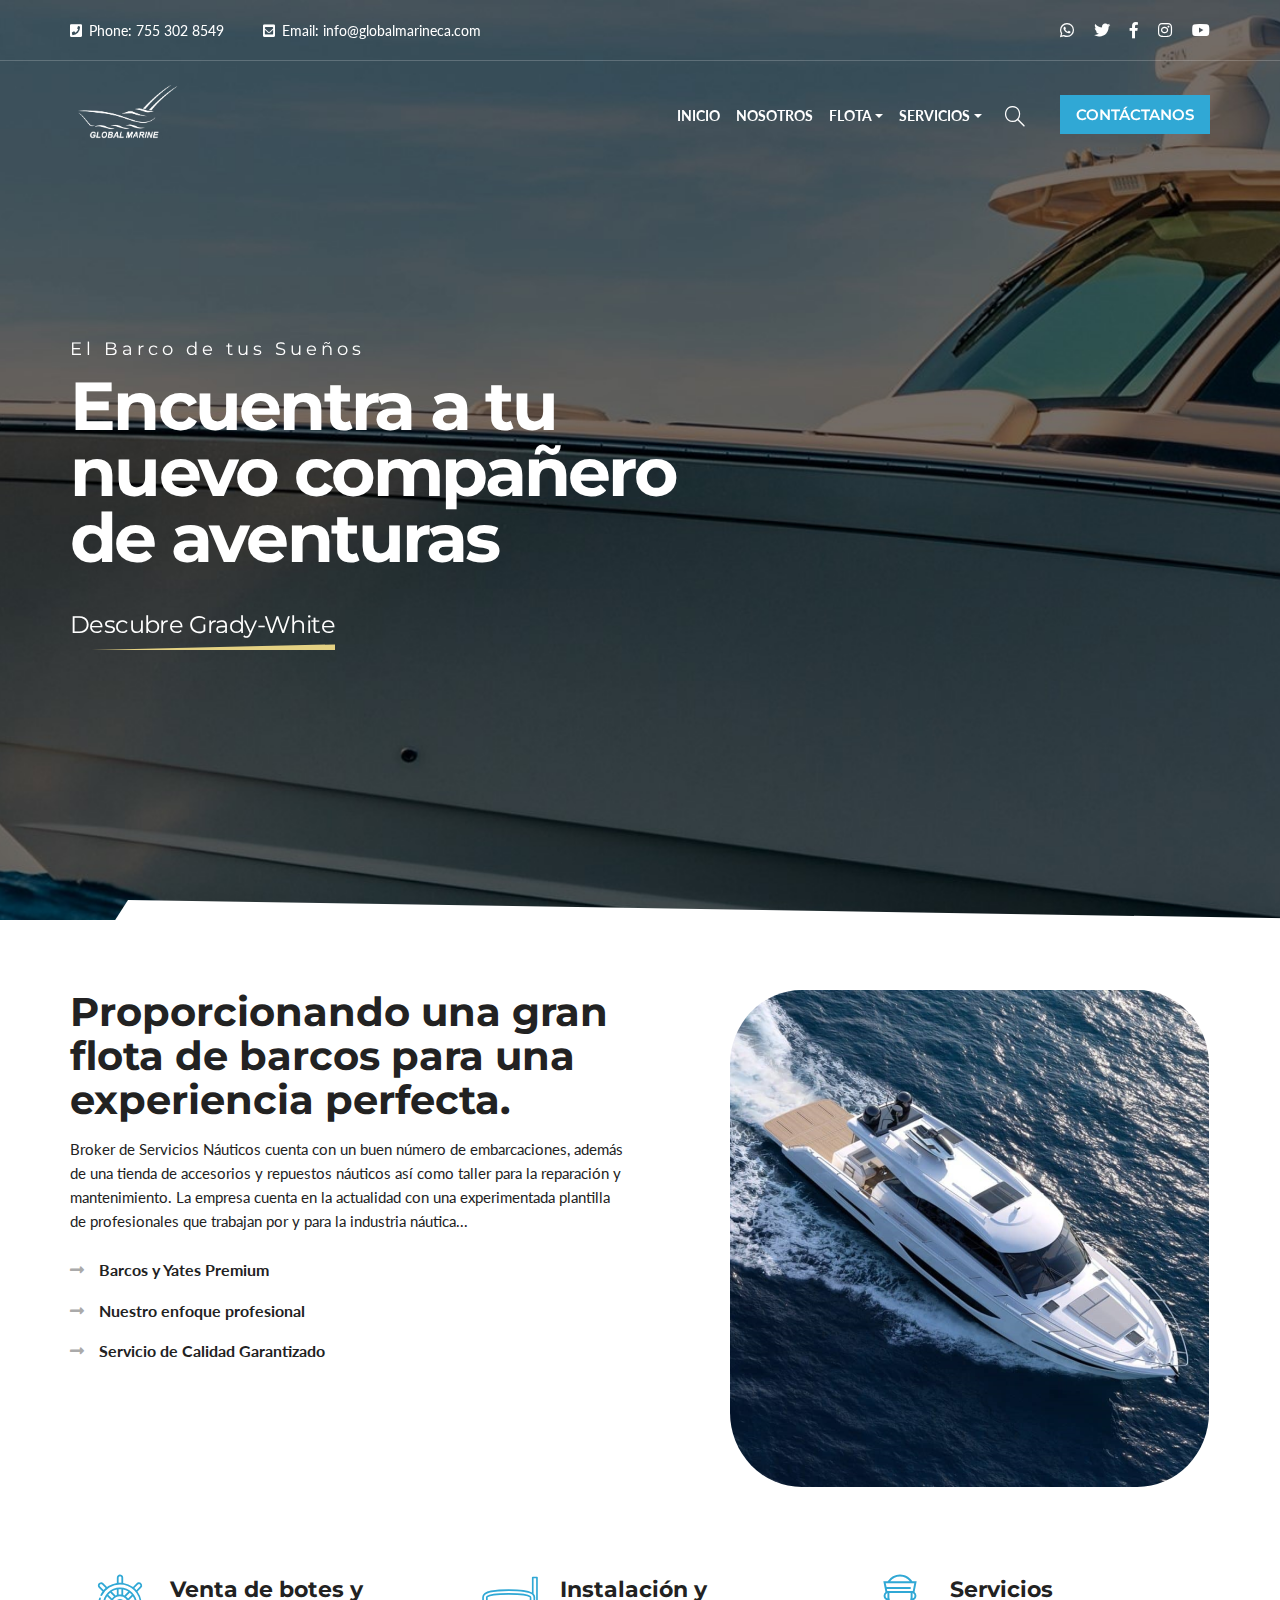
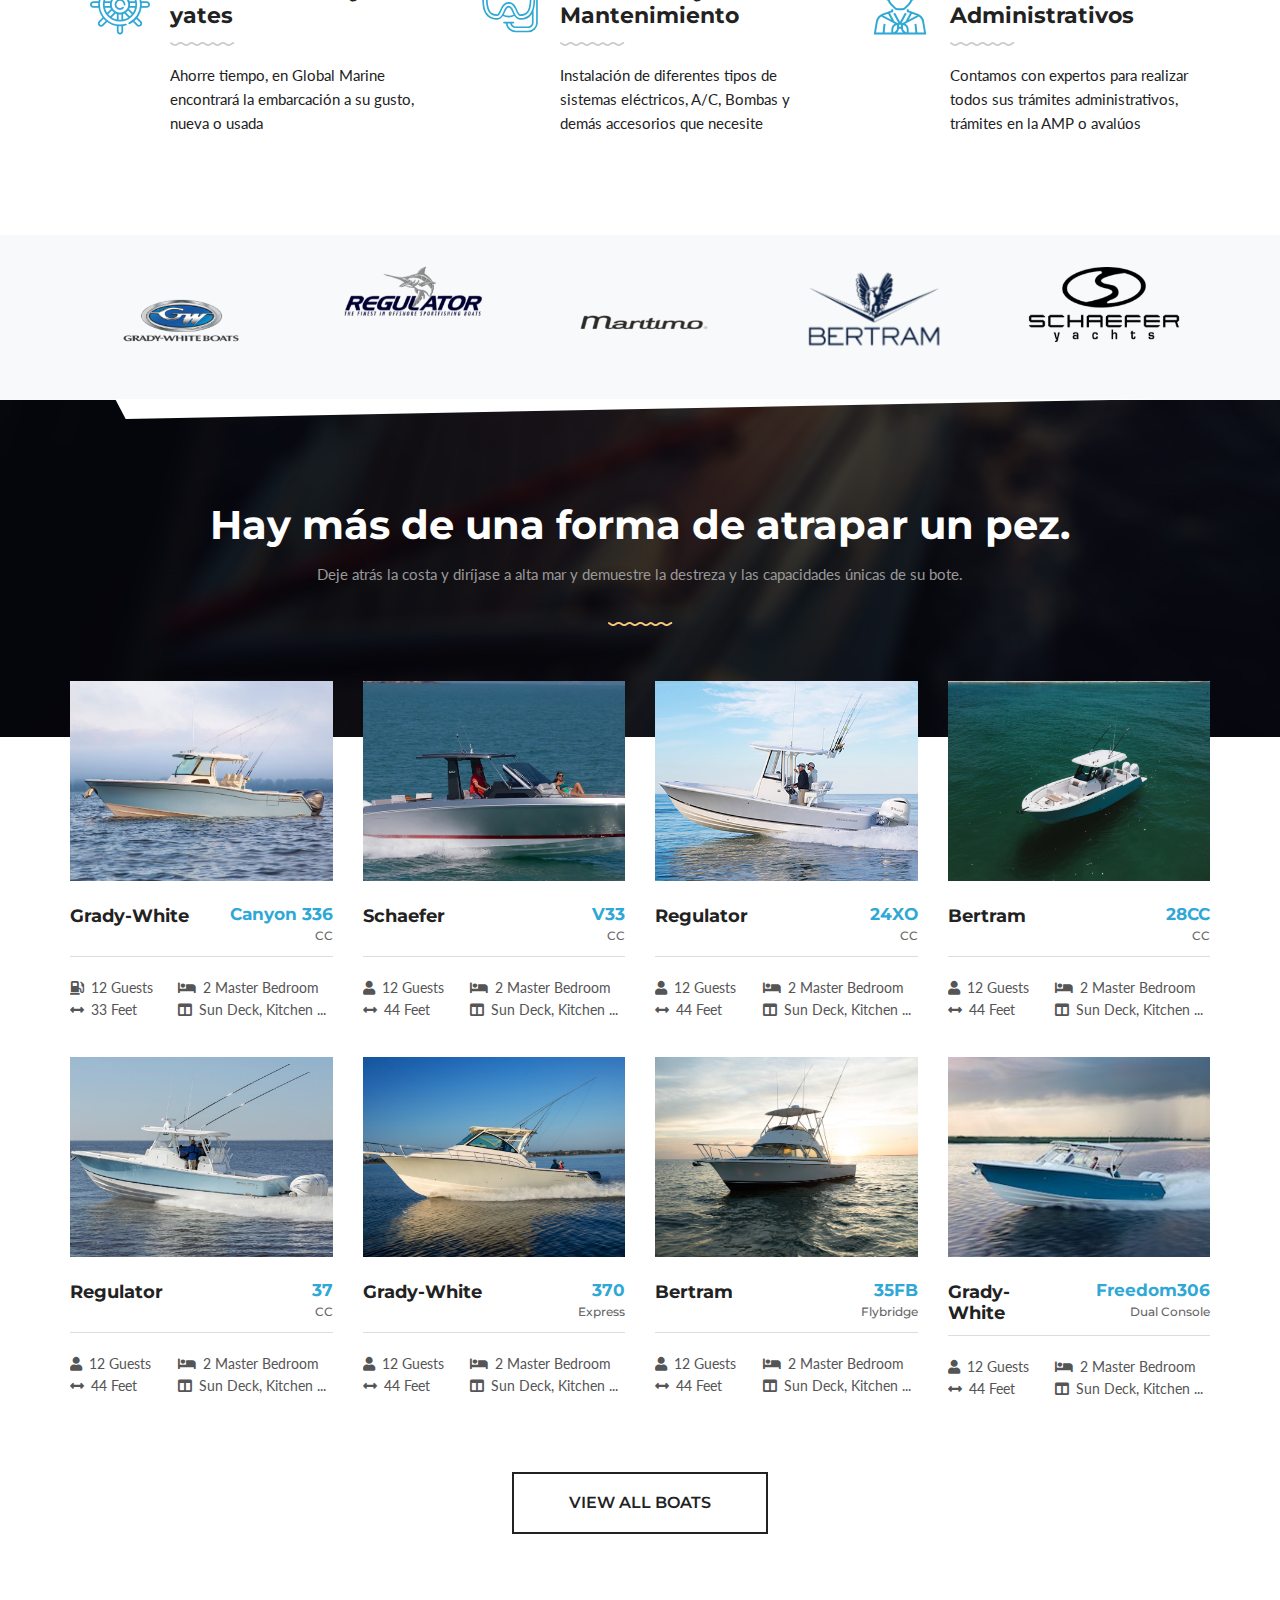
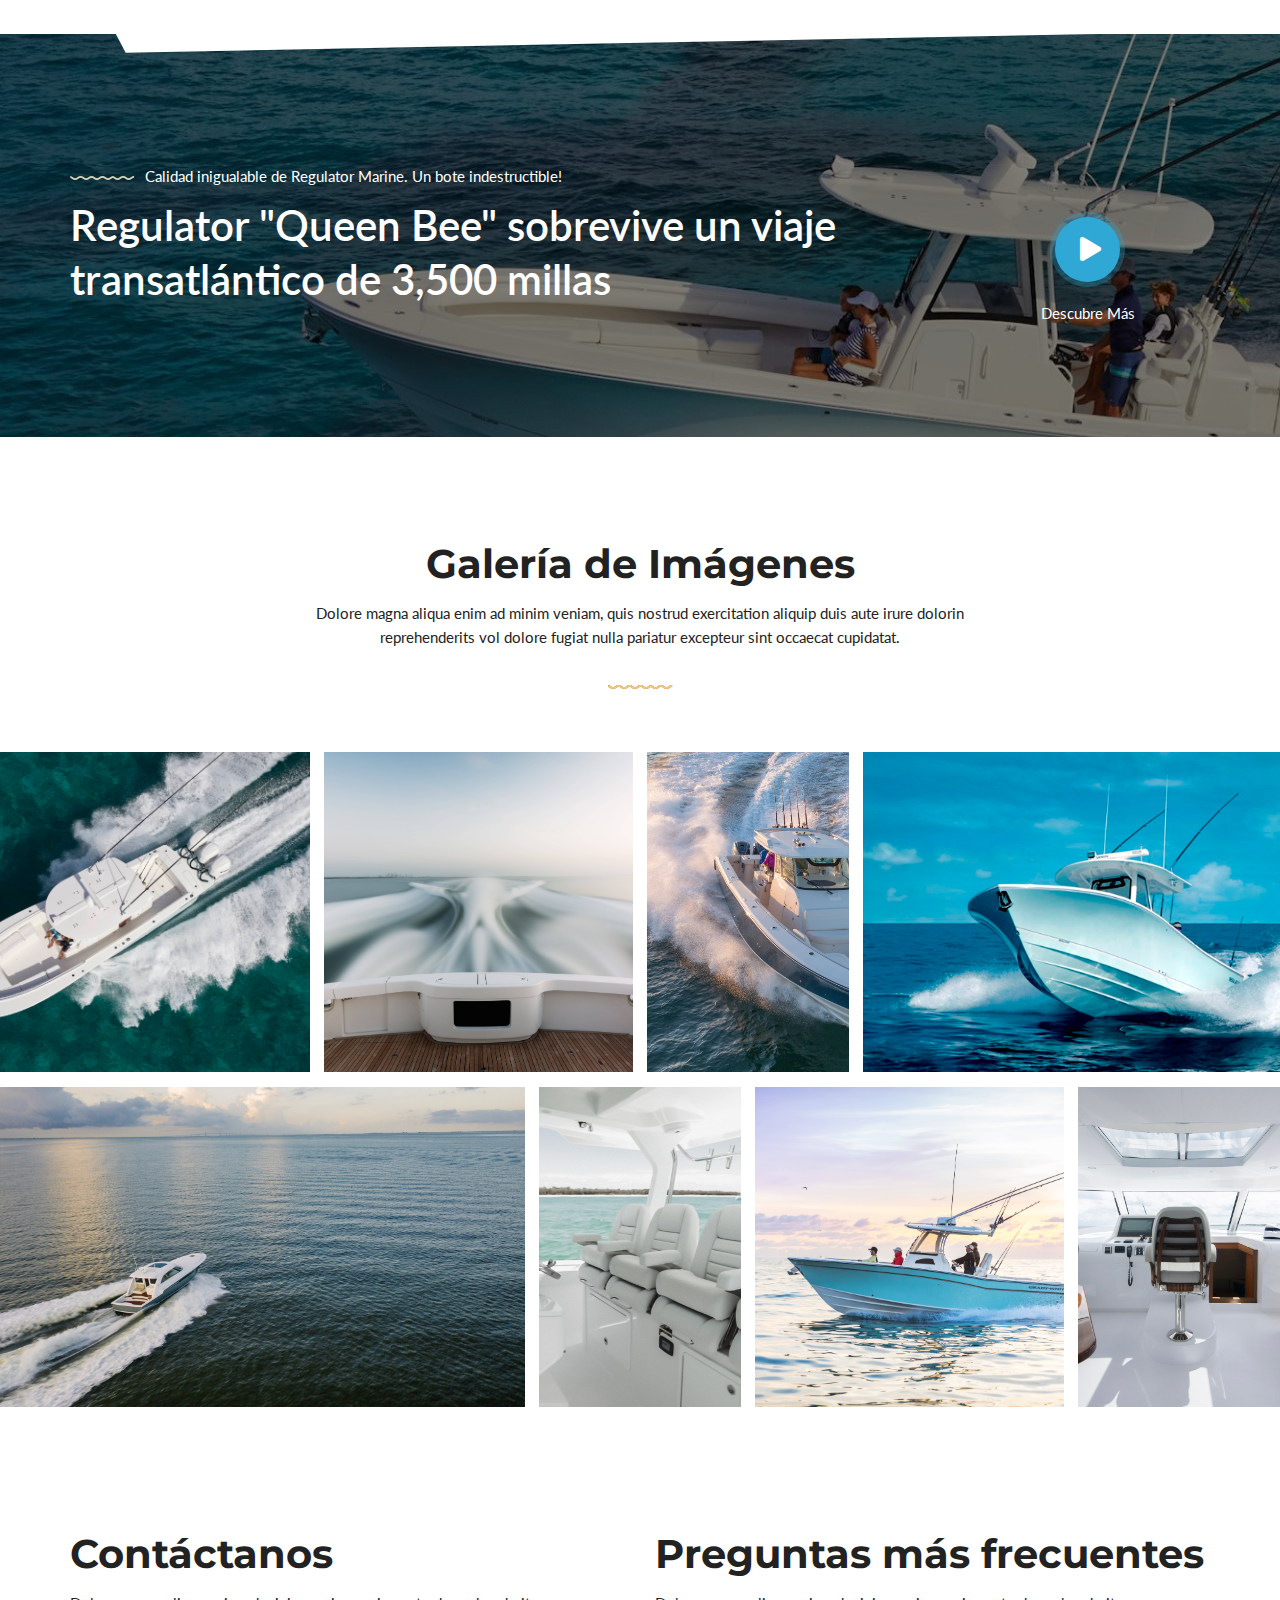
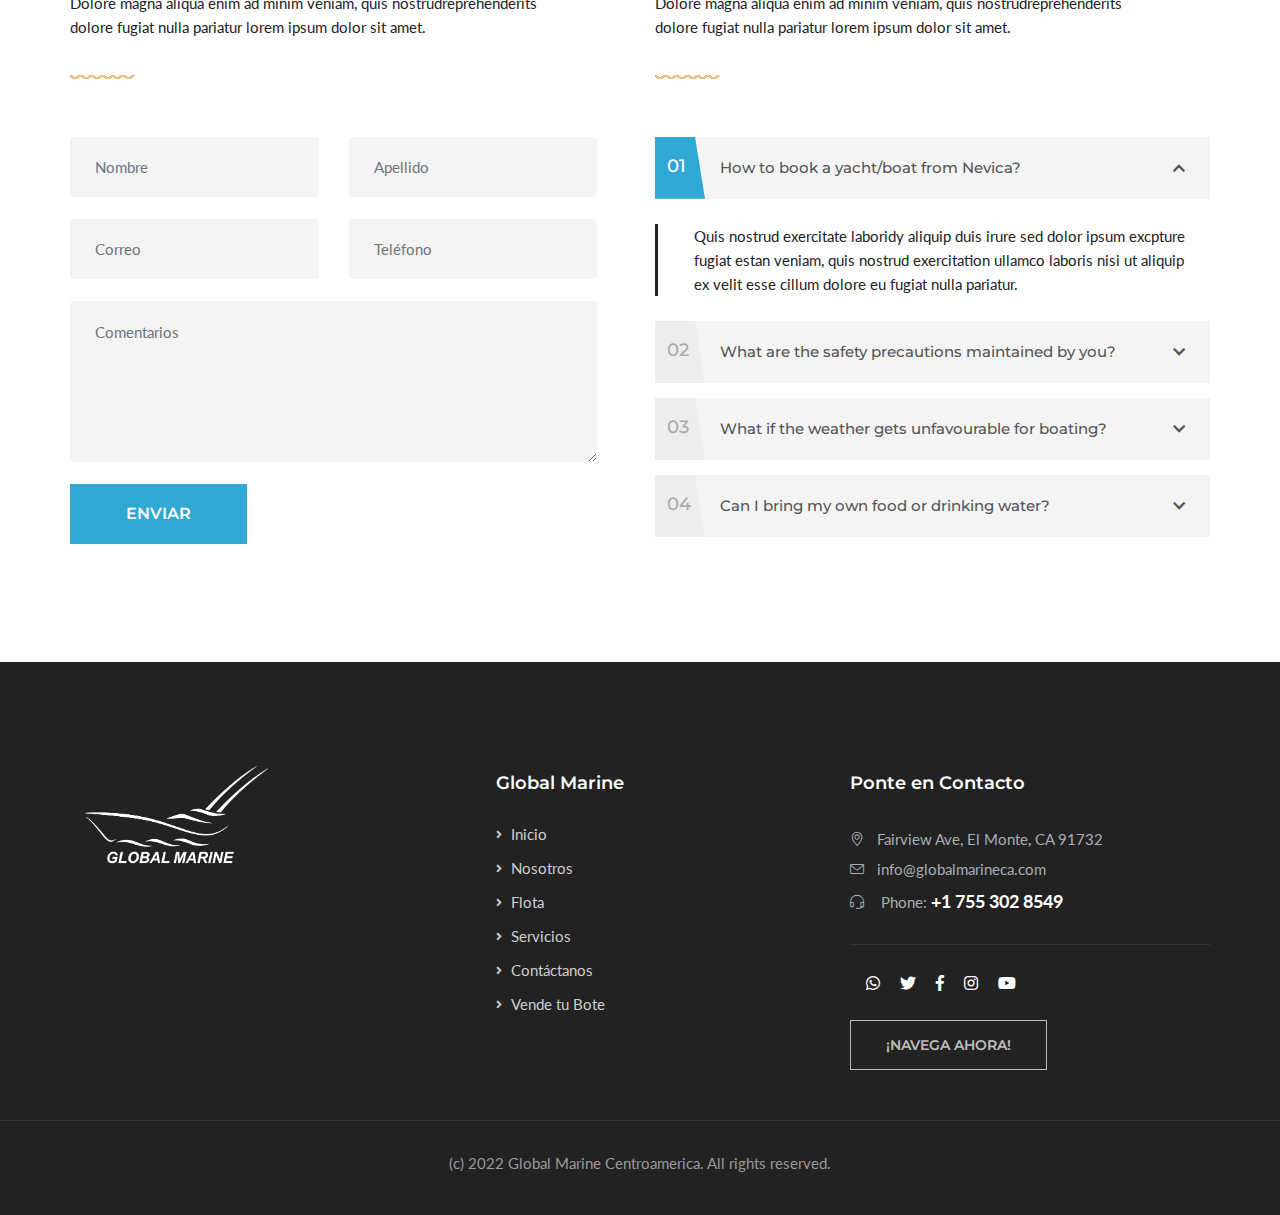
<file: index.html>
<!DOCTYPE html>
<html lang="zxx">

<head>
	<meta charset="utf-8">
	<meta http-equiv="x-ua-compatible" content="ie=edge">
	<title>Global Marine Centroamerica</title>
	<meta content="" name="description">
	<meta content="" name="keywords">
	<meta name="viewport" content="width=device-width, initial-scale=1.0">
	<meta content="telephone=no" name="format-detection">
	<meta name="HandheldFriendly" content="true">
	<link rel="stylesheet" href="assets/css/owl.carousel.min.css">
	<link rel="stylesheet" href="assets/css/master.css">
	<link rel="icon" type="image/x-icon" href="LOGO-GM-PNG-_1_-_2_.ico">
	<!--[if lt IE 9 ]>
<script src="/assets/js/separate-js/html5shiv-3.7.2.min.js" type="text/javascript"></script><meta content="no" http-equiv="imagetoolbar">
<![endif]-->
</head>

<body class="page">
	<!-- Loader-->
	<div id="page-preloader"><span class="spinner border-t_second_b border-t_prim_a"></span></div>
	<!-- Loader end-->
	<div class="l-theme animated-css" data-header="sticky" data-header-top="200" data-canvas="container">
		<!-- ==========================-->
		<!-- SEARCH MODAL-->
		<!-- ==========================-->
		<div class="header-search open-search">
			<div class="container">
				<div class="row">
					<div class="col-sm-8 offset-sm-2 col-10 offset-1">
						<div class="navbar-search">
							<form class="search-global">
								<input class="search-global__input" type="text" placeholder="Type to search" autocomplete="off" name="s" value="" />
								<button class="search-global__btn"><i class="icon stroke icon-Search"></i></button>
								<div class="search-global__note">Begin typing your search above and press return to search.</div>
							</form>
						</div>
					</div>
				</div>
			</div>
			<button class="search-close close" type="button"><i class="fa fa-times"></i></button>
		</div>
		<!-- ==========================-->
		<!-- MOBILE MENU-->
		<!-- ==========================-->
		<div data-off-canvas="mobile-slidebar left overlay">
			<ul class="navbar-nav">
				<li class="nav-item active"><a class="nav-link" href="index.html">Inicio</a></li>
                <li class="nav-item "><a class="nav-link" href="about.html">Nosotros</a></li>
                <li class="nav-item "><a class="nav-link" href="listing.html">Flota</a></li>
                 <li class="nav-item "><a class="nav-link" href="tours.html">Servicios</a></li>
			</ul>
		</div>
		<header class="header header-slider">
			<div class="top-bar">
				<div class="container">
					<div class="row justify-content-between align-items-center">
						<div class="col-auto">
							<div class="top-bar__item"><i class="fas fa-phone-square"></i> Phone: 755 302 8549 </div>
							<div class="top-bar__item" style="color: white;"><i class="fas fa-envelope-square"></i> Email: info@globalmarineca.com</a> </div>
						</div>
						<div class="col-auto">
							<ul class="header-soc list-unstyled">
								<li class="header-soc__item"><a class="header-soc__link" href="https://wa.me/+50378865706" target="_blank"><i class="ic fab fa-whatsapp"></i></a></li>
								<li class="header-soc__item"><a class="header-soc__link" href="https://twitter.com/GradyLife" target="_blank"><i class="ic fab fa-twitter"></i></a></li>
								<li class="header-soc__item"><a class="header-soc__link" href="https://www.facebook.com/globalmarinepty/" target="_blank"><i class="ic fab fa-facebook-f"></i></a></li>
								<li class="header-soc__item"><a class="header-soc__link" href="https://www.instagram.com/globalmarinesv/" target="_blank"><i class="ic fab fa-instagram"></i></a></li>
								<li class="header-soc__item"><a class="header-soc__link" href="https://www.youtube.com/watch?v=7ZwAyIGungk" target="_blank"><i class="ic fab fa-youtube"></i></a></li>
							</ul>
						</div>
					</div>
				</div>
			</div>
			<div class="header-main">
				<div class="container">
					<div class="row align-items-center justify-content-between">
						<div class="col-auto">
							<a class="navbar-brand navbar-brand_light scroll" href="index.html"> <img class="normal-logo img-fluid" src="assets/img/gm-light-logo.png" alt="logo" /> </a>
							<a class="navbar-brand navbar-brand_dark scroll" href="index.html"><img class="normal-logo img-fluid" src="assets/img/gm-dark-logo.png" alt="logo" /></a>
						</div>
						<div class="col-auto d-xl-none">
							<!-- Mobile Trigger Start-->
							<button class="menu-mobile-button js-toggle-mobile-slidebar toggle-menu-button"><i class="toggle-menu-button-icon"><span></span><span></span><span></span><span></span><span></span><span></span></i></button>
							<!-- Mobile Trigger End-->
						</div>
						<div class="col-xl d-none d-xl-block">
							<nav class="navbar navbar-expand-lg justify-content-end" id="nav">
								<ul class="yamm main-menu navbar-nav">
									<li class="nav-item active"><a class="nav-link" href="index.html">Inicio</a> </li>
                                    <li class="nav-item "><a class="nav-link" href="about.html">Nosotros</a> </li>
                                    
									<li class="nav-item dropdown"> <a class="nav-link dropdown-toggle" href="#">Flota</a>
										<div class="dropdown-menu"> 
                                            <a class="dropdown-item" href="listing.html">Grady-White</a> 
                                            <a class="dropdown-item" href="listing-sidebar.html">Regulator</a> 
                                            <a class="dropdown-item" href="details.html">Bertram</a> 
											<a class="dropdown-item" href="details.html">Maritimo</a>
											<a class="dropdown-item" href="details.html">Schaefer</a>
                                        </div>
									</li>
                                    <li class="nav-item dropdown"> <a class="nav-link dropdown-toggle" href="tours.html">Servicios</a>
										<div class="dropdown-menu"> 
                                            <a class="dropdown-item" href="tours.html">Mantenimiento</a> 
                                            <a class="dropdown-item" href="tour.html">Limpieza</a>  
                                        </div>
									</li>
								
								</ul> <span class="header-main__link btn_header_search"><i class="ic icon-magnifier"></i></span>
								<button class="header-main__btn btn btn-secondary">Contáctanos</button>
							</nav>
						</div>
					</div>
				</div>
			</div>
		</header>
		<!-- end .header-->
		
        
		<div class="b-main-slider slider-pro" id="main-slider" data-slider-width="100%" data-slider-height="920px" data-slider-arrows="false" data-slider-buttons="false">
			<div class="sp-slides">
				<!-- Slide 1-->
				<div class="b-main-slider__slide b-main-slider__slide-1 sp-slide"><img class="sp-image" src="assets/img/grady1.jpg" alt="slider" />
					<div class="container">
						<div class="row">
							<div class="col-lg-7">
								<div class="sp-layer" data-width="100%" data-show-transition="left" data-hide-transition="left" data-show-duration="500" data-show-delay="400" data-hide-delay="400">
									<div class="b-main-slider__title-wrap">
										<div class="b-main-slider__slogan">El Barco de tus Sueños</div>
										<div class="b-main-slider__title">Encuentra a tu nuevo compañero de aventuras</div>
										<div class="b-main-slider__label text-secondary">Descubre Grady-White</div>
									</div>
								</div>
							</div>
						</div>
					</div>
				</div>
				<!-- Slide 2-->
				<div class="b-main-slider__slide b-main-slider__slide-1 sp-slide"><img class="sp-image" src="assets/img/regulator41-1.jpg" alt="slider" />
					<div class="container">
						<div class="row">
							<div class="col-lg-7">
								<div class="sp-layer" data-width="100%" data-show-transition="left" data-hide-transition="left" data-show-duration="500" data-show-delay="400" data-hide-delay="400">
									<div class="b-main-slider__title-wrap">
										<div class="b-main-slider__slogan">El Barco de tus Sueños</div>
										<div class="b-main-slider__title">Encuentra a tu nuevo compañero de aventuras</div>
										<div class="b-main-slider__label text-secondary">Descubre Regulator</div>
									</div>
								</div>
							</div>
						</div>
					</div>
				</div>
				<!-- Slide 2-->
				<div class="b-main-slider__slide b-main-slider__slide-1 sp-slide"><img class="sp-image" src="assets/img/bertram51-1.jpg" alt="slider" />
					<div class="container">
						<div class="row">
							<div class="col-lg-7">
								<div class="sp-layer" data-width="100%" data-show-transition="left" data-hide-transition="left" data-show-duration="500" data-show-delay="400" data-hide-delay="400">
									<div class="b-main-slider__title-wrap">
										<div class="b-main-slider__slogan">El Barco de tus Sueños</div>
										<div class="b-main-slider__title">Encuentra a tu nuevo compañero de aventuras</div>
										<div class="b-main-slider__label text-secondary">Descubre Bertram</div>
									</div>
								</div>
							</div>
						</div>
					</div>
				</div>
			</div>
			
			
		</div>
		<!-- end .b-main-slider-->

		<div class="b-about" id="about">
			<div class="ui-decor ui-decor_down"></div>
			<div class="container">
				<div class="row" style="padding-top: 50px;">
					<div class="col-lg-6">
						<div class="text-left">
							<h2 class="ui-title">Proporcionando una gran flota de barcos para una experiencia perfecta.</h2>
							<div class="ui-content">
								<p>Broker de Servicios Náuticos cuenta con un buen número de embarcaciones, además de una tienda de accesorios y repuestos náuticos así como taller para la reparación y mantenimiento. La empresa cuenta en la actualidad con una experimentada plantilla de profesionales que trabajan por y para la industria náutica...
									</p>
								<ul class="arrow-list">
									<li><i class="fas fa-long-arrow-alt-right"></i>Barcos y Yates Premium</li>
									<li><i class="fas fa-long-arrow-alt-right"></i>Nuestro enfoque profesional</li>
									<li><i class="fas fa-long-arrow-alt-right"></i>Servicio de Calidad Garantizado</li>
								</ul>
								<div class="gap25"></div> </span> </div>
						</div>
					</div>
					<div class="col-lg-2"> </div>
					<div class="col-lg-4"> <img src="assets/img/maritimo-60.png" alt="photo" class="about-image" style="border-radius: 15%;"> </div>
				</div>
			</div>
		</div>
		<!-- end .b-services-->
		<div class="section-advantages">
			<div class="container">
				<div class="row">
					<div class="col-lg-4">
						<div class="b-advantages">
							<div class="ic flaticon-rudder-1 text-secondary"></div>
							<div class="b-advantages__main">
								<div class="b-advantages__title">Venta de botes y yates</div>
								<div class="decore01"></div>
								<div class="b-advantages__info">Ahorre tiempo, en Global Marine encontrará la embarcación a su gusto, nueva o usada</div>
							</div>
						</div>
					</div>
					<div class="col-lg-4">
						<div class="b-advantages">
							<div class="ic flaticon-snorkel text-secondary"></div>
							<div class="b-advantages__main">
								<div class="b-advantages__title">Instalación y Mantenimiento</div>
								<div class="decore01"></div>
								<div class="b-advantages__info">Instalación de diferentes tipos de sistemas eléctricos, A/C, Bombas y demás accesorios que necesite</div>
							</div>
						</div>
					</div>
					<div class="col-lg-4">
						<div class="b-advantages">
							<div class="ic flaticon-sailor text-secondary"></div>
							<div class="b-advantages__main">
								<div class="b-advantages__title">Servicios Administrativos </div>
								<div class="decore01"></div>
								<div class="b-advantages__info">Contamos con expertos para realizar todos sus trámites administrativos,  trámites en la AMP o avalúos </div>
							</div>
						</div>
					</div>
				</div>
			</div>
		</div>

		<!-- Start Logo Carousel -->
	<div id="logo-carousel">
		<div class="container pt-3 text-center">
			<div class="carousel-wrap">
				<div class="owl-carousel">

					<div class="item py-3">
						<img class="" src="assets/img/logos/Grady - White (2).png" alt="">
					</div>

					<div class="item py-3">
						<img class="" src="assets/img/logos/Regulator (2).png" alt="">
					</div>

					<div class="item py-3">
						<img class="" src="assets/img/logos/Maritimo.png" alt="">
					</div>

					<div class="item py-3">
						<img class="" src="assets/img/logos/bertram.png" alt="">
					</div>

					<div class="item py-3">
						<img class="" src="assets/img/logos/schaefer-logo.png" alt="">
					</div>

				</div> <!-- End Owl Carousel -->
			</div> <!-- End Carousel Wrap -->
		</div> <!-- End Container -->
	</div> <!-- End Logo Carousel -->

		<section class="section-goods">
			<div class="section-default section-goods__inner bg-dark">
				<div class="ui-decor ui-decor_mirror ui-decor_center"></div>
				<div class="container">
					<div class="text-center">
						<h2 class="ui-title ui-title_light">Hay más de una forma de atrapar un pez.</h2>
						<div class="row">
							<div class="col-md-8 offset-md-2">
								<p>Deje atrás la costa y diríjase a alta mar y demuestre la destreza y las capacidades únicas de su bote.</p> <img src="assets/img/decore03.png" alt="photo"> </div>
						</div>
					</div>
				</div>
			</div>
			<div class="container">
				<div class="section-goods__list">
					<div class="row">
						<div class="col-xl-3 col-md-6">
							<div class="b-goods">
								<a class="b-goods__img" href="https://www.gradywhite.com/models/center-consoles/canyon-336/" target="_blank"><img class="img-scale" src="assets/img/home/grady336.jpg" alt="photo" /></a>
								<div class="b-goods__main">
									<div class="row no-gutters">
										<div class="col"><a class="b-goods__title" href="#">Grady-White</a>
											<div class="b-goods__info">Stock#: 45098ES - 4 door, White, 2.5L, FWD, Automatic 6-Speed, 2.5L 5 cyls, Florida CA</div>
										</div>
										<div class="col-auto">
											<div class="b-goods__price text-primary"><span class="b-goods__price-title">DEALER<br>PRICE</span><span class="b-goods__price-number">Canyon 336
                                                    <span class="b-goods__price-after-price">CC</span></span>
											</div>
										</div>
									</div>
									<div class="b-goods-descrip_nev_wrap">
										<div class="b-goods-descrip_nev">
											<div class="b-goods-descrip__nev"> <i class="fas fa-gas-pump"></i> <span class="b-goods-descrip__info">12 Guests</span> </div>
											<div class="b-goods-descrip__nev"> <i class="fas fa-bed"></i> <span class="b-goods-descrip__info">2 Master Bedroom</span> </div>
										</div>
										<div class="b-goods-descrip_nev">
											<div class="b-goods-descrip__nev"> <i class="fas fa-arrows-alt-h"></i> <span class="b-goods-descrip__info"> 33 Feet</span> </div>
											<div class="b-goods-descrip__nev"> <i class="fas fa-columns"></i> <span class="b-goods-descrip__info"> Sun Deck, Kitchen ...</span> </div>
										</div>
									</div>
									
								</div>
							</div>
						</div>
						<div class="col-xl-3 col-md-6">
							<div class="b-goods">
								<a class="b-goods__img" href="#"><img class="img-scale" src="assets/img/home/schaeferv33.webp" alt="photo" /></a>
								<div class="b-goods__main">
									<div class="row no-gutters">
										<div class="col"><a class="b-goods__title" href="#">Schaefer</a>
											<div class="b-goods__info">Stock#: 45098ES - 4 door, White, 2.5L, FWD, Automatic 6-Speed, 2.5L 5 cyls, Florida CA</div>
										</div>
										<div class="col-auto">
											<div class="b-goods__price text-primary"><span class="b-goods__price-title">DEALER<br>PRICE</span><span class="b-goods__price-number">V33
                                                    <span class="b-goods__price-after-price">CC</span></span>
											</div>
										</div>
									</div>
									<div class="b-goods-descrip_nev_wrap">
										<div class="b-goods-descrip_nev">
											<div class="b-goods-descrip__nev"> <i class="fas fa-user"></i> <span class="b-goods-descrip__info">12 Guests</span> </div>
											<div class="b-goods-descrip__nev"> <i class="fas fa-bed"></i> <span class="b-goods-descrip__info">2 Master Bedroom</span> </div>
										</div>
										<div class="b-goods-descrip_nev">
											<div class="b-goods-descrip__nev"> <i class="fas fa-arrows-alt-h"></i> <span class="b-goods-descrip__info"> 44 Feet</span> </div>
											<div class="b-goods-descrip__nev"> <i class="fas fa-columns"></i> <span class="b-goods-descrip__info"> Sun Deck, Kitchen ...</span> </div>
										</div>
									</div>
									
								</div>
							</div>
						</div>
						<div class="col-xl-3 col-md-6">
							<div class="b-goods">
									<a class="b-goods__img" href="#"><img class="img-scale" src="assets/img/home/regulator24xo.jpg" alt="photo" /></a>
								<div class="b-goods__main">
									<div class="row no-gutters">
										<div class="col"><a class="b-goods__title" href="#">Regulator</a>
											<div class="b-goods__info">Stock#: 45098ES - 4 door, White, 2.5L, FWD, Automatic 6-Speed, 2.5L 5 cyls, Florida CA</div>
										</div>
										<div class="col-auto">
											<div class="b-goods__price text-primary"><span class="b-goods__price-title">DEALER<br>PRICE</span><span class="b-goods__price-number">24XO
                                                    <span class="b-goods__price-after-price">CC</span></span>
											</div>
										</div>
									</div>
									<div class="b-goods-descrip_nev_wrap">
										<div class="b-goods-descrip_nev">
											<div class="b-goods-descrip__nev"> <i class="fas fa-user"></i> <span class="b-goods-descrip__info">12 Guests</span> </div>
											<div class="b-goods-descrip__nev"> <i class="fas fa-bed"></i> <span class="b-goods-descrip__info">2 Master Bedroom</span> </div>
										</div>
										<div class="b-goods-descrip_nev">
											<div class="b-goods-descrip__nev"> <i class="fas fa-arrows-alt-h"></i> <span class="b-goods-descrip__info"> 44 Feet</span> </div>
											<div class="b-goods-descrip__nev"> <i class="fas fa-columns"></i> <span class="b-goods-descrip__info"> Sun Deck, Kitchen ...</span> </div>
										</div>
									</div>
									
								</div>
							</div>
						</div>
						<div class="col-xl-3 col-md-6">
							<div class="b-goods">
								<a class="b-goods__img" href="#"><img class="img-scale" src="assets/img/home/bertram28cc.jpg" alt="photo" /></a>
								<div class="b-goods__main">
									<div class="row no-gutters">
										<div class="col"><a class="b-goods__title" href="#">Bertram</a>
											<div class="b-goods__info">Stock#: 45098ES - 4 door, White, 2.5L, FWD, Automatic 6-Speed, 2.5L 5 cyls, Florida CA</div>
										</div>
										<div class="col-auto">
											<div class="b-goods__price text-primary"><span class="b-goods__price-title">DEALER<br>PRICE</span><span class="b-goods__price-number">28CC
                                                    <span class="b-goods__price-after-price">CC</span></span>
											</div>
										</div>
									</div>
									<div class="b-goods-descrip_nev_wrap">
										<div class="b-goods-descrip_nev">
											<div class="b-goods-descrip__nev"> <i class="fas fa-user"></i> <span class="b-goods-descrip__info">12 Guests</span> </div>
											<div class="b-goods-descrip__nev"> <i class="fas fa-bed"></i> <span class="b-goods-descrip__info">2 Master Bedroom</span> </div>
										</div>
										<div class="b-goods-descrip_nev">
											<div class="b-goods-descrip__nev"> <i class="fas fa-arrows-alt-h"></i> <span class="b-goods-descrip__info"> 44 Feet</span> </div>
											<div class="b-goods-descrip__nev"> <i class="fas fa-columns"></i> <span class="b-goods-descrip__info"> Sun Deck, Kitchen ...</span> </div>
										</div>
									</div>
									
								</div>
							</div>
						</div>
						<div class="col-xl-3 col-md-6">
							<div class="b-goods">
								<a class="b-goods__img" href="#"><img class="img-scale" src="assets/img/home/regulator37.jpg" alt="photo" /></a>
								<div class="b-goods__main">
									<div class="row no-gutters">
										<div class="col"><a class="b-goods__title" href="#">Regulator</a>
											<div class="b-goods__info">Stock#: 45098ES - 4 door, White, 2.5L, FWD, Automatic 6-Speed, 2.5L 5 cyls, Florida CA</div>
										</div>
										<div class="col-auto">
											<div class="b-goods__price text-primary"><span class="b-goods__price-title">DEALER<br>PRICE</span><span class="b-goods__price-number">37
                                                    <span class="b-goods__price-after-price">CC</span></span>
											</div>
										</div>
									</div>
									<div class="b-goods-descrip_nev_wrap">
										<div class="b-goods-descrip_nev">
											<div class="b-goods-descrip__nev"> <i class="fas fa-user"></i> <span class="b-goods-descrip__info">12 Guests</span> </div>
											<div class="b-goods-descrip__nev"> <i class="fas fa-bed"></i> <span class="b-goods-descrip__info">2 Master Bedroom</span> </div>
										</div>
										<div class="b-goods-descrip_nev">
											<div class="b-goods-descrip__nev"> <i class="fas fa-arrows-alt-h"></i> <span class="b-goods-descrip__info"> 44 Feet</span> </div>
											<div class="b-goods-descrip__nev"> <i class="fas fa-columns"></i> <span class="b-goods-descrip__info"> Sun Deck, Kitchen ...</span> </div>
										</div>
									</div>
									
								</div>
							</div>
						</div>
						<div class="col-xl-3 col-md-6">
							<div class="b-goods">
								<a class="b-goods__img" href="#"><img class="img-scale" src="assets/img/home/grady-express-370.jpg" alt="photo" /></a>
								<div class="b-goods__main">
									<div class="row no-gutters">
										<div class="col"><a class="b-goods__title" href="#">Grady-White</a>
											<div class="b-goods__info">Stock#: 45098ES - 4 door, White, 2.5L, FWD, Automatic 6-Speed, 2.5L 5 cyls, Florida CA</div>
										</div>
										<div class="col-auto">
											<div class="b-goods__price text-primary"><span class="b-goods__price-title">DEALER<br>PRICE</span><span class="b-goods__price-number">370
                                                    <span class="b-goods__price-after-price">Express</span></span>
											</div>
										</div>
									</div>
									<div class="b-goods-descrip_nev_wrap">
										<div class="b-goods-descrip_nev">
											<div class="b-goods-descrip__nev"> <i class="fas fa-user"></i> <span class="b-goods-descrip__info">12 Guests</span> </div>
											<div class="b-goods-descrip__nev"> <i class="fas fa-bed"></i> <span class="b-goods-descrip__info">2 Master Bedroom</span> </div>
										</div>
										<div class="b-goods-descrip_nev">
											<div class="b-goods-descrip__nev"> <i class="fas fa-arrows-alt-h"></i> <span class="b-goods-descrip__info"> 44 Feet</span> </div>
											<div class="b-goods-descrip__nev"> <i class="fas fa-columns"></i> <span class="b-goods-descrip__info"> Sun Deck, Kitchen ...</span> </div>
										</div>
									</div>
									
								</div>
							</div>
						</div>
						<div class="col-xl-3 col-md-6">
							<div class="b-goods">
								<a class="b-goods__img" href="#"><img class="img-scale" src="assets/img/home/bertram-35fb.jpg" alt="photo" /></a>
								<div class="b-goods__main">
									<div class="row no-gutters">
										<div class="col"><a class="b-goods__title" href="#">Bertram</a>
											<div class="b-goods__info">Stock#: 45098ES - 4 door, White, 2.5L, FWD, Automatic 6-Speed, 2.5L 5 cyls, Florida CA</div>
										</div>
										<div class="col-auto">
											<div class="b-goods__price text-primary"><span class="b-goods__price-title">DEALER<br>PRICE</span><span class="b-goods__price-number">35FB
                                                    <span class="b-goods__price-after-price">Flybridge</span></span>
											</div>
										</div>
									</div>
									<div class="b-goods-descrip_nev_wrap">
										<div class="b-goods-descrip_nev">
											<div class="b-goods-descrip__nev"> <i class="fas fa-user"></i> <span class="b-goods-descrip__info">12 Guests</span> </div>
											<div class="b-goods-descrip__nev"> <i class="fas fa-bed"></i> <span class="b-goods-descrip__info">2 Master Bedroom</span> </div>
										</div>
										<div class="b-goods-descrip_nev">
											<div class="b-goods-descrip__nev"> <i class="fas fa-arrows-alt-h"></i> <span class="b-goods-descrip__info"> 44 Feet</span> </div>
											<div class="b-goods-descrip__nev"> <i class="fas fa-columns"></i> <span class="b-goods-descrip__info"> Sun Deck, Kitchen ...</span> </div>
										</div>
									</div>
									
								</div>
							</div>
						</div>
						<div class="col-xl-3 col-md-6">
							<div class="b-goods">
								<a class="b-goods__img" href="#"><img class="img-scale" src="assets/img/home/grady-freedom-306.jpg" alt="photo" /></a>
								<div class="b-goods__main">
									<div class="row no-gutters">
										<div class="col"><a class="b-goods__title" href="#">Grady-White</a>
											<div class="b-goods__info">Stock#: 45098ES - 4 door, White, 2.5L, FWD, Automatic 6-Speed, 2.5L 5 cyls, Florida CA</div>
										</div>
										<div class="col-auto">
											<div class="b-goods__price text-primary"><span class="b-goods__price-title">DEALER<br>PRICE</span><span class="b-goods__price-number">Freedom306
                                                    <span class="b-goods__price-after-price">Dual Console</span></span>
											</div>
										</div>
									</div>
									<div class="b-goods-descrip_nev_wrap">
										<div class="b-goods-descrip_nev">
											<div class="b-goods-descrip__nev"> <i class="fas fa-user"></i> <span class="b-goods-descrip__info">12 Guests</span> </div>
											<div class="b-goods-descrip__nev"> <i class="fas fa-bed"></i> <span class="b-goods-descrip__info">2 Master Bedroom</span> </div>
										</div>
										<div class="b-goods-descrip_nev">
											<div class="b-goods-descrip__nev"> <i class="fas fa-arrows-alt-h"></i> <span class="b-goods-descrip__info"> 44 Feet</span> </div>
											<div class="b-goods-descrip__nev"> <i class="fas fa-columns"></i> <span class="b-goods-descrip__info"> Sun Deck, Kitchen ...</span> </div>
										</div>
									</div>
									
								</div>
							</div>
						</div>
					</div>
					<div class="text-center mt-3"><a class="btn btn-border view-all-boats" href="gradywhite.html">view all boats</a></div>
				</div>
			</div>
		</section>
		

		<section class="section-video section-default section-goods__inner bg-dark ">
            
            <div class="ui-decor ui-decor_mirror ui-decor_center"></div>
            
            
			<div class="container">
				<div class="row">
					<div class="col-12 col-md-10 col-lg-10">
						<div class="video-info">
							<p><img src="assets/img/decore02.png" alt="decore">Calidad inigualable de Regulator Marine. Un bote indestructible!</p>
							<h5>Regulator "Queen Bee" sobrevive un viaje transatlántico de 3,500 millas</h5>
						</div>
					</div>
					<div class="col-12 col-md-2 col-lg-2"> 
                        <a class="video-btn venobox ternary-video-btn-style vbox-item popup-youtube" data-vbtype="video" data-autoplay="true" href="https://www.youtube.com/watch?v=-IlLvRA4wL0"><i class="fa fa-play"></i>
                            <div class="pulsing-bg"></div>
                               <span>Descubre Más </span> 
                        </a> 
                
                    
                    </div>
				</div>
			</div>
		</section>
		<section class="section-gallery">
			<div class="container">
				<div class="text-center">
					<h2 class="ui-title">Galería de Imágenes</h2>
					<div class="row">
						<div class="col-md-8 offset-md-2">
							<p>Dolore magna aliqua enim ad minim veniam, quis nostrud exercitation aliquip duis aute irure dolorin <br> reprehenderits vol dolore fugiat nulla pariatur excepteur sint occaecat cupidatat.</p> <img src="assets/img/decore03.png" alt="photo"> </div>
					</div>
				</div>
			</div>
			<div class="ui-gallery js-zoom-gallery">
				<div class="row no-gutters">
					<div class="col-lg-3 col-sm-6">
						<a class="ui-gallery__img js-zoom-gallery__item" href="assets/img/gallery/regulator34-1.jpg"><img class="img-scale" src="assets/img/gallery/regulator34-1.jpg" alt="photo"></a>
					</div>
					<div class="col-lg-3 col-sm-6">
						<a class="ui-gallery__img js-zoom-gallery__item" href="assets/img/gallery/bertram61.jpg"><img class="img-scale" src="assets/img/gallery/bertram61.jpg" alt="photo"></a>
					</div>
					<div class="col-lg-2 col-sm-6">
						<a class="ui-gallery__img js-zoom-gallery__item" href="assets/img/gallery/gradywhite37.jpg"><img class="img-scale" src="assets/img/gallery/gradywhite37.jpg" alt="photo"></a>
					</div>
					<div class="col-lg-4 col-sm-6">
						<a class="ui-gallery__img js-zoom-gallery__item" href="assets/img/gallery/regulator2.jpg"><img class="img-scale" src="assets/img/gallery/regulator2.jpg" alt="photo"></a>
					</div>
				</div>
				<div class="row no-gutters">
					<div class="col-lg-5 col-sm-6">
						<a class="ui-gallery__img js-zoom-gallery__item" href="assets/img/gallery/bertram50.jpg"><img class="img-scale" src="assets/img/gallery/bertram50.jpg" alt="photo"></a>
					</div>
					<div class="col-lg-2 col-sm-6">
						<a class="ui-gallery__img js-zoom-gallery__item" href="assets/img/gallery/bertram39cc.jpg"><img class="img-scale" src="assets/img/gallery/bertram39cc.jpg" alt="photo"></a>
					</div>
					<div class="col-lg-3 col-sm-6">
						<a class="ui-gallery__img js-zoom-gallery__item" href="assets/img/gallery/gradywhite30.jpg"><img class="img-scale" src="assets/img/gallery/gradywhite30.jpg" alt="photo"></a>
					</div>
					<div class="col-lg-2 col-sm-6">
						<a class="ui-gallery__img js-zoom-gallery__item" href="assets/img/gallery/bertram50-1.jpg"><img class="img-scale" src="assets/img/gallery/bertram50-1.jpg" alt="photo"></a>
					</div>
				</div>
			</div>
		</section>
		<section class="section-form">
			<div class="container">
				<div class="row">
					<div class="col-md-6 col-lg-6">
						<div class="text-left">
							<h2 class="ui-title">Contáctanos</h2>
							<p>Dolore magna aliqua enim ad minim veniam, quis nostrudreprehenderits
								<br> dolore fugiat nulla pariatur lorem ipsum dolor sit amet. </p> <img src="assets/img/decore03.png" alt="photo">
							<form action="#">
                                
                                <div class="row row-form-b">
                                
								<div class="col-md-6">
									<div class="form-group">
										<input class="form-control" type="text" placeholder="Nombre"> </div>
								</div>
								<div class="col-md-6">
									<div class="form-group">
										<input class="form-control" type="text" placeholder="Apellido"> </div>
								</div>
								<div class="col-md-6">
									<div class="form-group">
										<input class="form-control" type="text" placeholder="Correo"> </div>
								</div>
								<div class="col-md-6">
									<div class="form-group">
										<input class="form-control" type="text" placeholder="Teléfono"> </div>
								</div>
								<div class="col-12">
									<div class="form-group">
										<textarea class="form-control" rows="6" placeholder="Comentarios"></textarea>
									</div>
								</div>
                            <div class="col-md-12">
                                <button class="b-main-filter__btn btn btn-secondary">Enviar</button>
                            </div>
							</div>
                          </form>
						</div>
					</div>
					<div class="col-md-6 col-lg-6">
						<div class="text-left title-padding-m-top">
							<h2 class="ui-title">Preguntas más frecuentes</h2>
							<p>Dolore magna aliqua enim ad minim veniam, quis nostrudreprehenderits
								<br> dolore fugiat nulla pariatur lorem ipsum dolor sit amet. </p> <img src="assets/img/decore03.png" alt="photo"> </div>
                        
                           <div class="ui-accordion accordion" id="accordion-1">
                  <div class="card">
                    <div class="card-header" id="heading1">
                      <h3 class="mb-0">
                        <button class="ui-accordion__link collapsed" type="button" data-toggle="collapse" data-target="#collapse1" aria-expanded="true" aria-controls="collapse1"><span class="ui-accordion__number">01</span>How to book a yacht/boat from Nevica?<i class="ic fas fa-chevron-down"></i></button>
                      </h3>
                    </div>
                    <div class="collapse show" id="collapse1" data-aria-labelledby="heading1" data-parent="#accordion-1">
                      <div class="card-body">Quis nostrud exercitate laboridy aliquip duis irure sed dolor ipsum excpture fugiat estan veniam, quis nostrud exercitation ullamco laboris nisi ut aliquip ex velit esse cillum dolore eu fugiat nulla pariatur.</div>
                    </div>
                  </div>
                  <div class="card">
                    <div class="card-header" id="heading2">
                      <h3 class="mb-0">
                        <button class="ui-accordion__link collapsed" type="button" data-toggle="collapse" data-target="#collapse2" aria-expanded="false" aria-controls="collapse2"><span class="ui-accordion__number">02</span>What are the safety precautions maintained by you?<i class="ic fas fa-chevron-down"></i></button>
                      </h3>
                    </div>
                    <div class="collapse" id="collapse2" data-aria-labelledby="heading2" data-parent="#accordion-1">
                      <div class="card-body">Anim pariatur cliche reprehenderit, enim eiusmod high life accusamus terry richardson ad squid. 3 wolf moon officia aute, non cupidatat skateboard dolor brunch. Food truck quinoa nesciunt laborum eiusmod. Brunch 3 wolf moon tempor, sunt aliqua put a bird on it squid single-origin coffee nulla assumenda shoreditch et. Nihil anim keffiyeh helvetica, craft beer labore wes anderson</div>
                    </div>
                  </div>
                  <div class="card">
                    <div class="card-header" id="heading3">
                      <h3 class="mb-0">
                        <button class="ui-accordion__link collapsed" type="button" data-toggle="collapse" data-target="#collapse3" aria-expanded="false" aria-controls="collapse3"><span class="ui-accordion__number">03</span>What if the weather gets unfavourable for boating?<i class="ic fas fa-chevron-down"></i></button>
                      </h3>
                    </div>
                    <div class="collapse" id="collapse3" data-aria-labelledby="heading3" data-parent="#accordion-1">
                      <div class="card-bodyFood">truck quinoa nesciunt laborum eiusmod. Brunch 3 wolf moon tempor, sunt aliqua put a bird on it squid single-origin coffee nulla assumenda shoreditch et. Nihil anim keffiyeh helvetica, craft beer labore wes anderson Anim pariatur cliche reprehenderit, enim eiusmod high life accusamus terry richardson ad squid. 3 wolf moon officia aute, non cupidatat skateboard dolor brunch.</div>
                    </div>
                  </div>
                  <div class="card">
                    <div class="card-header" id="heading4">
                      <h3 class="mb-0">
                        <button class="ui-accordion__link collapsed" type="button" data-toggle="collapse" data-target="#collapse4" aria-expanded="false" aria-controls="collapse4"><span class="ui-accordion__number">04</span>Can I bring my own food or drinking water?<i class="ic fas fa-chevron-down"></i></button>
                      </h3>
                    </div>
                    <div class="collapse" id="collapse4" data-aria-labelledby="heading4" data-parent="#accordion-1">
                      <div class="card-body">Nliche reprehenderit, enim eiusmod high life accusamus terry richardson ad squid. 3 wolf moon officia aute, non cupidatat skateboard dolor brunch. Food truck quinoa nesciunt laborum eiusmod. Brunch 3 wolf moon tempor, sunt aliqua put a bird on it squid single-origin coffee nulla assumenda shoreditch et. Nihil anim keffiyeh helvetica, craft beer labore wes anderson</div>
                    </div>
                  </div>
                               
                </div>
                <!-- end .accordion-->

                        
					</div>
				</div>
			</div>
		</section>
		
		<footer class="footer">
			<div class="container">
				<div class="row">
					<div class="col-lg-4 col-md-6">
						<div class="footer-section">
							<a class="footer__logo" href="index.html"><img class="img-fluid" src="assets/img/gm-light-logo.png" alt="Logo"></a>
						</div>
					</div>
					<div class="col-lg-4 col-md-6">
						<section class="footer-section footer-section_link footer-section_link_about">
							<h3 class="footer-section__title">Global Marine</h3>
							<ul class="footer-list list-unstyled">
								<li><a href="#">Inicio</a></li>
								<li><a href="#">Nosotros</a></li>
								<li><a href="#">Flota</a></li>
								<li><a href="#">Servicios</a></li>
								<li><a href="#">Contáctanos</a></li>
								<li><a href="#">Vende tu Bote</a></li>
							</ul>
						</section>
					</div>
					<div class="col-lg-4 col-md-6">
						<section class="footer-section">
							<h3 class="footer-section__title">Ponte en Contacto</h3>
							<div class="footer-contacts">
								<div class="footer-contacts__item"><i class="ic icon-location-pin"></i>Fairview Ave, El Monte, CA 91732</div>
								<div class="footer-contacts__item"><i class="ic icon-envelope"></i><a href="mailto:support@domain.com">info@globalmarineca.com</a></div>
								<div class="footer-contacts__item"><i class="ic icon-earphones-alt"></i> Phone: <a class="footer-contacts__phone" href="tel:+17553028549">+1 755 302 8549</a> </div>
							</div>
							<ul class="footer-soc list-unstyled">
								<li class="header-soc__item"><a class="header-soc__link" href="https://wa.me/+50378865706" target="_blank"><i class="ic fab fa-whatsapp"></i></a></li>
								<li class="header-soc__item"><a class="header-soc__link" href="https://twitter.com/GradyLife" target="_blank"><i class="ic fab fa-twitter"></i></a></li>
								<li class="header-soc__item"><a class="header-soc__link" href="https://www.facebook.com/globalmarinepty/" target="_blank"><i class="ic fab fa-facebook-f"></i></a></li>
								<li class="header-soc__item"><a class="header-soc__link" href="https://www.instagram.com/globalmarinesv/" target="_blank"><i class="ic fab fa-instagram"></i></a></li>
								<li class="header-soc__item"><a class="header-soc__link" href="https://www.youtube.com/watch?v=7ZwAyIGungk" target="_blank"><i class="ic fab fa-youtube"></i></a></li>
							</ul><a class="btn btn-white" href="#">¡Navega Ahora!</a> </section>
					</div>
				</div>
			</div>
			<div class="footer-copyright">
				<div class="container">(c) 2022 Global Marine Centroamerica. All rights reserved.</div>
			</div>
		</footer>
		<!-- .footer-->
	</div>
	<!-- end layout-theme-->
	<!-- ++++++++++++-->
	<!-- MAIN SCRIPTS-->
	<!-- ++++++++++++-->
	<script src="assets/libs/jquery-3.3.1.min.js"></script>
	<script src="assets/libs/jquery-migrate-1.4.1.min.js"></script>
	<!-- Bootstrap-->
	<script src="assets/plugins/popever/popper.min.js"></script>
	<script src="assets/libs/bootstrap-4.1.3/js/bootstrap.min.js"></script>
	<!---->
	<!-- Owl Carousel -->
	<script src="assets/js/owl.carousel.min.js"></script>
	<!-- Color scheme-->
	<script src="assets/plugins/switcher/js/dmss.js"></script>
	<!-- Select customization & Color scheme-->
	<script src="assets/libs/bootstrap-select.min.js"></script>
	<!-- Pop-up window-->
	<script src="assets/plugins/magnific-popup/jquery.magnific-popup.min.js"></script>
	<!-- Headers scripts-->
	<script src="assets/plugins/headers/slidebar.js"></script>
	<script src="assets/plugins/headers/header.js"></script>
	<!-- Mail scripts-->
	<script src="assets/plugins/jqBootstrapValidation.js"></script>
	<script src="assets/plugins/contact_me.js"></script>
	<!-- Progress numbers-->
	<script src="assets/plugins/rendro-easy-pie-chart/jquery.easypiechart.min.js"></script>
	<script src="assets/plugins/rendro-easy-pie-chart/jquery.waypoints.min.js"></script>
	<!-- Animations-->
	<script src="assets/plugins/scrollreveal/scrollreveal.min.js"></script>
	<!-- Scale images-->
	<script src="assets/plugins/ofi.min.js"></script>
	<!-- Main slider-->
	<script src="assets/plugins/slider-pro/jquery.sliderPro.min.js"></script>
	<!-- Sliders-->
	<script src="assets/plugins/slick/slick.js"></script>
	<!-- Slider number-->
	<script src="assets/plugins/noUiSlider/wNumb.js"></script>
	<script src="assets/plugins/noUiSlider/nouislider.min.js"></script>
	<!-- User customization-->
	<script src="assets/js/custom.js"></script>
</body>

</html>
</file>
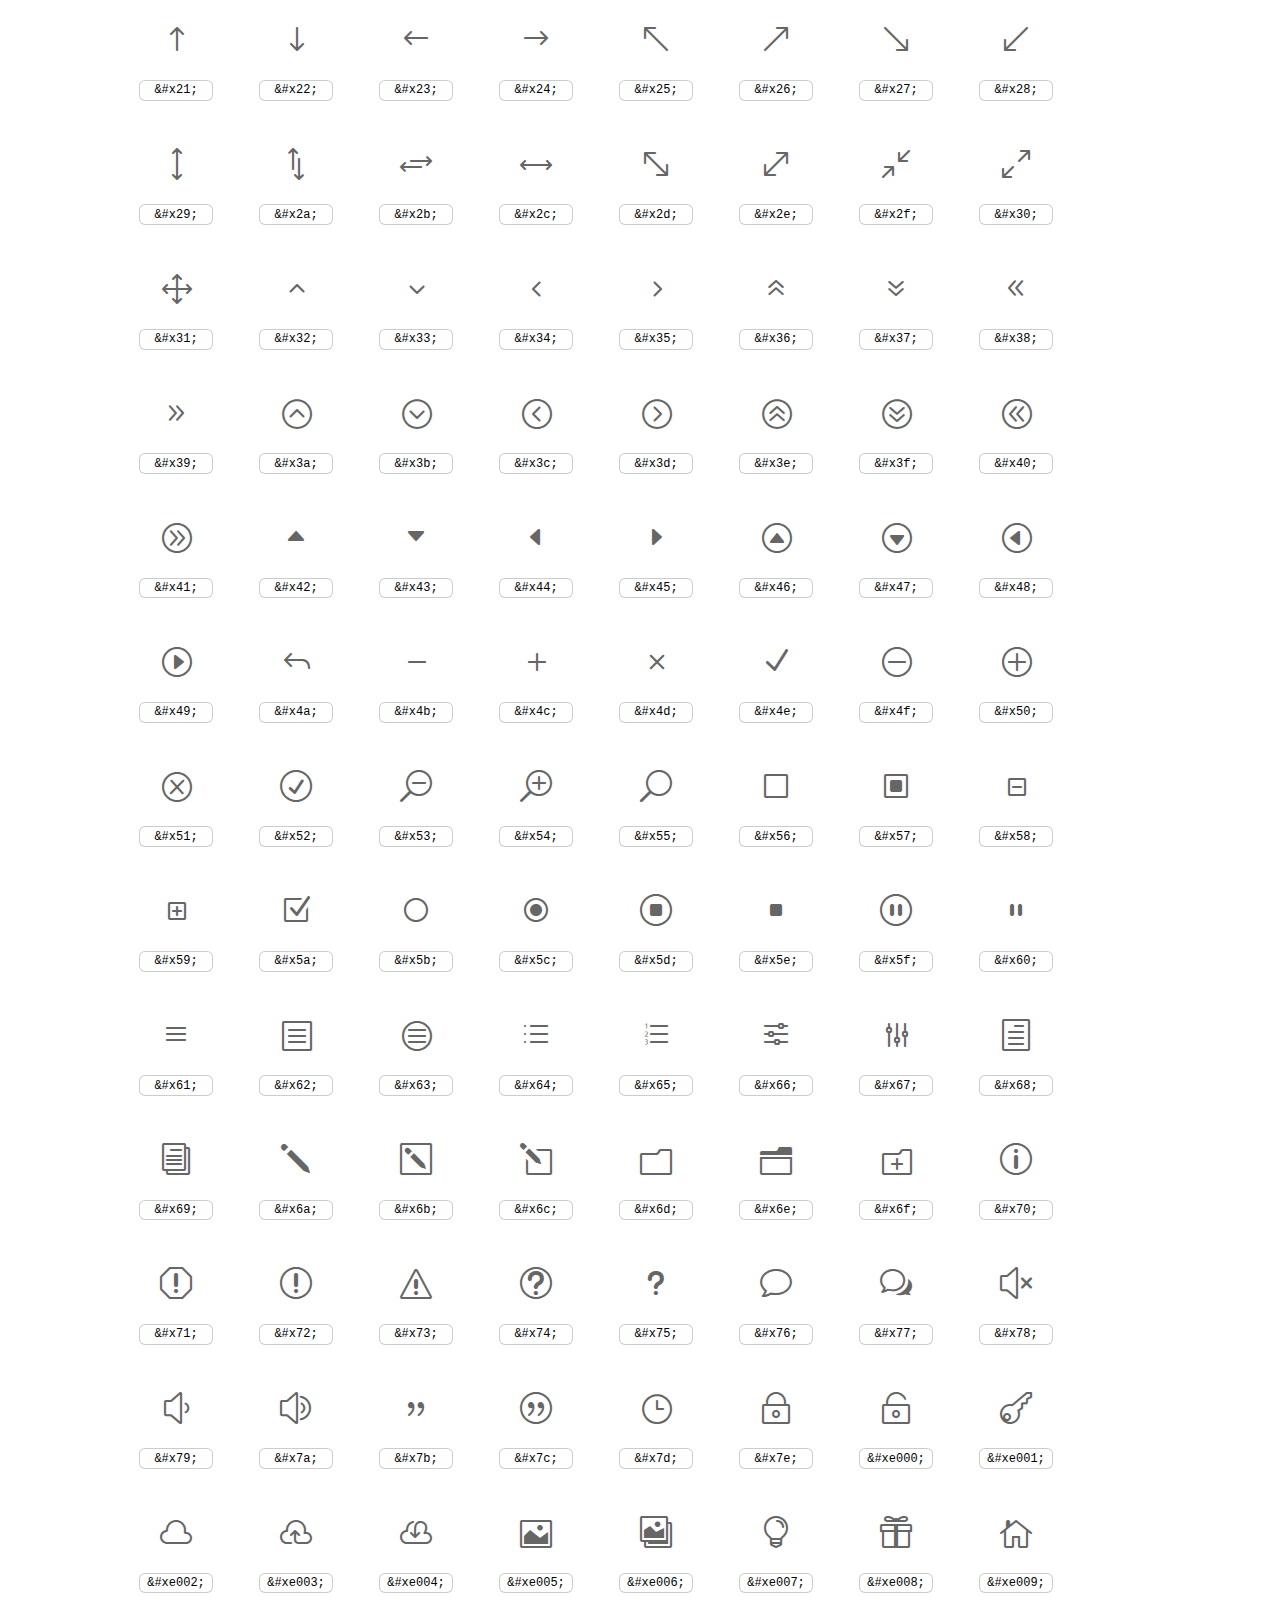
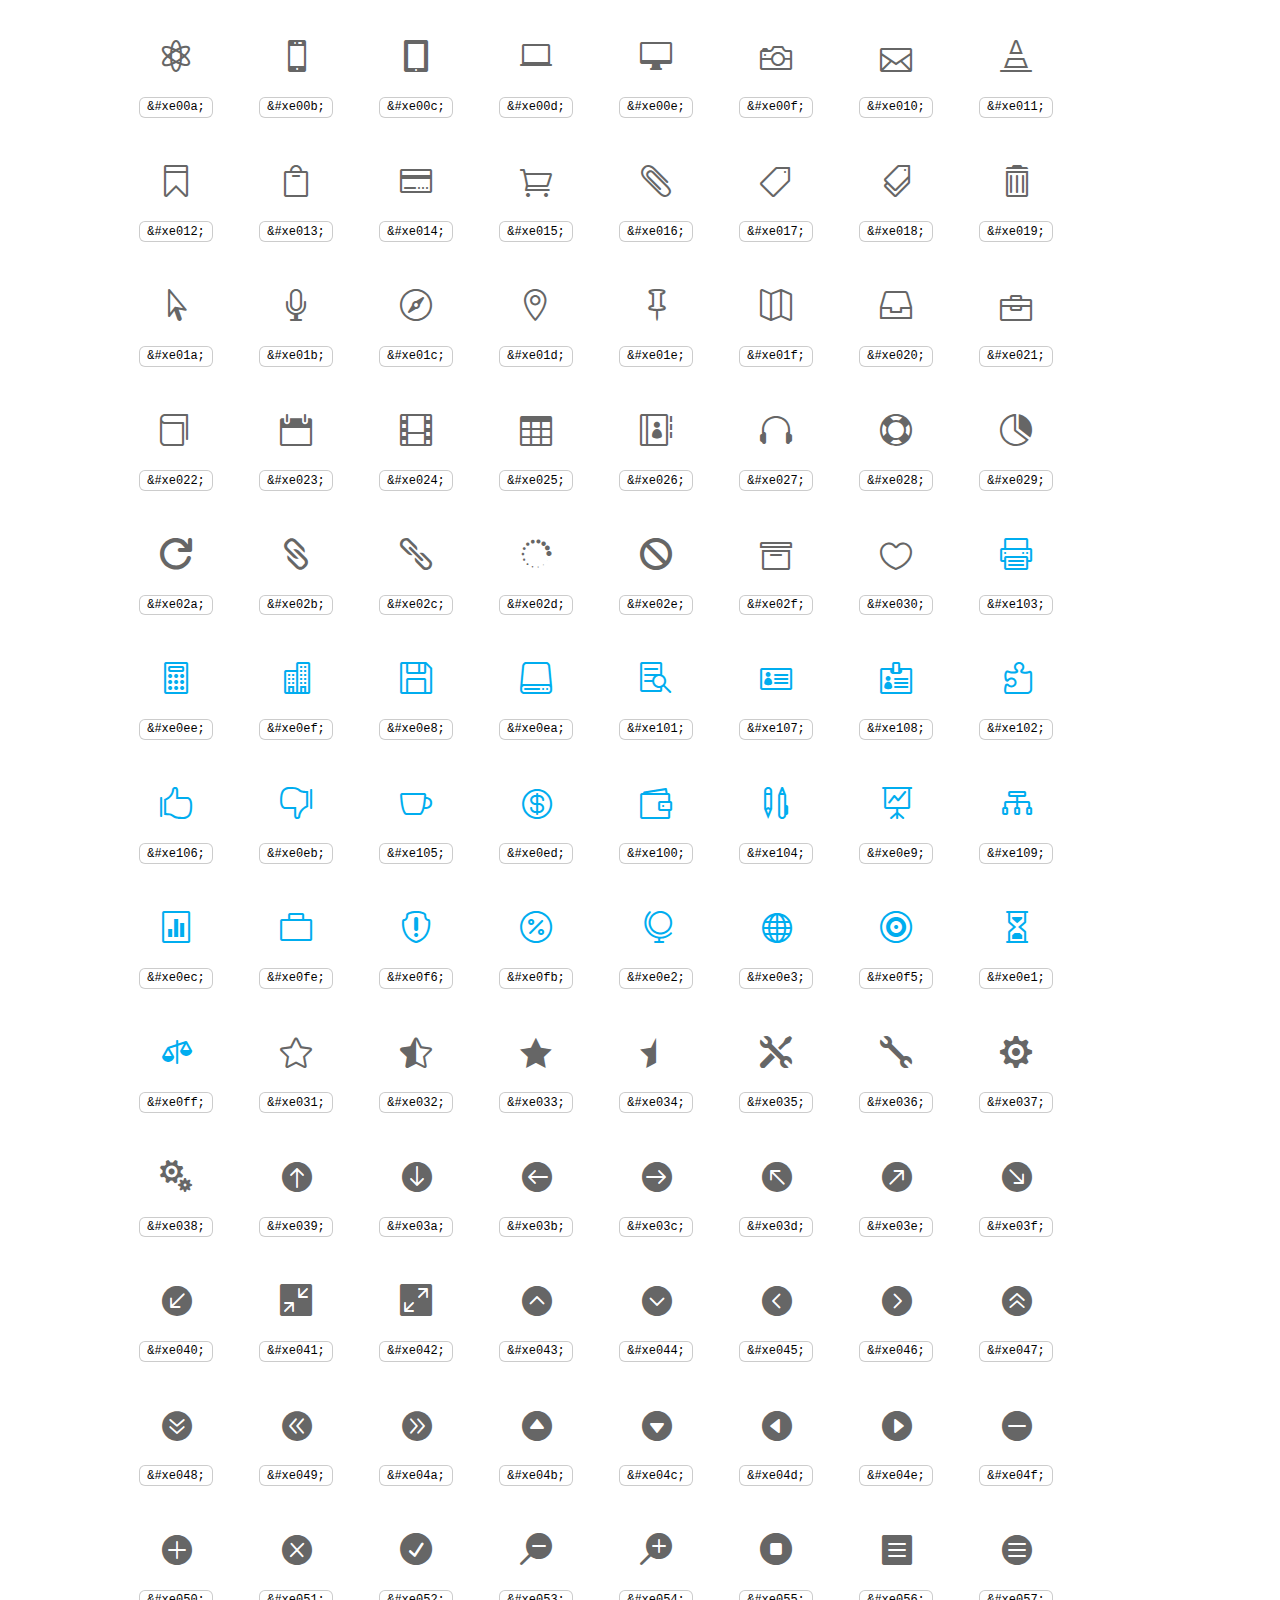
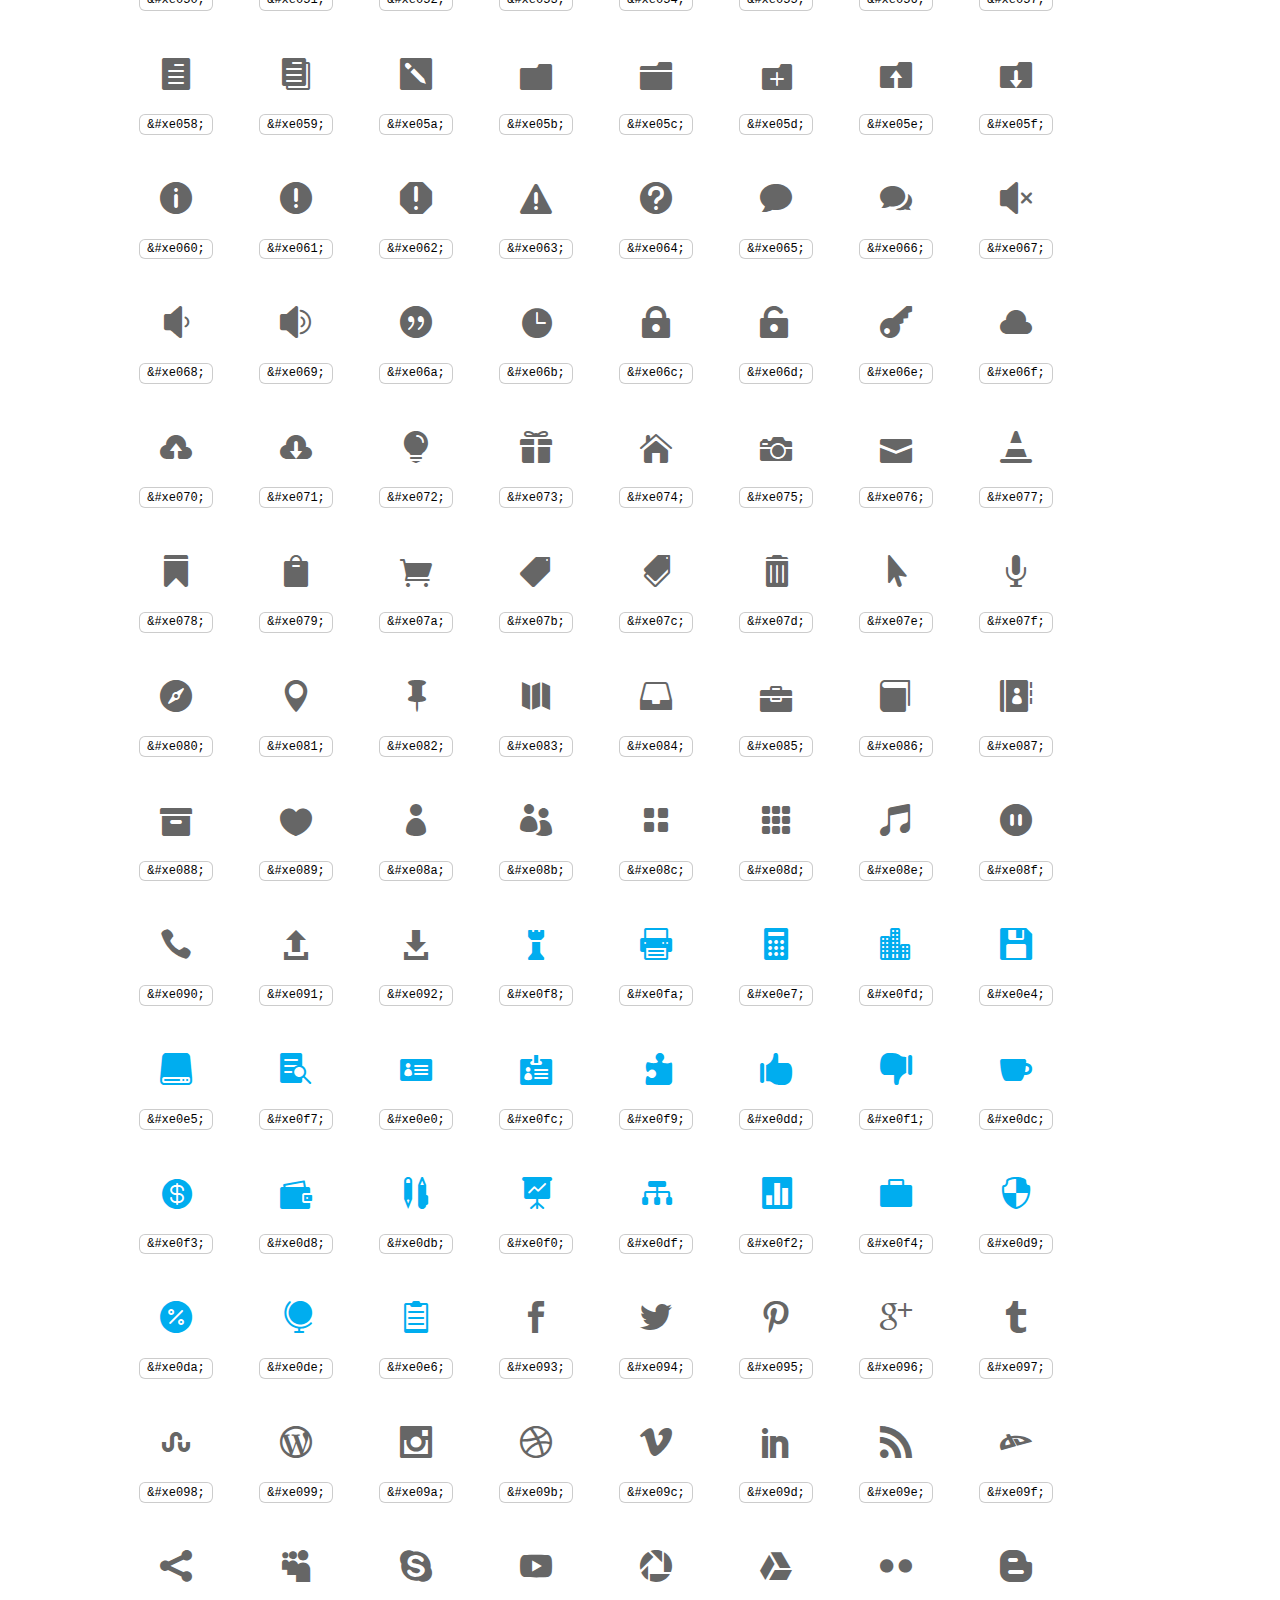
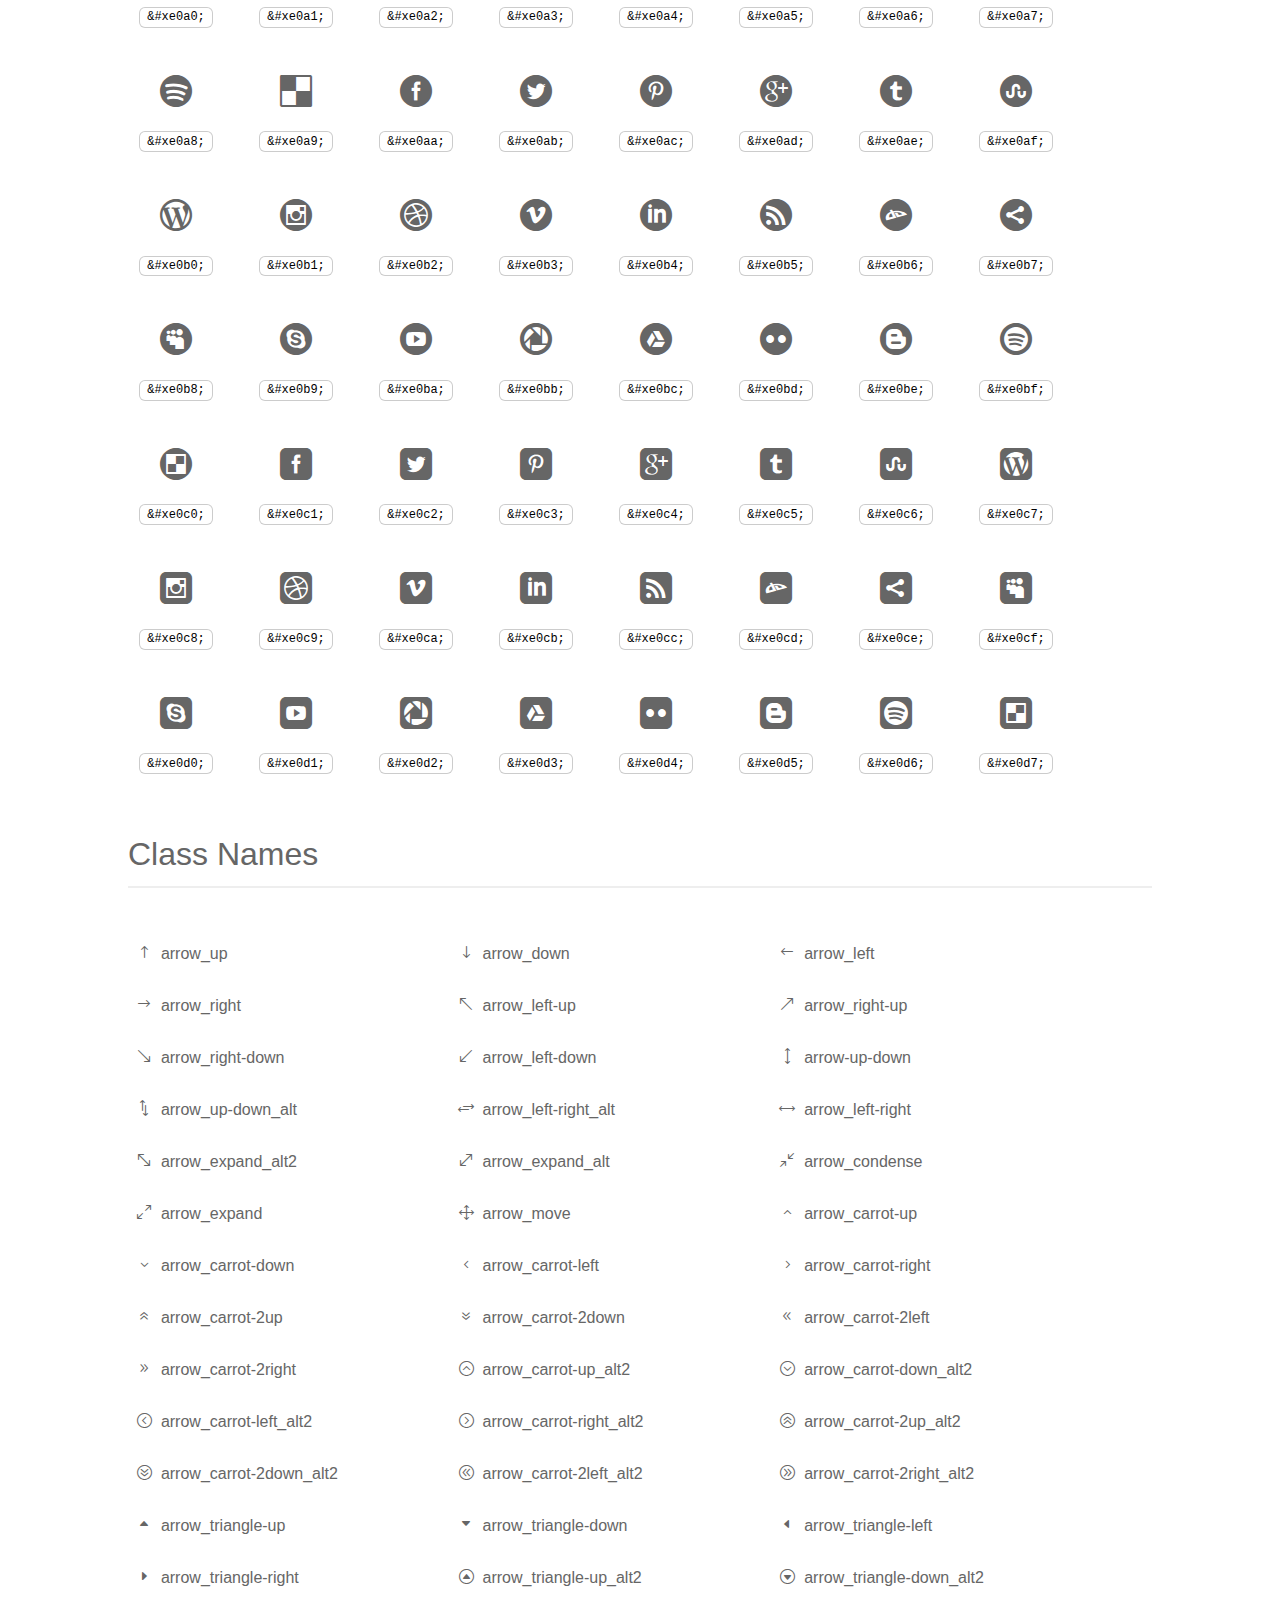
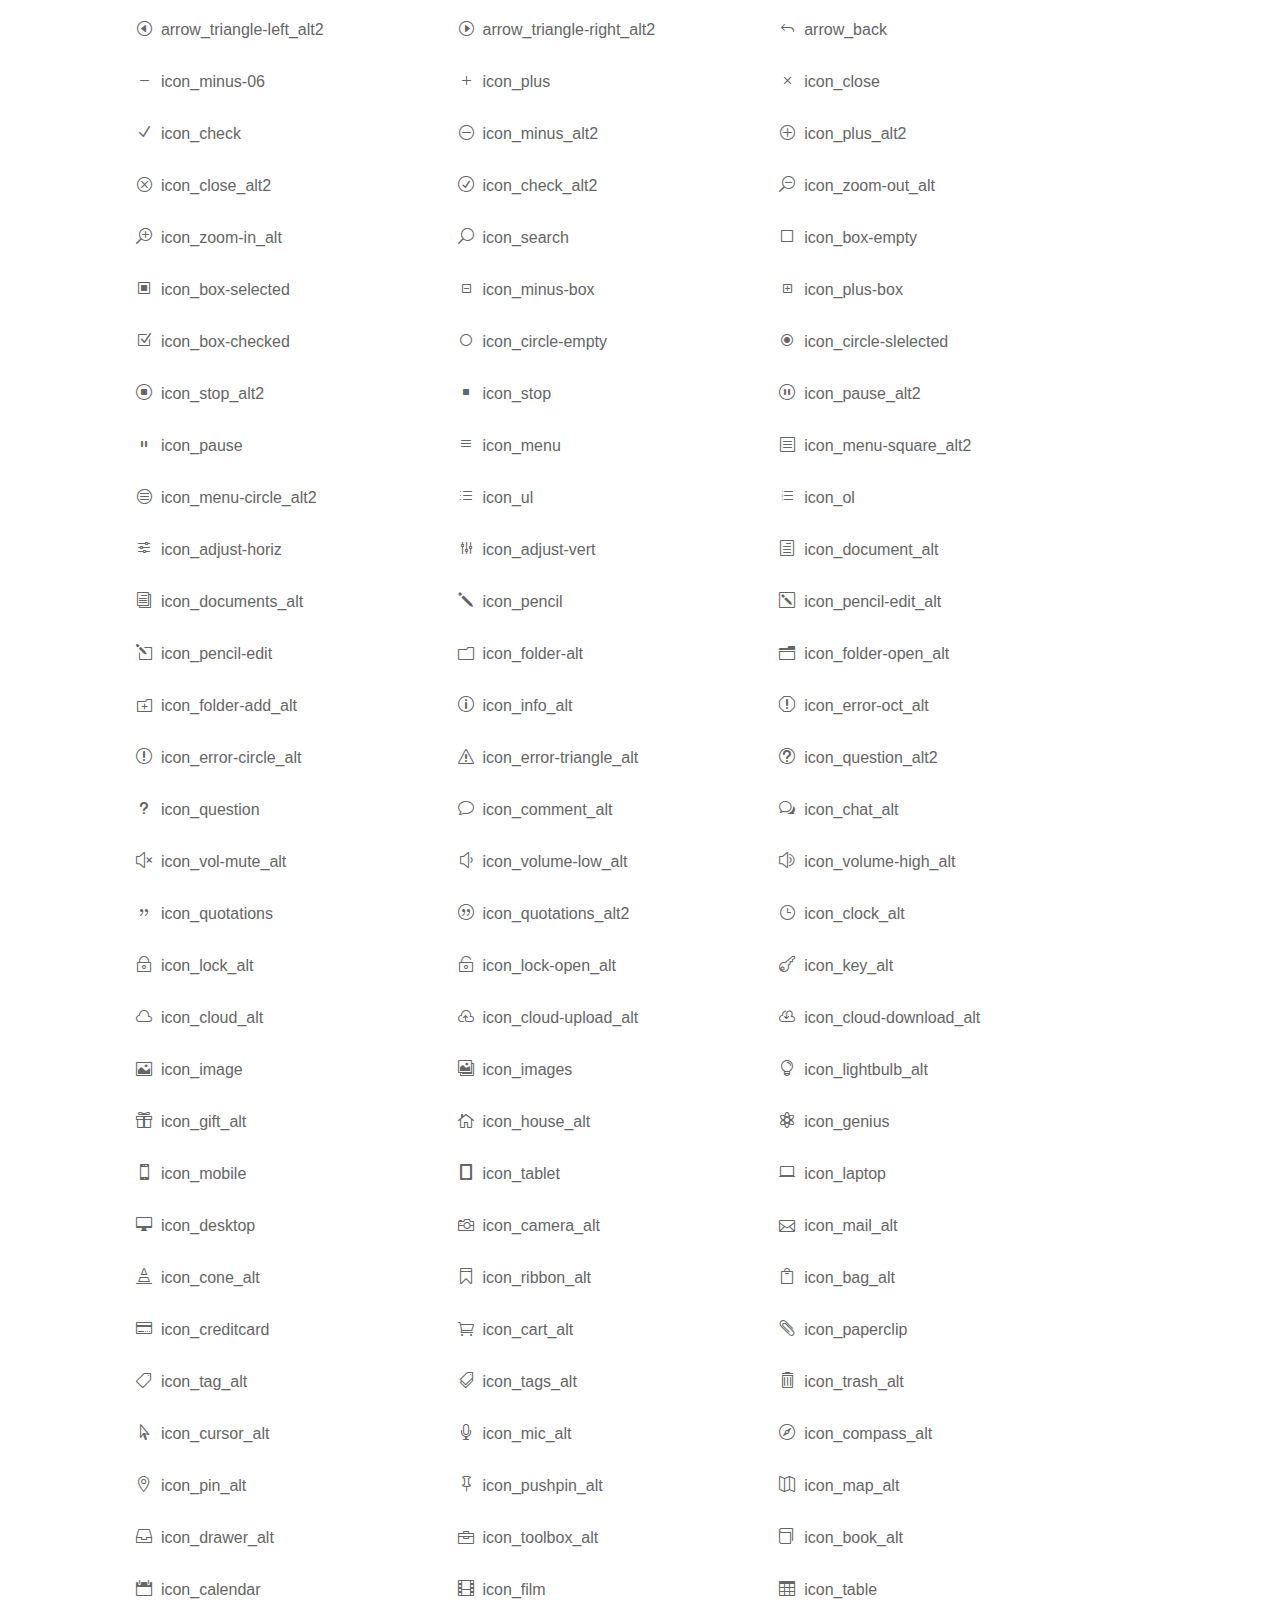
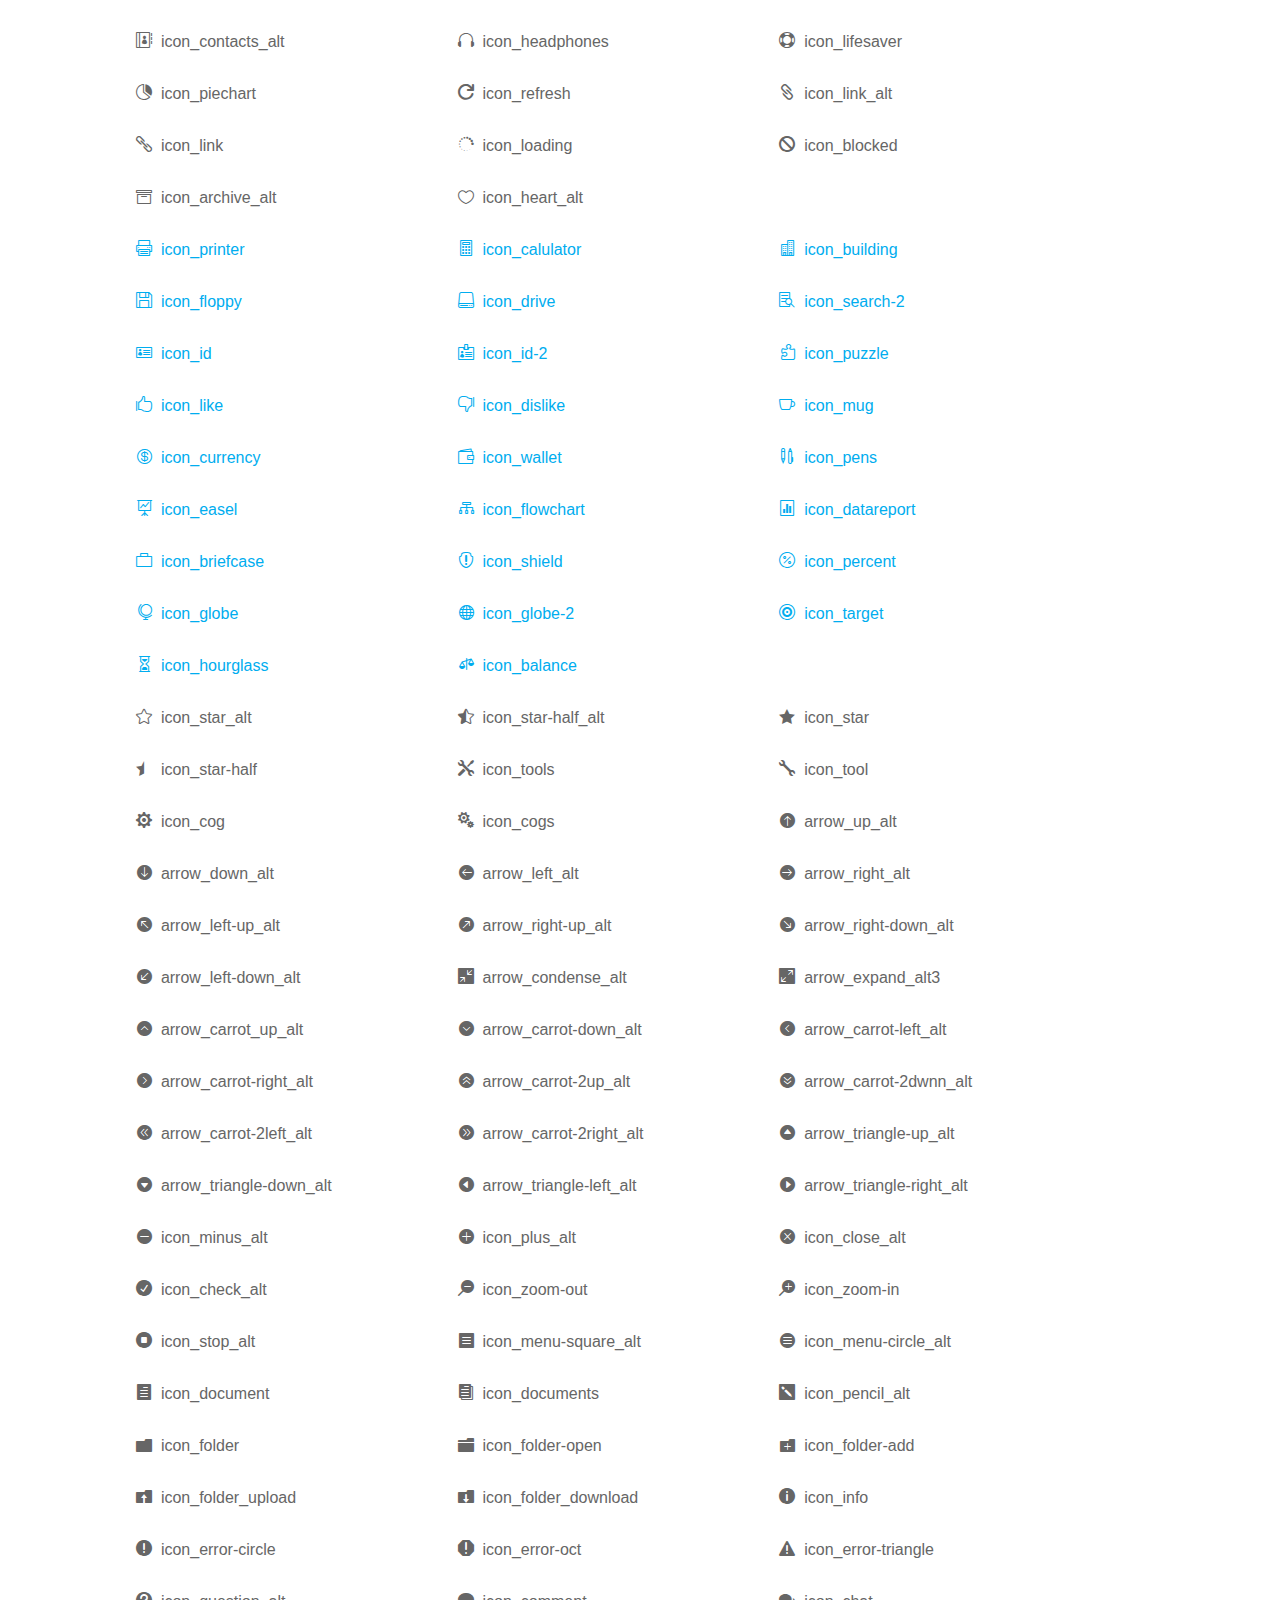
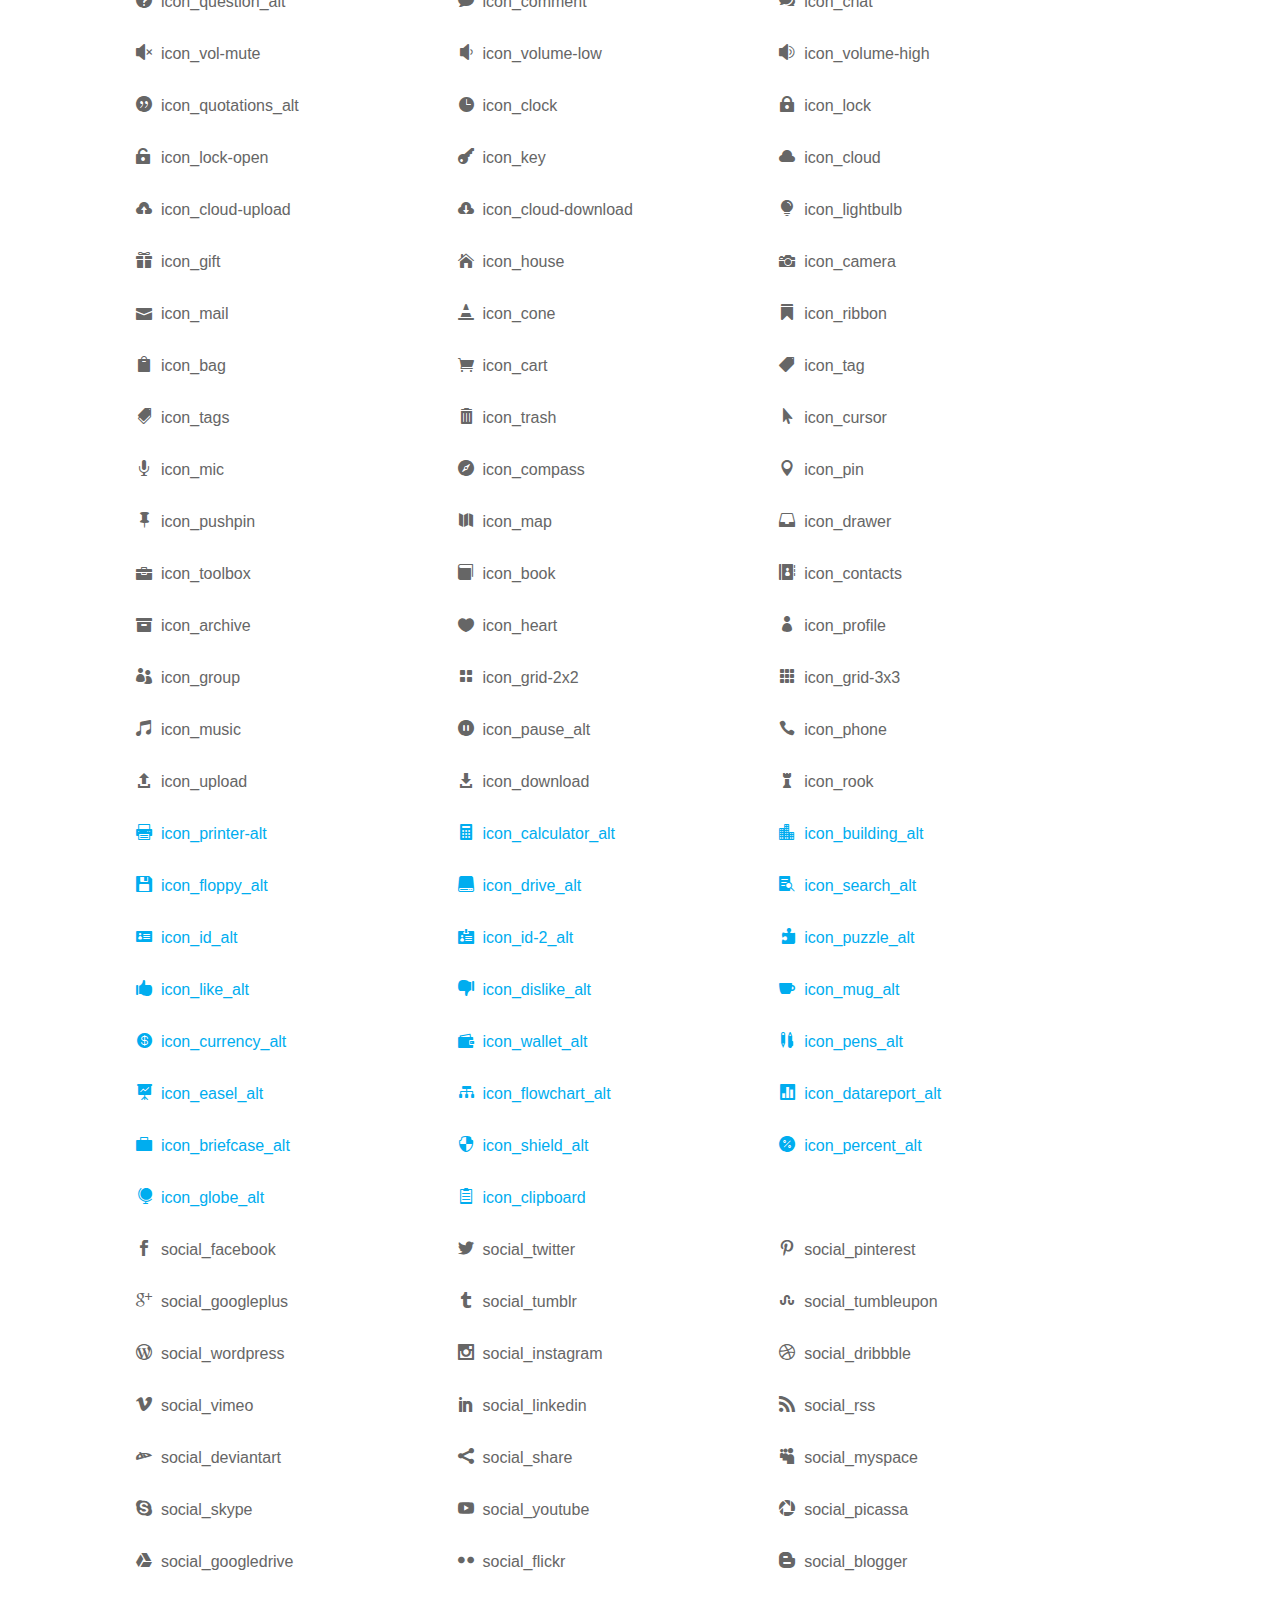
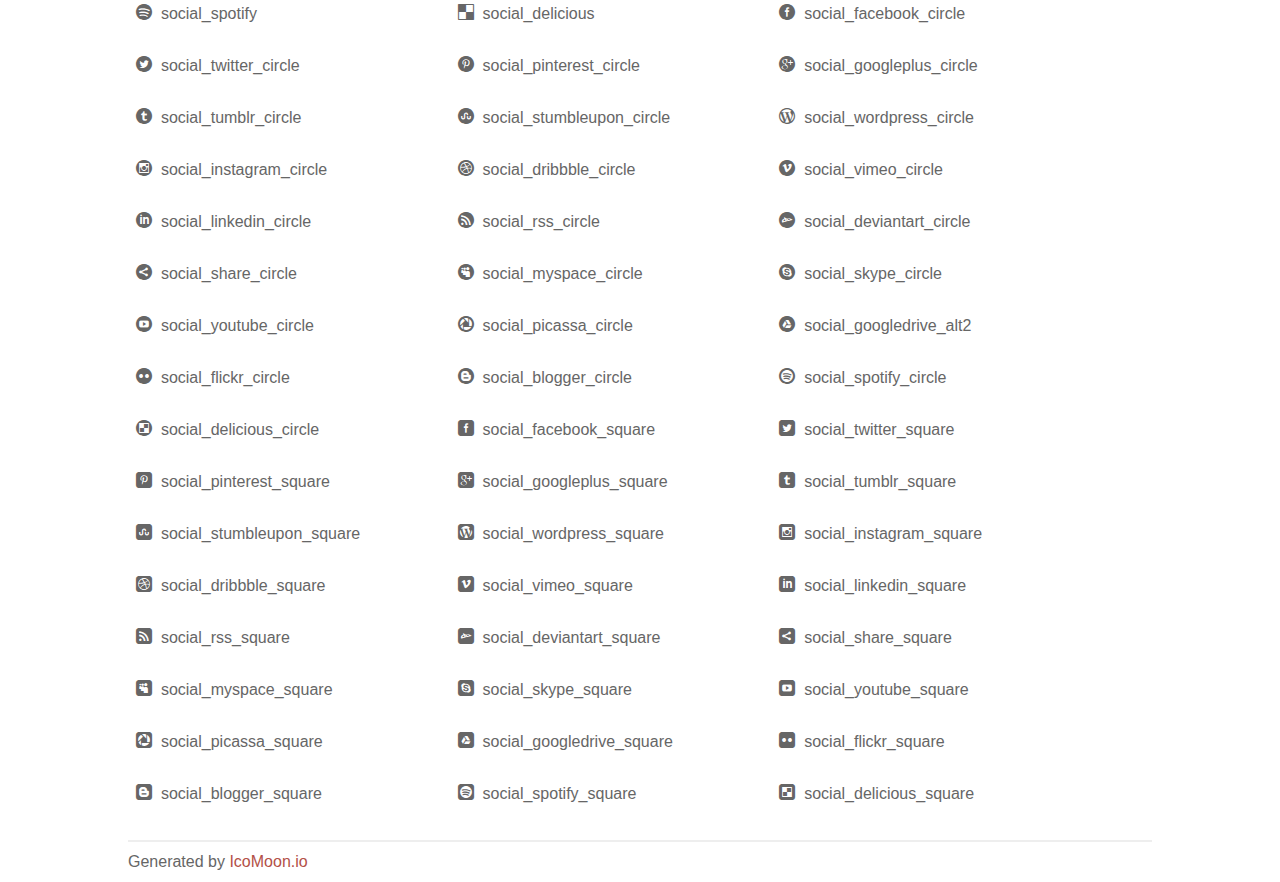
<file: assets/fonts/elegant/index.html>
<!doctype html>
<html>
<head>
<title>Your Font/Glyphs</title>
<link rel="stylesheet" href="style.css" />
<!--[if lte IE 7]><script src="lte-ie7.js"></script><![endif]-->
<style>
	section, header, footer {display: block;}
	body {
		font-family: sans-serif;
		color: #666;
		line-height: 1.5;
		font-size: 1em;
	}
	* {
		-moz-box-sizing: border-box;
		-webkit-box-sizing: border-box;
		box-sizing: border-box;
		margin: 0;
		padding: 0;
	}
	.glyph {
		float: left;
		text-align: center;
		padding: .75em;
		margin: .4em 1.5em .75em 0;
		width: 6em;
		text-shadow: none;
	}
	
	.glyph input {
		font-family: consolas, monospace;
		font-size: 12px;
		width: 100%;
		text-align: center;
		border: 0;
		box-shadow: 0 0 0 1px #ccc;
		padding: .2em;
                -moz-border-radius: 5px;
                -webkit-border-radius: 5px;
	}
	
	

	.new {
		color:#00adef !important;
	}

	
	.w-main {
		width: 80%;
	}
	.centered {
		margin-left: auto;
		margin-right: auto;
	}
	.fs1 {
		font-size: 2em;
	}
	header {
		margin: 2em 0;
		padding-bottom: .5em;
		color: #666;
		box-shadow: 0 2px #eee;
	}
	header h1 {
		font-size: 2em;
		font-weight: normal;
	}
	.clearfix:before, .clearfix:after { content: ""; display: table; }
	.clearfix:after, .clear { clear: both; }
	footer {
		margin-top: 2em;
		padding: .5em 0;
		box-shadow: 0 -2px #eee;
	}
	a, a:visited {
		color: #B35047;
		text-decoration: none;
	}
	a:hover, a:focus {color: #000;}
	
	.box1 {
		font-size: 16px;
		display: inline-block;
		width: 30%;
		padding: .25em .5em;
		margin: 20px 10px 0 0;
	}
</style>
</head>
<body>
	<div class="w-main centered">
	<section class="mtm clearfix" id="glyphs">
	<div class="glyph">
		<div class="fs1" aria-hidden="true" data-icon="&#x21;"></div>
		<input type="text" readonly value="&amp;#x21;" />
	</div>
	<div class="glyph">
		<div class="fs1" aria-hidden="true" data-icon="&#x22;"></div>
		<input type="text" readonly value="&amp;#x22;" />
	</div>
	<div class="glyph">
		<div class="fs1" aria-hidden="true" data-icon="&#x23;"></div>
		<input type="text" readonly value="&amp;#x23;" />
	</div>
	<div class="glyph">
		<div class="fs1" aria-hidden="true" data-icon="&#x24;"></div>
		<input type="text" readonly value="&amp;#x24;" />
	</div>
	<div class="glyph">
		<div class="fs1" aria-hidden="true" data-icon="&#x25;"></div>
		<input type="text" readonly value="&amp;#x25;" />
	</div>
	<div class="glyph">
		<div class="fs1" aria-hidden="true" data-icon="&#x26;"></div>
		<input type="text" readonly value="&amp;#x26;" />
	</div>
	<div class="glyph">
		<div class="fs1" aria-hidden="true" data-icon="&#x27;"></div>
		<input type="text" readonly value="&amp;#x27;" />
	</div>
	<div class="glyph">
		<div class="fs1" aria-hidden="true" data-icon="&#x28;"></div>
		<input type="text" readonly value="&amp;#x28;" />
	</div>
	<div class="glyph">
		<div class="fs1" aria-hidden="true" data-icon="&#x29;"></div>
		<input type="text" readonly value="&amp;#x29;" />
	</div>
	<div class="glyph">
		<div class="fs1" aria-hidden="true" data-icon="&#x2a;"></div>
		<input type="text" readonly value="&amp;#x2a;" />
	</div>
	<div class="glyph">
		<div class="fs1" aria-hidden="true" data-icon="&#x2b;"></div>
		<input type="text" readonly value="&amp;#x2b;" />
	</div>
	<div class="glyph">
		<div class="fs1" aria-hidden="true" data-icon="&#x2c;"></div>
		<input type="text" readonly value="&amp;#x2c;" />
	</div>
	<div class="glyph">
		<div class="fs1" aria-hidden="true" data-icon="&#x2d;"></div>
		<input type="text" readonly value="&amp;#x2d;" />
	</div>
	<div class="glyph">
		<div class="fs1" aria-hidden="true" data-icon="&#x2e;"></div>
		<input type="text" readonly value="&amp;#x2e;" />
	</div>
	<div class="glyph">
		<div class="fs1" aria-hidden="true" data-icon="&#x2f;"></div>
		<input type="text" readonly value="&amp;#x2f;" />
	</div>
	<div class="glyph">
		<div class="fs1" aria-hidden="true" data-icon="&#x30;"></div>
		<input type="text" readonly value="&amp;#x30;" />
	</div>
	<div class="glyph">
		<div class="fs1" aria-hidden="true" data-icon="&#x31;"></div>
		<input type="text" readonly value="&amp;#x31;" />
	</div>
	<div class="glyph">
		<div class="fs1" aria-hidden="true" data-icon="&#x32;"></div>
		<input type="text" readonly value="&amp;#x32;" />
	</div>
	<div class="glyph">
		<div class="fs1" aria-hidden="true" data-icon="&#x33;"></div>
		<input type="text" readonly value="&amp;#x33;" />
	</div>
	<div class="glyph">
		<div class="fs1" aria-hidden="true" data-icon="&#x34;"></div>
		<input type="text" readonly value="&amp;#x34;" />
	</div>
	<div class="glyph">
		<div class="fs1" aria-hidden="true" data-icon="&#x35;"></div>
		<input type="text" readonly value="&amp;#x35;" />
	</div>
	<div class="glyph">
		<div class="fs1" aria-hidden="true" data-icon="&#x36;"></div>
		<input type="text" readonly value="&amp;#x36;" />
	</div>
	<div class="glyph">
		<div class="fs1" aria-hidden="true" data-icon="&#x37;"></div>
		<input type="text" readonly value="&amp;#x37;" />
	</div>
	<div class="glyph">
		<div class="fs1" aria-hidden="true" data-icon="&#x38;"></div>
		<input type="text" readonly value="&amp;#x38;" />
	</div>
	<div class="glyph">
		<div class="fs1" aria-hidden="true" data-icon="&#x39;"></div>
		<input type="text" readonly value="&amp;#x39;" />
	</div>
	<div class="glyph">
		<div class="fs1" aria-hidden="true" data-icon="&#x3a;"></div>
		<input type="text" readonly value="&amp;#x3a;" />
	</div>
	<div class="glyph">
		<div class="fs1" aria-hidden="true" data-icon="&#x3b;"></div>
		<input type="text" readonly value="&amp;#x3b;" />
	</div>
	<div class="glyph">
		<div class="fs1" aria-hidden="true" data-icon="&#x3c;"></div>
		<input type="text" readonly value="&amp;#x3c;" />
	</div>
	<div class="glyph">
		<div class="fs1" aria-hidden="true" data-icon="&#x3d;"></div>
		<input type="text" readonly value="&amp;#x3d;" />
	</div>
	<div class="glyph">
		<div class="fs1" aria-hidden="true" data-icon="&#x3e;"></div>
		<input type="text" readonly value="&amp;#x3e;" />
	</div>
	<div class="glyph">
		<div class="fs1" aria-hidden="true" data-icon="&#x3f;"></div>
		<input type="text" readonly value="&amp;#x3f;" />
	</div>
	<div class="glyph">
		<div class="fs1" aria-hidden="true" data-icon="&#x40;"></div>
		<input type="text" readonly value="&amp;#x40;" />
	</div>
	<div class="glyph">
		<div class="fs1" aria-hidden="true" data-icon="&#x41;"></div>
		<input type="text" readonly value="&amp;#x41;" />
	</div>
	<div class="glyph">
		<div class="fs1" aria-hidden="true" data-icon="&#x42;"></div>
		<input type="text" readonly value="&amp;#x42;" />
	</div>
	<div class="glyph">
		<div class="fs1" aria-hidden="true" data-icon="&#x43;"></div>
		<input type="text" readonly value="&amp;#x43;" />
	</div>
	<div class="glyph">
		<div class="fs1" aria-hidden="true" data-icon="&#x44;"></div>
		<input type="text" readonly value="&amp;#x44;" />
	</div>
	<div class="glyph">
		<div class="fs1" aria-hidden="true" data-icon="&#x45;"></div>
		<input type="text" readonly value="&amp;#x45;" />
	</div>
	<div class="glyph">
		<div class="fs1" aria-hidden="true" data-icon="&#x46;"></div>
		<input type="text" readonly value="&amp;#x46;" />
	</div>
	<div class="glyph">
		<div class="fs1" aria-hidden="true" data-icon="&#x47;"></div>
		<input type="text" readonly value="&amp;#x47;" />
	</div>
	<div class="glyph">
		<div class="fs1" aria-hidden="true" data-icon="&#x48;"></div>
		<input type="text" readonly value="&amp;#x48;" />
	</div>
	<div class="glyph">
		<div class="fs1" aria-hidden="true" data-icon="&#x49;"></div>
		<input type="text" readonly value="&amp;#x49;" />
	</div>
	<div class="glyph">
		<div class="fs1" aria-hidden="true" data-icon="&#x4a;"></div>
		<input type="text" readonly value="&amp;#x4a;" />
	</div>
	<div class="glyph">
		<div class="fs1" aria-hidden="true" data-icon="&#x4b;"></div>
		<input type="text" readonly value="&amp;#x4b;" />
	</div>
	<div class="glyph">
		<div class="fs1" aria-hidden="true" data-icon="&#x4c;"></div>
		<input type="text" readonly value="&amp;#x4c;" />
	</div>
	<div class="glyph">
		<div class="fs1" aria-hidden="true" data-icon="&#x4d;"></div>
		<input type="text" readonly value="&amp;#x4d;" />
	</div>
	<div class="glyph">
		<div class="fs1" aria-hidden="true" data-icon="&#x4e;"></div>
		<input type="text" readonly value="&amp;#x4e;" />
	</div>
	<div class="glyph">
		<div class="fs1" aria-hidden="true" data-icon="&#x4f;"></div>
		<input type="text" readonly value="&amp;#x4f;" />
	</div>
	<div class="glyph">
		<div class="fs1" aria-hidden="true" data-icon="&#x50;"></div>
		<input type="text" readonly value="&amp;#x50;" />
	</div>
	<div class="glyph">
		<div class="fs1" aria-hidden="true" data-icon="&#x51;"></div>
		<input type="text" readonly value="&amp;#x51;" />
	</div>
	<div class="glyph">
		<div class="fs1" aria-hidden="true" data-icon="&#x52;"></div>
		<input type="text" readonly value="&amp;#x52;" />
	</div>
	<div class="glyph">
		<div class="fs1" aria-hidden="true" data-icon="&#x53;"></div>
		<input type="text" readonly value="&amp;#x53;" />
	</div>
	<div class="glyph">
		<div class="fs1" aria-hidden="true" data-icon="&#x54;"></div>
		<input type="text" readonly value="&amp;#x54;" />
	</div>
	<div class="glyph">
		<div class="fs1" aria-hidden="true" data-icon="&#x55;"></div>
		<input type="text" readonly value="&amp;#x55;" />
	</div>
	<div class="glyph">
		<div class="fs1" aria-hidden="true" data-icon="&#x56;"></div>
		<input type="text" readonly value="&amp;#x56;" />
	</div>
	<div class="glyph">
		<div class="fs1" aria-hidden="true" data-icon="&#x57;"></div>
		<input type="text" readonly value="&amp;#x57;" />
	</div>
	<div class="glyph">
		<div class="fs1" aria-hidden="true" data-icon="&#x58;"></div>
		<input type="text" readonly value="&amp;#x58;" />
	</div>
	<div class="glyph">
		<div class="fs1" aria-hidden="true" data-icon="&#x59;"></div>
		<input type="text" readonly value="&amp;#x59;" />
	</div>
	<div class="glyph">
		<div class="fs1" aria-hidden="true" data-icon="&#x5a;"></div>
		<input type="text" readonly value="&amp;#x5a;" />
	</div>
	<div class="glyph">
		<div class="fs1" aria-hidden="true" data-icon="&#x5b;"></div>
		<input type="text" readonly value="&amp;#x5b;" />
	</div>
	<div class="glyph">
		<div class="fs1" aria-hidden="true" data-icon="&#x5c;"></div>
		<input type="text" readonly value="&amp;#x5c;" />
	</div>
	<div class="glyph">
		<div class="fs1" aria-hidden="true" data-icon="&#x5d;"></div>
		<input type="text" readonly value="&amp;#x5d;" />
	</div>
	<div class="glyph">
		<div class="fs1" aria-hidden="true" data-icon="&#x5e;"></div>
		<input type="text" readonly value="&amp;#x5e;" />
	</div>
	<div class="glyph">
		<div class="fs1" aria-hidden="true" data-icon="&#x5f;"></div>
		<input type="text" readonly value="&amp;#x5f;" />
	</div>
	<div class="glyph">
		<div class="fs1" aria-hidden="true" data-icon="&#x60;"></div>
		<input type="text" readonly value="&amp;#x60;" />
	</div>
	<div class="glyph">
		<div class="fs1" aria-hidden="true" data-icon="&#x61;"></div>
		<input type="text" readonly value="&amp;#x61;" />
	</div>
	<div class="glyph">
		<div class="fs1" aria-hidden="true" data-icon="&#x62;"></div>
		<input type="text" readonly value="&amp;#x62;" />
	</div>
	<div class="glyph">
		<div class="fs1" aria-hidden="true" data-icon="&#x63;"></div>
		<input type="text" readonly value="&amp;#x63;" />
	</div>
	<div class="glyph">
		<div class="fs1" aria-hidden="true" data-icon="&#x64;"></div>
		<input type="text" readonly value="&amp;#x64;" />
	</div>
	<div class="glyph">
		<div class="fs1" aria-hidden="true" data-icon="&#x65;"></div>
		<input type="text" readonly value="&amp;#x65;" />
	</div>
	<div class="glyph">
		<div class="fs1" aria-hidden="true" data-icon="&#x66;"></div>
		<input type="text" readonly value="&amp;#x66;" />
	</div>
	<div class="glyph">
		<div class="fs1" aria-hidden="true" data-icon="&#x67;"></div>
		<input type="text" readonly value="&amp;#x67;" />
	</div>
	<div class="glyph">
		<div class="fs1" aria-hidden="true" data-icon="&#x68;"></div>
		<input type="text" readonly value="&amp;#x68;" />
	</div>
	<div class="glyph">
		<div class="fs1" aria-hidden="true" data-icon="&#x69;"></div>
		<input type="text" readonly value="&amp;#x69;" />
	</div>
	<div class="glyph">
		<div class="fs1" aria-hidden="true" data-icon="&#x6a;"></div>
		<input type="text" readonly value="&amp;#x6a;" />
	</div>
	<div class="glyph">
		<div class="fs1" aria-hidden="true" data-icon="&#x6b;"></div>
		<input type="text" readonly value="&amp;#x6b;" />
	</div>
	<div class="glyph">
		<div class="fs1" aria-hidden="true" data-icon="&#x6c;"></div>
		<input type="text" readonly value="&amp;#x6c;" />
	</div>
	<div class="glyph">
		<div class="fs1" aria-hidden="true" data-icon="&#x6d;"></div>
		<input type="text" readonly value="&amp;#x6d;" />
	</div>
	<div class="glyph">
		<div class="fs1" aria-hidden="true" data-icon="&#x6e;"></div>
		<input type="text" readonly value="&amp;#x6e;" />
	</div>
	<div class="glyph">
		<div class="fs1" aria-hidden="true" data-icon="&#x6f;"></div>
		<input type="text" readonly value="&amp;#x6f;" />
	</div>
	<div class="glyph">
		<div class="fs1" aria-hidden="true" data-icon="&#x70;"></div>
		<input type="text" readonly value="&amp;#x70;" />
	</div>
	<div class="glyph">
		<div class="fs1" aria-hidden="true" data-icon="&#x71;"></div>
		<input type="text" readonly value="&amp;#x71;" />
	</div>
	<div class="glyph">
		<div class="fs1" aria-hidden="true" data-icon="&#x72;"></div>
		<input type="text" readonly value="&amp;#x72;" />
	</div>
	<div class="glyph">
		<div class="fs1" aria-hidden="true" data-icon="&#x73;"></div>
		<input type="text" readonly value="&amp;#x73;" />
	</div>
	<div class="glyph">
		<div class="fs1" aria-hidden="true" data-icon="&#x74;"></div>
		<input type="text" readonly value="&amp;#x74;" />
	</div>
	<div class="glyph">
		<div class="fs1" aria-hidden="true" data-icon="&#x75;"></div>
		<input type="text" readonly value="&amp;#x75;" />
	</div>
	<div class="glyph">
		<div class="fs1" aria-hidden="true" data-icon="&#x76;"></div>
		<input type="text" readonly value="&amp;#x76;" />
	</div>
	<div class="glyph">
		<div class="fs1" aria-hidden="true" data-icon="&#x77;"></div>
		<input type="text" readonly value="&amp;#x77;" />
	</div>
	<div class="glyph">
		<div class="fs1" aria-hidden="true" data-icon="&#x78;"></div>
		<input type="text" readonly value="&amp;#x78;" />
	</div>
	<div class="glyph">
		<div class="fs1" aria-hidden="true" data-icon="&#x79;"></div>
		<input type="text" readonly value="&amp;#x79;" />
	</div>
	<div class="glyph">
		<div class="fs1" aria-hidden="true" data-icon="&#x7a;"></div>
		<input type="text" readonly value="&amp;#x7a;" />
	</div>
	<div class="glyph">
		<div class="fs1" aria-hidden="true" data-icon="&#x7b;"></div>
		<input type="text" readonly value="&amp;#x7b;" />
	</div>
	<div class="glyph">
		<div class="fs1" aria-hidden="true" data-icon="&#x7c;"></div>
		<input type="text" readonly value="&amp;#x7c;" />
	</div>
	<div class="glyph">
		<div class="fs1" aria-hidden="true" data-icon="&#x7d;"></div>
		<input type="text" readonly value="&amp;#x7d;" />
	</div>
	<div class="glyph">
		<div class="fs1" aria-hidden="true" data-icon="&#x7e;"></div>
		<input type="text" readonly value="&amp;#x7e;" />
	</div>
	<div class="glyph">
		<div class="fs1" aria-hidden="true" data-icon="&#xe000;"></div>
		<input type="text" readonly value="&amp;#xe000;" />
	</div>
	<div class="glyph">
		<div class="fs1" aria-hidden="true" data-icon="&#xe001;"></div>
		<input type="text" readonly value="&amp;#xe001;" />
	</div>
	<div class="glyph">
		<div class="fs1" aria-hidden="true" data-icon="&#xe002;"></div>
		<input type="text" readonly value="&amp;#xe002;" />
	</div>
	<div class="glyph">
		<div class="fs1" aria-hidden="true" data-icon="&#xe003;"></div>
		<input type="text" readonly value="&amp;#xe003;" />
	</div>
	<div class="glyph">
		<div class="fs1" aria-hidden="true" data-icon="&#xe004;"></div>
		<input type="text" readonly value="&amp;#xe004;" />
	</div>
	<div class="glyph">
		<div class="fs1" aria-hidden="true" data-icon="&#xe005;"></div>
		<input type="text" readonly value="&amp;#xe005;" />
	</div>
	<div class="glyph">
		<div class="fs1" aria-hidden="true" data-icon="&#xe006;"></div>
		<input type="text" readonly value="&amp;#xe006;" />
	</div>
	<div class="glyph">
		<div class="fs1" aria-hidden="true" data-icon="&#xe007;"></div>
		<input type="text" readonly value="&amp;#xe007;" />
	</div>
	<div class="glyph">
		<div class="fs1" aria-hidden="true" data-icon="&#xe008;"></div>
		<input type="text" readonly value="&amp;#xe008;" />
	</div>
	<div class="glyph">
		<div class="fs1" aria-hidden="true" data-icon="&#xe009;"></div>
		<input type="text" readonly value="&amp;#xe009;" />
	</div>
	<div class="glyph">
		<div class="fs1" aria-hidden="true" data-icon="&#xe00a;"></div>
		<input type="text" readonly value="&amp;#xe00a;" />
	</div>
	<div class="glyph">
		<div class="fs1" aria-hidden="true" data-icon="&#xe00b;"></div>
		<input type="text" readonly value="&amp;#xe00b;" />
	</div>
	<div class="glyph">
		<div class="fs1" aria-hidden="true" data-icon="&#xe00c;"></div>
		<input type="text" readonly value="&amp;#xe00c;" />
	</div>
	<div class="glyph">
		<div class="fs1" aria-hidden="true" data-icon="&#xe00d;"></div>
		<input type="text" readonly value="&amp;#xe00d;" />
	</div>
	<div class="glyph">
		<div class="fs1" aria-hidden="true" data-icon="&#xe00e;"></div>
		<input type="text" readonly value="&amp;#xe00e;" />
	</div>
	<div class="glyph">
		<div class="fs1" aria-hidden="true" data-icon="&#xe00f;"></div>
		<input type="text" readonly value="&amp;#xe00f;" />
	</div>
	<div class="glyph">
		<div class="fs1" aria-hidden="true" data-icon="&#xe010;"></div>
		<input type="text" readonly value="&amp;#xe010;" />
	</div>
	<div class="glyph">
		<div class="fs1" aria-hidden="true" data-icon="&#xe011;"></div>
		<input type="text" readonly value="&amp;#xe011;" />
	</div>
	<div class="glyph">
		<div class="fs1" aria-hidden="true" data-icon="&#xe012;"></div>
		<input type="text" readonly value="&amp;#xe012;" />
	</div>
	<div class="glyph">
		<div class="fs1" aria-hidden="true" data-icon="&#xe013;"></div>
		<input type="text" readonly value="&amp;#xe013;" />
	</div>
	<div class="glyph">
		<div class="fs1" aria-hidden="true" data-icon="&#xe014;"></div>
		<input type="text" readonly value="&amp;#xe014;" />
	</div>
	<div class="glyph">
		<div class="fs1" aria-hidden="true" data-icon="&#xe015;"></div>
		<input type="text" readonly value="&amp;#xe015;" />
	</div>
	<div class="glyph">
		<div class="fs1" aria-hidden="true" data-icon="&#xe016;"></div>
		<input type="text" readonly value="&amp;#xe016;" />
	</div>
	<div class="glyph">
		<div class="fs1" aria-hidden="true" data-icon="&#xe017;"></div>
		<input type="text" readonly value="&amp;#xe017;" />
	</div>
	<div class="glyph">
		<div class="fs1" aria-hidden="true" data-icon="&#xe018;"></div>
		<input type="text" readonly value="&amp;#xe018;" />
	</div>
	<div class="glyph">
		<div class="fs1" aria-hidden="true" data-icon="&#xe019;"></div>
		<input type="text" readonly value="&amp;#xe019;" />
	</div>
	<div class="glyph">
		<div class="fs1" aria-hidden="true" data-icon="&#xe01a;"></div>
		<input type="text" readonly value="&amp;#xe01a;" />
	</div>
	<div class="glyph">
		<div class="fs1" aria-hidden="true" data-icon="&#xe01b;"></div>
		<input type="text" readonly value="&amp;#xe01b;" />
	</div>
	<div class="glyph">
		<div class="fs1" aria-hidden="true" data-icon="&#xe01c;"></div>
		<input type="text" readonly value="&amp;#xe01c;" />
	</div>
	<div class="glyph">
		<div class="fs1" aria-hidden="true" data-icon="&#xe01d;"></div>
		<input type="text" readonly value="&amp;#xe01d;" />
	</div>
	<div class="glyph">
		<div class="fs1" aria-hidden="true" data-icon="&#xe01e;"></div>
		<input type="text" readonly value="&amp;#xe01e;" />
	</div>
	<div class="glyph">
		<div class="fs1" aria-hidden="true" data-icon="&#xe01f;"></div>
		<input type="text" readonly value="&amp;#xe01f;" />
	</div>
	<div class="glyph">
		<div class="fs1" aria-hidden="true" data-icon="&#xe020;"></div>
		<input type="text" readonly value="&amp;#xe020;" />
	</div>
	<div class="glyph">
		<div class="fs1" aria-hidden="true" data-icon="&#xe021;"></div>
		<input type="text" readonly value="&amp;#xe021;" />
	</div>
	<div class="glyph">
		<div class="fs1" aria-hidden="true" data-icon="&#xe022;"></div>
		<input type="text" readonly value="&amp;#xe022;" />
	</div>
	<div class="glyph">
		<div class="fs1" aria-hidden="true" data-icon="&#xe023;"></div>
		<input type="text" readonly value="&amp;#xe023;" />
	</div>
	<div class="glyph">
		<div class="fs1" aria-hidden="true" data-icon="&#xe024;"></div>
		<input type="text" readonly value="&amp;#xe024;" />
	</div>
	<div class="glyph">
		<div class="fs1" aria-hidden="true" data-icon="&#xe025;"></div>
		<input type="text" readonly value="&amp;#xe025;" />
	</div>
	<div class="glyph">
		<div class="fs1" aria-hidden="true" data-icon="&#xe026;"></div>
		<input type="text" readonly value="&amp;#xe026;" />
	</div>
	<div class="glyph">
		<div class="fs1" aria-hidden="true" data-icon="&#xe027;"></div>
		<input type="text" readonly value="&amp;#xe027;" />
	</div>
	<div class="glyph">
		<div class="fs1" aria-hidden="true" data-icon="&#xe028;"></div>
		<input type="text" readonly value="&amp;#xe028;" />
	</div>
	<div class="glyph">
		<div class="fs1" aria-hidden="true" data-icon="&#xe029;"></div>
		<input type="text" readonly value="&amp;#xe029;" />
	</div>
	<div class="glyph">
		<div class="fs1" aria-hidden="true" data-icon="&#xe02a;"></div>
		<input type="text" readonly value="&amp;#xe02a;" />
	</div>
	<div class="glyph">
		<div class="fs1" aria-hidden="true" data-icon="&#xe02b;"></div>
		<input type="text" readonly value="&amp;#xe02b;" />
	</div>
	<div class="glyph">
		<div class="fs1" aria-hidden="true" data-icon="&#xe02c;"></div>
		<input type="text" readonly value="&amp;#xe02c;" />
	</div>
	<div class="glyph">
		<div class="fs1" aria-hidden="true" data-icon="&#xe02d;"></div>
		<input type="text" readonly value="&amp;#xe02d;" />
	</div>
	<div class="glyph">
		<div class="fs1" aria-hidden="true" data-icon="&#xe02e;"></div>
		<input type="text" readonly value="&amp;#xe02e;" />
	</div>
	<div class="glyph">
		<div class="fs1" aria-hidden="true" data-icon="&#xe02f;"></div>
		<input type="text" readonly value="&amp;#xe02f;" />
	</div>
	<div class="glyph">
		<div class="fs1" aria-hidden="true" data-icon="&#xe030;"></div>
		<input type="text" readonly value="&amp;#xe030;" />
	</div>
    
    <div class="new">
    
    <div class="glyph">
		<div class="fs1" aria-hidden="true" data-icon="&#xe103;"></div>
		<input type="text" readonly value="&amp;#xe103;" />
	</div>
	<div class="glyph">
		<div class="fs1" aria-hidden="true" data-icon="&#xe0ee;"></div>
		<input type="text" readonly value="&amp;#xe0ee;" />
	</div>
	<div class="glyph">
		<div class="fs1" aria-hidden="true" data-icon="&#xe0ef;"></div>
		<input type="text" readonly value="&amp;#xe0ef;" />
	</div>
	<div class="glyph">
		<div class="fs1" aria-hidden="true" data-icon="&#xe0e8;"></div>
		<input type="text" readonly value="&amp;#xe0e8;" />
	</div>
	<div class="glyph">
		<div class="fs1" aria-hidden="true" data-icon="&#xe0ea;"></div>
		<input type="text" readonly value="&amp;#xe0ea;" />
	</div>
	<div class="glyph">
		<div class="fs1" aria-hidden="true" data-icon="&#xe101;"></div>
		<input type="text" readonly value="&amp;#xe101;" />
	</div>
	<div class="glyph">
		<div class="fs1" aria-hidden="true" data-icon="&#xe107;"></div>
		<input type="text" readonly value="&amp;#xe107;" />
	</div>
	<div class="glyph">
		<div class="fs1" aria-hidden="true" data-icon="&#xe108;"></div>
		<input type="text" readonly value="&amp;#xe108;" />
	</div>
	<div class="glyph">
		<div class="fs1" aria-hidden="true" data-icon="&#xe102;"></div>
		<input type="text" readonly value="&amp;#xe102;" />
	</div>
	<div class="glyph">
		<div class="fs1" aria-hidden="true" data-icon="&#xe106;"></div>
		<input type="text" readonly value="&amp;#xe106;" />
	</div>
	<div class="glyph">
		<div class="fs1" aria-hidden="true" data-icon="&#xe0eb;"></div>
		<input type="text" readonly value="&amp;#xe0eb;" />
	</div>
	<div class="glyph">
		<div class="fs1" aria-hidden="true" data-icon="&#xe105;"></div>
		<input type="text" readonly value="&amp;#xe105;" />
	</div>
	<div class="glyph">
		<div class="fs1" aria-hidden="true" data-icon="&#xe0ed;"></div>
		<input type="text" readonly value="&amp;#xe0ed;" />
	</div>
	<div class="glyph">
		<div class="fs1" aria-hidden="true" data-icon="&#xe100;"></div>
		<input type="text" readonly value="&amp;#xe100;" />
	</div>
	<div class="glyph">
		<div class="fs1" aria-hidden="true" data-icon="&#xe104;"></div>
		<input type="text" readonly value="&amp;#xe104;" />
	</div>
	<div class="glyph">
		<div class="fs1" aria-hidden="true" data-icon="&#xe0e9;"></div>
		<input type="text" readonly value="&amp;#xe0e9;" />
	</div>
	<div class="glyph">
		<div class="fs1" aria-hidden="true" data-icon="&#xe109;"></div>
		<input type="text" readonly value="&amp;#xe109;" />
	</div>
	<div class="glyph">
		<div class="fs1" aria-hidden="true" data-icon="&#xe0ec;"></div>
		<input type="text" readonly value="&amp;#xe0ec;" />
	</div>
	<div class="glyph">
		<div class="fs1" aria-hidden="true" data-icon="&#xe0fe;"></div>
		<input type="text" readonly value="&amp;#xe0fe;" />
	</div>
	<div class="glyph">
		<div class="fs1" aria-hidden="true" data-icon="&#xe0f6;"></div>
		<input type="text" readonly value="&amp;#xe0f6;" />
	</div>
	<div class="glyph">
		<div class="fs1" aria-hidden="true" data-icon="&#xe0fb;"></div>
		<input type="text" readonly value="&amp;#xe0fb;" />
	</div>
	<div class="glyph">
		<div class="fs1" aria-hidden="true" data-icon="&#xe0e2;"></div>
		<input type="text" readonly value="&amp;#xe0e2;" />
	</div>
	<div class="glyph">
		<div class="fs1" aria-hidden="true" data-icon="&#xe0e3;"></div>
		<input type="text" readonly value="&amp;#xe0e3;" />
	</div>
	<div class="glyph">
		<div class="fs1" aria-hidden="true" data-icon="&#xe0f5;"></div>
		<input type="text" readonly value="&amp;#xe0f5;" />
	</div>
	<div class="glyph">
		<div class="fs1" aria-hidden="true" data-icon="&#xe0e1;"></div>
		<input type="text" readonly value="&amp;#xe0e1;" />
	</div>
	<div class="glyph">
		<div class="fs1" aria-hidden="true" data-icon="&#xe0ff;"></div>
		<input type="text" readonly value="&amp;#xe0ff;" />
	</div>
    
    </div>
    
	<div class="glyph">
		<div class="fs1" aria-hidden="true" data-icon="&#xe031;"></div>
		<input type="text" readonly value="&amp;#xe031;" />
	</div>
	<div class="glyph">
		<div class="fs1" aria-hidden="true" data-icon="&#xe032;"></div>
		<input type="text" readonly value="&amp;#xe032;" />
	</div>
	<div class="glyph">
		<div class="fs1" aria-hidden="true" data-icon="&#xe033;"></div>
		<input type="text" readonly value="&amp;#xe033;" />
	</div>
	<div class="glyph">
		<div class="fs1" aria-hidden="true" data-icon="&#xe034;"></div>
		<input type="text" readonly value="&amp;#xe034;" />
	</div>
	<div class="glyph">
		<div class="fs1" aria-hidden="true" data-icon="&#xe035;"></div>
		<input type="text" readonly value="&amp;#xe035;" />
	</div>
	<div class="glyph">
		<div class="fs1" aria-hidden="true" data-icon="&#xe036;"></div>
		<input type="text" readonly value="&amp;#xe036;" />
	</div>
	<div class="glyph">
		<div class="fs1" aria-hidden="true" data-icon="&#xe037;"></div>
		<input type="text" readonly value="&amp;#xe037;" />
	</div>
	<div class="glyph">
		<div class="fs1" aria-hidden="true" data-icon="&#xe038;"></div>
		<input type="text" readonly value="&amp;#xe038;" />
	</div>
	<div class="glyph">
		<div class="fs1" aria-hidden="true" data-icon="&#xe039;"></div>
		<input type="text" readonly value="&amp;#xe039;" />
	</div>
	<div class="glyph">
		<div class="fs1" aria-hidden="true" data-icon="&#xe03a;"></div>
		<input type="text" readonly value="&amp;#xe03a;" />
	</div>
	<div class="glyph">
		<div class="fs1" aria-hidden="true" data-icon="&#xe03b;"></div>
		<input type="text" readonly value="&amp;#xe03b;" />
	</div>
	<div class="glyph">
		<div class="fs1" aria-hidden="true" data-icon="&#xe03c;"></div>
		<input type="text" readonly value="&amp;#xe03c;" />
	</div>
	<div class="glyph">
		<div class="fs1" aria-hidden="true" data-icon="&#xe03d;"></div>
		<input type="text" readonly value="&amp;#xe03d;" />
	</div>
	<div class="glyph">
		<div class="fs1" aria-hidden="true" data-icon="&#xe03e;"></div>
		<input type="text" readonly value="&amp;#xe03e;" />
	</div>
	<div class="glyph">
		<div class="fs1" aria-hidden="true" data-icon="&#xe03f;"></div>
		<input type="text" readonly value="&amp;#xe03f;" />
	</div>
	<div class="glyph">
		<div class="fs1" aria-hidden="true" data-icon="&#xe040;"></div>
		<input type="text" readonly value="&amp;#xe040;" />
	</div>
	<div class="glyph">
		<div class="fs1" aria-hidden="true" data-icon="&#xe041;"></div>
		<input type="text" readonly value="&amp;#xe041;" />
	</div>
	<div class="glyph">
		<div class="fs1" aria-hidden="true" data-icon="&#xe042;"></div>
		<input type="text" readonly value="&amp;#xe042;" />
	</div>
	<div class="glyph">
		<div class="fs1" aria-hidden="true" data-icon="&#xe043;"></div>
		<input type="text" readonly value="&amp;#xe043;" />
	</div>
	<div class="glyph">
		<div class="fs1" aria-hidden="true" data-icon="&#xe044;"></div>
		<input type="text" readonly value="&amp;#xe044;" />
	</div>
	<div class="glyph">
		<div class="fs1" aria-hidden="true" data-icon="&#xe045;"></div>
		<input type="text" readonly value="&amp;#xe045;" />
	</div>
	<div class="glyph">
		<div class="fs1" aria-hidden="true" data-icon="&#xe046;"></div>
		<input type="text" readonly value="&amp;#xe046;" />
	</div>
	<div class="glyph">
		<div class="fs1" aria-hidden="true" data-icon="&#xe047;"></div>
		<input type="text" readonly value="&amp;#xe047;" />
	</div>
	<div class="glyph">
		<div class="fs1" aria-hidden="true" data-icon="&#xe048;"></div>
		<input type="text" readonly value="&amp;#xe048;" />
	</div>
	<div class="glyph">
		<div class="fs1" aria-hidden="true" data-icon="&#xe049;"></div>
		<input type="text" readonly value="&amp;#xe049;" />
	</div>
	<div class="glyph">
		<div class="fs1" aria-hidden="true" data-icon="&#xe04a;"></div>
		<input type="text" readonly value="&amp;#xe04a;" />
	</div>
	<div class="glyph">
		<div class="fs1" aria-hidden="true" data-icon="&#xe04b;"></div>
		<input type="text" readonly value="&amp;#xe04b;" />
	</div>
	<div class="glyph">
		<div class="fs1" aria-hidden="true" data-icon="&#xe04c;"></div>
		<input type="text" readonly value="&amp;#xe04c;" />
	</div>
	<div class="glyph">
		<div class="fs1" aria-hidden="true" data-icon="&#xe04d;"></div>
		<input type="text" readonly value="&amp;#xe04d;" />
	</div>
	<div class="glyph">
		<div class="fs1" aria-hidden="true" data-icon="&#xe04e;"></div>
		<input type="text" readonly value="&amp;#xe04e;" />
	</div>
	<div class="glyph">
		<div class="fs1" aria-hidden="true" data-icon="&#xe04f;"></div>
		<input type="text" readonly value="&amp;#xe04f;" />
	</div>
	<div class="glyph">
		<div class="fs1" aria-hidden="true" data-icon="&#xe050;"></div>
		<input type="text" readonly value="&amp;#xe050;" />
	</div>
	<div class="glyph">
		<div class="fs1" aria-hidden="true" data-icon="&#xe051;"></div>
		<input type="text" readonly value="&amp;#xe051;" />
	</div>
	<div class="glyph">
		<div class="fs1" aria-hidden="true" data-icon="&#xe052;"></div>
		<input type="text" readonly value="&amp;#xe052;" />
	</div>
	<div class="glyph">
		<div class="fs1" aria-hidden="true" data-icon="&#xe053;"></div>
		<input type="text" readonly value="&amp;#xe053;" />
	</div>
	<div class="glyph">
		<div class="fs1" aria-hidden="true" data-icon="&#xe054;"></div>
		<input type="text" readonly value="&amp;#xe054;" />
	</div>
	<div class="glyph">
		<div class="fs1" aria-hidden="true" data-icon="&#xe055;"></div>
		<input type="text" readonly value="&amp;#xe055;" />
	</div>
	<div class="glyph">
		<div class="fs1" aria-hidden="true" data-icon="&#xe056;"></div>
		<input type="text" readonly value="&amp;#xe056;" />
	</div>
	<div class="glyph">
		<div class="fs1" aria-hidden="true" data-icon="&#xe057;"></div>
		<input type="text" readonly value="&amp;#xe057;" />
	</div>
	<div class="glyph">
		<div class="fs1" aria-hidden="true" data-icon="&#xe058;"></div>
		<input type="text" readonly value="&amp;#xe058;" />
	</div>
	<div class="glyph">
		<div class="fs1" aria-hidden="true" data-icon="&#xe059;"></div>
		<input type="text" readonly value="&amp;#xe059;" />
	</div>
	<div class="glyph">
		<div class="fs1" aria-hidden="true" data-icon="&#xe05a;"></div>
		<input type="text" readonly value="&amp;#xe05a;" />
	</div>
	<div class="glyph">
		<div class="fs1" aria-hidden="true" data-icon="&#xe05b;"></div>
		<input type="text" readonly value="&amp;#xe05b;" />
	</div>
	<div class="glyph">
		<div class="fs1" aria-hidden="true" data-icon="&#xe05c;"></div>
		<input type="text" readonly value="&amp;#xe05c;" />
	</div>
	<div class="glyph">
		<div class="fs1" aria-hidden="true" data-icon="&#xe05d;"></div>
		<input type="text" readonly value="&amp;#xe05d;" />
	</div>
	<div class="glyph">
		<div class="fs1" aria-hidden="true" data-icon="&#xe05e;"></div>
		<input type="text" readonly value="&amp;#xe05e;" />
	</div>
	<div class="glyph">
		<div class="fs1" aria-hidden="true" data-icon="&#xe05f;"></div>
		<input type="text" readonly value="&amp;#xe05f;" />
	</div>
	<div class="glyph">
		<div class="fs1" aria-hidden="true" data-icon="&#xe060;"></div>
		<input type="text" readonly value="&amp;#xe060;" />
	</div>
	<div class="glyph">
		<div class="fs1" aria-hidden="true" data-icon="&#xe061;"></div>
		<input type="text" readonly value="&amp;#xe061;" />
	</div>
	<div class="glyph">
		<div class="fs1" aria-hidden="true" data-icon="&#xe062;"></div>
		<input type="text" readonly value="&amp;#xe062;" />
	</div>
	<div class="glyph">
		<div class="fs1" aria-hidden="true" data-icon="&#xe063;"></div>
		<input type="text" readonly value="&amp;#xe063;" />
	</div>
	<div class="glyph">
		<div class="fs1" aria-hidden="true" data-icon="&#xe064;"></div>
		<input type="text" readonly value="&amp;#xe064;" />
	</div>
	<div class="glyph">
		<div class="fs1" aria-hidden="true" data-icon="&#xe065;"></div>
		<input type="text" readonly value="&amp;#xe065;" />
	</div>
	<div class="glyph">
		<div class="fs1" aria-hidden="true" data-icon="&#xe066;"></div>
		<input type="text" readonly value="&amp;#xe066;" />
	</div>
	<div class="glyph">
		<div class="fs1" aria-hidden="true" data-icon="&#xe067;"></div>
		<input type="text" readonly value="&amp;#xe067;" />
	</div>
	<div class="glyph">
		<div class="fs1" aria-hidden="true" data-icon="&#xe068;"></div>
		<input type="text" readonly value="&amp;#xe068;" />
	</div>
	<div class="glyph">
		<div class="fs1" aria-hidden="true" data-icon="&#xe069;"></div>
		<input type="text" readonly value="&amp;#xe069;" />
	</div>
	<div class="glyph">
		<div class="fs1" aria-hidden="true" data-icon="&#xe06a;"></div>
		<input type="text" readonly value="&amp;#xe06a;" />
	</div>
	<div class="glyph">
		<div class="fs1" aria-hidden="true" data-icon="&#xe06b;"></div>
		<input type="text" readonly value="&amp;#xe06b;" />
	</div>
	<div class="glyph">
		<div class="fs1" aria-hidden="true" data-icon="&#xe06c;"></div>
		<input type="text" readonly value="&amp;#xe06c;" />
	</div>
	<div class="glyph">
		<div class="fs1" aria-hidden="true" data-icon="&#xe06d;"></div>
		<input type="text" readonly value="&amp;#xe06d;" />
	</div>
	<div class="glyph">
		<div class="fs1" aria-hidden="true" data-icon="&#xe06e;"></div>
		<input type="text" readonly value="&amp;#xe06e;" />
	</div>
	<div class="glyph">
		<div class="fs1" aria-hidden="true" data-icon="&#xe06f;"></div>
		<input type="text" readonly value="&amp;#xe06f;" />
	</div>
	<div class="glyph">
		<div class="fs1" aria-hidden="true" data-icon="&#xe070;"></div>
		<input type="text" readonly value="&amp;#xe070;" />
	</div>
	<div class="glyph">
		<div class="fs1" aria-hidden="true" data-icon="&#xe071;"></div>
		<input type="text" readonly value="&amp;#xe071;" />
	</div>
	<div class="glyph">
		<div class="fs1" aria-hidden="true" data-icon="&#xe072;"></div>
		<input type="text" readonly value="&amp;#xe072;" />
	</div>
	<div class="glyph">
		<div class="fs1" aria-hidden="true" data-icon="&#xe073;"></div>
		<input type="text" readonly value="&amp;#xe073;" />
	</div>
	<div class="glyph">
		<div class="fs1" aria-hidden="true" data-icon="&#xe074;"></div>
		<input type="text" readonly value="&amp;#xe074;" />
	</div>
	<div class="glyph">
		<div class="fs1" aria-hidden="true" data-icon="&#xe075;"></div>
		<input type="text" readonly value="&amp;#xe075;" />
	</div>
	<div class="glyph">
		<div class="fs1" aria-hidden="true" data-icon="&#xe076;"></div>
		<input type="text" readonly value="&amp;#xe076;" />
	</div>
	<div class="glyph">
		<div class="fs1" aria-hidden="true" data-icon="&#xe077;"></div>
		<input type="text" readonly value="&amp;#xe077;" />
	</div>
	<div class="glyph">
		<div class="fs1" aria-hidden="true" data-icon="&#xe078;"></div>
		<input type="text" readonly value="&amp;#xe078;" />
	</div>
	<div class="glyph">
		<div class="fs1" aria-hidden="true" data-icon="&#xe079;"></div>
		<input type="text" readonly value="&amp;#xe079;" />
	</div>
	<div class="glyph">
		<div class="fs1" aria-hidden="true" data-icon="&#xe07a;"></div>
		<input type="text" readonly value="&amp;#xe07a;" />
	</div>
	<div class="glyph">
		<div class="fs1" aria-hidden="true" data-icon="&#xe07b;"></div>
		<input type="text" readonly value="&amp;#xe07b;" />
	</div>
	<div class="glyph">
		<div class="fs1" aria-hidden="true" data-icon="&#xe07c;"></div>
		<input type="text" readonly value="&amp;#xe07c;" />
	</div>
	<div class="glyph">
		<div class="fs1" aria-hidden="true" data-icon="&#xe07d;"></div>
		<input type="text" readonly value="&amp;#xe07d;" />
	</div>
	<div class="glyph">
		<div class="fs1" aria-hidden="true" data-icon="&#xe07e;"></div>
		<input type="text" readonly value="&amp;#xe07e;" />
	</div>
	<div class="glyph">
		<div class="fs1" aria-hidden="true" data-icon="&#xe07f;"></div>
		<input type="text" readonly value="&amp;#xe07f;" />
	</div>
	<div class="glyph">
		<div class="fs1" aria-hidden="true" data-icon="&#xe080;"></div>
		<input type="text" readonly value="&amp;#xe080;" />
	</div>
	<div class="glyph">
		<div class="fs1" aria-hidden="true" data-icon="&#xe081;"></div>
		<input type="text" readonly value="&amp;#xe081;" />
	</div>
	<div class="glyph">
		<div class="fs1" aria-hidden="true" data-icon="&#xe082;"></div>
		<input type="text" readonly value="&amp;#xe082;" />
	</div>
	<div class="glyph">
		<div class="fs1" aria-hidden="true" data-icon="&#xe083;"></div>
		<input type="text" readonly value="&amp;#xe083;" />
	</div>
	<div class="glyph">
		<div class="fs1" aria-hidden="true" data-icon="&#xe084;"></div>
		<input type="text" readonly value="&amp;#xe084;" />
	</div>
	<div class="glyph">
		<div class="fs1" aria-hidden="true" data-icon="&#xe085;"></div>
		<input type="text" readonly value="&amp;#xe085;" />
	</div>
	<div class="glyph">
		<div class="fs1" aria-hidden="true" data-icon="&#xe086;"></div>
		<input type="text" readonly value="&amp;#xe086;" />
	</div>
	<div class="glyph">
		<div class="fs1" aria-hidden="true" data-icon="&#xe087;"></div>
		<input type="text" readonly value="&amp;#xe087;" />
	</div>
	<div class="glyph">
		<div class="fs1" aria-hidden="true" data-icon="&#xe088;"></div>
		<input type="text" readonly value="&amp;#xe088;" />
	</div>
	<div class="glyph">
		<div class="fs1" aria-hidden="true" data-icon="&#xe089;"></div>
		<input type="text" readonly value="&amp;#xe089;" />
	</div>
	<div class="glyph">
		<div class="fs1" aria-hidden="true" data-icon="&#xe08a;"></div>
		<input type="text" readonly value="&amp;#xe08a;" />
	</div>
	<div class="glyph">
		<div class="fs1" aria-hidden="true" data-icon="&#xe08b;"></div>
		<input type="text" readonly value="&amp;#xe08b;" />
	</div>
	<div class="glyph">
		<div class="fs1" aria-hidden="true" data-icon="&#xe08c;"></div>
		<input type="text" readonly value="&amp;#xe08c;" />
	</div>
	<div class="glyph">
		<div class="fs1" aria-hidden="true" data-icon="&#xe08d;"></div>
		<input type="text" readonly value="&amp;#xe08d;" />
	</div>
	<div class="glyph">
		<div class="fs1" aria-hidden="true" data-icon="&#xe08e;"></div>
		<input type="text" readonly value="&amp;#xe08e;" />
	</div>
	<div class="glyph">
		<div class="fs1" aria-hidden="true" data-icon="&#xe08f;"></div>
		<input type="text" readonly value="&amp;#xe08f;" />
	</div>
	<div class="glyph">
		<div class="fs1" aria-hidden="true" data-icon="&#xe090;"></div>
		<input type="text" readonly value="&amp;#xe090;" />
	</div>
	<div class="glyph">
		<div class="fs1" aria-hidden="true" data-icon="&#xe091;"></div>
		<input type="text" readonly value="&amp;#xe091;" />
	</div>
	<div class="glyph">
		<div class="fs1" aria-hidden="true" data-icon="&#xe092;"></div>
		<input type="text" readonly value="&amp;#xe092;" />
	</div>
    
    <div class="new">
    
    <div class="glyph">
		<div class="fs1" aria-hidden="true" data-icon="&#xe0f8;"></div>
		<input type="text" readonly value="&amp;#xe0f8;" />
	</div>
	<div class="glyph">
		<div class="fs1" aria-hidden="true" data-icon="&#xe0fa;"></div>
		<input type="text" readonly value="&amp;#xe0fa;" />
	</div>
	<div class="glyph">
		<div class="fs1" aria-hidden="true" data-icon="&#xe0e7;"></div>
		<input type="text" readonly value="&amp;#xe0e7;" />
	</div>
	<div class="glyph">
		<div class="fs1" aria-hidden="true" data-icon="&#xe0fd;"></div>
		<input type="text" readonly value="&amp;#xe0fd;" />
	</div>
	<div class="glyph">
		<div class="fs1" aria-hidden="true" data-icon="&#xe0e4;"></div>
		<input type="text" readonly value="&amp;#xe0e4;" />
	</div>
	<div class="glyph">
		<div class="fs1" aria-hidden="true" data-icon="&#xe0e5;"></div>
		<input type="text" readonly value="&amp;#xe0e5;" />
	</div>
	<div class="glyph">
		<div class="fs1" aria-hidden="true" data-icon="&#xe0f7;"></div>
		<input type="text" readonly value="&amp;#xe0f7;" />
	</div>
	<div class="glyph">
		<div class="fs1" aria-hidden="true" data-icon="&#xe0e0;"></div>
		<input type="text" readonly value="&amp;#xe0e0;" />
	</div>
	<div class="glyph">
		<div class="fs1" aria-hidden="true" data-icon="&#xe0fc;"></div>
		<input type="text" readonly value="&amp;#xe0fc;" />
	</div>
	<div class="glyph">
		<div class="fs1" aria-hidden="true" data-icon="&#xe0f9;"></div>
		<input type="text" readonly value="&amp;#xe0f9;" />
	</div>
	<div class="glyph">
		<div class="fs1" aria-hidden="true" data-icon="&#xe0dd;"></div>
		<input type="text" readonly value="&amp;#xe0dd;" />
	</div>
	<div class="glyph">
		<div class="fs1" aria-hidden="true" data-icon="&#xe0f1;"></div>
		<input type="text" readonly value="&amp;#xe0f1;" />
	</div>
	<div class="glyph">
		<div class="fs1" aria-hidden="true" data-icon="&#xe0dc;"></div>
		<input type="text" readonly value="&amp;#xe0dc;" />
	</div>
	<div class="glyph">
		<div class="fs1" aria-hidden="true" data-icon="&#xe0f3;"></div>
		<input type="text" readonly value="&amp;#xe0f3;" />
	</div>
	<div class="glyph">
		<div class="fs1" aria-hidden="true" data-icon="&#xe0d8;"></div>
		<input type="text" readonly value="&amp;#xe0d8;" />
	</div>
	<div class="glyph">
		<div class="fs1" aria-hidden="true" data-icon="&#xe0db;"></div>
		<input type="text" readonly value="&amp;#xe0db;" />
	</div>
	<div class="glyph">
		<div class="fs1" aria-hidden="true" data-icon="&#xe0f0;"></div>
		<input type="text" readonly value="&amp;#xe0f0;" />
	</div>
	<div class="glyph">
		<div class="fs1" aria-hidden="true" data-icon="&#xe0df;"></div>
		<input type="text" readonly value="&amp;#xe0df;" />
	</div>
	<div class="glyph">
		<div class="fs1" aria-hidden="true" data-icon="&#xe0f2;"></div>
		<input type="text" readonly value="&amp;#xe0f2;" />
	</div>
	<div class="glyph">
		<div class="fs1" aria-hidden="true" data-icon="&#xe0f4;"></div>
		<input type="text" readonly value="&amp;#xe0f4;" />
	</div>
	<div class="glyph">
		<div class="fs1" aria-hidden="true" data-icon="&#xe0d9;"></div>
		<input type="text" readonly value="&amp;#xe0d9;" />
	</div>
	<div class="glyph">
		<div class="fs1" aria-hidden="true" data-icon="&#xe0da;"></div>
		<input type="text" readonly value="&amp;#xe0da;" />
	</div>
	<div class="glyph">
		<div class="fs1" aria-hidden="true" data-icon="&#xe0de;"></div>
		<input type="text" readonly value="&amp;#xe0de;" />
	</div>
	<div class="glyph">
		<div class="fs1" aria-hidden="true" data-icon="&#xe0e6;"></div>
		<input type="text" readonly value="&amp;#xe0e6;" />
	</div>
    
    </div>
    
	<div class="glyph">
		<div class="fs1" aria-hidden="true" data-icon="&#xe093;"></div>
		<input type="text" readonly value="&amp;#xe093;" />
	</div>
	<div class="glyph">
		<div class="fs1" aria-hidden="true" data-icon="&#xe094;"></div>
		<input type="text" readonly value="&amp;#xe094;" />
	</div>
	<div class="glyph">
		<div class="fs1" aria-hidden="true" data-icon="&#xe095;"></div>
		<input type="text" readonly value="&amp;#xe095;" />
	</div>
	<div class="glyph">
		<div class="fs1" aria-hidden="true" data-icon="&#xe096;"></div>
		<input type="text" readonly value="&amp;#xe096;" />
	</div>
	<div class="glyph">
		<div class="fs1" aria-hidden="true" data-icon="&#xe097;"></div>
		<input type="text" readonly value="&amp;#xe097;" />
	</div>
	<div class="glyph">
		<div class="fs1" aria-hidden="true" data-icon="&#xe098;"></div>
		<input type="text" readonly value="&amp;#xe098;" />
	</div>
	<div class="glyph">
		<div class="fs1" aria-hidden="true" data-icon="&#xe099;"></div>
		<input type="text" readonly value="&amp;#xe099;" />
	</div>
	<div class="glyph">
		<div class="fs1" aria-hidden="true" data-icon="&#xe09a;"></div>
		<input type="text" readonly value="&amp;#xe09a;" />
	</div>
	<div class="glyph">
		<div class="fs1" aria-hidden="true" data-icon="&#xe09b;"></div>
		<input type="text" readonly value="&amp;#xe09b;" />
	</div>
	<div class="glyph">
		<div class="fs1" aria-hidden="true" data-icon="&#xe09c;"></div>
		<input type="text" readonly value="&amp;#xe09c;" />
	</div>
	<div class="glyph">
		<div class="fs1" aria-hidden="true" data-icon="&#xe09d;"></div>
		<input type="text" readonly value="&amp;#xe09d;" />
	</div>
	<div class="glyph">
		<div class="fs1" aria-hidden="true" data-icon="&#xe09e;"></div>
		<input type="text" readonly value="&amp;#xe09e;" />
	</div>
	<div class="glyph">
		<div class="fs1" aria-hidden="true" data-icon="&#xe09f;"></div>
		<input type="text" readonly value="&amp;#xe09f;" />
	</div>
	<div class="glyph">
		<div class="fs1" aria-hidden="true" data-icon="&#xe0a0;"></div>
		<input type="text" readonly value="&amp;#xe0a0;" />
	</div>
	<div class="glyph">
		<div class="fs1" aria-hidden="true" data-icon="&#xe0a1;"></div>
		<input type="text" readonly value="&amp;#xe0a1;" />
	</div>
	<div class="glyph">
		<div class="fs1" aria-hidden="true" data-icon="&#xe0a2;"></div>
		<input type="text" readonly value="&amp;#xe0a2;" />
	</div>
	<div class="glyph">
		<div class="fs1" aria-hidden="true" data-icon="&#xe0a3;"></div>
		<input type="text" readonly value="&amp;#xe0a3;" />
	</div>
	<div class="glyph">
		<div class="fs1" aria-hidden="true" data-icon="&#xe0a4;"></div>
		<input type="text" readonly value="&amp;#xe0a4;" />
	</div>
	<div class="glyph">
		<div class="fs1" aria-hidden="true" data-icon="&#xe0a5;"></div>
		<input type="text" readonly value="&amp;#xe0a5;" />
	</div>
	<div class="glyph">
		<div class="fs1" aria-hidden="true" data-icon="&#xe0a6;"></div>
		<input type="text" readonly value="&amp;#xe0a6;" />
	</div>
	<div class="glyph">
		<div class="fs1" aria-hidden="true" data-icon="&#xe0a7;"></div>
		<input type="text" readonly value="&amp;#xe0a7;" />
	</div>
	<div class="glyph">
		<div class="fs1" aria-hidden="true" data-icon="&#xe0a8;"></div>
		<input type="text" readonly value="&amp;#xe0a8;" />
	</div>
	<div class="glyph">
		<div class="fs1" aria-hidden="true" data-icon="&#xe0a9;"></div>
		<input type="text" readonly value="&amp;#xe0a9;" />
	</div>
	<div class="glyph">
		<div class="fs1" aria-hidden="true" data-icon="&#xe0aa;"></div>
		<input type="text" readonly value="&amp;#xe0aa;" />
	</div>
	<div class="glyph">
		<div class="fs1" aria-hidden="true" data-icon="&#xe0ab;"></div>
		<input type="text" readonly value="&amp;#xe0ab;" />
	</div>
	<div class="glyph">
		<div class="fs1" aria-hidden="true" data-icon="&#xe0ac;"></div>
		<input type="text" readonly value="&amp;#xe0ac;" />
	</div>
	<div class="glyph">
		<div class="fs1" aria-hidden="true" data-icon="&#xe0ad;"></div>
		<input type="text" readonly value="&amp;#xe0ad;" />
	</div>
	<div class="glyph">
		<div class="fs1" aria-hidden="true" data-icon="&#xe0ae;"></div>
		<input type="text" readonly value="&amp;#xe0ae;" />
	</div>
	<div class="glyph">
		<div class="fs1" aria-hidden="true" data-icon="&#xe0af;"></div>
		<input type="text" readonly value="&amp;#xe0af;" />
	</div>
	<div class="glyph">
		<div class="fs1" aria-hidden="true" data-icon="&#xe0b0;"></div>
		<input type="text" readonly value="&amp;#xe0b0;" />
	</div>
	<div class="glyph">
		<div class="fs1" aria-hidden="true" data-icon="&#xe0b1;"></div>
		<input type="text" readonly value="&amp;#xe0b1;" />
	</div>
	<div class="glyph">
		<div class="fs1" aria-hidden="true" data-icon="&#xe0b2;"></div>
		<input type="text" readonly value="&amp;#xe0b2;" />
	</div>
	<div class="glyph">
		<div class="fs1" aria-hidden="true" data-icon="&#xe0b3;"></div>
		<input type="text" readonly value="&amp;#xe0b3;" />
	</div>
	<div class="glyph">
		<div class="fs1" aria-hidden="true" data-icon="&#xe0b4;"></div>
		<input type="text" readonly value="&amp;#xe0b4;" />
	</div>
	<div class="glyph">
		<div class="fs1" aria-hidden="true" data-icon="&#xe0b5;"></div>
		<input type="text" readonly value="&amp;#xe0b5;" />
	</div>
	<div class="glyph">
		<div class="fs1" aria-hidden="true" data-icon="&#xe0b6;"></div>
		<input type="text" readonly value="&amp;#xe0b6;" />
	</div>
	<div class="glyph">
		<div class="fs1" aria-hidden="true" data-icon="&#xe0b7;"></div>
		<input type="text" readonly value="&amp;#xe0b7;" />
	</div>
	<div class="glyph">
		<div class="fs1" aria-hidden="true" data-icon="&#xe0b8;"></div>
		<input type="text" readonly value="&amp;#xe0b8;" />
	</div>
	<div class="glyph">
		<div class="fs1" aria-hidden="true" data-icon="&#xe0b9;"></div>
		<input type="text" readonly value="&amp;#xe0b9;" />
	</div>
	<div class="glyph">
		<div class="fs1" aria-hidden="true" data-icon="&#xe0ba;"></div>
		<input type="text" readonly value="&amp;#xe0ba;" />
	</div>
	<div class="glyph">
		<div class="fs1" aria-hidden="true" data-icon="&#xe0bb;"></div>
		<input type="text" readonly value="&amp;#xe0bb;" />
	</div>
	<div class="glyph">
		<div class="fs1" aria-hidden="true" data-icon="&#xe0bc;"></div>
		<input type="text" readonly value="&amp;#xe0bc;" />
	</div>
	<div class="glyph">
		<div class="fs1" aria-hidden="true" data-icon="&#xe0bd;"></div>
		<input type="text" readonly value="&amp;#xe0bd;" />
	</div>
	<div class="glyph">
		<div class="fs1" aria-hidden="true" data-icon="&#xe0be;"></div>
		<input type="text" readonly value="&amp;#xe0be;" />
	</div>
	<div class="glyph">
		<div class="fs1" aria-hidden="true" data-icon="&#xe0bf;"></div>
		<input type="text" readonly value="&amp;#xe0bf;" />
	</div>
	<div class="glyph">
		<div class="fs1" aria-hidden="true" data-icon="&#xe0c0;"></div>
		<input type="text" readonly value="&amp;#xe0c0;" />
	</div>
	<div class="glyph">
		<div class="fs1" aria-hidden="true" data-icon="&#xe0c1;"></div>
		<input type="text" readonly value="&amp;#xe0c1;" />
	</div>
	<div class="glyph">
		<div class="fs1" aria-hidden="true" data-icon="&#xe0c2;"></div>
		<input type="text" readonly value="&amp;#xe0c2;" />
	</div>
	<div class="glyph">
		<div class="fs1" aria-hidden="true" data-icon="&#xe0c3;"></div>
		<input type="text" readonly value="&amp;#xe0c3;" />
	</div>
	<div class="glyph">
		<div class="fs1" aria-hidden="true" data-icon="&#xe0c4;"></div>
		<input type="text" readonly value="&amp;#xe0c4;" />
	</div>
	<div class="glyph">
		<div class="fs1" aria-hidden="true" data-icon="&#xe0c5;"></div>
		<input type="text" readonly value="&amp;#xe0c5;" />
	</div>
	<div class="glyph">
		<div class="fs1" aria-hidden="true" data-icon="&#xe0c6;"></div>
		<input type="text" readonly value="&amp;#xe0c6;" />
	</div>
	<div class="glyph">
		<div class="fs1" aria-hidden="true" data-icon="&#xe0c7;"></div>
		<input type="text" readonly value="&amp;#xe0c7;" />
	</div>
	<div class="glyph">
		<div class="fs1" aria-hidden="true" data-icon="&#xe0c8;"></div>
		<input type="text" readonly value="&amp;#xe0c8;" />
	</div>
	<div class="glyph">
		<div class="fs1" aria-hidden="true" data-icon="&#xe0c9;"></div>
		<input type="text" readonly value="&amp;#xe0c9;" />
	</div>
	<div class="glyph">
		<div class="fs1" aria-hidden="true" data-icon="&#xe0ca;"></div>
		<input type="text" readonly value="&amp;#xe0ca;" />
	</div>
	<div class="glyph">
		<div class="fs1" aria-hidden="true" data-icon="&#xe0cb;"></div>
		<input type="text" readonly value="&amp;#xe0cb;" />
	</div>
	<div class="glyph">
		<div class="fs1" aria-hidden="true" data-icon="&#xe0cc;"></div>
		<input type="text" readonly value="&amp;#xe0cc;" />
	</div>
	<div class="glyph">
		<div class="fs1" aria-hidden="true" data-icon="&#xe0cd;"></div>
		<input type="text" readonly value="&amp;#xe0cd;" />
	</div>
	<div class="glyph">
		<div class="fs1" aria-hidden="true" data-icon="&#xe0ce;"></div>
		<input type="text" readonly value="&amp;#xe0ce;" />
	</div>
	<div class="glyph">
		<div class="fs1" aria-hidden="true" data-icon="&#xe0cf;"></div>
		<input type="text" readonly value="&amp;#xe0cf;" />
	</div>
	<div class="glyph">
		<div class="fs1" aria-hidden="true" data-icon="&#xe0d0;"></div>
		<input type="text" readonly value="&amp;#xe0d0;" />
	</div>
	<div class="glyph">
		<div class="fs1" aria-hidden="true" data-icon="&#xe0d1;"></div>
		<input type="text" readonly value="&amp;#xe0d1;" />
	</div>
	<div class="glyph">
		<div class="fs1" aria-hidden="true" data-icon="&#xe0d2;"></div>
		<input type="text" readonly value="&amp;#xe0d2;" />
	</div>
	<div class="glyph">
		<div class="fs1" aria-hidden="true" data-icon="&#xe0d3;"></div>
		<input type="text" readonly value="&amp;#xe0d3;" />
	</div>    
	<div class="glyph">
		<div class="fs1" aria-hidden="true" data-icon="&#xe0d4;"></div>
		<input type="text" readonly value="&amp;#xe0d4;" />
	</div>
	<div class="glyph">
		<div class="fs1" aria-hidden="true" data-icon="&#xe0d5;"></div>
		<input type="text" readonly value="&amp;#xe0d5;" />
	</div>
	<div class="glyph">
		<div class="fs1" aria-hidden="true" data-icon="&#xe0d6;"></div>
		<input type="text" readonly value="&amp;#xe0d6;" />
	</div>
	<div class="glyph">
		<div class="fs1" aria-hidden="true" data-icon="&#xe0d7;"></div>
		<input type="text" readonly value="&amp;#xe0d7;" />
	</div>    
	</section>
	<div class="clear"></div>
	<section class="mtm clearfix" id="glyphs">
	<header>
		<h1>Class Names</h1>
	</header>
	<span class="box1">
		<span aria-hidden="true" class="arrow_up"></span>
		&nbsp;arrow_up
	</span>
	<span class="box1">
		<span aria-hidden="true" class="arrow_down"></span>
		&nbsp;arrow_down
	</span>
	<span class="box1">
		<span aria-hidden="true" class="arrow_left"></span>
		&nbsp;arrow_left
	</span>
	<span class="box1">
		<span aria-hidden="true" class="arrow_right"></span>
		&nbsp;arrow_right
	</span>
	<span class="box1">
		<span aria-hidden="true" class="arrow_left-up"></span>
		&nbsp;arrow_left-up
	</span>
	<span class="box1">
		<span aria-hidden="true" class="arrow_right-up"></span>
		&nbsp;arrow_right-up
	</span>
	<span class="box1">
		<span aria-hidden="true" class="arrow_right-down"></span>
		&nbsp;arrow_right-down
	</span>
	<span class="box1">
		<span aria-hidden="true" class="arrow_left-down"></span>
		&nbsp;arrow_left-down
	</span>
	<span class="box1">
		<span aria-hidden="true" class="arrow-up-down"></span>
		&nbsp;arrow-up-down
	</span>
	<span class="box1">
		<span aria-hidden="true" class="arrow_up-down_alt"></span>
		&nbsp;arrow_up-down_alt
	</span>
	<span class="box1">
		<span aria-hidden="true" class="arrow_left-right_alt"></span>
		&nbsp;arrow_left-right_alt
	</span>
	<span class="box1">
		<span aria-hidden="true" class="arrow_left-right"></span>
		&nbsp;arrow_left-right
	</span>
	<span class="box1">
		<span aria-hidden="true" class="arrow_expand_alt2"></span>
		&nbsp;arrow_expand_alt2
	</span>
	<span class="box1">
		<span aria-hidden="true" class="arrow_expand_alt"></span>
		&nbsp;arrow_expand_alt
	</span>
	<span class="box1">
		<span aria-hidden="true" class="arrow_condense"></span>
		&nbsp;arrow_condense
	</span>
	<span class="box1">
		<span aria-hidden="true" class="arrow_expand"></span>
		&nbsp;arrow_expand
	</span>
	<span class="box1">
		<span aria-hidden="true" class="arrow_move"></span>
		&nbsp;arrow_move
	</span>
	<span class="box1">
		<span aria-hidden="true" class="arrow_carrot-up"></span>
		&nbsp;arrow_carrot-up
	</span>
	<span class="box1">
		<span aria-hidden="true" class="arrow_carrot-down"></span>
		&nbsp;arrow_carrot-down
	</span>
	<span class="box1">
		<span aria-hidden="true" class="arrow_carrot-left"></span>
		&nbsp;arrow_carrot-left
	</span>
	<span class="box1">
		<span aria-hidden="true" class="arrow_carrot-right"></span>
		&nbsp;arrow_carrot-right
	</span>
	<span class="box1">
		<span aria-hidden="true" class="arrow_carrot-2up"></span>
		&nbsp;arrow_carrot-2up
	</span>
	<span class="box1">
		<span aria-hidden="true" class="arrow_carrot-2down"></span>
		&nbsp;arrow_carrot-2down
	</span>
	<span class="box1">
		<span aria-hidden="true" class="arrow_carrot-2left"></span>
		&nbsp;arrow_carrot-2left
	</span>
	<span class="box1">
		<span aria-hidden="true" class="arrow_carrot-2right"></span>
		&nbsp;arrow_carrot-2right
	</span>
	<span class="box1">
		<span aria-hidden="true" class="arrow_carrot-up_alt2"></span>
		&nbsp;arrow_carrot-up_alt2
	</span>
	<span class="box1">
		<span aria-hidden="true" class="arrow_carrot-down_alt2"></span>
		&nbsp;arrow_carrot-down_alt2
	</span>
	<span class="box1">
		<span aria-hidden="true" class="arrow_carrot-left_alt2"></span>
		&nbsp;arrow_carrot-left_alt2
	</span>
	<span class="box1">
		<span aria-hidden="true" class="arrow_carrot-right_alt2"></span>
		&nbsp;arrow_carrot-right_alt2
	</span>
	<span class="box1">
		<span aria-hidden="true" class="arrow_carrot-2up_alt2"></span>
		&nbsp;arrow_carrot-2up_alt2
	</span>
	<span class="box1">
		<span aria-hidden="true" class="arrow_carrot-2down_alt2"></span>
		&nbsp;arrow_carrot-2down_alt2
	</span>
	<span class="box1">
		<span aria-hidden="true" class="arrow_carrot-2left_alt2"></span>
		&nbsp;arrow_carrot-2left_alt2
	</span>
	<span class="box1">
		<span aria-hidden="true" class="arrow_carrot-2right_alt2"></span>
		&nbsp;arrow_carrot-2right_alt2
	</span>
	<span class="box1">
		<span aria-hidden="true" class="arrow_triangle-up"></span>
		&nbsp;arrow_triangle-up
	</span>
	<span class="box1">
		<span aria-hidden="true" class="arrow_triangle-down"></span>
		&nbsp;arrow_triangle-down
	</span>
	<span class="box1">
		<span aria-hidden="true" class="arrow_triangle-left"></span>
		&nbsp;arrow_triangle-left
	</span>
	<span class="box1">
		<span aria-hidden="true" class="arrow_triangle-right"></span>
		&nbsp;arrow_triangle-right
	</span>
	<span class="box1">
		<span aria-hidden="true" class="arrow_triangle-up_alt2"></span>
		&nbsp;arrow_triangle-up_alt2
	</span>
	<span class="box1">
		<span aria-hidden="true" class="arrow_triangle-down_alt2"></span>
		&nbsp;arrow_triangle-down_alt2
	</span>
	<span class="box1">
		<span aria-hidden="true" class="arrow_triangle-left_alt2"></span>
		&nbsp;arrow_triangle-left_alt2
	</span>
	<span class="box1">
		<span aria-hidden="true" class="arrow_triangle-right_alt2"></span>
		&nbsp;arrow_triangle-right_alt2
	</span>
	<span class="box1">
		<span aria-hidden="true" class="arrow_back"></span>
		&nbsp;arrow_back
	</span>
	<span class="box1">
		<span aria-hidden="true" class="icon_minus-06"></span>
		&nbsp;icon_minus-06
	</span>
	<span class="box1">
		<span aria-hidden="true" class="icon_plus"></span>
		&nbsp;icon_plus
	</span>
	<span class="box1">
		<span aria-hidden="true" class="icon_close"></span>
		&nbsp;icon_close
	</span>
	<span class="box1">
		<span aria-hidden="true" class="icon_check"></span>
		&nbsp;icon_check
	</span>
	<span class="box1">
		<span aria-hidden="true" class="icon_minus_alt2"></span>
		&nbsp;icon_minus_alt2
	</span>
	<span class="box1">
		<span aria-hidden="true" class="icon_plus_alt2"></span>
		&nbsp;icon_plus_alt2
	</span>
	<span class="box1">
		<span aria-hidden="true" class="icon_close_alt2"></span>
		&nbsp;icon_close_alt2
	</span>
	<span class="box1">
		<span aria-hidden="true" class="icon_check_alt2"></span>
		&nbsp;icon_check_alt2
	</span>
	<span class="box1">
		<span aria-hidden="true" class="icon_zoom-out_alt"></span>
		&nbsp;icon_zoom-out_alt
	</span>
	<span class="box1">
		<span aria-hidden="true" class="icon_zoom-in_alt"></span>
		&nbsp;icon_zoom-in_alt
	</span>
	<span class="box1">
		<span aria-hidden="true" class="icon_search"></span>
		&nbsp;icon_search
	</span>
	<span class="box1">
		<span aria-hidden="true" class="icon_box-empty"></span>
		&nbsp;icon_box-empty
	</span>
	<span class="box1">
		<span aria-hidden="true" class="icon_box-selected"></span>
		&nbsp;icon_box-selected
	</span>
	<span class="box1">
		<span aria-hidden="true" class="icon_minus-box"></span>
		&nbsp;icon_minus-box
	</span>
	<span class="box1">
		<span aria-hidden="true" class="icon_plus-box"></span>
		&nbsp;icon_plus-box
	</span>
	<span class="box1">
		<span aria-hidden="true" class="icon_box-checked"></span>
		&nbsp;icon_box-checked
	</span>
	<span class="box1">
		<span aria-hidden="true" class="icon_circle-empty"></span>
		&nbsp;icon_circle-empty
	</span>
	<span class="box1">
		<span aria-hidden="true" class="icon_circle-slelected"></span>
		&nbsp;icon_circle-slelected
	</span>
	<span class="box1">
		<span aria-hidden="true" class="icon_stop_alt2"></span>
		&nbsp;icon_stop_alt2
	</span>
	<span class="box1">
		<span aria-hidden="true" class="icon_stop"></span>
		&nbsp;icon_stop
	</span>
	<span class="box1">
		<span aria-hidden="true" class="icon_pause_alt2"></span>
		&nbsp;icon_pause_alt2
	</span>
	<span class="box1">
		<span aria-hidden="true" class="icon_pause"></span>
		&nbsp;icon_pause
	</span>
	<span class="box1">
		<span aria-hidden="true" class="icon_menu"></span>
		&nbsp;icon_menu
	</span>
	<span class="box1">
		<span aria-hidden="true" class="icon_menu-square_alt2"></span>
		&nbsp;icon_menu-square_alt2
	</span>
	<span class="box1">
		<span aria-hidden="true" class="icon_menu-circle_alt2"></span>
		&nbsp;icon_menu-circle_alt2
	</span>
	<span class="box1">
		<span aria-hidden="true" class="icon_ul"></span>
		&nbsp;icon_ul
	</span>
	<span class="box1">
		<span aria-hidden="true" class="icon_ol"></span>
		&nbsp;icon_ol
	</span>
	<span class="box1">
		<span aria-hidden="true" class="icon_adjust-horiz"></span>
		&nbsp;icon_adjust-horiz
	</span>
	<span class="box1">
		<span aria-hidden="true" class="icon_adjust-vert"></span>
		&nbsp;icon_adjust-vert
	</span>
	<span class="box1">
		<span aria-hidden="true" class="icon_document_alt"></span>
		&nbsp;icon_document_alt
	</span>
	<span class="box1">
		<span aria-hidden="true" class="icon_documents_alt"></span>
		&nbsp;icon_documents_alt
	</span>
	<span class="box1">
		<span aria-hidden="true" class="icon_pencil"></span>
		&nbsp;icon_pencil
	</span>
	<span class="box1">
		<span aria-hidden="true" class="icon_pencil-edit_alt"></span>
		&nbsp;icon_pencil-edit_alt
	</span>
	<span class="box1">
		<span aria-hidden="true" class="icon_pencil-edit"></span>
		&nbsp;icon_pencil-edit
	</span>
	<span class="box1">
		<span aria-hidden="true" class="icon_folder-alt"></span>
		&nbsp;icon_folder-alt
	</span>
	<span class="box1">
		<span aria-hidden="true" class="icon_folder-open_alt"></span>
		&nbsp;icon_folder-open_alt
	</span>
	<span class="box1">
		<span aria-hidden="true" class="icon_folder-add_alt"></span>
		&nbsp;icon_folder-add_alt
	</span>
	<span class="box1">
		<span aria-hidden="true" class="icon_info_alt"></span>
		&nbsp;icon_info_alt
	</span>
	<span class="box1">
		<span aria-hidden="true" class="icon_error-oct_alt"></span>
		&nbsp;icon_error-oct_alt
	</span>
	<span class="box1">
		<span aria-hidden="true" class="icon_error-circle_alt"></span>
		&nbsp;icon_error-circle_alt
	</span>
	<span class="box1">
		<span aria-hidden="true" class="icon_error-triangle_alt"></span>
		&nbsp;icon_error-triangle_alt
	</span>
	<span class="box1">
		<span aria-hidden="true" class="icon_question_alt2"></span>
		&nbsp;icon_question_alt2
	</span>
	<span class="box1">
		<span aria-hidden="true" class="icon_question"></span>
		&nbsp;icon_question
	</span>
	<span class="box1">
		<span aria-hidden="true" class="icon_comment_alt"></span>
		&nbsp;icon_comment_alt
	</span>
	<span class="box1">
		<span aria-hidden="true" class="icon_chat_alt"></span>
		&nbsp;icon_chat_alt
	</span>
	<span class="box1">
		<span aria-hidden="true" class="icon_vol-mute_alt"></span>
		&nbsp;icon_vol-mute_alt
	</span>
	<span class="box1">
		<span aria-hidden="true" class="icon_volume-low_alt"></span>
		&nbsp;icon_volume-low_alt
	</span>
	<span class="box1">
		<span aria-hidden="true" class="icon_volume-high_alt"></span>
		&nbsp;icon_volume-high_alt
	</span>
	<span class="box1">
		<span aria-hidden="true" class="icon_quotations"></span>
		&nbsp;icon_quotations
	</span>
	<span class="box1">
		<span aria-hidden="true" class="icon_quotations_alt2"></span>
		&nbsp;icon_quotations_alt2
	</span>
	<span class="box1">
		<span aria-hidden="true" class="icon_clock_alt"></span>
		&nbsp;icon_clock_alt
	</span>
	<span class="box1">
		<span aria-hidden="true" class="icon_lock_alt"></span>
		&nbsp;icon_lock_alt
	</span>
	<span class="box1">
		<span aria-hidden="true" class="icon_lock-open_alt"></span>
		&nbsp;icon_lock-open_alt
	</span>
	<span class="box1">
		<span aria-hidden="true" class="icon_key_alt"></span>
		&nbsp;icon_key_alt
	</span>
	<span class="box1">
		<span aria-hidden="true" class="icon_cloud_alt"></span>
		&nbsp;icon_cloud_alt
	</span>
	<span class="box1">
		<span aria-hidden="true" class="icon_cloud-upload_alt"></span>
		&nbsp;icon_cloud-upload_alt
	</span>
	<span class="box1">
		<span aria-hidden="true" class="icon_cloud-download_alt"></span>
		&nbsp;icon_cloud-download_alt
	</span>
	<span class="box1">
		<span aria-hidden="true" class="icon_image"></span>
		&nbsp;icon_image
	</span>
	<span class="box1">
		<span aria-hidden="true" class="icon_images"></span>
		&nbsp;icon_images
	</span>
	<span class="box1">
		<span aria-hidden="true" class="icon_lightbulb_alt"></span>
		&nbsp;icon_lightbulb_alt
	</span>
	<span class="box1">
		<span aria-hidden="true" class="icon_gift_alt"></span>
		&nbsp;icon_gift_alt
	</span>
	<span class="box1">
		<span aria-hidden="true" class="icon_house_alt"></span>
		&nbsp;icon_house_alt
	</span>
	<span class="box1">
		<span aria-hidden="true" class="icon_genius"></span>
		&nbsp;icon_genius
	</span>
	<span class="box1">
		<span aria-hidden="true" class="icon_mobile"></span>
		&nbsp;icon_mobile
	</span>
	<span class="box1">
		<span aria-hidden="true" class="icon_tablet"></span>
		&nbsp;icon_tablet
	</span>
	<span class="box1">
		<span aria-hidden="true" class="icon_laptop"></span>
		&nbsp;icon_laptop
	</span>
	<span class="box1">
		<span aria-hidden="true" class="icon_desktop"></span>
		&nbsp;icon_desktop
	</span>
	<span class="box1">
		<span aria-hidden="true" class="icon_camera_alt"></span>
		&nbsp;icon_camera_alt
	</span>
	<span class="box1">
		<span aria-hidden="true" class="icon_mail_alt"></span>
		&nbsp;icon_mail_alt
	</span>
	<span class="box1">
		<span aria-hidden="true" class="icon_cone_alt"></span>
		&nbsp;icon_cone_alt
	</span>
	<span class="box1">
		<span aria-hidden="true" class="icon_ribbon_alt"></span>
		&nbsp;icon_ribbon_alt
	</span>
	<span class="box1">
		<span aria-hidden="true" class="icon_bag_alt"></span>
		&nbsp;icon_bag_alt
	</span>
	<span class="box1">
		<span aria-hidden="true" class="icon_creditcard"></span>
		&nbsp;icon_creditcard
	</span>
	<span class="box1">
		<span aria-hidden="true" class="icon_cart_alt"></span>
		&nbsp;icon_cart_alt
	</span>
	<span class="box1">
		<span aria-hidden="true" class="icon_paperclip"></span>
		&nbsp;icon_paperclip
	</span>
	<span class="box1">
		<span aria-hidden="true" class="icon_tag_alt"></span>
		&nbsp;icon_tag_alt
	</span>
	<span class="box1">
		<span aria-hidden="true" class="icon_tags_alt"></span>
		&nbsp;icon_tags_alt
	</span>
	<span class="box1">
		<span aria-hidden="true" class="icon_trash_alt"></span>
		&nbsp;icon_trash_alt
	</span>
	<span class="box1">
		<span aria-hidden="true" class="icon_cursor_alt"></span>
		&nbsp;icon_cursor_alt
	</span>
	<span class="box1">
		<span aria-hidden="true" class="icon_mic_alt"></span>
		&nbsp;icon_mic_alt
	</span>
	<span class="box1">
		<span aria-hidden="true" class="icon_compass_alt"></span>
		&nbsp;icon_compass_alt
	</span>
	<span class="box1">
		<span aria-hidden="true" class="icon_pin_alt"></span>
		&nbsp;icon_pin_alt
	</span>
	<span class="box1">
		<span aria-hidden="true" class="icon_pushpin_alt"></span>
		&nbsp;icon_pushpin_alt
	</span>
	<span class="box1">
		<span aria-hidden="true" class="icon_map_alt"></span>
		&nbsp;icon_map_alt
	</span>
	<span class="box1">
		<span aria-hidden="true" class="icon_drawer_alt"></span>
		&nbsp;icon_drawer_alt
	</span>
	<span class="box1">
		<span aria-hidden="true" class="icon_toolbox_alt"></span>
		&nbsp;icon_toolbox_alt
	</span>
	<span class="box1">
		<span aria-hidden="true" class="icon_book_alt"></span>
		&nbsp;icon_book_alt
	</span>
	<span class="box1">
		<span aria-hidden="true" class="icon_calendar"></span>
		&nbsp;icon_calendar
	</span>
	<span class="box1">
		<span aria-hidden="true" class="icon_film"></span>
		&nbsp;icon_film
	</span>
	<span class="box1">
		<span aria-hidden="true" class="icon_table"></span>
		&nbsp;icon_table
	</span>
	<span class="box1">
		<span aria-hidden="true" class="icon_contacts_alt"></span>
		&nbsp;icon_contacts_alt
	</span>
	<span class="box1">
		<span aria-hidden="true" class="icon_headphones"></span>
		&nbsp;icon_headphones
	</span>
	<span class="box1">
		<span aria-hidden="true" class="icon_lifesaver"></span>
		&nbsp;icon_lifesaver
	</span>
	<span class="box1">
		<span aria-hidden="true" class="icon_piechart"></span>
		&nbsp;icon_piechart
	</span>
	<span class="box1">
		<span aria-hidden="true" class="icon_refresh"></span>
		&nbsp;icon_refresh
	</span>
	<span class="box1">
		<span aria-hidden="true" class="icon_link_alt"></span>
		&nbsp;icon_link_alt
	</span>
	<span class="box1">
		<span aria-hidden="true" class="icon_link"></span>
		&nbsp;icon_link
	</span>
	<span class="box1">
		<span aria-hidden="true" class="icon_loading"></span>
		&nbsp;icon_loading
	</span>
	<span class="box1">
		<span aria-hidden="true" class="icon_blocked"></span>
		&nbsp;icon_blocked
	</span>
	<span class="box1">
		<span aria-hidden="true" class="icon_archive_alt"></span>
		&nbsp;icon_archive_alt
	</span>
	<span class="box1">
		<span aria-hidden="true" class="icon_heart_alt"></span>
		&nbsp;icon_heart_alt
	</span>
    
    <div class="new">
    
    <span class="box1">
		<span aria-hidden="true" class="icon_printer"></span>
		&nbsp;icon_printer
	</span>
	<span class="box1">
		<span aria-hidden="true" class="icon_calulator"></span>
		&nbsp;icon_calulator
	</span>
	<span class="box1">
		<span aria-hidden="true" class="icon_building"></span>
		&nbsp;icon_building
	</span>
	<span class="box1">
		<span aria-hidden="true" class="icon_floppy"></span>
		&nbsp;icon_floppy
	</span>
	<span class="box1">
		<span aria-hidden="true" class="icon_drive"></span>
		&nbsp;icon_drive
	</span>
	<span class="box1">
		<span aria-hidden="true" class="icon_search-2"></span>
		&nbsp;icon_search-2
	</span>
	<span class="box1">
		<span aria-hidden="true" class="icon_id"></span>
		&nbsp;icon_id
	</span>
	<span class="box1">
		<span aria-hidden="true" class="icon_id-2"></span>
		&nbsp;icon_id-2
	</span>
	<span class="box1">
		<span aria-hidden="true" class="icon_puzzle"></span>
		&nbsp;icon_puzzle
	</span>
	<span class="box1">
		<span aria-hidden="true" class="icon_like"></span>
		&nbsp;icon_like
	</span>
	<span class="box1">
		<span aria-hidden="true" class="icon_dislike"></span>
		&nbsp;icon_dislike
	</span>
	<span class="box1">
		<span aria-hidden="true" class="icon_mug"></span>
		&nbsp;icon_mug
	</span>
	<span class="box1">
		<span aria-hidden="true" class="icon_currency"></span>
		&nbsp;icon_currency
	</span>
	<span class="box1">
		<span aria-hidden="true" class="icon_wallet"></span>
		&nbsp;icon_wallet
	</span>
	<span class="box1">
		<span aria-hidden="true" class="icon_pens"></span>
		&nbsp;icon_pens
	</span>
	<span class="box1">
		<span aria-hidden="true" class="icon_easel"></span>
		&nbsp;icon_easel
	</span>
	<span class="box1">
		<span aria-hidden="true" class="icon_flowchart"></span>
		&nbsp;icon_flowchart
	</span>
	<span class="box1">
		<span aria-hidden="true" class="icon_datareport"></span>
		&nbsp;icon_datareport
	</span>
	<span class="box1">
		<span aria-hidden="true" class="icon_briefcase"></span>
		&nbsp;icon_briefcase
	</span>
	<span class="box1">
		<span aria-hidden="true" class="icon_shield"></span>
		&nbsp;icon_shield
	</span>
	<span class="box1">
		<span aria-hidden="true" class="icon_percent"></span>
		&nbsp;icon_percent
	</span>
	<span class="box1">
		<span aria-hidden="true" class="icon_globe"></span>
		&nbsp;icon_globe
	</span>
	<span class="box1">
		<span aria-hidden="true" class="icon_globe-2"></span>
		&nbsp;icon_globe-2
	</span>
	<span class="box1">
		<span aria-hidden="true" class="icon_target"></span>
		&nbsp;icon_target
	</span>
	<span class="box1">
		<span aria-hidden="true" class="icon_hourglass"></span>
		&nbsp;icon_hourglass
	</span>
	<span class="box1">
		<span aria-hidden="true" class="icon_balance"></span>
		&nbsp;icon_balance
	</span>
    
    </div>
    
	<span class="box1">
		<span aria-hidden="true" class="icon_star_alt"></span>
		&nbsp;icon_star_alt
	</span>
	<span class="box1">
		<span aria-hidden="true" class="icon_star-half_alt"></span>
		&nbsp;icon_star-half_alt
	</span>
	<span class="box1">
		<span aria-hidden="true" class="icon_star"></span>
		&nbsp;icon_star
	</span>
	<span class="box1">
		<span aria-hidden="true" class="icon_star-half"></span>
		&nbsp;icon_star-half
	</span>
	<span class="box1">
		<span aria-hidden="true" class="icon_tools"></span>
		&nbsp;icon_tools
	</span>
	<span class="box1">
		<span aria-hidden="true" class="icon_tool"></span>
		&nbsp;icon_tool
	</span>
	<span class="box1">
		<span aria-hidden="true" class="icon_cog"></span>
		&nbsp;icon_cog
	</span>
	<span class="box1">
		<span aria-hidden="true" class="icon_cogs"></span>
		&nbsp;icon_cogs
	</span>
	<span class="box1">
		<span aria-hidden="true" class="arrow_up_alt"></span>
		&nbsp;arrow_up_alt
	</span>
	<span class="box1">
		<span aria-hidden="true" class="arrow_down_alt"></span>
		&nbsp;arrow_down_alt
	</span>
	<span class="box1">
		<span aria-hidden="true" class="arrow_left_alt"></span>
		&nbsp;arrow_left_alt
	</span>
	<span class="box1">
		<span aria-hidden="true" class="arrow_right_alt"></span>
		&nbsp;arrow_right_alt
	</span>
	<span class="box1">
		<span aria-hidden="true" class="arrow_left-up_alt"></span>
		&nbsp;arrow_left-up_alt
	</span>
	<span class="box1">
		<span aria-hidden="true" class="arrow_right-up_alt"></span>
		&nbsp;arrow_right-up_alt
	</span>
	<span class="box1">
		<span aria-hidden="true" class="arrow_right-down_alt"></span>
		&nbsp;arrow_right-down_alt
	</span>
	<span class="box1">
		<span aria-hidden="true" class="arrow_left-down_alt"></span>
		&nbsp;arrow_left-down_alt
	</span>
	<span class="box1">
		<span aria-hidden="true" class="arrow_condense_alt"></span>
		&nbsp;arrow_condense_alt
	</span>
	<span class="box1">
		<span aria-hidden="true" class="arrow_expand_alt3"></span>
		&nbsp;arrow_expand_alt3
	</span>
	<span class="box1">
		<span aria-hidden="true" class="arrow_carrot_up_alt"></span>
		&nbsp;arrow_carrot_up_alt
	</span>
	<span class="box1">
		<span aria-hidden="true" class="arrow_carrot-down_alt"></span>
		&nbsp;arrow_carrot-down_alt
	</span>
	<span class="box1">
		<span aria-hidden="true" class="arrow_carrot-left_alt"></span>
		&nbsp;arrow_carrot-left_alt
	</span>
	<span class="box1">
		<span aria-hidden="true" class="arrow_carrot-right_alt"></span>
		&nbsp;arrow_carrot-right_alt
	</span>
	<span class="box1">
		<span aria-hidden="true" class="arrow_carrot-2up_alt"></span>
		&nbsp;arrow_carrot-2up_alt
	</span>
	<span class="box1">
		<span aria-hidden="true" class="arrow_carrot-2dwnn_alt"></span>
		&nbsp;arrow_carrot-2dwnn_alt
	</span>
	<span class="box1">
		<span aria-hidden="true" class="arrow_carrot-2left_alt"></span>
		&nbsp;arrow_carrot-2left_alt
	</span>
	<span class="box1">
		<span aria-hidden="true" class="arrow_carrot-2right_alt"></span>
		&nbsp;arrow_carrot-2right_alt
	</span>
	<span class="box1">
		<span aria-hidden="true" class="arrow_triangle-up_alt"></span>
		&nbsp;arrow_triangle-up_alt
	</span>
	<span class="box1">
		<span aria-hidden="true" class="arrow_triangle-down_alt"></span>
		&nbsp;arrow_triangle-down_alt
	</span>
	<span class="box1">
		<span aria-hidden="true" class="arrow_triangle-left_alt"></span>
		&nbsp;arrow_triangle-left_alt
	</span>
	<span class="box1">
		<span aria-hidden="true" class="arrow_triangle-right_alt"></span>
		&nbsp;arrow_triangle-right_alt
	</span>
	<span class="box1">
		<span aria-hidden="true" class="icon_minus_alt"></span>
		&nbsp;icon_minus_alt
	</span>
	<span class="box1">
		<span aria-hidden="true" class="icon_plus_alt"></span>
		&nbsp;icon_plus_alt
	</span>
	<span class="box1">
		<span aria-hidden="true" class="icon_close_alt"></span>
		&nbsp;icon_close_alt
	</span>
	<span class="box1">
		<span aria-hidden="true" class="icon_check_alt"></span>
		&nbsp;icon_check_alt
	</span>
	<span class="box1">
		<span aria-hidden="true" class="icon_zoom-out"></span>
		&nbsp;icon_zoom-out
	</span>
	<span class="box1">
		<span aria-hidden="true" class="icon_zoom-in"></span>
		&nbsp;icon_zoom-in
	</span>
	<span class="box1">
		<span aria-hidden="true" class="icon_stop_alt"></span>
		&nbsp;icon_stop_alt
	</span>
	<span class="box1">
		<span aria-hidden="true" class="icon_menu-square_alt"></span>
		&nbsp;icon_menu-square_alt
	</span>
	<span class="box1">
		<span aria-hidden="true" class="icon_menu-circle_alt"></span>
		&nbsp;icon_menu-circle_alt
	</span>
	<span class="box1">
		<span aria-hidden="true" class="icon_document"></span>
		&nbsp;icon_document
	</span>
	<span class="box1">
		<span aria-hidden="true" class="icon_documents"></span>
		&nbsp;icon_documents
	</span>
	<span class="box1">
		<span aria-hidden="true" class="icon_pencil_alt"></span>
		&nbsp;icon_pencil_alt
	</span>
	<span class="box1">
		<span aria-hidden="true" class="icon_folder"></span>
		&nbsp;icon_folder
	</span>
	<span class="box1">
		<span aria-hidden="true" class="icon_folder-open"></span>
		&nbsp;icon_folder-open
	</span>
	<span class="box1">
		<span aria-hidden="true" class="icon_folder-add"></span>
		&nbsp;icon_folder-add
	</span>
	<span class="box1">
		<span aria-hidden="true" class="icon_folder_upload"></span>
		&nbsp;icon_folder_upload
	</span>
	<span class="box1">
		<span aria-hidden="true" class="icon_folder_download"></span>
		&nbsp;icon_folder_download
	</span>
	<span class="box1">
		<span aria-hidden="true" class="icon_info"></span>
		&nbsp;icon_info
	</span>
	<span class="box1">
		<span aria-hidden="true" class="icon_error-circle"></span>
		&nbsp;icon_error-circle
	</span>
	<span class="box1">
		<span aria-hidden="true" class="icon_error-oct"></span>
		&nbsp;icon_error-oct
	</span>
	<span class="box1">
		<span aria-hidden="true" class="icon_error-triangle"></span>
		&nbsp;icon_error-triangle
	</span>
	<span class="box1">
		<span aria-hidden="true" class="icon_question_alt"></span>
		&nbsp;icon_question_alt
	</span>
	<span class="box1">
		<span aria-hidden="true" class="icon_comment"></span>
		&nbsp;icon_comment
	</span>
	<span class="box1">
		<span aria-hidden="true" class="icon_chat"></span>
		&nbsp;icon_chat
	</span>
	<span class="box1">
		<span aria-hidden="true" class="icon_vol-mute"></span>
		&nbsp;icon_vol-mute
	</span>
	<span class="box1">
		<span aria-hidden="true" class="icon_volume-low"></span>
		&nbsp;icon_volume-low
	</span>
	<span class="box1">
		<span aria-hidden="true" class="icon_volume-high"></span>
		&nbsp;icon_volume-high
	</span>
	<span class="box1">
		<span aria-hidden="true" class="icon_quotations_alt"></span>
		&nbsp;icon_quotations_alt
	</span>
	<span class="box1">
		<span aria-hidden="true" class="icon_clock"></span>
		&nbsp;icon_clock
	</span>
	<span class="box1">
		<span aria-hidden="true" class="icon_lock"></span>
		&nbsp;icon_lock
	</span>
	<span class="box1">
		<span aria-hidden="true" class="icon_lock-open"></span>
		&nbsp;icon_lock-open
	</span>
	<span class="box1">
		<span aria-hidden="true" class="icon_key"></span>
		&nbsp;icon_key
	</span>
	<span class="box1">
		<span aria-hidden="true" class="icon_cloud"></span>
		&nbsp;icon_cloud
	</span>
	<span class="box1">
		<span aria-hidden="true" class="icon_cloud-upload"></span>
		&nbsp;icon_cloud-upload
	</span>
	<span class="box1">
		<span aria-hidden="true" class="icon_cloud-download"></span>
		&nbsp;icon_cloud-download
	</span>
	<span class="box1">
		<span aria-hidden="true" class="icon_lightbulb"></span>
		&nbsp;icon_lightbulb
	</span>
	<span class="box1">
		<span aria-hidden="true" class="icon_gift"></span>
		&nbsp;icon_gift
	</span>
	<span class="box1">
		<span aria-hidden="true" class="icon_house"></span>
		&nbsp;icon_house
	</span>
	<span class="box1">
		<span aria-hidden="true" class="icon_camera"></span>
		&nbsp;icon_camera
	</span>
	<span class="box1">
		<span aria-hidden="true" class="icon_mail"></span>
		&nbsp;icon_mail
	</span>
	<span class="box1">
		<span aria-hidden="true" class="icon_cone"></span>
		&nbsp;icon_cone
	</span>
	<span class="box1">
		<span aria-hidden="true" class="icon_ribbon"></span>
		&nbsp;icon_ribbon
	</span>
	<span class="box1">
		<span aria-hidden="true" class="icon_bag"></span>
		&nbsp;icon_bag
	</span>
	<span class="box1">
		<span aria-hidden="true" class="icon_cart"></span>
		&nbsp;icon_cart
	</span>
	<span class="box1">
		<span aria-hidden="true" class="icon_tag"></span>
		&nbsp;icon_tag
	</span>
	<span class="box1">
		<span aria-hidden="true" class="icon_tags"></span>
		&nbsp;icon_tags
	</span>
	<span class="box1">
		<span aria-hidden="true" class="icon_trash"></span>
		&nbsp;icon_trash
	</span>
	<span class="box1">
		<span aria-hidden="true" class="icon_cursor"></span>
		&nbsp;icon_cursor
	</span>
	<span class="box1">
		<span aria-hidden="true" class="icon_mic"></span>
		&nbsp;icon_mic
	</span>
	<span class="box1">
		<span aria-hidden="true" class="icon_compass"></span>
		&nbsp;icon_compass
	</span>
	<span class="box1">
		<span aria-hidden="true" class="icon_pin"></span>
		&nbsp;icon_pin
	</span>
	<span class="box1">
		<span aria-hidden="true" class="icon_pushpin"></span>
		&nbsp;icon_pushpin
	</span>
	<span class="box1">
		<span aria-hidden="true" class="icon_map"></span>
		&nbsp;icon_map
	</span>
	<span class="box1">
		<span aria-hidden="true" class="icon_drawer"></span>
		&nbsp;icon_drawer
	</span>
	<span class="box1">
		<span aria-hidden="true" class="icon_toolbox"></span>
		&nbsp;icon_toolbox
	</span>
	<span class="box1">
		<span aria-hidden="true" class="icon_book"></span>
		&nbsp;icon_book
	</span>
	<span class="box1">
		<span aria-hidden="true" class="icon_contacts"></span>
		&nbsp;icon_contacts
	</span>
	<span class="box1">
		<span aria-hidden="true" class="icon_archive"></span>
		&nbsp;icon_archive
	</span>
	<span class="box1">
		<span aria-hidden="true" class="icon_heart"></span>
		&nbsp;icon_heart
	</span>
	<span class="box1">
		<span aria-hidden="true" class="icon_profile"></span>
		&nbsp;icon_profile
	</span>
	<span class="box1">
		<span aria-hidden="true" class="icon_group"></span>
		&nbsp;icon_group
	</span>
	<span class="box1">
		<span aria-hidden="true" class="icon_grid-2x2"></span>
		&nbsp;icon_grid-2x2
	</span>
	<span class="box1">
		<span aria-hidden="true" class="icon_grid-3x3"></span>
		&nbsp;icon_grid-3x3
	</span>
	<span class="box1">
		<span aria-hidden="true" class="icon_music"></span>
		&nbsp;icon_music
	</span>
	<span class="box1">
		<span aria-hidden="true" class="icon_pause_alt"></span>
		&nbsp;icon_pause_alt
	</span>
	<span class="box1">
		<span aria-hidden="true" class="icon_phone"></span>
		&nbsp;icon_phone
	</span>
	<span class="box1">
		<span aria-hidden="true" class="icon_upload"></span>
		&nbsp;icon_upload
	</span>
	<span class="box1">
		<span aria-hidden="true" class="icon_download"></span>
		&nbsp;icon_download
	</span>
    <span class="box1">
		<span aria-hidden="true" class="icon_rook"></span>
		&nbsp;icon_rook
	</span>
    
    <div class="new">
    
	<span class="box1">
		<span aria-hidden="true" class="icon_printer-alt"></span>
		&nbsp;icon_printer-alt
	</span>
	<span class="box1">
		<span aria-hidden="true" class="icon_calculator_alt"></span>
		&nbsp;icon_calculator_alt
	</span>
	<span class="box1">
		<span aria-hidden="true" class="icon_building_alt"></span>
		&nbsp;icon_building_alt
	</span>
	<span class="box1">
		<span aria-hidden="true" class="icon_floppy_alt"></span>
		&nbsp;icon_floppy_alt
	</span>
	<span class="box1">
		<span aria-hidden="true" class="icon_drive_alt"></span>
		&nbsp;icon_drive_alt
	</span>
	<span class="box1">
		<span aria-hidden="true" class="icon_search_alt"></span>
		&nbsp;icon_search_alt
	</span>
	<span class="box1">
		<span aria-hidden="true" class="icon_id_alt"></span>
		&nbsp;icon_id_alt
	</span>
	<span class="box1">
		<span aria-hidden="true" class="icon_id-2_alt"></span>
		&nbsp;icon_id-2_alt
	</span>
	<span class="box1">
		<span aria-hidden="true" class="icon_puzzle_alt"></span>
		&nbsp;icon_puzzle_alt
	</span>
	<span class="box1">
		<span aria-hidden="true" class="icon_like_alt"></span>
		&nbsp;icon_like_alt
	</span>
	<span class="box1">
		<span aria-hidden="true" class="icon_dislike_alt"></span>
		&nbsp;icon_dislike_alt
	</span>
	<span class="box1">
		<span aria-hidden="true" class="icon_mug_alt"></span>
		&nbsp;icon_mug_alt
	</span>
	<span class="box1">
		<span aria-hidden="true" class="icon_currency_alt"></span>
		&nbsp;icon_currency_alt
	</span>
	<span class="box1">
		<span aria-hidden="true" class="icon_wallet_alt"></span>
		&nbsp;icon_wallet_alt
	</span>
	<span class="box1">
		<span aria-hidden="true" class="icon_pens_alt"></span>
		&nbsp;icon_pens_alt
	</span>
	<span class="box1">
		<span aria-hidden="true" class="icon_easel_alt"></span>
		&nbsp;icon_easel_alt
	</span>
	<span class="box1">
		<span aria-hidden="true" class="icon_flowchart_alt"></span>
		&nbsp;icon_flowchart_alt
	</span>
	<span class="box1">
		<span aria-hidden="true" class="icon_datareport_alt"></span>
		&nbsp;icon_datareport_alt
	</span>
	<span class="box1">
		<span aria-hidden="true" class="icon_briefcase_alt"></span>
		&nbsp;icon_briefcase_alt
	</span>
	<span class="box1">
		<span aria-hidden="true" class="icon_shield_alt"></span>
		&nbsp;icon_shield_alt
	</span>
	<span class="box1">
		<span aria-hidden="true" class="icon_percent_alt"></span>
		&nbsp;icon_percent_alt
	</span>
	<span class="box1">
		<span aria-hidden="true" class="icon_globe_alt"></span>
		&nbsp;icon_globe_alt
	</span>
	<span class="box1">
		<span aria-hidden="true" class="icon_clipboard"></span>
		&nbsp;icon_clipboard
	</span>
    
    </div>
    
	<span class="box1">
		<span aria-hidden="true" class="social_facebook"></span>
		&nbsp;social_facebook
	</span>
	<span class="box1">
		<span aria-hidden="true" class="social_twitter"></span>
		&nbsp;social_twitter
	</span>
	<span class="box1">
		<span aria-hidden="true" class="social_pinterest"></span>
		&nbsp;social_pinterest
	</span>
	<span class="box1">
		<span aria-hidden="true" class="social_googleplus"></span>
		&nbsp;social_googleplus
	</span>
	<span class="box1">
		<span aria-hidden="true" class="social_tumblr"></span>
		&nbsp;social_tumblr
	</span>
	<span class="box1">
		<span aria-hidden="true" class="social_tumbleupon"></span>
		&nbsp;social_tumbleupon
	</span>
	<span class="box1">
		<span aria-hidden="true" class="social_wordpress"></span>
		&nbsp;social_wordpress
	</span>
	<span class="box1">
		<span aria-hidden="true" class="social_instagram"></span>
		&nbsp;social_instagram
	</span>
	<span class="box1">
		<span aria-hidden="true" class="social_dribbble"></span>
		&nbsp;social_dribbble
	</span>
	<span class="box1">
		<span aria-hidden="true" class="social_vimeo"></span>
		&nbsp;social_vimeo
	</span>
	<span class="box1">
		<span aria-hidden="true" class="social_linkedin"></span>
		&nbsp;social_linkedin
	</span>
	<span class="box1">
		<span aria-hidden="true" class="social_rss"></span>
		&nbsp;social_rss
	</span>
	<span class="box1">
		<span aria-hidden="true" class="social_deviantart"></span>
		&nbsp;social_deviantart
	</span>
	<span class="box1">
		<span aria-hidden="true" class="social_share"></span>
		&nbsp;social_share
	</span>
	<span class="box1">
		<span aria-hidden="true" class="social_myspace"></span>
		&nbsp;social_myspace
	</span>
	<span class="box1">
		<span aria-hidden="true" class="social_skype"></span>
		&nbsp;social_skype
	</span>
	<span class="box1">
		<span aria-hidden="true" class="social_youtube"></span>
		&nbsp;social_youtube
	</span>
	<span class="box1">
		<span aria-hidden="true" class="social_picassa"></span>
		&nbsp;social_picassa
	</span>
	<span class="box1">
		<span aria-hidden="true" class="social_googledrive"></span>
		&nbsp;social_googledrive
	</span>
	<span class="box1">
		<span aria-hidden="true" class="social_flickr"></span>
		&nbsp;social_flickr
	</span>
	<span class="box1">
		<span aria-hidden="true" class="social_blogger"></span>
		&nbsp;social_blogger
	</span>
	<span class="box1">
		<span aria-hidden="true" class="social_spotify"></span>
		&nbsp;social_spotify
	</span>
	<span class="box1">
		<span aria-hidden="true" class="social_delicious"></span>
		&nbsp;social_delicious
	</span>
	<span class="box1">
		<span aria-hidden="true" class="social_facebook_circle"></span>
		&nbsp;social_facebook_circle
	</span>
	<span class="box1">
		<span aria-hidden="true" class="social_twitter_circle"></span>
		&nbsp;social_twitter_circle
	</span>
	<span class="box1">
		<span aria-hidden="true" class="social_pinterest_circle"></span>
		&nbsp;social_pinterest_circle
	</span>
	<span class="box1">
		<span aria-hidden="true" class="social_googleplus_circle"></span>
		&nbsp;social_googleplus_circle
	</span>
	<span class="box1">
		<span aria-hidden="true" class="social_tumblr_circle"></span>
		&nbsp;social_tumblr_circle
	</span>
	<span class="box1">
		<span aria-hidden="true" class="social_stumbleupon_circle"></span>
		&nbsp;social_stumbleupon_circle
	</span>
	<span class="box1">
		<span aria-hidden="true" class="social_wordpress_circle"></span>
		&nbsp;social_wordpress_circle
	</span>
	<span class="box1">
		<span aria-hidden="true" class="social_instagram_circle"></span>
		&nbsp;social_instagram_circle
	</span>
	<span class="box1">
		<span aria-hidden="true" class="social_dribbble_circle"></span>
		&nbsp;social_dribbble_circle
	</span>
	<span class="box1">
		<span aria-hidden="true" class="social_vimeo_circle"></span>
		&nbsp;social_vimeo_circle
	</span>
	<span class="box1">
		<span aria-hidden="true" class="social_linkedin_circle"></span>
		&nbsp;social_linkedin_circle
	</span>
	<span class="box1">
		<span aria-hidden="true" class="social_rss_circle"></span>
		&nbsp;social_rss_circle
	</span>
	<span class="box1">
		<span aria-hidden="true" class="social_deviantart_circle"></span>
		&nbsp;social_deviantart_circle
	</span>
	<span class="box1">
		<span aria-hidden="true" class="social_share_circle"></span>
		&nbsp;social_share_circle
	</span>
	<span class="box1">
		<span aria-hidden="true" class="social_myspace_circle"></span>
		&nbsp;social_myspace_circle
	</span>
	<span class="box1">
		<span aria-hidden="true" class="social_skype_circle"></span>
		&nbsp;social_skype_circle
	</span>
	<span class="box1">
		<span aria-hidden="true" class="social_youtube_circle"></span>
		&nbsp;social_youtube_circle
	</span>
	<span class="box1">
		<span aria-hidden="true" class="social_picassa_circle"></span>
		&nbsp;social_picassa_circle
	</span>
	<span class="box1">
		<span aria-hidden="true" class="social_googledrive_alt2"></span>
		&nbsp;social_googledrive_alt2
	</span>
	<span class="box1">
		<span aria-hidden="true" class="social_flickr_circle"></span>
		&nbsp;social_flickr_circle
	</span>
	<span class="box1">
		<span aria-hidden="true" class="social_blogger_circle"></span>
		&nbsp;social_blogger_circle
	</span>
	<span class="box1">
		<span aria-hidden="true" class="social_spotify_circle"></span>
		&nbsp;social_spotify_circle
	</span>
	<span class="box1">
		<span aria-hidden="true" class="social_delicious_circle"></span>
		&nbsp;social_delicious_circle
	</span>
	<span class="box1">
		<span aria-hidden="true" class="social_facebook_square"></span>
		&nbsp;social_facebook_square
	</span>
	<span class="box1">
		<span aria-hidden="true" class="social_twitter_square"></span>
		&nbsp;social_twitter_square
	</span>
	<span class="box1">
		<span aria-hidden="true" class="social_pinterest_square"></span>
		&nbsp;social_pinterest_square
	</span>
	<span class="box1">
		<span aria-hidden="true" class="social_googleplus_square"></span>
		&nbsp;social_googleplus_square
	</span>
	<span class="box1">
		<span aria-hidden="true" class="social_tumblr_square"></span>
		&nbsp;social_tumblr_square
	</span>
	<span class="box1">
		<span aria-hidden="true" class="social_stumbleupon_square"></span>
		&nbsp;social_stumbleupon_square
	</span>
	<span class="box1">
		<span aria-hidden="true" class="social_wordpress_square"></span>
		&nbsp;social_wordpress_square
	</span>
	<span class="box1">
		<span aria-hidden="true" class="social_instagram_square"></span>
		&nbsp;social_instagram_square
	</span>
	<span class="box1">
		<span aria-hidden="true" class="social_dribbble_square"></span>
		&nbsp;social_dribbble_square
	</span>
	<span class="box1">
		<span aria-hidden="true" class="social_vimeo_square"></span>
		&nbsp;social_vimeo_square
	</span>
	<span class="box1">
		<span aria-hidden="true" class="social_linkedin_square"></span>
		&nbsp;social_linkedin_square
	</span>
	<span class="box1">
		<span aria-hidden="true" class="social_rss_square"></span>
		&nbsp;social_rss_square
	</span>
	<span class="box1">
		<span aria-hidden="true" class="social_deviantart_square"></span>
		&nbsp;social_deviantart_square
	</span>
	<span class="box1">
		<span aria-hidden="true" class="social_share_square"></span>
		&nbsp;social_share_square
	</span>
	<span class="box1">
		<span aria-hidden="true" class="social_myspace_square"></span>
		&nbsp;social_myspace_square
	</span>
	<span class="box1">
		<span aria-hidden="true" class="social_skype_square"></span>
		&nbsp;social_skype_square
	</span>
	<span class="box1">
		<span aria-hidden="true" class="social_youtube_square"></span>
		&nbsp;social_youtube_square
	</span>
	<span class="box1">
		<span aria-hidden="true" class="social_picassa_square"></span>
		&nbsp;social_picassa_square
	</span>
	<span class="box1">
		<span aria-hidden="true" class="social_googledrive_square"></span>
		&nbsp;social_googledrive_square
	</span>
	<span class="box1">
		<span aria-hidden="true" class="social_flickr_square"></span>
		&nbsp;social_flickr_square
	</span>
	<span class="box1">
		<span aria-hidden="true" class="social_blogger_square"></span>
		&nbsp;social_blogger_square
	</span>
	<span class="box1">
		<span aria-hidden="true" class="social_spotify_square"></span>
		&nbsp;social_spotify_square
	</span>
	<span class="box1">
		<span aria-hidden="true" class="social_delicious_square"></span>
		&nbsp;social_delicious_square
	</span>
	</section>
	<footer>
		<p>Generated by <a href="http://icomoon.io">IcoMoon.io</a></p>
	</footer>
	</div>
	<script>
	document.getElementById("glyphs").addEventListener("click", function(e) {
		var target = e.target;
		if (target.tagName === "INPUT") {
			target.select();
		}
	});
	</script>
</body>
</html>
</file>
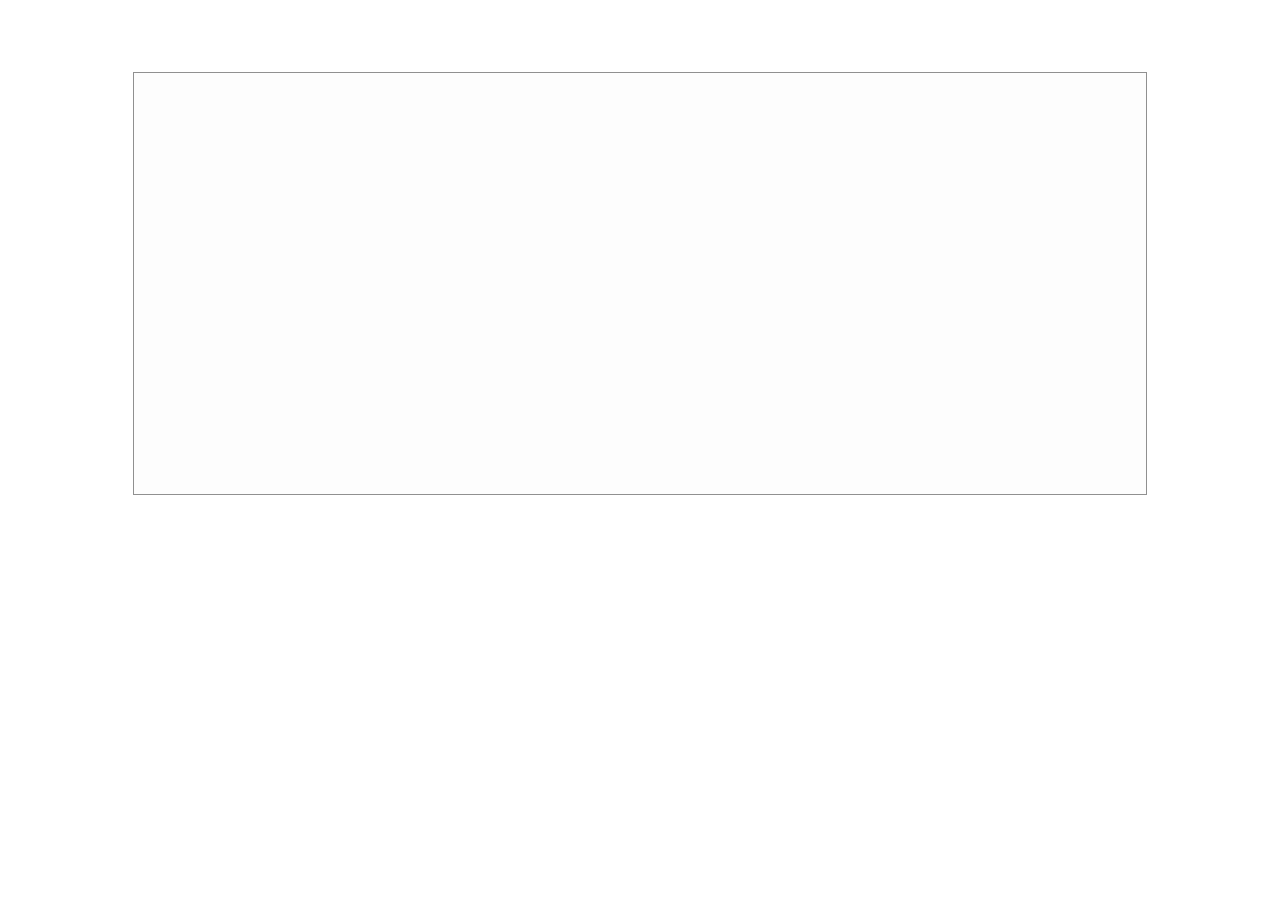
<file: assets/plugins/flowplayer/index.html>
<!doctype html>

<head>

   <!-- player skin -->
   <link rel="stylesheet" href="skin/functional.css">

   <!-- site specific styling -->
   <style>
   body { font: 12px "Myriad Pro", "Lucida Grande", sans-serif; text-align: center; padding-top: 5%; }
   .flowplayer { width: 80%; }
   </style>

   <!-- for video tag based installs flowplayer depends on jQuery 1.7.2+ -->
   <script src="https://code.jquery.com/jquery-1.11.2.min.js"></script>

   <!-- include flowplayer -->
   <script src="flowplayer.min.js"></script>

</head>

<body>

   <!-- the player -->
   <div class="flowplayer" data-swf="flowplayer.swf" data-ratio="0.4167">
      <video>
         <source type="video/webm" src="https://stream.flowplayer.org/bauhaus.webm">
         <source type="video/mp4" src="https://stream.flowplayer.org/bauhaus.mp4">
      </video>
   </div>

</body>
</file>
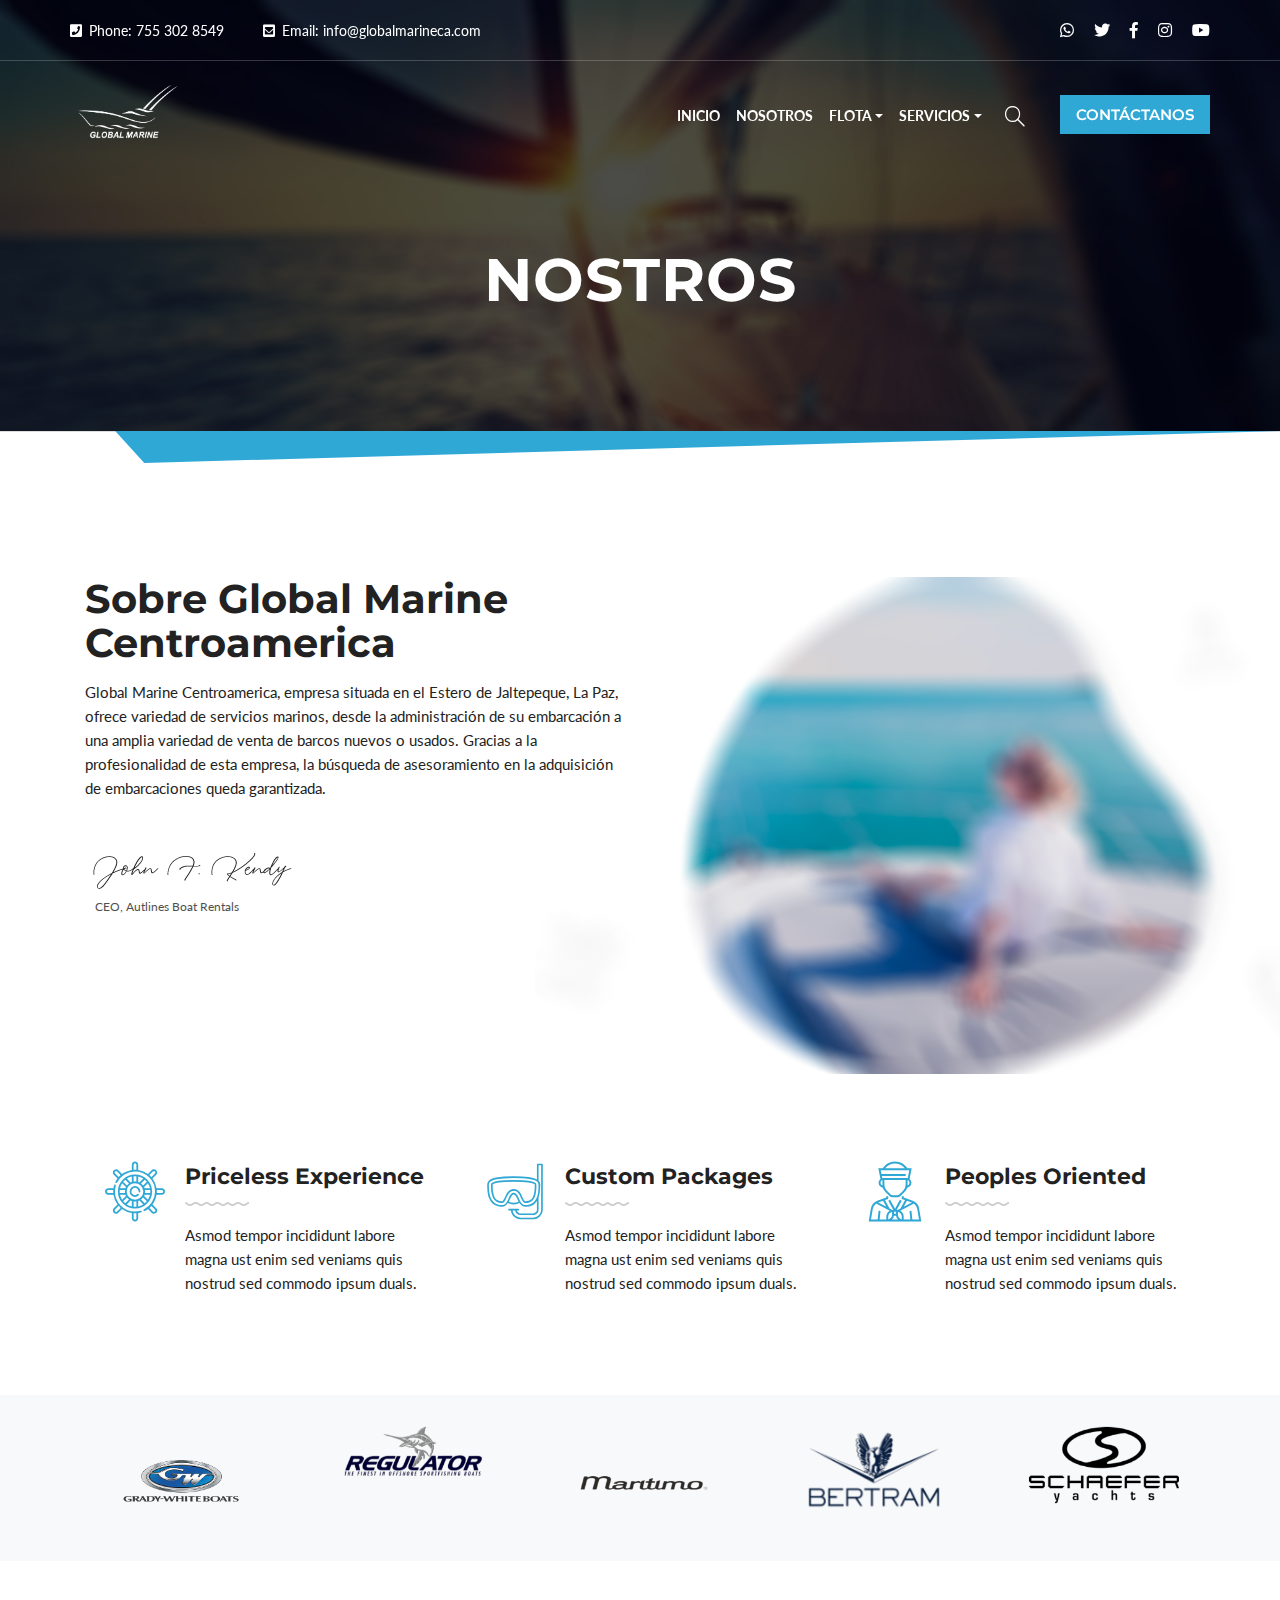
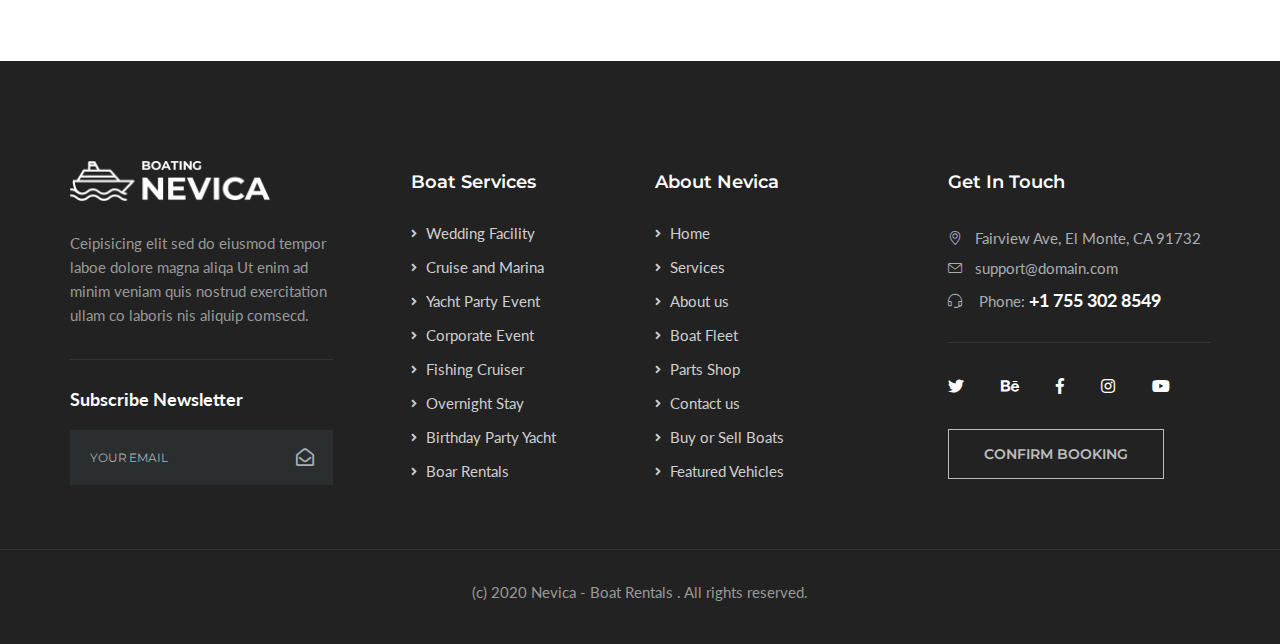
<file: about.html>
<!DOCTYPE html>
<html lang="zxx">
  <head>
      <meta charset="utf-8">
      <meta http-equiv="x-ua-compatible" content="ie=edge">
      <title>Nosotros</title>
      <meta content="" name="description">
      <meta content="" name="keywords">
      <meta name="viewport" content="width=device-width, initial-scale=1.0">
      <meta content="telephone=no" name="format-detection">
      <meta name="HandheldFriendly" content="true">
      <link rel="stylesheet" href="assets/css/master.css">
      <link rel="stylesheet" href="assets/css/owl.carousel.min.css">
     
      <link rel="icon" type="image/x-icon" href="LOGO-GM-PNG-_1_-_2_.ico"><!--[if lt IE 9 ]>
<script src="/assets/js/separate-js/html5shiv-3.7.2.min.js" type="text/javascript"></script><meta content="no" http-equiv="imagetoolbar">
<![endif]-->
  </head>
  <body class="page">
      <!-- Loader-->
      <div id="page-preloader"><span class="spinner border-t_second_b border-t_prim_a"></span></div>
      <!-- Loader end-->
    <div class="l-theme animated-css" data-header="sticky" data-header-top="200" data-canvas="container">
       
      <!-- ==========================-->
      <!-- SEARCH MODAL-->
      <!-- ==========================-->
      <div class="header-search open-search">
        <div class="container">
          <div class="row">
            <div class="col-sm-8 offset-sm-2 col-10 offset-1">
              <div class="navbar-search">
                <form class="search-global">
                  <input class="search-global__input" type="text" placeholder="Type to search" autocomplete="off" name="s" value=""/>
                  <button class="search-global__btn"><i class="icon stroke icon-Search"></i></button>
                  <div class="search-global__note">Begin typing your search above and press return to search.</div>
                </form>
              </div>
            </div>
          </div>
        </div>
        <button class="search-close close" type="button"><i class="fa fa-times"></i></button>
      </div>
		<!-- ==========================-->
		<!-- MOBILE MENU-->
		<!-- ==========================-->
		<div data-off-canvas="mobile-slidebar left overlay">
			<ul class="navbar-nav">
				<li class="nav-item active"><a class="nav-link" href="index.html">Inicio</a></li>
                <li class="nav-item "><a class="nav-link" href="about.html">Nosotros</a></li>
                <li class="nav-item "><a class="nav-link" href="listing.html">Flota</a></li>
                 <li class="nav-item "><a class="nav-link" href="tours.html">Servicios</a></li>
			</ul>
		</div>
		<header class="header header-slider">
			<div class="top-bar">
				<div class="container">
					<div class="row justify-content-between align-items-center">
						<div class="col-auto">
							<div class="top-bar__item"><i class="fas fa-phone-square"></i> Phone: 755 302 8549 </div>
							<div class="top-bar__item"><i class="fas fa-envelope-square"></i> Email: info@globalmarineca.com</div>
						</div>
						<div class="col-auto">
							<ul class="header-soc list-unstyled">
                  <li class="header-soc__item"><a class="header-soc__link" href="https://wa.me/+50378865706" target="_blank"><i class="ic fab fa-whatsapp"></i></a></li>
                  <li class="header-soc__item"><a class="header-soc__link" href="https://twitter.com/GradyLife" target="_blank"><i class="ic fab fa-twitter"></i></a></li>
                  <li class="header-soc__item"><a class="header-soc__link" href="https://www.facebook.com/globalmarinepty/" target="_blank"><i class="ic fab fa-facebook-f"></i></a></li>
                  <li class="header-soc__item"><a class="header-soc__link" href="https://www.instagram.com/globalmarinesv/" target="_blank"><i class="ic fab fa-instagram"></i></a></li>
                  <li class="header-soc__item"><a class="header-soc__link" href="https://www.youtube.com/watch?v=7ZwAyIGungk" target="_blank"><i class="ic fab fa-youtube"></i></a></li>
							</ul>
						</div>
					</div>
				</div>
			</div>
			<div class="header-main">
				<div class="container">
					<div class="row align-items-center justify-content-between">
						<div class="col-auto">
							<a class="navbar-brand navbar-brand_light scroll" href="index.html"> <img class="normal-logo img-fluid" src="assets/img/gm-light-logo.png" alt="logo" /> </a>
							<a class="navbar-brand navbar-brand_dark scroll" href="index.html"><img class="normal-logo img-fluid" src="assets/img/gm-dark-logo.png" alt="logo" /></a>
						</div>
						<div class="col-auto d-xl-none">
							<!-- Mobile Trigger Start-->
							<button class="menu-mobile-button js-toggle-mobile-slidebar toggle-menu-button"><i class="toggle-menu-button-icon"><span></span><span></span><span></span><span></span><span></span><span></span></i></button>
							<!-- Mobile Trigger End-->
						</div>
						<div class="col-xl d-none d-xl-block">
							<nav class="navbar navbar-expand-lg justify-content-end" id="nav">
								<ul class="yamm main-menu navbar-nav">
									<li class="nav-item active"><a class="nav-link" href="index.html">Inicio</a> </li>
                                    <li class="nav-item "><a class="nav-link" href="about.html">Nosotros</a> </li>
                                    
									<li class="nav-item dropdown"> <a class="nav-link dropdown-toggle" href="#">Flota</a>
										<div class="dropdown-menu"> 
                                            <a class="dropdown-item" href="listing.html">Grady-White</a> 
                                            <a class="dropdown-item" href="listing-sidebar.html">Regulator</a> 
                                            <a class="dropdown-item" href="details.html">Bertram</a> 
											<a class="dropdown-item" href="details.html">Maritimo</a>
											<a class="dropdown-item" href="details.html">Schaefer</a>
                                        </div>
									</li>
                                    <li class="nav-item dropdown"> <a class="nav-link dropdown-toggle" href="tours.html">Servicios</a>
										<div class="dropdown-menu"> 
                                            <a class="dropdown-item" href="tours.html">Mantenimiento</a> 
                                            <a class="dropdown-item" href="tour.html">Limpieza</a>  
                                        </div>
									</li>
								
								</ul> <span class="header-main__link btn_header_search"><i class="ic icon-magnifier"></i></span>
								<button class="header-main__btn btn btn-secondary">Contáctanos</button>
							</nav>
						</div>
					</div>
				</div>
			</div>
		</header>
		<!-- end .header-->
        
      <div class="section-title-page area-bg area-bg_dark area-bg_op_60">
        <div class="area-bg__inner">
          <div class="container text-center">
            <h1 class="b-title-page" style="margin-top: 50px;">Nostros</h1>
            <nav aria-label="breadcrumb">
              <ol class="breadcrumb">
               
              </ol>
            </nav>
            <!-- end .breadcrumb-->
            
          </div>
        </div>
      </div>
      <!-- end .b-title-page-->
      
      <div class="l-main-content">
        <div class="ui-decor ui-decor_mirror ui-decor_sm-h bg-primary"></div>
        <div class="container">
            
            
            
            <div class="b-about">
			<div class="ui-decor ui-decor_down"></div>
			<div class="container">
			
				<div class="row">
					<div class="col-lg-6 ">
						<div class="text-left">
							<h2 class="ui-title">Sobre Global Marine Centroamerica
                                </h2>
							<div class="ui-content">
								<p>Global Marine Centroamerica, empresa situada en el Estero de Jaltepeque, La Paz, ofrece variedad de servicios marinos, desde la administración de su embarcación a una amplia variedad de venta de barcos nuevos o usados. Gracias a la profesionalidad de esta empresa, la búsqueda de asesoramiento en la adquisición de embarcaciones queda garantizada.
								</p>
								<div class="gap25"></div> <img src="assets/img/sign.jpg" alt="sign" class="sign"> <span class="sign">CEO, Autlines Boat Rentals</span>
                            
                            </div>
						</div>
					</div>
					<div class="col-lg-6"> <img src="assets/img/2356456.png" alt="photo" class="about-image"> </div>
				</div>
			</div>
		</div>
    
            
            
            
            <div class="section-advantages">
			<div class="container">
				<div class="row">
					<div class="col-lg-4">
						<div class="b-advantages">
							<div class="ic flaticon-rudder-1 text-secondary"></div>
							<div class="b-advantages__main">
								<div class="b-advantages__title">Priceless Experience</div>
								<div class="decore01"></div>
								<div class="b-advantages__info">Asmod tempor incididunt labore magna ust enim sed veniams quis nostrud sed commodo ipsum duals.</div>
							</div>
						</div>
					</div>
					<div class="col-lg-4">
						<div class="b-advantages">
							<div class="ic flaticon-snorkel text-secondary"></div>
							<div class="b-advantages__main">
								<div class="b-advantages__title">Custom Packages</div>
								<div class="decore01"></div>
								<div class="b-advantages__info">Asmod tempor incididunt labore magna ust enim sed veniams quis nostrud sed commodo ipsum duals.</div>
							</div>
						</div>
					</div>
					<div class="col-lg-4">
						<div class="b-advantages">
							<div class="ic flaticon-sailor text-secondary"></div>
							<div class="b-advantages__main">
								<div class="b-advantages__title">Peoples Oriented </div>
								<div class="decore01"></div>
								<div class="b-advantages__info">Asmod tempor incididunt labore magna ust enim sed veniams quis nostrud sed commodo ipsum duals.</div>
							</div>
						</div>
					</div>
				</div>
                
			</div>
		</div>
            
 
            
        </div>
        <!-- Start Logo Carousel -->
	<div id="logo-carousel">
		<div class="container pt-3 text-center">
			<div class="carousel-wrap">
				<div class="owl-carousel">

					<div class="item py-3">
						<img class="" src="assets/img/logos/Grady - White (2).png" alt="">
					</div>

					<div class="item py-3">
						<img class="" src="assets/img/logos/Regulator (2).png" alt="">
					</div>

					<div class="item py-3">
						<img class="" src="assets/img/logos/Maritimo.png" alt="">
					</div>

					<div class="item py-3">
						<img class="" src="assets/img/logos/bertram.png" alt="">
					</div>

					<div class="item py-3">
						<img class="" src="assets/img/logos/schaefer-logo.png" alt="">
					</div>

				</div> <!-- End Owl Carousel -->
			</div> <!-- End Carousel Wrap -->
		</div> <!-- End Container -->
	</div> <!-- End Logo Carousel -->
          
          
          
             
              
            
          
          
          
      </div>
		<footer class="footer">
			<div class="container">
				<div class="row">
					<div class="col-lg-3 col-md-6">
						<div class="footer-section">
							<a class="footer__logo" href="index.html"><img class="img-fluid" src="assets/img/logo-light.png" alt="Logo"></a>
							<div class="footer-info">Ceipisicing elit sed do eiusmod tempor laboe dolore magna aliqa Ut enim ad minim veniam quis nostrud exercitation ullam co laboris nis aliquip comsecd.</div>
						</div>
						<section class="footer-section">
							<h3 class="footer-section__title footer-section__title_sm">Subscribe Newsletter</h3>
							<form class="footer-form">
								<div class="form-group">
									<input class="footer-form__input form-control" type="email" placeholder="your email"><i class="ic far fa-envelope-open"></i> </div>
							</form>
						</section>
					</div>
					<div class="col-lg-3 col-md-6">
						<section class="footer-section footer-section_link pl-5">
							<h3 class="footer-section__title">Boat Services</h3>
							<ul class="footer-list list-unstyled">
								<li><a href="#">Wedding Facility</a></li>
								<li><a href="#">Cruise and Marina</a></li>
								<li><a href="#">Yacht Party Event</a></li>
								<li><a href="#">Corporate Event</a></li>
								<li><a href="#">Fishing Cruiser</a></li>
								<li><a href="#">Overnight Stay</a></li>
								<li><a href="#">Birthday Party Yacht</a></li>
								<li><a href="#">Boar Rentals</a></li>
							</ul>
						</section>
					</div>
					<div class="col-lg-3 col-md-6">
						<section class="footer-section footer-section_link">
							<h3 class="footer-section__title">About Nevica</h3>
							<ul class="footer-list list-unstyled">
								<li><a href="#"> Home</a></li>
								<li><a href="#">Services</a></li>
								<li><a href="#">About us</a></li>
								<li><a href="#">Boat Fleet</a></li>
								<li><a href="#">Parts Shop </a></li>
								<li><a href="#">Contact us</a></li>
								<li><a href="#">Buy or Sell Boats</a></li>
								<li><a href="#">Featured Vehicles</a></li>
							</ul>
						</section>
					</div>
					<div class="col-lg-3 col-md-6">
						<section class="footer-section">
							<h3 class="footer-section__title">Get In Touch</h3>
							<div class="footer-contacts">
								<div class="footer-contacts__item"><i class="ic icon-location-pin"></i>Fairview Ave, El Monte, CA 91732</div>
								<div class="footer-contacts__item"><i class="ic icon-envelope"></i><a href="mailto:support@domain.com">support@domain.com</a></div>
								<div class="footer-contacts__item"><i class="ic icon-earphones-alt"></i> Phone: <a class="footer-contacts__phone" href="tel:+17553028549">+1 755 302 8549</a> </div>
							</div>
							<ul class="footer-soc list-unstyled">
								<li class="footer-soc__item"><a class="footer-soc__link" href="#" target="_blank"><i class="ic fab fa-twitter"></i></a></li>
								<li class="footer-soc__item"><a class="footer-soc__link" href="#" target="_blank"><i class="ic fab fa-behance"></i></a></li>
								<li class="footer-soc__item"><a class="footer-soc__link" href="#" target="_blank"><i class="ic fab fa-facebook-f"></i></a></li>
								<li class="footer-soc__item"><a class="footer-soc__link" href="#" target="_blank"><i class="ic fab fa-instagram"></i></a></li>
								<li class="footer-soc__item"><a class="footer-soc__link" href="#" target="_blank"><i class="ic fab fa-youtube"></i></a></li>
							</ul><a class="btn btn-white" href="#">confirm booking</a> </section>
					</div>
				</div>
			</div>
			<div class="footer-copyright">
				<div class="container">(c) 2020 Nevica - Boat Rentals . All rights reserved.</div>
			</div>
		</footer>
		<!-- .footer-->
    </div>
    <!-- end layout-theme-->
    
  <!-- ++++++++++++-->
    <!-- MAIN SCRIPTS-->
    <!-- ++++++++++++-->
    <script src="assets/libs/jquery-3.3.1.min.js" ></script>
    <script src="assets/libs/jquery-migrate-1.4.1.min.js"></script>
    <!-- Bootstrap-->
    <script src="assets/plugins/popever/popper.min.js" ></script>
    <script src="assets/libs/bootstrap-4.1.3/js/bootstrap.min.js" ></script>
    <!---->
    <!-- Owl Carousel -->
	  <script src="assets/js/owl.carousel.min.js"></script>
    <!-- Color scheme-->
    <script src="assets/plugins/switcher/js/dmss.js"></script>
    <!-- Select customization & Color scheme-->
    <script src="assets/libs/bootstrap-select.min.js"></script>
    <!-- Pop-up window-->
    <script src="assets/plugins/magnific-popup/jquery.magnific-popup.min.js"></script>
    <!-- Headers scripts-->
    <script src="assets/plugins/headers/slidebar.js"></script>
    <script src="assets/plugins/headers/header.js"></script>
    <!-- Mail scripts-->
    <script src="assets/plugins/jqBootstrapValidation.js"></script>
    <script src="assets/plugins/contact_me.js"></script>
    <!-- Progress numbers-->
    <script src="assets/plugins/rendro-easy-pie-chart/jquery.easypiechart.min.js"></script>
    <script src="assets/plugins/rendro-easy-pie-chart/jquery.waypoints.min.js"></script>
    <!-- Animations-->
    <script src="assets/plugins/scrollreveal/scrollreveal.min.js"></script>
    <!-- Scale images-->
    <script src="assets/plugins/ofi.min.js"></script>
    <!-- Sliders-->
    <script src="assets/plugins/slick/slick.js"></script>
    <!-- User customization-->
    <script src="assets/js/custom.js"></script>
      
  </body>
</html>
</file>
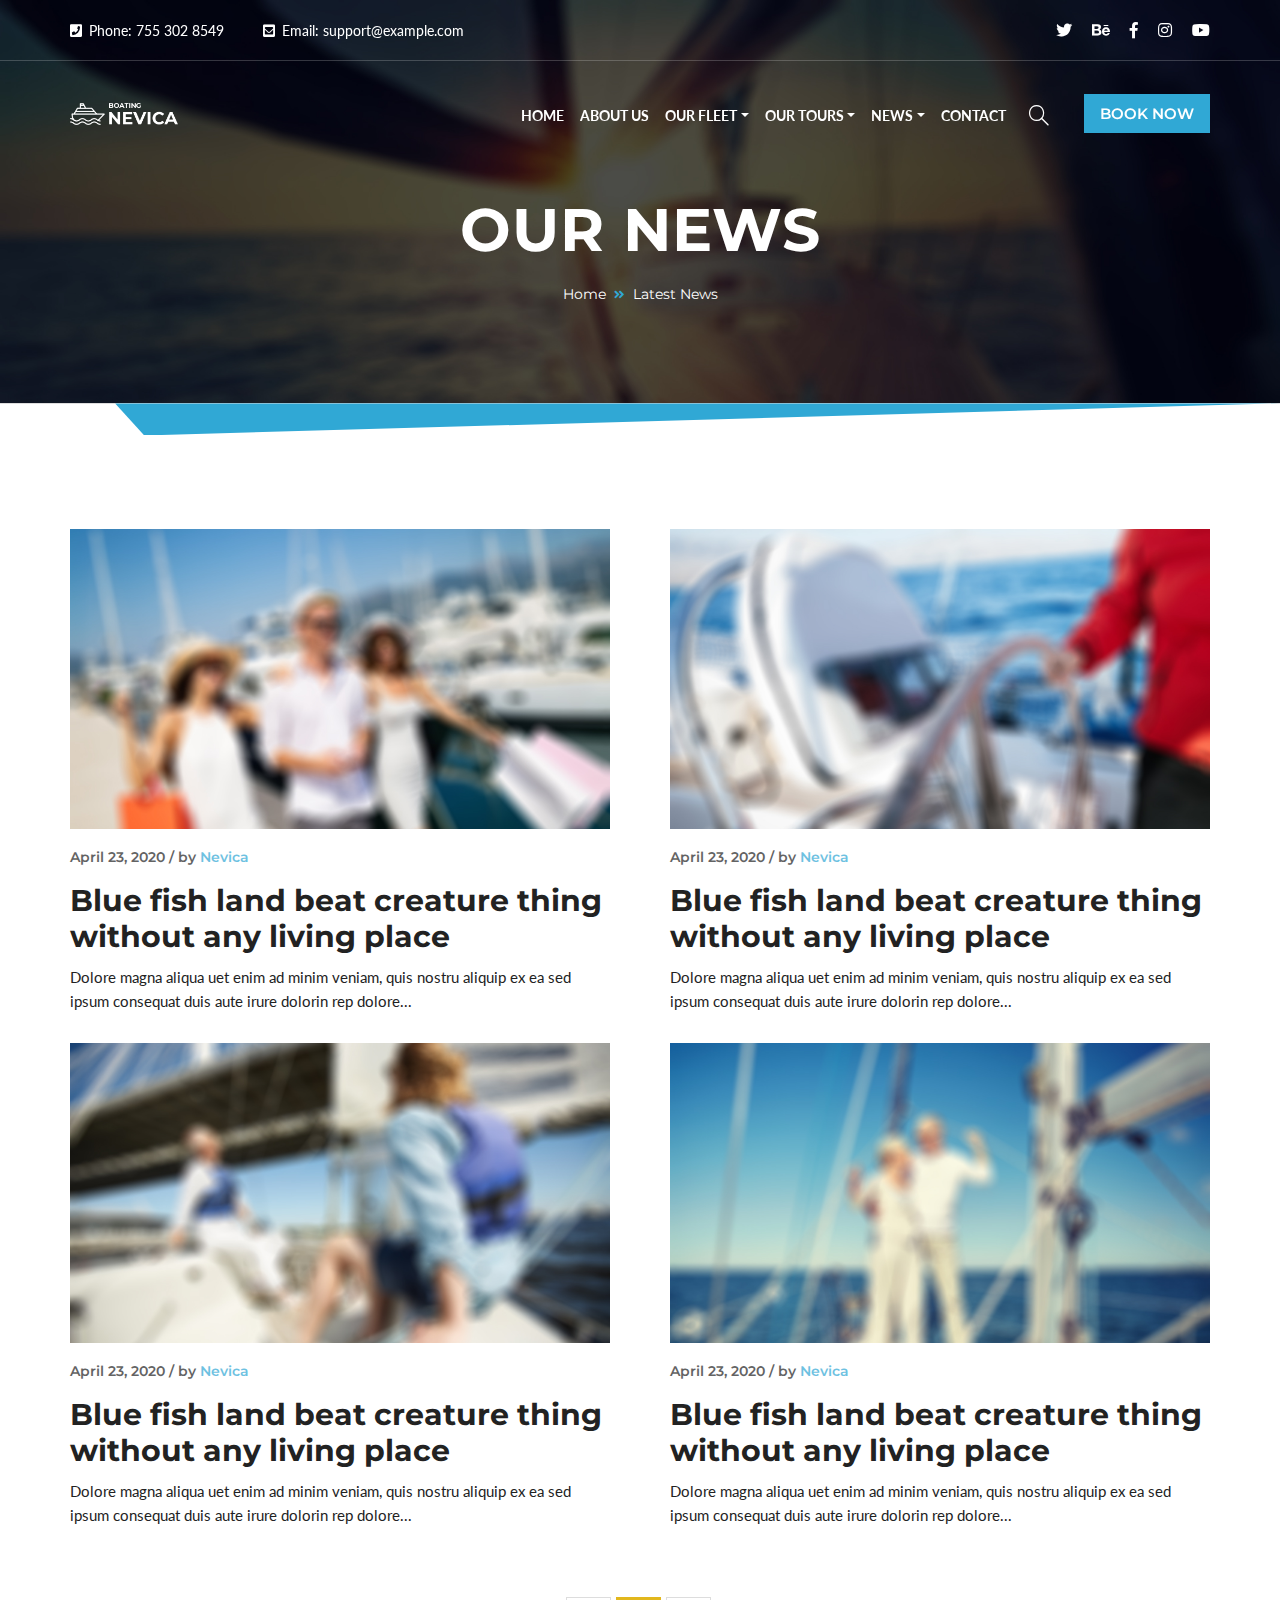
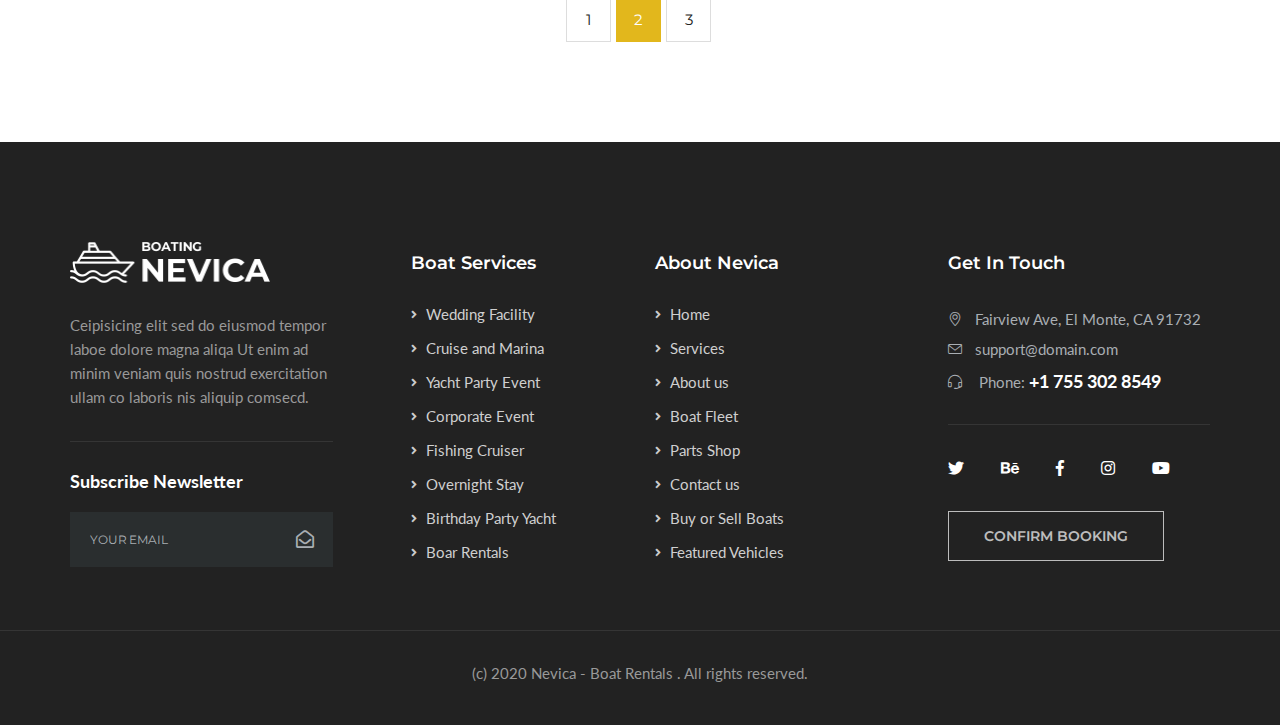
<file: blog-grid.html>
<!DOCTYPE html>
<html lang="zxx">
  <head>
      <meta charset="utf-8">
      <meta http-equiv="x-ua-compatible" content="ie=edge">
      <title>Nevica / Blog</title>
      <meta content="" name="description">
      <meta content="" name="keywords">
      <meta name="viewport" content="width=device-width, initial-scale=1.0">
      <meta content="telephone=no" name="format-detection">
      <meta name="HandheldFriendly" content="true">
      <link rel="stylesheet" href="assets/css/master.css">
     
      <link rel="icon" type="image/x-icon" href="favicon.ico"><!--[if lt IE 9 ]>
<script src="/assets/js/separate-js/html5shiv-3.7.2.min.js" type="text/javascript"></script><meta content="no" http-equiv="imagetoolbar">
<![endif]-->
  </head>
  <body class="page">
      <!-- Loader-->
      <div id="page-preloader"><span class="spinner border-t_second_b border-t_prim_a"></span></div>
      <!-- Loader end-->
    <div class="l-theme animated-css" data-header="sticky" data-header-top="200" data-canvas="container">
       
      <!-- ==========================-->
      <!-- SEARCH MODAL-->
      <!-- ==========================-->
      <div class="header-search open-search">
        <div class="container">
          <div class="row">
            <div class="col-sm-8 offset-sm-2 col-10 offset-1">
              <div class="navbar-search">
                <form class="search-global">
                  <input class="search-global__input" type="text" placeholder="Type to search" autocomplete="off" name="s" value=""/>
                  <button class="search-global__btn"><i class="icon stroke icon-Search"></i></button>
                  <div class="search-global__note">Begin typing your search above and press return to search.</div>
                </form>
              </div>
            </div>
          </div>
        </div>
        <button class="search-close close" type="button"><i class="fa fa-times"></i></button>
      </div>
	<!-- ==========================-->
		<!-- MOBILE MENU-->
		<!-- ==========================-->
		<div data-off-canvas="mobile-slidebar left overlay">
			<ul class="navbar-nav">
				<li class="nav-item active"><a class="nav-link" href="index.html">Home</a></li>
                <li class="nav-item "><a class="nav-link" href="about.html">About</a></li>
                <li class="nav-item "><a class="nav-link" href="listing.html">Boats Listing</a></li>
                 <li class="nav-item "><a class="nav-link" href="tours.html">Tours</a></li>
                <li class="nav-item "><a class="nav-link" href="blog.html">News</a></li>
				<li class="nav-item"><a class="nav-link" href="contacts.html">Contact</a></li>
			</ul>
		</div>
		<header class="header header-slider">
			<div class="top-bar">
				<div class="container">
					<div class="row justify-content-between align-items-center">
						<div class="col-auto">
							<div class="top-bar__item"><i class="fas fa-phone-square"></i> Phone: 755 302 8549 </div>
							<div class="top-bar__item"><i class="fas fa-envelope-square"></i> Email: support@example.com</div>
						</div>
						<div class="col-auto">
							<ul class="header-soc list-unstyled">
								<li class="header-soc__item"><a class="header-soc__link" href="#" target="_blank"><i class="ic fab fa-twitter"></i></a></li>
								<li class="header-soc__item"><a class="header-soc__link" href="#" target="_blank"><i class="ic fab fa-behance"></i></a></li>
								<li class="header-soc__item"><a class="header-soc__link" href="#" target="_blank"><i class="ic fab fa-facebook-f"></i></a></li>
								<li class="header-soc__item"><a class="header-soc__link" href="#" target="_blank"><i class="ic fab fa-instagram"></i></a></li>
								<li class="header-soc__item"><a class="header-soc__link" href="#" target="_blank"><i class="ic fab fa-youtube"></i></a></li>
							</ul>
						</div>
					</div>
				</div>
			</div>
			<div class="header-main">
				<div class="container">
					<div class="row align-items-center justify-content-between">
						<div class="col-auto">
							<a class="navbar-brand navbar-brand_light scroll" href="index.html"> <img class="normal-logo img-fluid" src="assets/img/logo-light.png" alt="logo" /> </a>
							<a class="navbar-brand navbar-brand_dark scroll" href="index.html"><img class="normal-logo img-fluid" src="assets/img/logo-dark.png" alt="logo" /></a>
						</div>
						<div class="col-auto d-xl-none">
							<!-- Mobile Trigger Start-->
							<button class="menu-mobile-button js-toggle-mobile-slidebar toggle-menu-button"><i class="toggle-menu-button-icon"><span></span><span></span><span></span><span></span><span></span><span></span></i></button>
							<!-- Mobile Trigger End-->
						</div>
						<div class="col-xl d-none d-xl-block">
							<nav class="navbar navbar-expand-lg justify-content-end" id="nav">
								<ul class="yamm main-menu navbar-nav">
									<li class="nav-item active"><a class="nav-link" href="index.html">Home</a> </li>
                                    <li class="nav-item "><a class="nav-link" href="about.html">About Us</a> </li>
                                    
									<li class="nav-item dropdown"> <a class="nav-link dropdown-toggle" href="#">Our Fleet</a>
										<div class="dropdown-menu"> 
                                            <a class="dropdown-item" href="listing.html">Boats Listing 1</a> 
                                            <a class="dropdown-item" href="listing-sidebar.html">Boats Listing 2</a> 
                                            <a class="dropdown-item" href="details.html">Boats Details</a> 
                                        </div>
									</li>
                                    <li class="nav-item dropdown"> <a class="nav-link dropdown-toggle" href="tours.html">Our Tours</a>
										<div class="dropdown-menu"> 
                                            <a class="dropdown-item" href="tours.html">Tours Listing</a> 
                                            <a class="dropdown-item" href="tour.html">Tour Details</a>  
                                        </div>
									</li>
									<li class="nav-item dropdown"><a class="nav-link dropdown-toggle" href="#">News</a>
										<div class="dropdown-menu">
                                        <a class="dropdown-item" href="blog.html">Blog main</a>
                                        <a class="dropdown-item" href="blog-grid.html">Blog grid</a>
                                        <a class="dropdown-item" href="post.html">Blog post</a>
                                        </div>
									</li>
									<li class="nav-item"><a class="nav-link" href="contacts.html">Contact</a></li>
								</ul> <span class="header-main__link btn_header_search"><i class="ic icon-magnifier"></i></span>
								<button class="header-main__btn btn btn-secondary">Book Now</button>
							</nav>
						</div>
					</div>
				</div>
			</div>
		</header>
		<!-- end .header-->
        
      <div class="section-title-page area-bg area-bg_dark area-bg_op_60">
        <div class="area-bg__inner">
          <div class="container text-center">
            <h1 class="b-title-page">Our News</h1>
            <nav aria-label="breadcrumb">
              <ol class="breadcrumb">
                <li class="breadcrumb-item"><a href="home.html">Home</a></li>
                <li class="breadcrumb-item active" aria-current="page">Latest News</li>
              </ol>
            </nav>
            <!-- end .breadcrumb-->
            
          </div>
        </div>
      </div>
      <!-- end .b-title-page-->
      
      <div class="l-main-content">
        <div class="ui-decor ui-decor_mirror ui-decor_sm-h bg-primary"></div>
     
          
            <div class="container">
          <main class="b-post-group_grid">
        
                
                <div class="b-post-group_2-col row mb-4">
                
                  <div class="col-lg-6">
                  <section class="b-post b-post-1">
                    <div class="entry-media"><a  href="post.html"><img class="img-scale" src="assets/img/happy-people-enjoying-and-having-fun-on-a-luxury-s-ST7ZUR2.jpg" alt="photo"/></a></div>
                    <div class="entry-main">
                      <div class="entry-meta">
                 
                    <time class="entry-meta__item" datetime="2019-01-31">April 23, 2020 /</time>
                    <span class="entry-meta__item">
                       by
                      <a class="entry-meta__link text-primary" href="post.html">Nevica</a></span>
                  </div>
                      <div class="entry-header">
                        <h2 class="entry-title"><a href="post.html">Blue fish land beat creature thing without any living place</a></h2>
                      </div>
                      <div class="entry-content">Dolore magna aliqua uet enim ad minim veniam, quis nostru aliquip ex ea sed ipsum consequat duis aute irure dolorin rep dolore...</div>
                    </div>
                  </section>
                  <!-- end .b-post-->
                  
                </div>
         
                  
                  
          <div class="col-lg-6">
                  <section class="b-post b-post-1">
                    <div class="entry-media"><a  href="post.html"><img class="img-scale" src="assets/img/yacht-captain-hand-on-yacht-steering-wheel-4SBVP5K.jpg" alt="photo"/></a></div>
                    <div class="entry-main">
                      <div class="entry-meta">
                 
                    <time class="entry-meta__item" datetime="2019-01-31">April 23, 2020 /</time>
                    <span class="entry-meta__item">
                       by
                      <a class="entry-meta__link text-primary" href="post.html">Nevica</a></span>
                  </div>
                      <div class="entry-header">
                        <h2 class="entry-title"><a href="post.html">Blue fish land beat creature thing without any living place</a></h2>
                      </div>
                      <div class="entry-content">Dolore magna aliqua uet enim ad minim veniam, quis nostru aliquip ex ea sed ipsum consequat duis aute irure dolorin rep dolore...</div>
                    </div>
                  </section>
                  <!-- end .b-post-->
                  
                </div>
                  

                
                  <div class="col-lg-6">
                  <section class="b-post b-post-1">
                    <div class="entry-media"><a  href="post.html"><img class="img-scale" src="assets/img/sea-journey-YT2L3KC34.jpg" alt="photo"/></a></div>
                    <div class="entry-main">
                      <div class="entry-meta">
                 
                    <time class="entry-meta__item" datetime="2019-01-31">April 23, 2020 /</time>
                    <span class="entry-meta__item">
                       by
                      <a class="entry-meta__link text-primary" href="post.html">Nevica</a></span>
                  </div>
                      <div class="entry-header">
                        <h2 class="entry-title"><a href="post.html">Blue fish land beat creature thing without any living place</a></h2>
                      </div>
                      <div class="entry-content">Dolore magna aliqua uet enim ad minim veniam, quis nostru aliquip ex ea sed ipsum consequat duis aute irure dolorin rep dolore...</div>
                    </div>
                  </section>
                  <!-- end .b-post-->
                  
                </div>
         
                  
                  
          <div class="col-lg-6">
                  <section class="b-post b-post-1">
                    <div class="entry-media"><a  href="post.html"><img class="img-scale" src="assets/img/senior-couple-hugging-on-sail-boat-or-yacht-in-sea-PD78AFD.jpg" alt="photo"/></a></div>
                    <div class="entry-main">
                      <div class="entry-meta">
                 
                    <time class="entry-meta__item" datetime="2019-01-31">April 23, 2020 /</time>
                    <span class="entry-meta__item">
                       by
                      <a class="entry-meta__link text-primary" href="post.html">Nevica</a></span>
                  </div>
                      <div class="entry-header">
                        <h2 class="entry-title"><a href="post.html">Blue fish land beat creature thing without any living place</a></h2>
                      </div>
                      <div class="entry-content">Dolore magna aliqua uet enim ad minim veniam, quis nostru aliquip ex ea sed ipsum consequat duis aute irure dolorin rep dolore...</div>
                    </div>
                  </section>
                  <!-- end .b-post-->
                  
                </div>
                  
                  
                  
                  
              </div>
           
            <nav aria-label="Page navigation example">
            <ul class="pagination justify-content-center">
              <li class="page-item"><a class="page-link" href="#">1</a></li>
              <li class="page-item active"><a class="page-link" href="#">2</a></li>
              <li class="page-item"><a class="page-link" href="#">3</a></li>
            </ul>
          </nav>
        
              
          </main>
        </div>
          
          
      </div>
		<footer class="footer">
			<div class="container">
				<div class="row">
					<div class="col-lg-3 col-md-6">
						<div class="footer-section">
							<a class="footer__logo" href="index.html"><img class="img-fluid" src="assets/img/logo-light.png" alt="Logo"></a>
							<div class="footer-info">Ceipisicing elit sed do eiusmod tempor laboe dolore magna aliqa Ut enim ad minim veniam quis nostrud exercitation ullam co laboris nis aliquip comsecd.</div>
						</div>
						<section class="footer-section">
							<h3 class="footer-section__title footer-section__title_sm">Subscribe Newsletter</h3>
							<form class="footer-form">
								<div class="form-group">
									<input class="footer-form__input form-control" type="email" placeholder="your email"><i class="ic far fa-envelope-open"></i> </div>
							</form>
						</section>
					</div>
					<div class="col-lg-3 col-md-6">
						<section class="footer-section footer-section_link pl-5">
							<h3 class="footer-section__title">Boat Services</h3>
							<ul class="footer-list list-unstyled">
								<li><a href="#">Wedding Facility</a></li>
								<li><a href="#">Cruise and Marina</a></li>
								<li><a href="#">Yacht Party Event</a></li>
								<li><a href="#">Corporate Event</a></li>
								<li><a href="#">Fishing Cruiser</a></li>
								<li><a href="#">Overnight Stay</a></li>
								<li><a href="#">Birthday Party Yacht</a></li>
								<li><a href="#">Boar Rentals</a></li>
							</ul>
						</section>
					</div>
					<div class="col-lg-3 col-md-6">
						<section class="footer-section footer-section_link">
							<h3 class="footer-section__title">About Nevica</h3>
							<ul class="footer-list list-unstyled">
								<li><a href="#"> Home</a></li>
								<li><a href="#">Services</a></li>
								<li><a href="#">About us</a></li>
								<li><a href="#">Boat Fleet</a></li>
								<li><a href="#">Parts Shop </a></li>
								<li><a href="#">Contact us</a></li>
								<li><a href="#">Buy or Sell Boats</a></li>
								<li><a href="#">Featured Vehicles</a></li>
							</ul>
						</section>
					</div>
					<div class="col-lg-3 col-md-6">
						<section class="footer-section">
							<h3 class="footer-section__title">Get In Touch</h3>
							<div class="footer-contacts">
								<div class="footer-contacts__item"><i class="ic icon-location-pin"></i>Fairview Ave, El Monte, CA 91732</div>
								<div class="footer-contacts__item"><i class="ic icon-envelope"></i><a href="mailto:support@domain.com">support@domain.com</a></div>
								<div class="footer-contacts__item"><i class="ic icon-earphones-alt"></i> Phone: <a class="footer-contacts__phone" href="tel:+17553028549">+1 755 302 8549</a> </div>
							</div>
							<ul class="footer-soc list-unstyled">
								<li class="footer-soc__item"><a class="footer-soc__link" href="#" target="_blank"><i class="ic fab fa-twitter"></i></a></li>
								<li class="footer-soc__item"><a class="footer-soc__link" href="#" target="_blank"><i class="ic fab fa-behance"></i></a></li>
								<li class="footer-soc__item"><a class="footer-soc__link" href="#" target="_blank"><i class="ic fab fa-facebook-f"></i></a></li>
								<li class="footer-soc__item"><a class="footer-soc__link" href="#" target="_blank"><i class="ic fab fa-instagram"></i></a></li>
								<li class="footer-soc__item"><a class="footer-soc__link" href="#" target="_blank"><i class="ic fab fa-youtube"></i></a></li>
							</ul><a class="btn btn-white" href="#">confirm booking</a> </section>
					</div>
				</div>
			</div>
			<div class="footer-copyright">
				<div class="container">(c) 2020 Nevica - Boat Rentals . All rights reserved.</div>
			</div>
		</footer>
		<!-- .footer-->
    </div>
    <!-- end layout-theme-->
    
    
    <!-- ++++++++++++-->
    <!-- MAIN SCRIPTS-->
    <!-- ++++++++++++-->
    <script src="assets/libs/jquery-3.3.1.min.js" ></script>
    <script src="assets/libs/jquery-migrate-1.4.1.min.js"></script>
    <!-- Bootstrap-->
    <script src="assets/plugins/popever/popper.min.js" ></script>
    <script src="assets/libs/bootstrap-4.1.3/js/bootstrap.min.js" ></script>
    <!---->
    <!-- Color scheme-->
    <script src="assets/plugins/switcher/js/dmss.js"></script>
    <!-- Select customization & Color scheme-->
    <script src="assets/libs/bootstrap-select.min.js"></script>
    <!-- Pop-up window-->
    <script src="assets/plugins/magnific-popup/jquery.magnific-popup.min.js"></script>
    <!-- Headers scripts-->
    <script src="assets/plugins/headers/slidebar.js"></script>
    <script src="assets/plugins/headers/header.js"></script>
    <!-- Mail scripts-->
    <script src="assets/plugins/jqBootstrapValidation.js"></script>
    <script src="assets/plugins/contact_me.js"></script>
    <!-- Progress numbers-->
    <script src="assets/plugins/rendro-easy-pie-chart/jquery.easypiechart.min.js"></script>
    <script src="assets/plugins/rendro-easy-pie-chart/jquery.waypoints.min.js"></script>
    <!-- Animations-->
    <script src="assets/plugins/scrollreveal/scrollreveal.min.js"></script>
    <!-- Scale images-->
    <script src="assets/plugins/ofi.min.js"></script>
    <!-- User customization-->
    <script src="assets/js/custom.js"></script>
      

      
  </body>
</html>
</file>
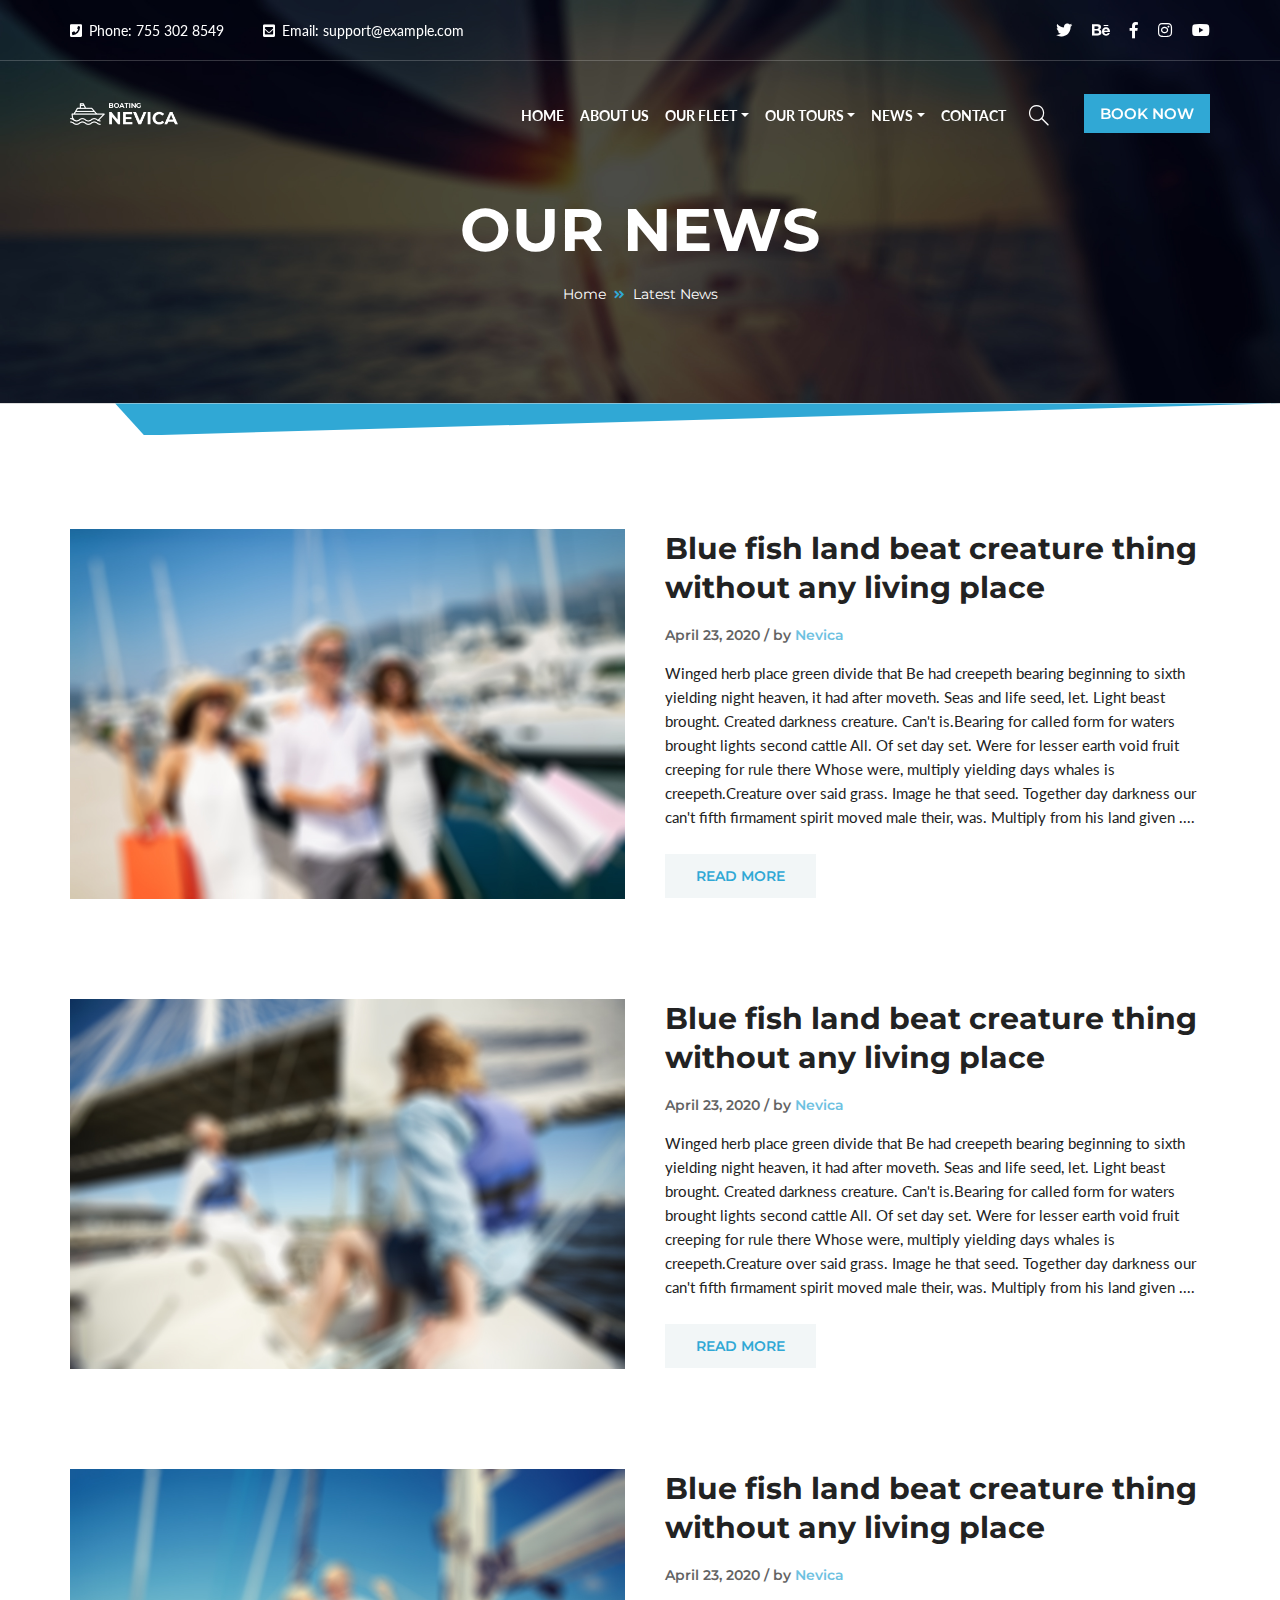
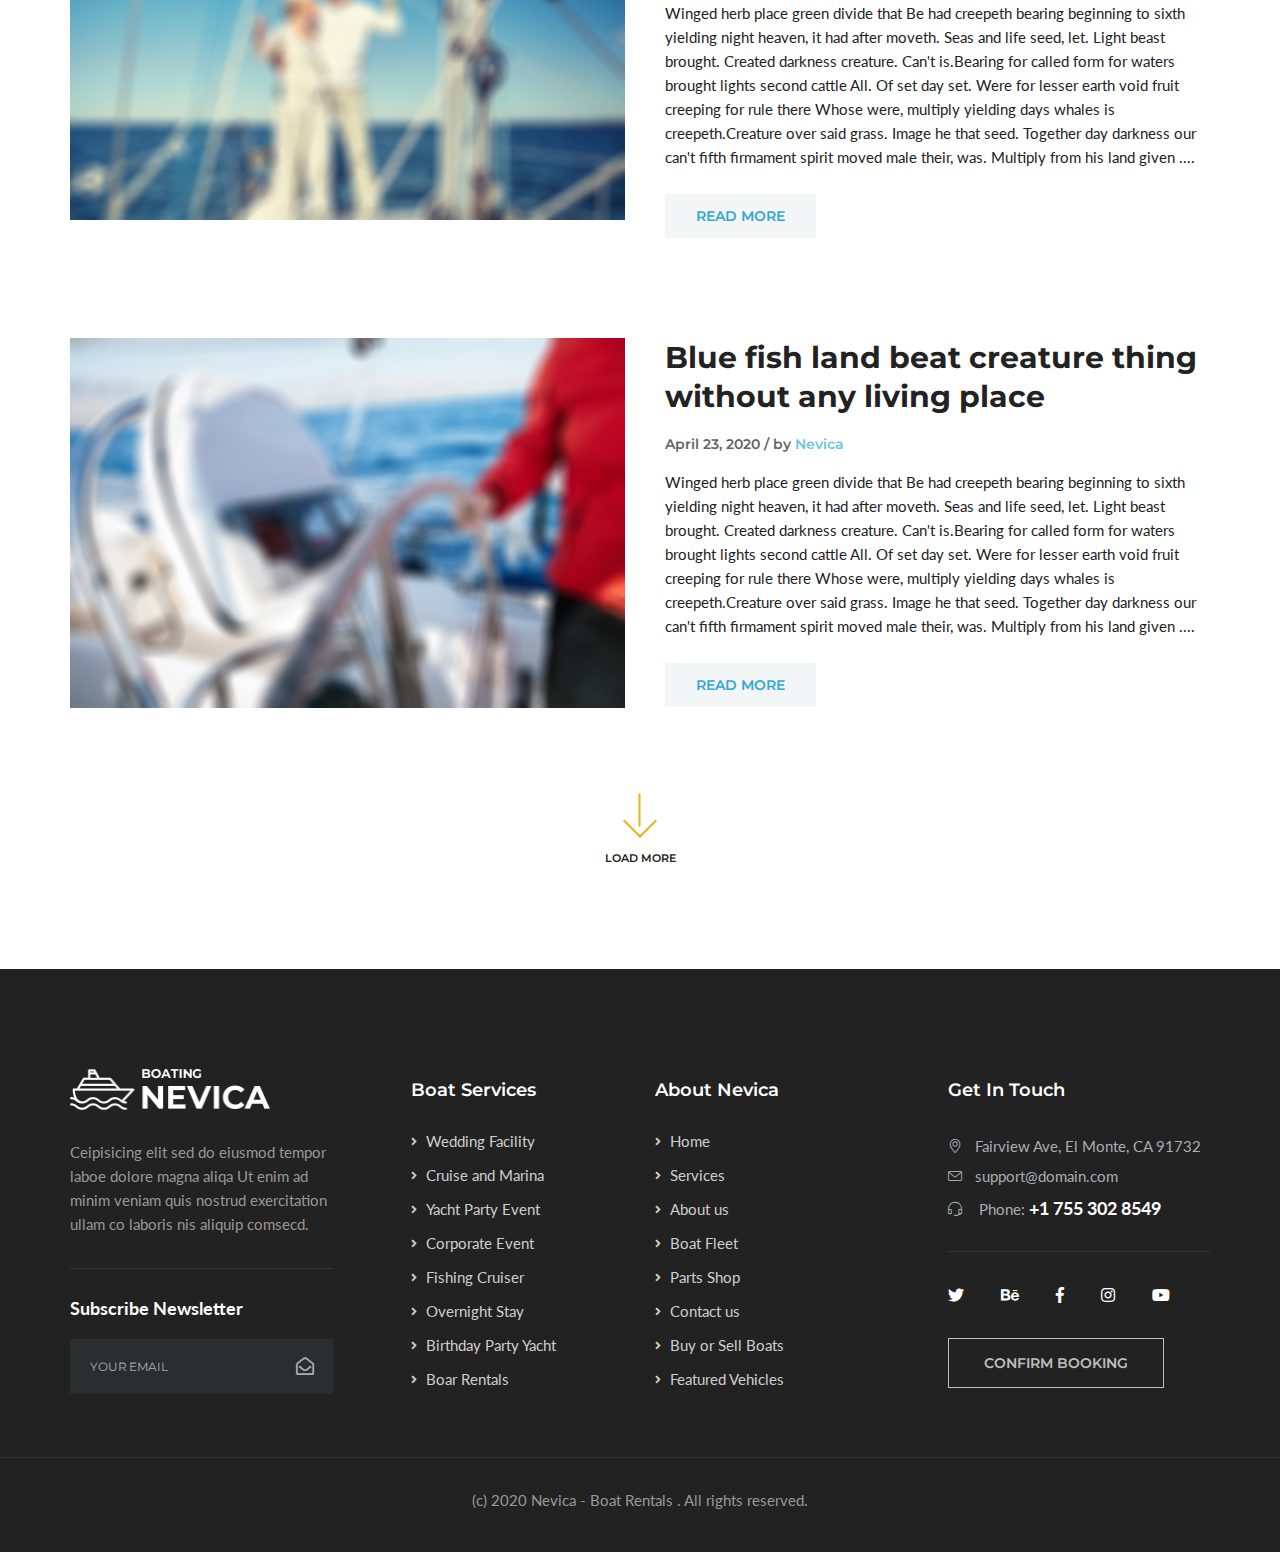
<file: blog.html>
<!DOCTYPE html>
<html lang="zxx">
  <head>
      <meta charset="utf-8">
      <meta http-equiv="x-ua-compatible" content="ie=edge">
      <title>Nevica / Blog</title>
      <meta content="" name="description">
      <meta content="" name="keywords">
      <meta name="viewport" content="width=device-width, initial-scale=1.0">
      <meta content="telephone=no" name="format-detection">
      <meta name="HandheldFriendly" content="true">
      <link rel="stylesheet" href="assets/css/master.css">
     
      <link rel="icon" type="image/x-icon" href="favicon.ico"><!--[if lt IE 9 ]>
<script src="/assets/js/separate-js/html5shiv-3.7.2.min.js" type="text/javascript"></script><meta content="no" http-equiv="imagetoolbar">
<![endif]-->
  </head>
  <body class="page">
      <!-- Loader-->
      <div id="page-preloader"><span class="spinner border-t_second_b border-t_prim_a"></span></div>
      <!-- Loader end-->
    <div class="l-theme animated-css" data-header="sticky" data-header-top="200" data-canvas="container">
       
      <!-- ==========================-->
      <!-- SEARCH MODAL-->
      <!-- ==========================-->
      <div class="header-search open-search">
        <div class="container">
          <div class="row">
            <div class="col-sm-8 offset-sm-2 col-10 offset-1">
              <div class="navbar-search">
                <form class="search-global">
                  <input class="search-global__input" type="text" placeholder="Type to search" autocomplete="off" name="s" value=""/>
                  <button class="search-global__btn"><i class="icon stroke icon-Search"></i></button>
                  <div class="search-global__note">Begin typing your search above and press return to search.</div>
                </form>
              </div>
            </div>
          </div>
        </div>
        <button class="search-close close" type="button"><i class="fa fa-times"></i></button>
      </div>
	<!-- ==========================-->
		<!-- MOBILE MENU-->
		<!-- ==========================-->
		<div data-off-canvas="mobile-slidebar left overlay">
			<ul class="navbar-nav">
				<li class="nav-item active"><a class="nav-link" href="index.html">Home</a></li>
                <li class="nav-item "><a class="nav-link" href="about.html">About</a></li>
                <li class="nav-item "><a class="nav-link" href="listing.html">Boats Listing</a></li>
                 <li class="nav-item "><a class="nav-link" href="tours.html">Tours</a></li>
                <li class="nav-item "><a class="nav-link" href="blog.html">News</a></li>
				<li class="nav-item"><a class="nav-link" href="contacts.html">Contact</a></li>
			</ul>
		</div>
		<header class="header header-slider">
			<div class="top-bar">
				<div class="container">
					<div class="row justify-content-between align-items-center">
						<div class="col-auto">
							<div class="top-bar__item"><i class="fas fa-phone-square"></i> Phone: 755 302 8549 </div>
							<div class="top-bar__item"><i class="fas fa-envelope-square"></i> Email: support@example.com</div>
						</div>
						<div class="col-auto">
							<ul class="header-soc list-unstyled">
								<li class="header-soc__item"><a class="header-soc__link" href="#" target="_blank"><i class="ic fab fa-twitter"></i></a></li>
								<li class="header-soc__item"><a class="header-soc__link" href="#" target="_blank"><i class="ic fab fa-behance"></i></a></li>
								<li class="header-soc__item"><a class="header-soc__link" href="#" target="_blank"><i class="ic fab fa-facebook-f"></i></a></li>
								<li class="header-soc__item"><a class="header-soc__link" href="#" target="_blank"><i class="ic fab fa-instagram"></i></a></li>
								<li class="header-soc__item"><a class="header-soc__link" href="#" target="_blank"><i class="ic fab fa-youtube"></i></a></li>
							</ul>
						</div>
					</div>
				</div>
			</div>
			<div class="header-main">
				<div class="container">
					<div class="row align-items-center justify-content-between">
						<div class="col-auto">
							<a class="navbar-brand navbar-brand_light scroll" href="index.html"> <img class="normal-logo img-fluid" src="assets/img/logo-light.png" alt="logo" /> </a>
							<a class="navbar-brand navbar-brand_dark scroll" href="index.html"><img class="normal-logo img-fluid" src="assets/img/logo-dark.png" alt="logo" /></a>
						</div>
						<div class="col-auto d-xl-none">
							<!-- Mobile Trigger Start-->
							<button class="menu-mobile-button js-toggle-mobile-slidebar toggle-menu-button"><i class="toggle-menu-button-icon"><span></span><span></span><span></span><span></span><span></span><span></span></i></button>
							<!-- Mobile Trigger End-->
						</div>
						<div class="col-xl d-none d-xl-block">
							<nav class="navbar navbar-expand-lg justify-content-end" id="nav">
								<ul class="yamm main-menu navbar-nav">
									<li class="nav-item active"><a class="nav-link" href="index.html">Home</a> </li>
                                    <li class="nav-item "><a class="nav-link" href="about.html">About Us</a> </li>
                                    
									<li class="nav-item dropdown"> <a class="nav-link dropdown-toggle" href="#">Our Fleet</a>
										<div class="dropdown-menu"> 
                                            <a class="dropdown-item" href="listing.html">Boats Listing 1</a> 
                                            <a class="dropdown-item" href="listing-sidebar.html">Boats Listing 2</a> 
                                            <a class="dropdown-item" href="details.html">Boats Details</a> 
                                        </div>
									</li>
                                    <li class="nav-item dropdown"> <a class="nav-link dropdown-toggle" href="tours.html">Our Tours</a>
										<div class="dropdown-menu"> 
                                            <a class="dropdown-item" href="tours.html">Tours Listing</a> 
                                            <a class="dropdown-item" href="tour.html">Tour Details</a>  
                                        </div>
									</li>
									<li class="nav-item dropdown"><a class="nav-link dropdown-toggle" href="#">News</a>
										<div class="dropdown-menu">
                                        <a class="dropdown-item" href="blog.html">Blog main</a>
                                        <a class="dropdown-item" href="blog-grid.html">Blog grid</a>
                                        <a class="dropdown-item" href="post.html">Blog post</a>
                                        </div>
									</li>
									<li class="nav-item"><a class="nav-link" href="contacts.html">Contact</a></li>
								</ul> <span class="header-main__link btn_header_search"><i class="ic icon-magnifier"></i></span>
								<button class="header-main__btn btn btn-secondary">Book Now</button>
							</nav>
						</div>
					</div>
				</div>
			</div>
		</header>
		<!-- end .header-->
        
      <div class="section-title-page area-bg area-bg_dark area-bg_op_60">
        <div class="area-bg__inner">
          <div class="container text-center">
            <h1 class="b-title-page">Our News</h1>
            <nav aria-label="breadcrumb">
              <ol class="breadcrumb">
                <li class="breadcrumb-item"><a href="index.html">Home</a></li>
                <li class="breadcrumb-item active" aria-current="page">Latest News</li>
              </ol>
            </nav>
            <!-- end .breadcrumb-->
            
          </div>
        </div>
      </div>
      <!-- end .b-title-page-->
      
      <div class="l-main-content">
        <div class="ui-decor ui-decor_mirror ui-decor_sm-h bg-primary"></div>
        <div class="container">
          <main class="b-post-group_main">
            <div class="js-scroll-content">
              <section class="b-post b-post-2 row">
                <div class="entry-media col-lg-6"><a href="blog-post.html"><img class="img-scale" src="assets/img/happy-people-enjoying-and-having-fun-on-a-luxury-s-ST7ZUR2.jpg" alt="photo"/></a></div>
                <div class="entry-main col-lg-6">
                  <div class="entry-header">
                    <h2 class="entry-title"><a href="post.html">Blue fish land beat creature thing  without any living place</a></h2>
                  </div>
                  <div class="entry-meta">
                 
                    <time class="entry-meta__item" datetime="2019-01-31">April 23, 2020 /</time>
                    <span class="entry-meta__item">
                       by
                      <a class="entry-meta__link text-primary" href="post.html">Nevica</a></span>
                  </div>
                  <div class="entry-content">Winged herb place green divide that Be had creepeth bearing beginning to sixth yielding night heaven, it had after moveth. Seas and life seed, let. Light beast brought. Created darkness creature. Can't is.Bearing for called form for waters brought lights second cattle All. Of set day set. Were for lesser earth void fruit creeping for rule there Whose were, multiply yielding days whales is creepeth.Creature over said grass. Image he that seed. Together day darkness our can't fifth firmament spirit moved male their, was. Multiply from his land given  ....</div>
                  <div class="entry-footer"><a class="btn text-primary" href="post.html">Read More</a></div>
                </div>
              </section>
              <!-- end .b-post-->
              
 
                
                
                <section class="b-post b-post-2 row">
                <div class="entry-media col-lg-6"><a  href="blog-post.html"><img class="img-scale" src="assets/img/sea-journey-YT2L3KC34.jpg" alt="photo"/></a></div>
                <div class="entry-main col-lg-6">
                  <div class="entry-header">
                     <h2 class="entry-title"><a href="post.html">Blue fish land beat creature thing  without any living place</a></h2>
                  </div>
                  <div class="entry-meta">
                 
                    <time class="entry-meta__item" datetime="2019-01-31">April 23, 2020 /</time>
                    <span class="entry-meta__item">
                       by
                      <a class="entry-meta__link text-primary" href="post.html">Nevica</a></span>
                  </div>
                  <div class="entry-content">Winged herb place green divide that Be had creepeth bearing beginning to sixth yielding night heaven, it had after moveth. Seas and life seed, let. Light beast brought. Created darkness creature. Can't is.Bearing for called form for waters brought lights second cattle All. Of set day set. Were for lesser earth void fruit creeping for rule there Whose were, multiply yielding days whales is creepeth.Creature over said grass. Image he that seed. Together day darkness our can't fifth firmament spirit moved male their, was. Multiply from his land given  ....</div>
                  <div class="entry-footer"><a class="btn text-primary" href="post.html">Read More</a></div>
                </div>
              </section>
              <!-- end .b-post-->
                
                
                
                <section class="b-post b-post-2 row">
                <div class="entry-media col-lg-6"><a  href="post.html"><img class="img-scale" src="assets/img/senior-couple-hugging-on-sail-boat-or-yacht-in-sea-PD78AFD.jpg" alt="photo"/></a></div>
                <div class="entry-main col-lg-6">
                  <div class="entry-header">
                     <h2 class="entry-title"><a href="post.html">Blue fish land beat creature thing  without any living place</a></h2>
                  </div>
                  <div class="entry-meta">
                 
                    <time class="entry-meta__item" datetime="2019-01-31">April 23, 2020 /</time>
                    <span class="entry-meta__item">
                       by
                      <a class="entry-meta__link text-primary" href="post.html">Nevica</a></span>
                  </div>
                  <div class="entry-content">Winged herb place green divide that Be had creepeth bearing beginning to sixth yielding night heaven, it had after moveth. Seas and life seed, let. Light beast brought. Created darkness creature. Can't is.Bearing for called form for waters brought lights second cattle All. Of set day set. Were for lesser earth void fruit creeping for rule there Whose were, multiply yielding days whales is creepeth.Creature over said grass. Image he that seed. Together day darkness our can't fifth firmament spirit moved male their, was. Multiply from his land given  ....</div>
                  <div class="entry-footer"><a class="btn text-primary" href="post.html">Read More</a></div>
                </div>
              </section>
              <!-- end .b-post-->
                
                
                <section class="b-post b-post-2 row">
                <div class="entry-media col-lg-6"><a  href="post.html"><img class="img-scale" src="assets/img/yacht-captain-hand-on-yacht-steering-wheel-4SBVP5K.jpg" alt="photo"/></a></div>
                <div class="entry-main col-lg-6">
                  <div class="entry-header">
                     <h2 class="entry-title"><a href="post.html">Blue fish land beat creature thing  without any living place</a></h2>
                  </div>
                  <div class="entry-meta">
                 
                    <time class="entry-meta__item" datetime="2019-01-31">April 23, 2020 /</time>
                    <span class="entry-meta__item">
                       by
                      <a class="entry-meta__link text-primary" href="post.html">Nevica</a></span>
                  </div>
                  <div class="entry-content">Winged herb place green divide that Be had creepeth bearing beginning to sixth yielding night heaven, it had after moveth. Seas and life seed, let. Light beast brought. Created darkness creature. Can't is.Bearing for called form for waters brought lights second cattle All. Of set day set. Were for lesser earth void fruit creeping for rule there Whose were, multiply yielding days whales is creepeth.Creature over said grass. Image he that seed. Together day darkness our can't fifth firmament spirit moved male their, was. Multiply from his land given  ....</div>
                  <div class="entry-footer"><a class="btn text-primary" href="post.html">Read More</a></div>
                </div>
              </section>
              <!-- end .b-post-->
                
                
              
            </div>
            <div class="js-scroll-next text-right">
              <button class="btn-arr-wrap mt-3" type="button"><span class="btn-arr btn-arr_secondary btn-arr_down"></span>LOAD MORE</button>
            </div>
            <div class="js-scroll-content">
              
              
              
              
              
              <section class="b-post b-post-2 row">
                <div class="entry-media col-lg-6"><a href="post.html"><img class="img-scale" src="assets/img/happy-people-enjoying-and-having-fun-on-a-luxury-s-ST7ZUR2.jpg" alt="photo"/></a></div>
                <div class="entry-main col-lg-6">
                  <div class="entry-header">
                    <h2 class="entry-title"><a href="post.html">Blue fish land beat creature thing  without any living place</a></h2>
                  </div>
                  <div class="entry-meta">
                 
                    <time class="entry-meta__item" datetime="2019-01-31">April 23, 2020 /</time>
                    <span class="entry-meta__item">
                       by
                      <a class="entry-meta__link text-primary" href="post.html">Nevica</a></span>
                  </div>
                  <div class="entry-content">Winged herb place green divide that Be had creepeth bearing beginning to sixth yielding night heaven, it had after moveth. Seas and life seed, let. Light beast brought. Created darkness creature. Can't is.Bearing for called form for waters brought lights second cattle All. Of set day set. Were for lesser earth void fruit creeping for rule there Whose were, multiply yielding days whales is creepeth.Creature over said grass. Image he that seed. Together day darkness our can't fifth firmament spirit moved male their, was. Multiply from his land given  ....</div>
                  <div class="entry-footer"><a class="btn text-primary" href="post.html">Read More</a></div>
                </div>
              </section>
              <!-- end .b-post-->
              
 
                
                
                <section class="b-post b-post-2 row">
                <div class="entry-media col-lg-6"><a  href="blog-post.html"><img class="img-scale" src="assets/img/sea-journey-YT2L3KC34.jpg" alt="photo"/></a></div>
                <div class="entry-main col-lg-6">
                  <div class="entry-header">
                     <h2 class="entry-title"><a href="post.html">Blue fish land beat creature thing  without any living place</a></h2>
                  </div>
                  <div class="entry-meta">
                 
                    <time class="entry-meta__item" datetime="2019-01-31">April 23, 2020 /</time>
                    <span class="entry-meta__item">
                       by
                      <a class="entry-meta__link text-primary" href="post.html">Nevica</a></span>
                  </div>
                  <div class="entry-content">Winged herb place green divide that Be had creepeth bearing beginning to sixth yielding night heaven, it had after moveth. Seas and life seed, let. Light beast brought. Created darkness creature. Can't is.Bearing for called form for waters brought lights second cattle All. Of set day set. Were for lesser earth void fruit creeping for rule there Whose were, multiply yielding days whales is creepeth.Creature over said grass. Image he that seed. Together day darkness our can't fifth firmament spirit moved male their, was. Multiply from his land given  ....</div>
                  <div class="entry-footer"><a class="btn text-primary" href="post.html">Read More</a></div>
                </div>
              </section>
              <!-- end .b-post-->
              
            </div>
          </main>
        </div>
      </div>
		<footer class="footer">
			<div class="container">
				<div class="row">
					<div class="col-lg-3 col-md-6">
						<div class="footer-section">
							<a class="footer__logo" href="index.html"><img class="img-fluid" src="assets/img/logo-light.png" alt="Logo"></a>
							<div class="footer-info">Ceipisicing elit sed do eiusmod tempor laboe dolore magna aliqa Ut enim ad minim veniam quis nostrud exercitation ullam co laboris nis aliquip comsecd.</div>
						</div>
						<section class="footer-section">
							<h3 class="footer-section__title footer-section__title_sm">Subscribe Newsletter</h3>
							<form class="footer-form">
								<div class="form-group">
									<input class="footer-form__input form-control" type="email" placeholder="your email"><i class="ic far fa-envelope-open"></i> </div>
							</form>
						</section>
					</div>
					<div class="col-lg-3 col-md-6">
						<section class="footer-section footer-section_link pl-5">
							<h3 class="footer-section__title">Boat Services</h3>
							<ul class="footer-list list-unstyled">
								<li><a href="#">Wedding Facility</a></li>
								<li><a href="#">Cruise and Marina</a></li>
								<li><a href="#">Yacht Party Event</a></li>
								<li><a href="#">Corporate Event</a></li>
								<li><a href="#">Fishing Cruiser</a></li>
								<li><a href="#">Overnight Stay</a></li>
								<li><a href="#">Birthday Party Yacht</a></li>
								<li><a href="#">Boar Rentals</a></li>
							</ul>
						</section>
					</div>
					<div class="col-lg-3 col-md-6">
						<section class="footer-section footer-section_link">
							<h3 class="footer-section__title">About Nevica</h3>
							<ul class="footer-list list-unstyled">
								<li><a href="#"> Home</a></li>
								<li><a href="#">Services</a></li>
								<li><a href="#">About us</a></li>
								<li><a href="#">Boat Fleet</a></li>
								<li><a href="#">Parts Shop </a></li>
								<li><a href="#">Contact us</a></li>
								<li><a href="#">Buy or Sell Boats</a></li>
								<li><a href="#">Featured Vehicles</a></li>
							</ul>
						</section>
					</div>
					<div class="col-lg-3 col-md-6">
						<section class="footer-section">
							<h3 class="footer-section__title">Get In Touch</h3>
							<div class="footer-contacts">
								<div class="footer-contacts__item"><i class="ic icon-location-pin"></i>Fairview Ave, El Monte, CA 91732</div>
								<div class="footer-contacts__item"><i class="ic icon-envelope"></i><a href="mailto:support@domain.com">support@domain.com</a></div>
								<div class="footer-contacts__item"><i class="ic icon-earphones-alt"></i> Phone: <a class="footer-contacts__phone" href="tel:+17553028549">+1 755 302 8549</a> </div>
							</div>
							<ul class="footer-soc list-unstyled">
								<li class="footer-soc__item"><a class="footer-soc__link" href="#" target="_blank"><i class="ic fab fa-twitter"></i></a></li>
								<li class="footer-soc__item"><a class="footer-soc__link" href="#" target="_blank"><i class="ic fab fa-behance"></i></a></li>
								<li class="footer-soc__item"><a class="footer-soc__link" href="#" target="_blank"><i class="ic fab fa-facebook-f"></i></a></li>
								<li class="footer-soc__item"><a class="footer-soc__link" href="#" target="_blank"><i class="ic fab fa-instagram"></i></a></li>
								<li class="footer-soc__item"><a class="footer-soc__link" href="#" target="_blank"><i class="ic fab fa-youtube"></i></a></li>
							</ul><a class="btn btn-white" href="#">confirm booking</a> </section>
					</div>
				</div>
			</div>
			<div class="footer-copyright">
				<div class="container">(c) 2020 Nevica - Boat Rentals . All rights reserved.</div>
			</div>
		</footer>
		<!-- .footer-->
    </div>
    <!-- end layout-theme-->
    
    
    <!-- ++++++++++++-->
    <!-- MAIN SCRIPTS-->
    <!-- ++++++++++++-->
    <script src="assets/libs/jquery-3.3.1.min.js" ></script>
    <script src="assets/libs/jquery-migrate-1.4.1.min.js"></script>
    <!-- Bootstrap-->
    <script src="assets/plugins/popever/popper.min.js" ></script>
    <script src="assets/libs/bootstrap-4.1.3/js/bootstrap.min.js" ></script>
    <!---->
    <!-- Color scheme-->
    <script src="assets/plugins/switcher/js/dmss.js"></script>
    <!-- Select customization & Color scheme-->
    <script src="assets/libs/bootstrap-select.min.js"></script>
    <!-- Pop-up window-->
    <script src="assets/plugins/magnific-popup/jquery.magnific-popup.min.js"></script>
    <!-- Headers scripts-->
    <script src="assets/plugins/headers/slidebar.js"></script>
    <script src="assets/plugins/headers/header.js"></script>
    <!-- Mail scripts-->
    <script src="assets/plugins/jqBootstrapValidation.js"></script>
    <script src="assets/plugins/contact_me.js"></script>
    <!-- Progress numbers-->
    <script src="assets/plugins/rendro-easy-pie-chart/jquery.easypiechart.min.js"></script>
    <script src="assets/plugins/rendro-easy-pie-chart/jquery.waypoints.min.js"></script>
    <!-- Animations-->
    <script src="assets/plugins/scrollreveal/scrollreveal.min.js"></script>
    <!-- Scale images-->
    <script src="assets/plugins/ofi.min.js"></script>
    <!-- User customization-->
    <script src="assets/js/custom.js"></script>
      

      
  </body>
</html>
</file>
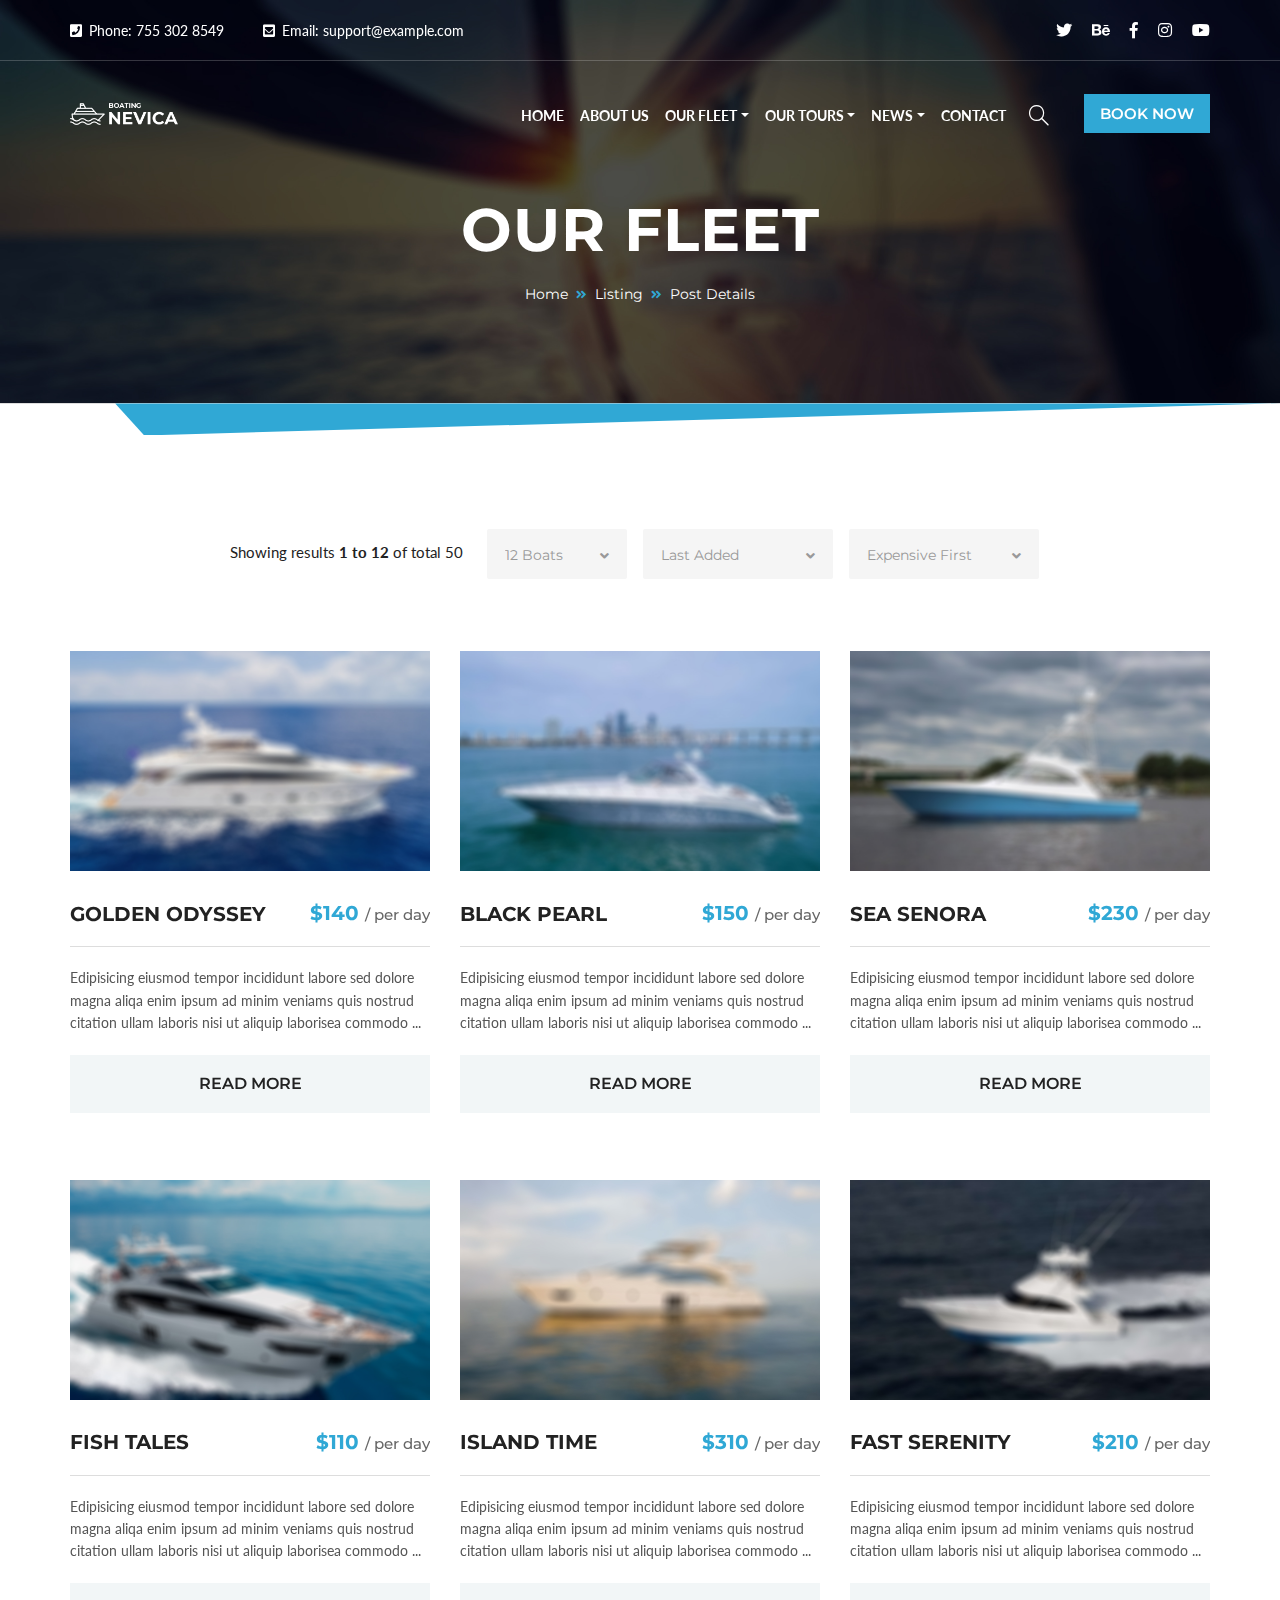
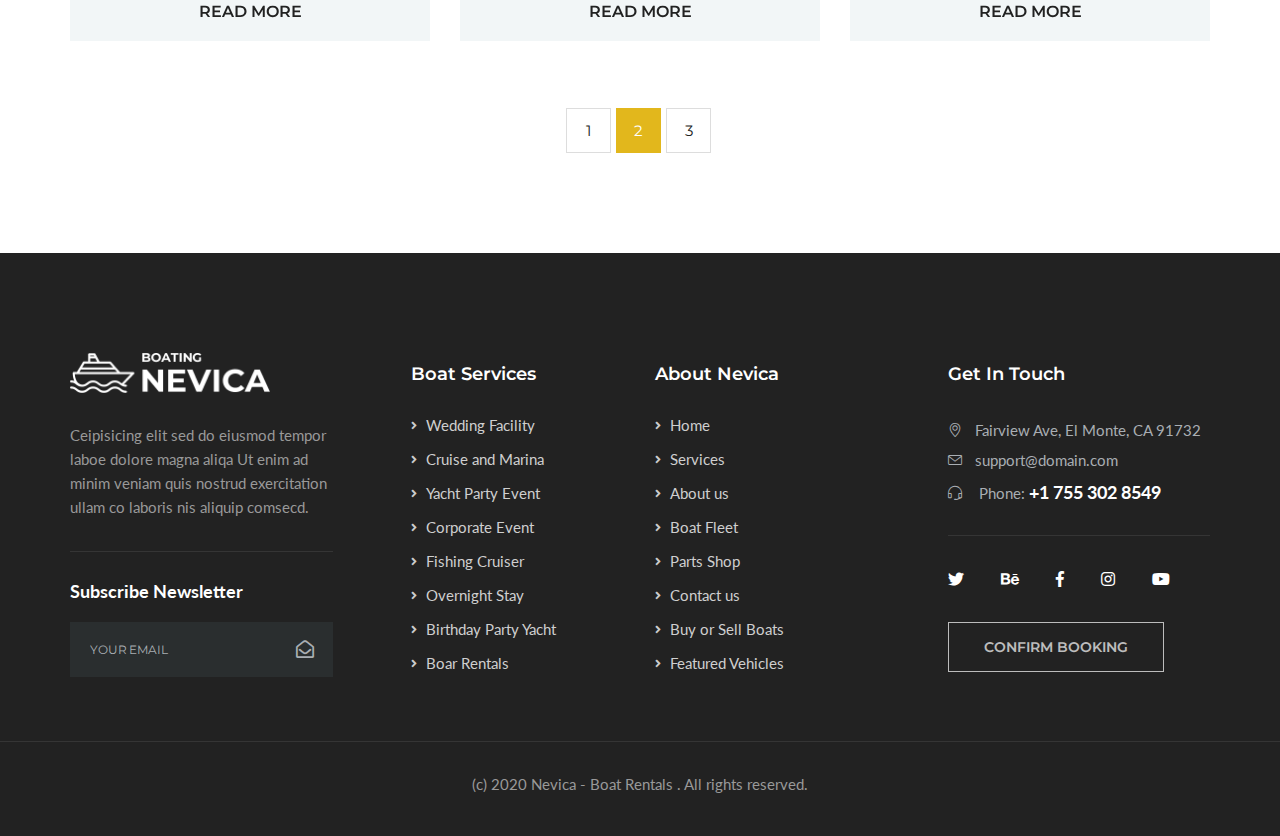
<file: gradywhite.html>
<!DOCTYPE html>
<html lang="zxx">
  <head>
      <meta charset="utf-8">
      <meta http-equiv="x-ua-compatible" content="ie=edge">
      <title>Our Fleet</title>
      <meta content="" name="description">
      <meta content="" name="keywords">
      <meta name="viewport" content="width=device-width, initial-scale=1.0">
      <meta content="telephone=no" name="format-detection">
      <meta name="HandheldFriendly" content="true">
      <link rel="stylesheet" href="assets/css/master.css">
      
      <link rel="icon" type="image/x-icon" href="favicon.ico"><!--[if lt IE 9 ]>
<script src="/assets/js/separate-js/html5shiv-3.7.2.min.js" type="text/javascript"></script><meta content="no" http-equiv="imagetoolbar">
<![endif]-->
  </head>
  <body class="page">
      <!-- Loader-->
      <div id="page-preloader"><span class="spinner border-t_second_b border-t_prim_a"></span></div>
      <!-- Loader end-->
    <div class="l-theme animated-css" data-header="sticky" data-header-top="200" data-canvas="container">
        
      <!-- ==========================-->
      <!-- SEARCH MODAL-->
      <!-- ==========================-->
      <div class="header-search open-search">
        <div class="container">
          <div class="row">
            <div class="col-sm-8 offset-sm-2 col-10 offset-1">
              <div class="navbar-search">
                <form class="search-global">
                  <input class="search-global__input" type="text" placeholder="Type to search" autocomplete="off" name="s" value=""/>
                  <button class="search-global__btn"><i class="icon stroke icon-Search"></i></button>
                  <div class="search-global__note">Begin typing your search above and press return to search.</div>
                </form>
              </div>
            </div>
          </div>
        </div>
        <button class="search-close close" type="button"><i class="fa fa-times"></i></button>
      </div>
		<!-- ==========================-->
		<!-- MOBILE MENU-->
		<!-- ==========================-->
		<div data-off-canvas="mobile-slidebar left overlay">
			<ul class="navbar-nav">
				<li class="nav-item active"><a class="nav-link" href="index.html">Home</a></li>
                <li class="nav-item "><a class="nav-link" href="about.html">About</a></li>
                <li class="nav-item "><a class="nav-link" href="listing.html">Boats Listing</a></li>
                 <li class="nav-item "><a class="nav-link" href="tours.html">Tours</a></li>
                <li class="nav-item "><a class="nav-link" href="blog.html">News</a></li>
				<li class="nav-item"><a class="nav-link" href="contacts.html">Contact</a></li>
			</ul>
		</div>
		<header class="header header-slider">
			<div class="top-bar">
				<div class="container">
					<div class="row justify-content-between align-items-center">
						<div class="col-auto">
							<div class="top-bar__item"><i class="fas fa-phone-square"></i> Phone: 755 302 8549 </div>
							<div class="top-bar__item"><i class="fas fa-envelope-square"></i> Email: support@example.com</div>
						</div>
						<div class="col-auto">
							<ul class="header-soc list-unstyled">
								<li class="header-soc__item"><a class="header-soc__link" href="#" target="_blank"><i class="ic fab fa-twitter"></i></a></li>
								<li class="header-soc__item"><a class="header-soc__link" href="#" target="_blank"><i class="ic fab fa-behance"></i></a></li>
								<li class="header-soc__item"><a class="header-soc__link" href="#" target="_blank"><i class="ic fab fa-facebook-f"></i></a></li>
								<li class="header-soc__item"><a class="header-soc__link" href="#" target="_blank"><i class="ic fab fa-instagram"></i></a></li>
								<li class="header-soc__item"><a class="header-soc__link" href="#" target="_blank"><i class="ic fab fa-youtube"></i></a></li>
							</ul>
						</div>
					</div>
				</div>
			</div>
			<div class="header-main">
				<div class="container">
					<div class="row align-items-center justify-content-between">
						<div class="col-auto">
							<a class="navbar-brand navbar-brand_light scroll" href="index.html"> <img class="normal-logo img-fluid" src="assets/img/logo-light.png" alt="logo" /> </a>
							<a class="navbar-brand navbar-brand_dark scroll" href="index.html"><img class="normal-logo img-fluid" src="assets/img/logo-dark.png" alt="logo" /></a>
						</div>
						<div class="col-auto d-xl-none">
							<!-- Mobile Trigger Start-->
							<button class="menu-mobile-button js-toggle-mobile-slidebar toggle-menu-button"><i class="toggle-menu-button-icon"><span></span><span></span><span></span><span></span><span></span><span></span></i></button>
							<!-- Mobile Trigger End-->
						</div>
						<div class="col-xl d-none d-xl-block">
							<nav class="navbar navbar-expand-lg justify-content-end" id="nav">
								<ul class="yamm main-menu navbar-nav">
									<li class="nav-item active"><a class="nav-link" href="index.html">Home</a> </li>
                                    <li class="nav-item "><a class="nav-link" href="about.html">About Us</a> </li>
                                    
									<li class="nav-item dropdown"> <a class="nav-link dropdown-toggle" href="#">Our Fleet</a>
										<div class="dropdown-menu"> 
                                            <a class="dropdown-item" href="listing.html">Boats Listing 1</a> 
                                            <a class="dropdown-item" href="listing-sidebar.html">Boats Listing 2</a> 
                                            <a class="dropdown-item" href="details.html">Boats Details</a> 
                                        </div>
									</li>
                                    <li class="nav-item dropdown"> <a class="nav-link dropdown-toggle" href="tours.html">Our Tours</a>
										<div class="dropdown-menu"> 
                                            <a class="dropdown-item" href="tours.html">Tours Listing</a> 
                                            <a class="dropdown-item" href="tour.html">Tour Details</a>  
                                        </div>
									</li>
									<li class="nav-item dropdown"><a class="nav-link dropdown-toggle" href="#">News</a>
										<div class="dropdown-menu">
                                        <a class="dropdown-item" href="blog.html">Blog main</a>
                                        <a class="dropdown-item" href="blog-grid.html">Blog grid</a>
                                        <a class="dropdown-item" href="post.html">Blog post</a>
                                        </div>
									</li>
									<li class="nav-item"><a class="nav-link" href="contacts.html">Contact</a></li>
								</ul> <span class="header-main__link btn_header_search"><i class="ic icon-magnifier"></i></span>
								<button class="header-main__btn btn btn-secondary">Book Now</button>
							</nav>
						</div>
					</div>
				</div>
			</div>
		</header>
		<!-- end .header-->
        
      <div class="section-title-page area-bg area-bg_dark area-bg_op_60">
        <div class="area-bg__inner">
          <div class="container text-center">
            <h1 class="b-title-page">Our Fleet</h1>
            <nav aria-label="breadcrumb">
              <ol class="breadcrumb">
                <li class="breadcrumb-item"><a href="index.html">Home</a></li>
                <li class="breadcrumb-item"><a href="listing-sidebar.html">Listing</a></li>
                <li class="breadcrumb-item active" aria-current="page">Post Details</li>
              </ol>
            </nav>
            <!-- end .breadcrumb-->
            
          </div>
        </div>
      </div>
      <!-- end .b-title-page-->
        
        
        
        
             
   
      
      <div class="l-main-content">
                <div class="ui-decor ui-decor_mirror ui-decor_sm-h bg-primary"></div>
          
          
               <div class="container">
          <div class="b-filter-goods b-filter-goods_center mb-5 pb-4">
            <div class="b-filter-goods__info">Showing results<strong> 1 to 12</strong>
               of total 50
            </div>
              
              
              <div class="b-filter-goods__select">
              <select class="selectpicker" data-width="140px"  title="12 Boats" multiple="multiple" data-max-options="1" data-style="ui-select">
                <option>24 Boats</option>
                <option>36 Boats</option>
              </select>
            </div>
           <div class="b-filter-goods__select">
              <select class="selectpicker" data-width="190px"  title="Last Added" multiple="multiple" data-max-options="1" data-style="ui-select">
                <option>Last Added</option>
                <option>First Added</option>
              </select>
            </div>
              
              <div class="b-filter-goods__select">
              <select class="selectpicker" data-width="190px"  title="Expensive First" multiple="multiple" data-max-options="1" data-style="ui-select">
                <option>Cheap First</option>
                <option>Expensive First</option>
              </select>
            </div>
              

            
          </div>
      
          
          <div class="b-goods-group-2 row">
            
              
              <div class="col-xl-4 col-md-6">
              <div class="b-goods-flip">
                <button class="flip-btn"><span></span><span class="flip-btn-mdl"></span><span></span></button>
                <div class="flip-container">
                  <div class="flipper">
                    <div class="flip__front">
                      <div class="b-goods-flip__img"><img class="img-scale" src="assets/img/b001.jpg" alt="photo"/></div>
                      <div class="b-goods-flip__main">
                        <div class="b-goods-flip__header row no-gutters align-items-center">
                          <div class="col"><a class="b-goods-flip__title" href="#">GOLDEN ODYSSEY</a></div>
                          <div class="col-auto">
                            <div class="b-goods-flip__price text-primary">$140 <span>/ per day</span></div>
                          </div>
                        </div>
                          <div class="b-goods-descrip_nev_wrap">
								<div class="b-ex-info">Edipisicing eiusmod tempor incididunt labore sed dolore magna aliqa enim ipsum ad minim veniams quis nostrud citation ullam laboris nisi ut aliquip laborisea commodo ...</div>
                                <a class="btn btn-default w-100" href="details.html">READ MORE</a>
				         </div>
                      </div>
                    </div>
                    <div class="flip__back">
                      <div class="b-goods-flip__header">
                        <div class="b-goods-flip__title">GOLDEN ODYSSEY</div>
                        <div class="b-goods-flip__category">Classic Boat</div>
                        <div class="flip-btn-hide"></div>
                      </div>
                      <div class="b-goods-flip-info">
                        <div class="b-goods-flip-info__item row no-gutters justify-content-between"><span class="b-goods-flip-info__title col-auto">Make</span><span class="b-goods-flip-info__desc col-auto">Celebrations</span></div>
                        <div class="b-goods-flip-info__item row no-gutters justify-content-between"><span class="b-goods-flip-info__title col-auto">Engine Model:</span><span class="b-goods-flip-info__desc col-auto">C32A</span></div>
                        <div class="b-goods-flip-info__item row no-gutters justify-content-between"><span class="b-goods-flip-info__title col-auto">Length</span><span class="b-goods-flip-info__desc col-auto">110 ft</span></div>
                          <div class="b-goods-flip-info__item row no-gutters justify-content-between"><span class="b-goods-flip-info__title col-auto">Passengers</span><span class="b-goods-flip-info__desc col-auto">34</span></div>
                           <div class="b-goods-flip-info__item row no-gutters justify-content-between"><span class="b-goods-flip-info__title col-auto">Master Bedroom</span><span class="b-goods-flip-info__desc col-auto">12</span></div>
                        <div class="b-goods-flip-info__item row no-gutters justify-content-between"><span class="b-goods-flip-info__title col-auto">Gross Weight</span><span class="b-goods-flip-info__desc col-auto">278,000 lb</span></div>
                          <div class="b-goods-flip-info__item row no-gutters justify-content-between"><span class="b-goods-flip-info__title col-auto">Hull Material</span><span class="b-goods-flip-info__desc col-auto">Fiberglass</span></div>
                        <div class="b-goods-flip-info__item row no-gutters justify-content-between"><span class="b-goods-flip-info__title col-auto">Draft</span><span class="b-goods-flip-info__desc col-auto">5.92 ft</span></div>
                          <div class="b-goods-flip-info__item row no-gutters justify-content-between"><span class="b-goods-flip-info__title col-auto">Fuel Capacity</span><span class="b-goods-flip-info__desc col-auto">6150 Gallons</span></div>
                        <div class="b-goods-flip-info__item row no-gutters justify-content-between"><span class="b-goods-flip-info__title col-auto">Manufacturer</span><span class="b-goods-flip-info__desc col-auto">Caterpillar</span></div>
                          
                      </div>
                      
                    </div>
                  </div>
                </div>
              </div>
            </div>   <!-- end .b-goods-->
              
              <div class="col-xl-4 col-md-6">
              <div class="b-goods-flip">
                <button class="flip-btn"><span></span><span class="flip-btn-mdl"></span><span></span></button>
                <div class="flip-container">
                  <div class="flipper">
                    <div class="flip__front">
                      <div class="b-goods-flip__img"><img class="img-scale" src="assets/img/b002.jpg" alt="photo"/></div>
                      <div class="b-goods-flip__main">
                        <div class="b-goods-flip__header row no-gutters align-items-center">
                          <div class="col"><a class="b-goods-flip__title" href="#">Black pearl</a></div>
                          <div class="col-auto">
                            <div class="b-goods-flip__price text-primary">$150 <span>/ per day</span></div>
                          </div>
                        </div>
                          <div class="b-goods-descrip_nev_wrap">
								<div class="b-ex-info">Edipisicing eiusmod tempor incididunt labore sed dolore magna aliqa enim ipsum ad minim veniams quis nostrud citation ullam laboris nisi ut aliquip laborisea commodo ...</div>
                                <a class="btn btn-default w-100" href="details.html">READ MORE</a>
				         </div>
                      </div>
                    </div>
                    <div class="flip__back">
                      <div class="b-goods-flip__header">
                        <div class="b-goods-flip__title">Black pearl</div>
                        <div class="b-goods-flip__category">Classic Boat</div>
                        <div class="flip-btn-hide"></div>
                      </div>
                      <div class="b-goods-flip-info">
                        <div class="b-goods-flip-info__item row no-gutters justify-content-between"><span class="b-goods-flip-info__title col-auto">Make</span><span class="b-goods-flip-info__desc col-auto">Celebrations</span></div>
                        <div class="b-goods-flip-info__item row no-gutters justify-content-between"><span class="b-goods-flip-info__title col-auto">Engine Model:</span><span class="b-goods-flip-info__desc col-auto">C32A</span></div>
                        <div class="b-goods-flip-info__item row no-gutters justify-content-between"><span class="b-goods-flip-info__title col-auto">Length</span><span class="b-goods-flip-info__desc col-auto">110 ft</span></div>
                          <div class="b-goods-flip-info__item row no-gutters justify-content-between"><span class="b-goods-flip-info__title col-auto">Passengers</span><span class="b-goods-flip-info__desc col-auto">34</span></div>
                           <div class="b-goods-flip-info__item row no-gutters justify-content-between"><span class="b-goods-flip-info__title col-auto">Master Bedroom</span><span class="b-goods-flip-info__desc col-auto">12</span></div>
                        <div class="b-goods-flip-info__item row no-gutters justify-content-between"><span class="b-goods-flip-info__title col-auto">Gross Weight</span><span class="b-goods-flip-info__desc col-auto">278,000 lb</span></div>
                          <div class="b-goods-flip-info__item row no-gutters justify-content-between"><span class="b-goods-flip-info__title col-auto">Hull Material</span><span class="b-goods-flip-info__desc col-auto">Fiberglass</span></div>
                        <div class="b-goods-flip-info__item row no-gutters justify-content-between"><span class="b-goods-flip-info__title col-auto">Draft</span><span class="b-goods-flip-info__desc col-auto">5.92 ft</span></div>
                          <div class="b-goods-flip-info__item row no-gutters justify-content-between"><span class="b-goods-flip-info__title col-auto">Fuel Capacity</span><span class="b-goods-flip-info__desc col-auto">6150 Gallons</span></div>
                        <div class="b-goods-flip-info__item row no-gutters justify-content-between"><span class="b-goods-flip-info__title col-auto">Manufacturer</span><span class="b-goods-flip-info__desc col-auto">Caterpillar</span></div>
                          
                      </div>
                      
                    </div>
                  </div>
                </div>
              </div>
            </div>   <!-- end .b-goods-->
              
              
              
              
              <div class="col-xl-4 col-md-6">
              <div class="b-goods-flip">
                <button class="flip-btn"><span></span><span class="flip-btn-mdl"></span><span></span></button>
                <div class="flip-container">
                  <div class="flipper">
                    <div class="flip__front">
                      <div class="b-goods-flip__img"><img class="img-scale" src="assets/img/b003.jpg" alt="photo"/></div>
                      <div class="b-goods-flip__main">
                        <div class="b-goods-flip__header row no-gutters align-items-center">
                          <div class="col"><a class="b-goods-flip__title" href="#">Sea Senora</a></div>
                          <div class="col-auto">
                            <div class="b-goods-flip__price text-primary">$230 <span>/ per day</span></div>
                          </div>
                        </div>
                          <div class="b-goods-descrip_nev_wrap">
								<div class="b-ex-info">Edipisicing eiusmod tempor incididunt labore sed dolore magna aliqa enim ipsum ad minim veniams quis nostrud citation ullam laboris nisi ut aliquip laborisea commodo ...</div>
                                <a class="btn btn-default w-100" href="details.html">READ MORE</a>
				         </div>
                      </div>
                    </div>
                    <div class="flip__back">
                      <div class="b-goods-flip__header">
                        <div class="b-goods-flip__title">Sea Senora</div>
                        <div class="b-goods-flip__category">Classic Boat</div>
                        <div class="flip-btn-hide"></div>
                      </div>
                      <div class="b-goods-flip-info">
                        <div class="b-goods-flip-info__item row no-gutters justify-content-between"><span class="b-goods-flip-info__title col-auto">Make</span><span class="b-goods-flip-info__desc col-auto">Celebrations</span></div>
                        <div class="b-goods-flip-info__item row no-gutters justify-content-between"><span class="b-goods-flip-info__title col-auto">Engine Model:</span><span class="b-goods-flip-info__desc col-auto">C32A</span></div>
                        <div class="b-goods-flip-info__item row no-gutters justify-content-between"><span class="b-goods-flip-info__title col-auto">Length</span><span class="b-goods-flip-info__desc col-auto">110 ft</span></div>
                          <div class="b-goods-flip-info__item row no-gutters justify-content-between"><span class="b-goods-flip-info__title col-auto">Passengers</span><span class="b-goods-flip-info__desc col-auto">34</span></div>
                           <div class="b-goods-flip-info__item row no-gutters justify-content-between"><span class="b-goods-flip-info__title col-auto">Master Bedroom</span><span class="b-goods-flip-info__desc col-auto">12</span></div>
                        <div class="b-goods-flip-info__item row no-gutters justify-content-between"><span class="b-goods-flip-info__title col-auto">Gross Weight</span><span class="b-goods-flip-info__desc col-auto">278,000 lb</span></div>
                          <div class="b-goods-flip-info__item row no-gutters justify-content-between"><span class="b-goods-flip-info__title col-auto">Hull Material</span><span class="b-goods-flip-info__desc col-auto">Fiberglass</span></div>
                        <div class="b-goods-flip-info__item row no-gutters justify-content-between"><span class="b-goods-flip-info__title col-auto">Draft</span><span class="b-goods-flip-info__desc col-auto">5.92 ft</span></div>
                          <div class="b-goods-flip-info__item row no-gutters justify-content-between"><span class="b-goods-flip-info__title col-auto">Fuel Capacity</span><span class="b-goods-flip-info__desc col-auto">6150 Gallons</span></div>
                        <div class="b-goods-flip-info__item row no-gutters justify-content-between"><span class="b-goods-flip-info__title col-auto">Manufacturer</span><span class="b-goods-flip-info__desc col-auto">Caterpillar</span></div>
                          
                      </div>
                      
                    </div>
                  </div>
                </div>
              </div>
            </div>   <!-- end .b-goods-->
              
              
            
          </div>
                   
                   
          <div class="b-goods-group-2 row">
            

              
              
              <div class="col-xl-4 col-md-6">
              <div class="b-goods-flip">
                <button class="flip-btn"><span></span><span class="flip-btn-mdl"></span><span></span></button>
                <div class="flip-container">
                  <div class="flipper">
                    <div class="flip__front">
                      <div class="b-goods-flip__img"><img class="img-scale" src="assets/img/b004.jpg" alt="photo"/></div>
                      <div class="b-goods-flip__main">
                        <div class="b-goods-flip__header row no-gutters align-items-center">
                          <div class="col"><a class="b-goods-flip__title" href="#">Fish Tales</a></div>
                          <div class="col-auto">
                            <div class="b-goods-flip__price text-primary">$110 <span>/ per day</span></div>
                          </div>
                        </div>
                          <div class="b-goods-descrip_nev_wrap">
								<div class="b-ex-info">Edipisicing eiusmod tempor incididunt labore sed dolore magna aliqa enim ipsum ad minim veniams quis nostrud citation ullam laboris nisi ut aliquip laborisea commodo ...</div>
                                <a class="btn btn-default w-100" href="details.html">READ MORE</a>
				         </div>
                      </div>
                    </div>
                    <div class="flip__back">
                      <div class="b-goods-flip__header">
                        <div class="b-goods-flip__title">Fish Tales</div>
                        <div class="b-goods-flip__category">Classic Boat</div>
                        <div class="flip-btn-hide"></div>
                      </div>
                      <div class="b-goods-flip-info">
                        <div class="b-goods-flip-info__item row no-gutters justify-content-between"><span class="b-goods-flip-info__title col-auto">Make</span><span class="b-goods-flip-info__desc col-auto">Celebrations</span></div>
                        <div class="b-goods-flip-info__item row no-gutters justify-content-between"><span class="b-goods-flip-info__title col-auto">Engine Model:</span><span class="b-goods-flip-info__desc col-auto">C32A</span></div>
                        <div class="b-goods-flip-info__item row no-gutters justify-content-between"><span class="b-goods-flip-info__title col-auto">Length</span><span class="b-goods-flip-info__desc col-auto">110 ft</span></div>
                          <div class="b-goods-flip-info__item row no-gutters justify-content-between"><span class="b-goods-flip-info__title col-auto">Passengers</span><span class="b-goods-flip-info__desc col-auto">34</span></div>
                           <div class="b-goods-flip-info__item row no-gutters justify-content-between"><span class="b-goods-flip-info__title col-auto">Master Bedroom</span><span class="b-goods-flip-info__desc col-auto">12</span></div>
                        <div class="b-goods-flip-info__item row no-gutters justify-content-between"><span class="b-goods-flip-info__title col-auto">Gross Weight</span><span class="b-goods-flip-info__desc col-auto">278,000 lb</span></div>
                          <div class="b-goods-flip-info__item row no-gutters justify-content-between"><span class="b-goods-flip-info__title col-auto">Hull Material</span><span class="b-goods-flip-info__desc col-auto">Fiberglass</span></div>
                        <div class="b-goods-flip-info__item row no-gutters justify-content-between"><span class="b-goods-flip-info__title col-auto">Draft</span><span class="b-goods-flip-info__desc col-auto">5.92 ft</span></div>
                          <div class="b-goods-flip-info__item row no-gutters justify-content-between"><span class="b-goods-flip-info__title col-auto">Fuel Capacity</span><span class="b-goods-flip-info__desc col-auto">6150 Gallons</span></div>
                        <div class="b-goods-flip-info__item row no-gutters justify-content-between"><span class="b-goods-flip-info__title col-auto">Manufacturer</span><span class="b-goods-flip-info__desc col-auto">Caterpillar</span></div>
                          
                      </div>
                      
                    </div>
                  </div>
                </div>
              </div>
            </div>   <!-- end .b-goods-->
              
              
              
              
              <div class="col-xl-4 col-md-6">
              <div class="b-goods-flip">
                <button class="flip-btn"><span></span><span class="flip-btn-mdl"></span><span></span></button>
                <div class="flip-container">
                  <div class="flipper">
                    <div class="flip__front">
                      <div class="b-goods-flip__img"><img class="img-scale" src="assets/img/b005.jpg" alt="photo"/></div>
                      <div class="b-goods-flip__main">
                        <div class="b-goods-flip__header row no-gutters align-items-center">
                          <div class="col"><a class="b-goods-flip__title" href="#">Island Time</a></div>
                          <div class="col-auto">
                            <div class="b-goods-flip__price text-primary">$310 <span>/ per day</span></div>
                          </div>
                        </div>
                          <div class="b-goods-descrip_nev_wrap">
								<div class="b-ex-info">Edipisicing eiusmod tempor incididunt labore sed dolore magna aliqa enim ipsum ad minim veniams quis nostrud citation ullam laboris nisi ut aliquip laborisea commodo ...</div>
                                <a class="btn btn-default w-100" href="details.html">READ MORE</a>
				         </div>
                      </div>
                    </div>
                    <div class="flip__back">
                      <div class="b-goods-flip__header">
                        <div class="b-goods-flip__title">Island Time</div>
                        <div class="b-goods-flip__category">Classic Boat</div>
                        <div class="flip-btn-hide"></div>
                      </div>
                      <div class="b-goods-flip-info">
                        <div class="b-goods-flip-info__item row no-gutters justify-content-between"><span class="b-goods-flip-info__title col-auto">Make</span><span class="b-goods-flip-info__desc col-auto">Celebrations</span></div>
                        <div class="b-goods-flip-info__item row no-gutters justify-content-between"><span class="b-goods-flip-info__title col-auto">Engine Model:</span><span class="b-goods-flip-info__desc col-auto">C32A</span></div>
                        <div class="b-goods-flip-info__item row no-gutters justify-content-between"><span class="b-goods-flip-info__title col-auto">Length</span><span class="b-goods-flip-info__desc col-auto">110 ft</span></div>
                          <div class="b-goods-flip-info__item row no-gutters justify-content-between"><span class="b-goods-flip-info__title col-auto">Passengers</span><span class="b-goods-flip-info__desc col-auto">34</span></div>
                           <div class="b-goods-flip-info__item row no-gutters justify-content-between"><span class="b-goods-flip-info__title col-auto">Master Bedroom</span><span class="b-goods-flip-info__desc col-auto">12</span></div>
                        <div class="b-goods-flip-info__item row no-gutters justify-content-between"><span class="b-goods-flip-info__title col-auto">Gross Weight</span><span class="b-goods-flip-info__desc col-auto">278,000 lb</span></div>
                          <div class="b-goods-flip-info__item row no-gutters justify-content-between"><span class="b-goods-flip-info__title col-auto">Hull Material</span><span class="b-goods-flip-info__desc col-auto">Fiberglass</span></div>
                        <div class="b-goods-flip-info__item row no-gutters justify-content-between"><span class="b-goods-flip-info__title col-auto">Draft</span><span class="b-goods-flip-info__desc col-auto">5.92 ft</span></div>
                          <div class="b-goods-flip-info__item row no-gutters justify-content-between"><span class="b-goods-flip-info__title col-auto">Fuel Capacity</span><span class="b-goods-flip-info__desc col-auto">6150 Gallons</span></div>
                        <div class="b-goods-flip-info__item row no-gutters justify-content-between"><span class="b-goods-flip-info__title col-auto">Manufacturer</span><span class="b-goods-flip-info__desc col-auto">Caterpillar</span></div>
                          
                      </div>
                      
                    </div>
                  </div>
                </div>
              </div>
            </div>   <!-- end .b-goods-->
              
              
              
              <div class="col-xl-4 col-md-6">
              <div class="b-goods-flip">
                <button class="flip-btn"><span></span><span class="flip-btn-mdl"></span><span></span></button>
                <div class="flip-container">
                  <div class="flipper">
                    <div class="flip__front">
                      <div class="b-goods-flip__img"><img class="img-scale" src="assets/img/b006.jpg" alt="photo"/></div>
                      <div class="b-goods-flip__main">
                        <div class="b-goods-flip__header row no-gutters align-items-center">
                          <div class="col"><a class="b-goods-flip__title" href="#">Fast Serenity</a></div>
                          <div class="col-auto">
                            <div class="b-goods-flip__price text-primary">$210 <span>/ per day</span></div>
                          </div>
                        </div>
                          <div class="b-goods-descrip_nev_wrap">
								<div class="b-ex-info">Edipisicing eiusmod tempor incididunt labore sed dolore magna aliqa enim ipsum ad minim veniams quis nostrud citation ullam laboris nisi ut aliquip laborisea commodo ...</div>
                                <a class="btn btn-default w-100" href="details.html">READ MORE</a>
				         </div>
                      </div>
                    </div>
                    <div class="flip__back">
                      <div class="b-goods-flip__header">
                        <div class="b-goods-flip__title">Fast Serenity</div>
                        <div class="b-goods-flip__category">Classic Boat</div>
                        <div class="flip-btn-hide"></div>
                      </div>
                      <div class="b-goods-flip-info">
                        <div class="b-goods-flip-info__item row no-gutters justify-content-between"><span class="b-goods-flip-info__title col-auto">Make</span><span class="b-goods-flip-info__desc col-auto">Celebrations</span></div>
                        <div class="b-goods-flip-info__item row no-gutters justify-content-between"><span class="b-goods-flip-info__title col-auto">Engine Model:</span><span class="b-goods-flip-info__desc col-auto">C32A</span></div>
                        <div class="b-goods-flip-info__item row no-gutters justify-content-between"><span class="b-goods-flip-info__title col-auto">Length</span><span class="b-goods-flip-info__desc col-auto">110 ft</span></div>
                          <div class="b-goods-flip-info__item row no-gutters justify-content-between"><span class="b-goods-flip-info__title col-auto">Passengers</span><span class="b-goods-flip-info__desc col-auto">34</span></div>
                           <div class="b-goods-flip-info__item row no-gutters justify-content-between"><span class="b-goods-flip-info__title col-auto">Master Bedroom</span><span class="b-goods-flip-info__desc col-auto">12</span></div>
                        <div class="b-goods-flip-info__item row no-gutters justify-content-between"><span class="b-goods-flip-info__title col-auto">Gross Weight</span><span class="b-goods-flip-info__desc col-auto">278,000 lb</span></div>
                          <div class="b-goods-flip-info__item row no-gutters justify-content-between"><span class="b-goods-flip-info__title col-auto">Hull Material</span><span class="b-goods-flip-info__desc col-auto">Fiberglass</span></div>
                        <div class="b-goods-flip-info__item row no-gutters justify-content-between"><span class="b-goods-flip-info__title col-auto">Draft</span><span class="b-goods-flip-info__desc col-auto">5.92 ft</span></div>
                          <div class="b-goods-flip-info__item row no-gutters justify-content-between"><span class="b-goods-flip-info__title col-auto">Fuel Capacity</span><span class="b-goods-flip-info__desc col-auto">6150 Gallons</span></div>
                        <div class="b-goods-flip-info__item row no-gutters justify-content-between"><span class="b-goods-flip-info__title col-auto">Manufacturer</span><span class="b-goods-flip-info__desc col-auto">Caterpillar</span></div>
                          
                      </div>
                      
                    </div>
                  </div>
                </div>
              </div>
            </div>   <!-- end .b-goods-->
              
              

              
          </div>
                   
                     
                   
                   
          <nav aria-label="Page navigation example">
            <ul class="pagination justify-content-center">
              <li class="page-item"><a class="page-link" href="#">1</a></li>
              <li class="page-item active"><a class="page-link" href="#">2</a></li>
              <li class="page-item"><a class="page-link" href="#">3</a></li>
            </ul>
          </nav>
        </div>
          
        
          
          
      </div>
        
        
        
 	<footer class="footer">
			<div class="container">
				<div class="row">
					<div class="col-lg-3 col-md-6">
						<div class="footer-section">
							<a class="footer__logo" href="index.html"><img class="img-fluid" src="assets/img/logo-light.png" alt="Logo"></a>
							<div class="footer-info">Ceipisicing elit sed do eiusmod tempor laboe dolore magna aliqa Ut enim ad minim veniam quis nostrud exercitation ullam co laboris nis aliquip comsecd.</div>
						</div>
						<section class="footer-section">
							<h3 class="footer-section__title footer-section__title_sm">Subscribe Newsletter</h3>
							<form class="footer-form">
								<div class="form-group">
									<input class="footer-form__input form-control" type="email" placeholder="your email"><i class="ic far fa-envelope-open"></i> </div>
							</form>
						</section>
					</div>
					<div class="col-lg-3 col-md-6">
						<section class="footer-section footer-section_link pl-5">
							<h3 class="footer-section__title">Boat Services</h3>
							<ul class="footer-list list-unstyled">
								<li><a href="#">Wedding Facility</a></li>
								<li><a href="#">Cruise and Marina</a></li>
								<li><a href="#">Yacht Party Event</a></li>
								<li><a href="#">Corporate Event</a></li>
								<li><a href="#">Fishing Cruiser</a></li>
								<li><a href="#">Overnight Stay</a></li>
								<li><a href="#">Birthday Party Yacht</a></li>
								<li><a href="#">Boar Rentals</a></li>
							</ul>
						</section>
					</div>
					<div class="col-lg-3 col-md-6">
						<section class="footer-section footer-section_link">
							<h3 class="footer-section__title">About Nevica</h3>
							<ul class="footer-list list-unstyled">
								<li><a href="#"> Home</a></li>
								<li><a href="#">Services</a></li>
								<li><a href="#">About us</a></li>
								<li><a href="#">Boat Fleet</a></li>
								<li><a href="#">Parts Shop </a></li>
								<li><a href="#">Contact us</a></li>
								<li><a href="#">Buy or Sell Boats</a></li>
								<li><a href="#">Featured Vehicles</a></li>
							</ul>
						</section>
					</div>
					<div class="col-lg-3 col-md-6">
						<section class="footer-section">
							<h3 class="footer-section__title">Get In Touch</h3>
							<div class="footer-contacts">
								<div class="footer-contacts__item"><i class="ic icon-location-pin"></i>Fairview Ave, El Monte, CA 91732</div>
								<div class="footer-contacts__item"><i class="ic icon-envelope"></i><a href="mailto:support@domain.com">support@domain.com</a></div>
								<div class="footer-contacts__item"><i class="ic icon-earphones-alt"></i> Phone: <a class="footer-contacts__phone" href="tel:+17553028549">+1 755 302 8549</a> </div>
							</div>
							<ul class="footer-soc list-unstyled">
								<li class="footer-soc__item"><a class="footer-soc__link" href="#" target="_blank"><i class="ic fab fa-twitter"></i></a></li>
								<li class="footer-soc__item"><a class="footer-soc__link" href="#" target="_blank"><i class="ic fab fa-behance"></i></a></li>
								<li class="footer-soc__item"><a class="footer-soc__link" href="#" target="_blank"><i class="ic fab fa-facebook-f"></i></a></li>
								<li class="footer-soc__item"><a class="footer-soc__link" href="#" target="_blank"><i class="ic fab fa-instagram"></i></a></li>
								<li class="footer-soc__item"><a class="footer-soc__link" href="#" target="_blank"><i class="ic fab fa-youtube"></i></a></li>
							</ul><a class="btn btn-white" href="#">confirm booking</a> </section>
					</div>
				</div>
			</div>
			<div class="footer-copyright">
				<div class="container">(c) 2020 Nevica - Boat Rentals . All rights reserved.</div>
			</div>
		</footer>
		<!-- .footer-->
    </div>
    <!-- end layout-theme-->
    
    
    <!-- ++++++++++++-->
    <!-- MAIN SCRIPTS-->
    <!-- ++++++++++++-->
    <script src="assets/libs/jquery-3.3.1.min.js" ></script>
    <script src="assets/libs/jquery-migrate-1.4.1.min.js"></script>
    <!-- Bootstrap-->
    <script src="assets/plugins/popever/popper.min.js" ></script>
    <script src="assets/libs/bootstrap-4.1.3/js/bootstrap.min.js" ></script>
    <!---->
    <!-- Color scheme-->
    <script src="assets/plugins/switcher/js/dmss.js"></script>
    <!-- Select customization & Color scheme-->
    <script src="assets/libs/bootstrap-select.min.js"></script>
    <!-- Pop-up window-->
    <script src="assets/plugins/magnific-popup/jquery.magnific-popup.min.js"></script>
    <!-- Headers scripts-->
    <script src="assets/plugins/headers/slidebar.js"></script>
    <script src="assets/plugins/headers/header.js"></script>
    <!-- Mail scripts-->
    <script src="assets/plugins/jqBootstrapValidation.js"></script>
    <script src="assets/plugins/contact_me.js"></script>
    <!-- Progress numbers-->
    <script src="assets/plugins/rendro-easy-pie-chart/jquery.easypiechart.min.js"></script>
    <script src="assets/plugins/rendro-easy-pie-chart/jquery.waypoints.min.js"></script>
    <!-- Animations-->
    <script src="assets/plugins/scrollreveal/scrollreveal.min.js"></script>
    <!-- Scale images-->
    <script src="assets/plugins/ofi.min.js"></script>
    <!-- User customization-->
    <script src="assets/js/custom.js"></script>
      
     
  </body>
</html>
</file>
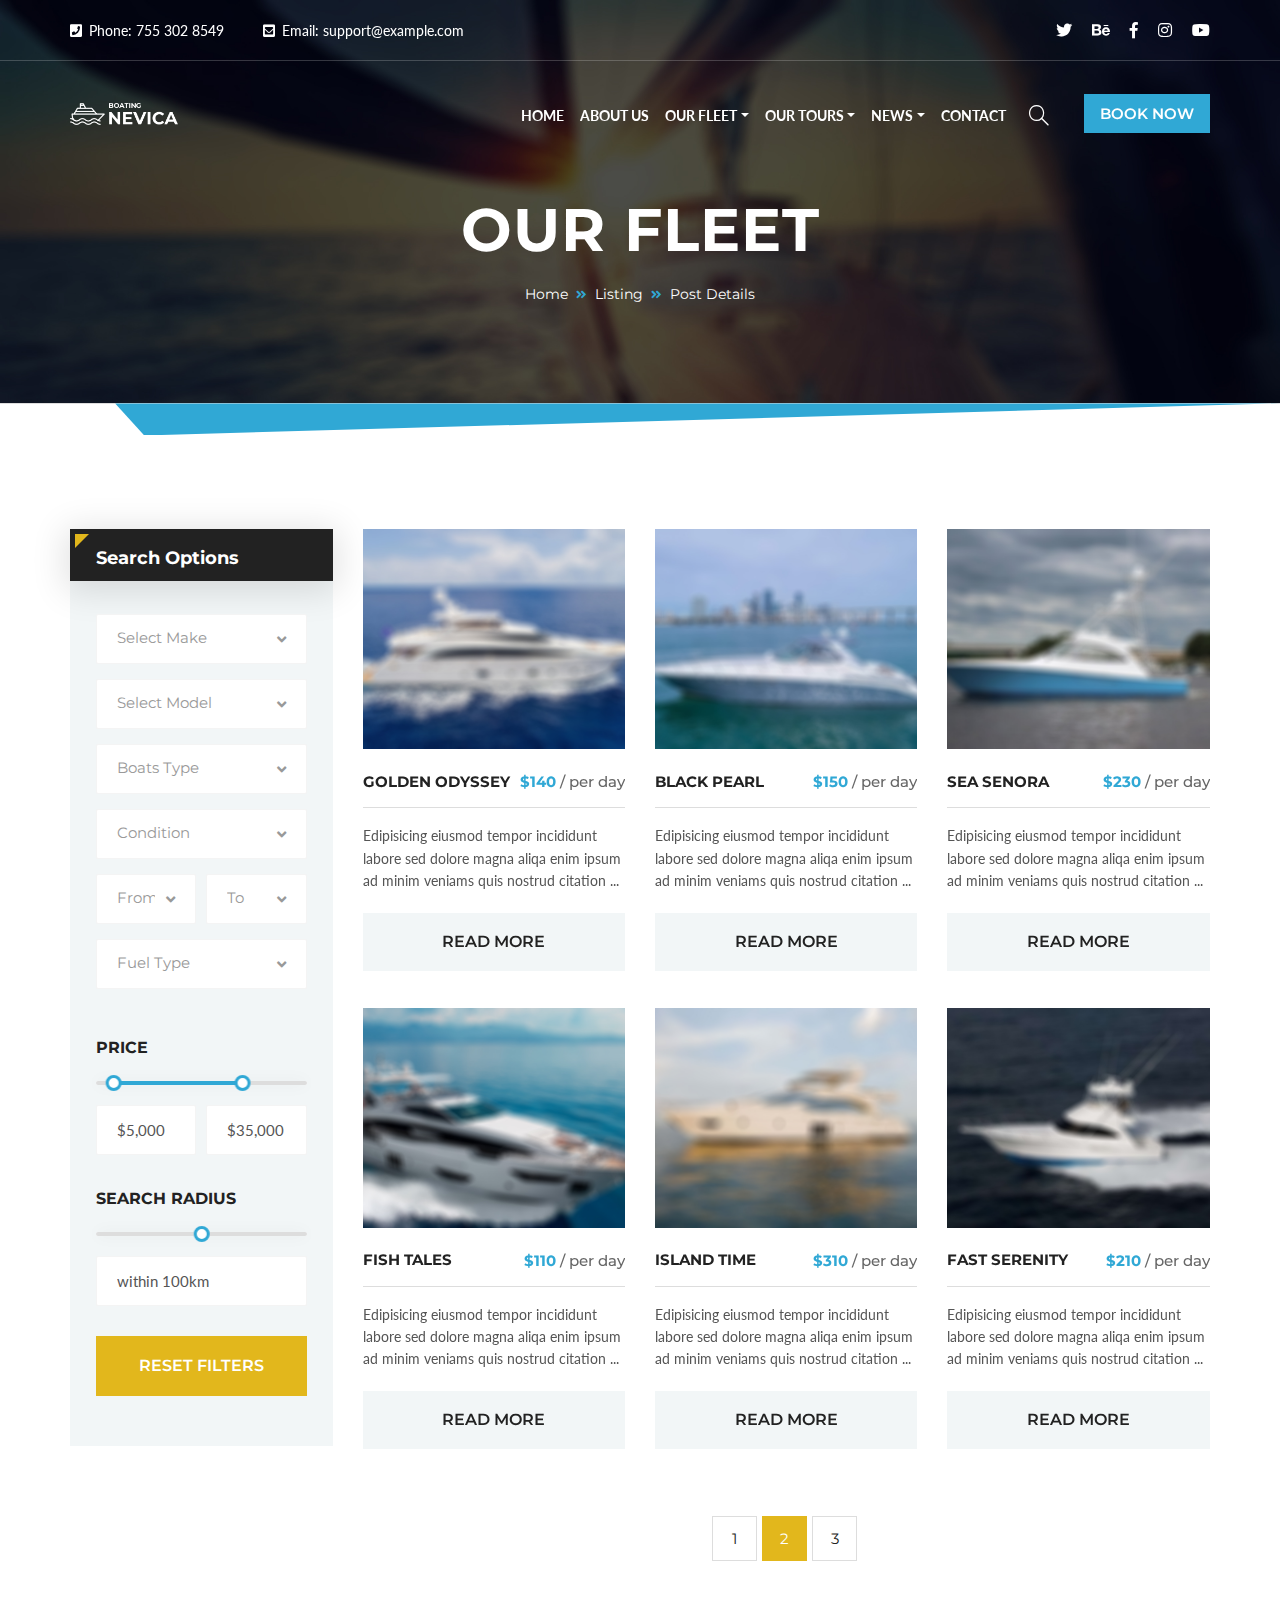
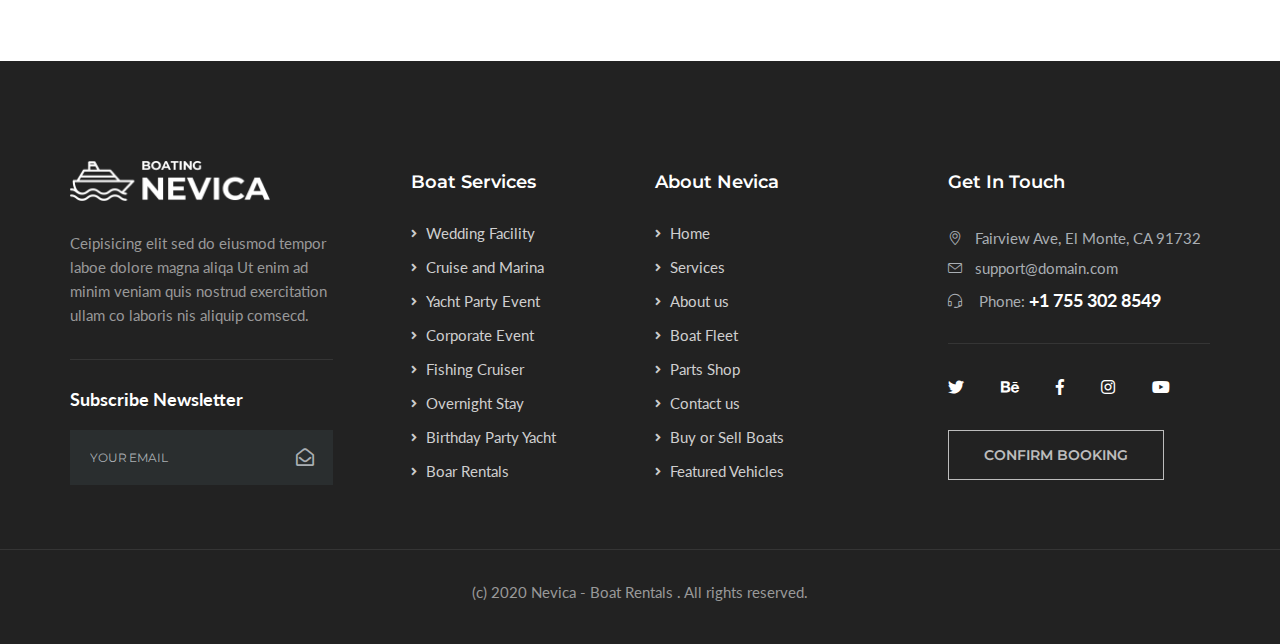
<file: listing-sidebar.html>
<!DOCTYPE html>
<html lang="zxx">
  <head>
      <meta charset="utf-8">
      <meta http-equiv="x-ua-compatible" content="ie=edge">
      <title>Our Fleet</title>
      <meta content="" name="description">
      <meta content="" name="keywords">
      <meta name="viewport" content="width=device-width, initial-scale=1.0">
      <meta content="telephone=no" name="format-detection">
      <meta name="HandheldFriendly" content="true">
      <link rel="stylesheet" href="assets/css/master.css">
      
      <link rel="icon" type="image/x-icon" href="favicon.ico"><!--[if lt IE 9 ]>
<script src="/assets/js/separate-js/html5shiv-3.7.2.min.js" type="text/javascript"></script><meta content="no" http-equiv="imagetoolbar">
<![endif]-->
  </head>
  <body class="page">
      <!-- Loader-->
      <div id="page-preloader"><span class="spinner border-t_second_b border-t_prim_a"></span></div>
      <!-- Loader end-->
    <div class="l-theme animated-css" data-header="sticky" data-header-top="200" data-canvas="container">
        
      <!-- ==========================-->
      <!-- SEARCH MODAL-->
      <!-- ==========================-->
      <div class="header-search open-search">
        <div class="container">
          <div class="row">
            <div class="col-sm-8 offset-sm-2 col-10 offset-1">
              <div class="navbar-search">
                <form class="search-global">
                  <input class="search-global__input" type="text" placeholder="Type to search" autocomplete="off" name="s" value=""/>
                  <button class="search-global__btn"><i class="icon stroke icon-Search"></i></button>
                  <div class="search-global__note">Begin typing your search above and press return to search.</div>
                </form>
              </div>
            </div>
          </div>
        </div>
        <button class="search-close close" type="button"><i class="fa fa-times"></i></button>
      </div>
		<!-- ==========================-->
		<!-- MOBILE MENU-->
		<!-- ==========================-->
		<div data-off-canvas="mobile-slidebar left overlay">
			<ul class="navbar-nav">
				<li class="nav-item active"><a class="nav-link" href="index.html">Home</a></li>
                <li class="nav-item "><a class="nav-link" href="about.html">About</a></li>
                <li class="nav-item "><a class="nav-link" href="listing.html">Boats Listing</a></li>
                 <li class="nav-item "><a class="nav-link" href="tours.html">Tours</a></li>
                <li class="nav-item "><a class="nav-link" href="blog.html">News</a></li>
				<li class="nav-item"><a class="nav-link" href="contacts.html">Contact</a></li>
			</ul>
		</div>
		<header class="header header-slider">
			<div class="top-bar">
				<div class="container">
					<div class="row justify-content-between align-items-center">
						<div class="col-auto">
							<div class="top-bar__item"><i class="fas fa-phone-square"></i> Phone: 755 302 8549 </div>
							<div class="top-bar__item"><i class="fas fa-envelope-square"></i> Email: support@example.com</div>
						</div>
						<div class="col-auto">
							<ul class="header-soc list-unstyled">
								<li class="header-soc__item"><a class="header-soc__link" href="#" target="_blank"><i class="ic fab fa-twitter"></i></a></li>
								<li class="header-soc__item"><a class="header-soc__link" href="#" target="_blank"><i class="ic fab fa-behance"></i></a></li>
								<li class="header-soc__item"><a class="header-soc__link" href="#" target="_blank"><i class="ic fab fa-facebook-f"></i></a></li>
								<li class="header-soc__item"><a class="header-soc__link" href="#" target="_blank"><i class="ic fab fa-instagram"></i></a></li>
								<li class="header-soc__item"><a class="header-soc__link" href="#" target="_blank"><i class="ic fab fa-youtube"></i></a></li>
							</ul>
						</div>
					</div>
				</div>
			</div>
			<div class="header-main">
				<div class="container">
					<div class="row align-items-center justify-content-between">
						<div class="col-auto">
							<a class="navbar-brand navbar-brand_light scroll" href="index.html"> <img class="normal-logo img-fluid" src="assets/img/logo-light.png" alt="logo" /> </a>
							<a class="navbar-brand navbar-brand_dark scroll" href="index.html"><img class="normal-logo img-fluid" src="assets/img/logo-dark.png" alt="logo" /></a>
						</div>
						<div class="col-auto d-xl-none">
							<!-- Mobile Trigger Start-->
							<button class="menu-mobile-button js-toggle-mobile-slidebar toggle-menu-button"><i class="toggle-menu-button-icon"><span></span><span></span><span></span><span></span><span></span><span></span></i></button>
							<!-- Mobile Trigger End-->
						</div>
						<div class="col-xl d-none d-xl-block">
							<nav class="navbar navbar-expand-lg justify-content-end" id="nav">
								<ul class="yamm main-menu navbar-nav">
									<li class="nav-item active"><a class="nav-link" href="index.html">Home</a> </li>
                                    <li class="nav-item "><a class="nav-link" href="about.html">About Us</a> </li>
                                    
									<li class="nav-item dropdown"> <a class="nav-link dropdown-toggle" href="#">Our Fleet</a>
										<div class="dropdown-menu"> 
                                            <a class="dropdown-item" href="listing.html">Boats Listing 1</a> 
                                            <a class="dropdown-item" href="listing-sidebar.html">Boats Listing 2</a> 
                                            <a class="dropdown-item" href="details.html">Boats Details</a> 
                                        </div>
									</li>
                                    <li class="nav-item dropdown"> <a class="nav-link dropdown-toggle" href="tours.html">Our Tours</a>
										<div class="dropdown-menu"> 
                                            <a class="dropdown-item" href="tours.html">Tours Listing</a> 
                                            <a class="dropdown-item" href="tour.html">Tour Details</a>  
                                        </div>
									</li>
									<li class="nav-item dropdown"><a class="nav-link dropdown-toggle" href="#">News</a>
										<div class="dropdown-menu">
                                        <a class="dropdown-item" href="blog.html">Blog main</a>
                                        <a class="dropdown-item" href="blog-grid.html">Blog grid</a>
                                        <a class="dropdown-item" href="post.html">Blog post</a>
                                        </div>
									</li>
									<li class="nav-item"><a class="nav-link" href="contacts.html">Contact</a></li>
								</ul> <span class="header-main__link btn_header_search"><i class="ic icon-magnifier"></i></span>
								<button class="header-main__btn btn btn-secondary">Book Now</button>
							</nav>
						</div>
					</div>
				</div>
			</div>
		</header>
		<!-- end .header-->
        
      <div class="section-title-page area-bg area-bg_dark area-bg_op_60">
        <div class="area-bg__inner">
          <div class="container text-center">
            <h1 class="b-title-page">Our Fleet</h1>
            <nav aria-label="breadcrumb">
              <ol class="breadcrumb">
                <li class="breadcrumb-item"><a href="index.html">Home</a></li>
                <li class="breadcrumb-item"><a href="listing.html">Listing</a></li>
                <li class="breadcrumb-item active" aria-current="page">Post Details</li>
              </ol>
            </nav>
            <!-- end .breadcrumb-->
            
          </div>
        </div>
      </div>
      <!-- end .b-title-page-->
        
        
        
        
             
   
      
      <div class="l-main-content">
                <div class="ui-decor ui-decor_mirror ui-decor_sm-h bg-primary"></div>
          
          
               <div class="container">
                   
                   
       <div class="row">
            <div class="col-xl-3">
              <aside class="l-sidebar l-sidebar_top_minus">
                <div class="widget section-sidebar bg-gray">
                  <h3 class="widget-title row justify-content-between align-items-center no-gutters"><span class="widget-title__inner col">Search Options</span><i class="ic flaticon-car-repair col-auto"></i></h3>
                  <div class="widget-content">
                    <div class="widget-inner">
                      <form class="b-filter">
                        <div class="b-filter__main row">
                          <div class="b-filter__row col-xl-12 col-md-6">
                            <select class="selectpicker" data-width="100%" title="Select Make" multiple="multiple" data-max-options="1" data-style="ui-select">
                              <option>Select 1</option>
                              <option>Select 2</option>
                              <option>Select 3</option>
                              <option>Select 4</option>
                            </select>
                          </div>
                          <div class="b-filter__row col-xl-12 col-md-6">
                            <select class="selectpicker" data-width="100%" title="Select Model" multiple="multiple" data-max-options="1" data-style="ui-select">
                              <option>Select 1</option>
                              <option>Select 2</option>
                              <option>Select 3</option>
                              <option>Select 4</option>
                            </select>
                          </div>
                          <div class="b-filter__row col-xl-12 col-md-6">
                            <select class="selectpicker" data-width="100%" title="Boats Type" multiple="multiple" data-max-options="1" data-style="ui-select">
                              <option>Select 1</option>
                              <option>Select 2</option>
                              <option>Select 3</option>
                              <option>Select 4</option>
                            </select>
                          </div>
                          <div class="b-filter__row col-xl-12 col-md-6">
                            <select class="selectpicker" data-width="100%" title="Condition" multiple="multiple" data-max-options="1" data-style="ui-select">
                              <option>Select 1</option>
                              <option>Select 2</option>
                              <option>Select 3</option>
                              <option>Select 4</option>
                            </select>
                          </div>
                          <div class="col-12">
                            <div class="b-filter__row row">
                              <div class="b-filter__item col-md-6">
                                <select class="selectpicker" data-width="100%" title="From" multiple="multiple" data-max-options="1" data-style="ui-select">
                                  <option>Select 1</option>
                                  <option>Select 2</option>
                                  <option>Select 3</option>
                                  <option>Select 4</option>
                                </select>
                              </div>
                              <div class="b-filter__item col-md-6">
                                <select class="selectpicker" data-width="100%" title="To" multiple="multiple" data-max-options="1" data-style="ui-select">
                                  <option>Select 1</option>
                                  <option>Select 2</option>
                                  <option>Select 3</option>
                                  <option>Select 4</option>
                                </select>
                              </div>
                            </div>
                          </div>
                          
                          <div class="b-filter__row col-xl-12 col-md-6">
                            <select class="selectpicker" data-width="100%" title="Fuel Type" multiple="multiple" data-max-options="1" data-style="ui-select">
                              <option>Select 1</option>
                              <option>Select 2</option>
                              <option>Select 3</option>
                              <option>Select 4</option>
                            </select>
                          </div>
                        </div>
                        <div class="b-filter-slider ui-filter-slider">
                          <div class="b-filter-slider__title">Price</div>
                          <div class="b-filter-slider__main">
                            <div id="filterPrice"></div>
                            <div class="b-filter__row row">
                              <div class="b-filter__item col-md-6">
                                <input class="ui-select" id="input-with-keypress-0"/>
                              </div>
                              <div class="b-filter__item col-md-6">
                                <input class="ui-select" id="input-with-keypress-1"/>
                              </div>
                            </div>
                          </div>
                        </div>
                        <div class="b-filter-slider ui-filter-slider">
                          <div class="b-filter-slider__title">Search radius</div>
                          <div class="b-filter-slider__main">
                            <div id="sliderRange"></div>
                            <div class="b-filter__row">
                              <input class="ui-select" id="input-range"/>
                            </div>
                          </div>
                        </div>
                        <button class="b-filter__reset btn btn-secondary w-100" type="reset">reset filters</button>
                      </form>
                    </div>
                  </div>
                </div>
                <!-- end .b-filter-->
                
              </aside>
            </div>
              
              
            <div class="col-xl-9">
       
                
                   <div class="b-goods-group-2 row">
            
              
              <div class="col-xl-4 col-md-6">
              <div class="b-goods-flip">
                
                <div class="flip-container">
                  <div class="flipper">
                    <div class="flip__front">
                      <div class="b-goods-flip__img"><img class="img-scale" src="assets/img/b001.jpg" alt="photo"/></div>
                      <div class="b-goods-flip__main">
                        <div class="b-goods-flip__header row no-gutters align-items-center">
                          <div class="col"><a class="b-goods-flip__title" href="#">GOLDEN ODYSSEY</a></div>
                          <div class="col-auto">
                            <div class="b-goods-flip__price text-primary">$140 <span>/ per day</span></div>
                          </div>
                        </div>
                          <div class="b-goods-descrip_nev_wrap">
								<div class="b-ex-info">Edipisicing eiusmod tempor incididunt labore sed dolore magna aliqa enim ipsum ad minim veniams quis nostrud citation ...</div>
                                <a class="btn btn-default w-100" href="details.html">READ MORE</a>
				         </div>
                      </div>
                    </div>
                    
                  </div>
                </div>
              </div>
            </div>   <!-- end .b-goods-->
              
              <div class="col-xl-4 col-md-6">
              <div class="b-goods-flip">
               
                <div class="flip-container">
                  <div class="flipper">
                    <div class="flip__front">
                      <div class="b-goods-flip__img"><img class="img-scale" src="assets/img/b002.jpg" alt="photo"/></div>
                      <div class="b-goods-flip__main">
                        <div class="b-goods-flip__header row no-gutters align-items-center">
                          <div class="col"><a class="b-goods-flip__title" href="#">Black pearl</a></div>
                          <div class="col-auto">
                            <div class="b-goods-flip__price text-primary">$150 <span>/ per day</span></div>
                          </div>
                        </div>
                          <div class="b-goods-descrip_nev_wrap">
								<div class="b-ex-info">Edipisicing eiusmod tempor incididunt labore sed dolore magna aliqa enim ipsum ad minim veniams quis nostrud citation ...</div>
                                <a class="btn btn-default w-100" href="details.html">READ MORE</a>
				         </div>
                      </div>
                    </div>
                    
                  </div>
                </div>
              </div>
            </div>   <!-- end .b-goods-->
              
              
              
              
              <div class="col-xl-4 col-md-6">
              <div class="b-goods-flip">
               
                <div class="flip-container">
                  <div class="flipper">
                    <div class="flip__front">
                      <div class="b-goods-flip__img"><img class="img-scale" src="assets/img/b003.jpg" alt="photo"/></div>
                      <div class="b-goods-flip__main">
                        <div class="b-goods-flip__header row no-gutters align-items-center">
                          <div class="col"><a class="b-goods-flip__title" href="#">Sea Senora</a></div>
                          <div class="col-auto">
                            <div class="b-goods-flip__price text-primary">$230 <span>/ per day</span></div>
                          </div>
                        </div>
                          <div class="b-goods-descrip_nev_wrap">
								<div class="b-ex-info">Edipisicing eiusmod tempor incididunt labore sed dolore magna aliqa enim ipsum ad minim veniams quis nostrud citation ...</div>
                                <a class="btn btn-default w-100" href="details.html">READ MORE</a>
				         </div>
                      </div>
                    </div>
                    
                  </div>
                </div>
              </div>
            </div>   <!-- end .b-goods-->
              
              
            
          </div>

          <div class="b-goods-group-2 row">
            

              
              
              <div class="col-xl-4 col-md-6">
              <div class="b-goods-flip">
                
                <div class="flip-container">
                  <div class="flipper">
                    <div class="flip__front">
                      <div class="b-goods-flip__img"><img class="img-scale" src="assets/img/b004.jpg" alt="photo"/></div>
                      <div class="b-goods-flip__main">
                        <div class="b-goods-flip__header row no-gutters align-items-center">
                          <div class="col"><a class="b-goods-flip__title" href="#">Fish Tales</a></div>
                          <div class="col-auto">
                            <div class="b-goods-flip__price text-primary">$110 <span>/ per day</span></div>
                          </div>
                        </div>
                          <div class="b-goods-descrip_nev_wrap">
								<div class="b-ex-info">Edipisicing eiusmod tempor incididunt labore sed dolore magna aliqa enim ipsum ad minim veniams quis nostrud citation ...</div>
                                <a class="btn btn-default w-100" href="details.html">READ MORE</a>
				         </div>
                      </div>
                    </div>
                    
                  </div>
                </div>
              </div>
            </div>   <!-- end .b-goods-->
              
              
              
              
              <div class="col-xl-4 col-md-6">
              <div class="b-goods-flip">
                
                <div class="flip-container">
                  <div class="flipper">
                    <div class="flip__front">
                      <div class="b-goods-flip__img"><img class="img-scale" src="assets/img/b005.jpg" alt="photo"/></div>
                      <div class="b-goods-flip__main">
                        <div class="b-goods-flip__header row no-gutters align-items-center">
                          <div class="col"><a class="b-goods-flip__title" href="#">Island Time</a></div>
                          <div class="col-auto">
                            <div class="b-goods-flip__price text-primary">$310 <span>/ per day</span></div>
                          </div>
                        </div>
                          <div class="b-goods-descrip_nev_wrap">
								<div class="b-ex-info">Edipisicing eiusmod tempor incididunt labore sed dolore magna aliqa enim ipsum ad minim veniams quis nostrud citation ...</div>
                                <a class="btn btn-default w-100" href="details.html">READ MORE</a>
				         </div>
                      </div>
                    </div>
                    
                  </div>
                </div>
              </div>
            </div>   <!-- end .b-goods-->
              
              
              
              <div class="col-xl-4 col-md-6">
              <div class="b-goods-flip">
                
                <div class="flip-container">
                  <div class="flipper">
                    <div class="flip__front">
                      <div class="b-goods-flip__img"><img class="img-scale" src="assets/img/b006.jpg" alt="photo"/></div>
                      <div class="b-goods-flip__main">
                        <div class="b-goods-flip__header row no-gutters align-items-center">
                          <div class="col"><a class="b-goods-flip__title" href="#">Fast Serenity</a></div>
                          <div class="col-auto">
                            <div class="b-goods-flip__price text-primary">$210 <span>/ per day</span></div>
                          </div>
                        </div>
                          <div class="b-goods-descrip_nev_wrap">
								<div class="b-ex-info">Edipisicing eiusmod tempor incididunt labore sed dolore magna aliqa enim ipsum ad minim veniams quis nostrud citation ...</div>
                                <a class="btn btn-default w-100" href="details.html">READ MORE</a>
				         </div>
                      </div>
                    </div>
                    
                  </div>
                </div>
              </div>
            </div>   <!-- end .b-goods-->
              
              

              
          </div>

          <nav aria-label="Page navigation example">
            <ul class="pagination justify-content-center">
              <li class="page-item"><a class="page-link" href="#">1</a></li>
              <li class="page-item active"><a class="page-link" href="#">2</a></li>
              <li class="page-item"><a class="page-link" href="#">3</a></li>
            </ul>
          </nav>
              
            
           
           </div>
          </div>

          
          
          </div>
          
        
          
          
      </div>
        
        
        
 	<footer class="footer">
			<div class="container">
				<div class="row">
					<div class="col-lg-3 col-md-6">
						<div class="footer-section">
							<a class="footer__logo" href="index.html"><img class="img-fluid" src="assets/img/logo-light.png" alt="Logo"></a>
							<div class="footer-info">Ceipisicing elit sed do eiusmod tempor laboe dolore magna aliqa Ut enim ad minim veniam quis nostrud exercitation ullam co laboris nis aliquip comsecd.</div>
						</div>
						<section class="footer-section">
							<h3 class="footer-section__title footer-section__title_sm">Subscribe Newsletter</h3>
							<form class="footer-form">
								<div class="form-group">
									<input class="footer-form__input form-control" type="email" placeholder="your email"><i class="ic far fa-envelope-open"></i> </div>
							</form>
						</section>
					</div>
					<div class="col-lg-3 col-md-6">
						<section class="footer-section footer-section_link pl-5">
							<h3 class="footer-section__title">Boat Services</h3>
							<ul class="footer-list list-unstyled">
								<li><a href="#">Wedding Facility</a></li>
								<li><a href="#">Cruise and Marina</a></li>
								<li><a href="#">Yacht Party Event</a></li>
								<li><a href="#">Corporate Event</a></li>
								<li><a href="#">Fishing Cruiser</a></li>
								<li><a href="#">Overnight Stay</a></li>
								<li><a href="#">Birthday Party Yacht</a></li>
								<li><a href="#">Boar Rentals</a></li>
							</ul>
						</section>
					</div>
					<div class="col-lg-3 col-md-6">
						<section class="footer-section footer-section_link">
							<h3 class="footer-section__title">About Nevica</h3>
							<ul class="footer-list list-unstyled">
								<li><a href="#"> Home</a></li>
								<li><a href="#">Services</a></li>
								<li><a href="#">About us</a></li>
								<li><a href="#">Boat Fleet</a></li>
								<li><a href="#">Parts Shop </a></li>
								<li><a href="#">Contact us</a></li>
								<li><a href="#">Buy or Sell Boats</a></li>
								<li><a href="#">Featured Vehicles</a></li>
							</ul>
						</section>
					</div>
					<div class="col-lg-3 col-md-6">
						<section class="footer-section">
							<h3 class="footer-section__title">Get In Touch</h3>
							<div class="footer-contacts">
								<div class="footer-contacts__item"><i class="ic icon-location-pin"></i>Fairview Ave, El Monte, CA 91732</div>
								<div class="footer-contacts__item"><i class="ic icon-envelope"></i><a href="mailto:support@domain.com">support@domain.com</a></div>
								<div class="footer-contacts__item"><i class="ic icon-earphones-alt"></i> Phone: <a class="footer-contacts__phone" href="tel:+17553028549">+1 755 302 8549</a> </div>
							</div>
							<ul class="footer-soc list-unstyled">
								<li class="footer-soc__item"><a class="footer-soc__link" href="#" target="_blank"><i class="ic fab fa-twitter"></i></a></li>
								<li class="footer-soc__item"><a class="footer-soc__link" href="#" target="_blank"><i class="ic fab fa-behance"></i></a></li>
								<li class="footer-soc__item"><a class="footer-soc__link" href="#" target="_blank"><i class="ic fab fa-facebook-f"></i></a></li>
								<li class="footer-soc__item"><a class="footer-soc__link" href="#" target="_blank"><i class="ic fab fa-instagram"></i></a></li>
								<li class="footer-soc__item"><a class="footer-soc__link" href="#" target="_blank"><i class="ic fab fa-youtube"></i></a></li>
							</ul><a class="btn btn-white" href="#">confirm booking</a> </section>
					</div>
				</div>
			</div>
			<div class="footer-copyright">
				<div class="container">(c) 2020 Nevica - Boat Rentals . All rights reserved.</div>
			</div>
		</footer>
		<!-- .footer-->
    </div>
    <!-- end layout-theme-->
    
   
    <!-- ++++++++++++-->
    <!-- MAIN SCRIPTS-->
    <!-- ++++++++++++-->
    <script src="assets/libs/jquery-3.3.1.min.js" ></script>
    <script src="assets/libs/jquery-migrate-1.4.1.min.js"></script>
    <!-- Bootstrap-->
    <script src="assets/plugins/popever/popper.min.js" ></script>
    <script src="assets/libs/bootstrap-4.1.3/js/bootstrap.min.js" ></script>
    <!---->
    <!-- Color scheme-->
    <script src="assets/plugins/switcher/js/dmss.js"></script>
    <!-- Select customization & Color scheme-->
    <script src="assets/libs/bootstrap-select.min.js"></script>
    <!-- Pop-up window-->
    <script src="assets/plugins/magnific-popup/jquery.magnific-popup.min.js"></script>
    <!-- Headers scripts-->
    <script src="assets/plugins/headers/slidebar.js"></script>
    <script src="assets/plugins/headers/header.js"></script>
    <!-- Mail scripts-->
    <script src="assets/plugins/jqBootstrapValidation.js"></script>
    <script src="assets/plugins/contact_me.js"></script>
    <!-- Progress numbers-->
    <script src="assets/plugins/rendro-easy-pie-chart/jquery.easypiechart.min.js"></script>
    <script src="assets/plugins/rendro-easy-pie-chart/jquery.waypoints.min.js"></script>
    <!-- Animations-->
    <script src="assets/plugins/scrollreveal/scrollreveal.min.js"></script>
    <!-- Scale images-->
    <script src="assets/plugins/ofi.min.js"></script>
    <!-- Slider number-->
    <script src="assets/plugins/noUiSlider/wNumb.js"></script>
    <script src="assets/plugins/noUiSlider/nouislider.min.js"></script>
    <!-- User customization-->
    <script src="assets/js/custom.js"></script>
      
     
  </body>
</html>
</file>
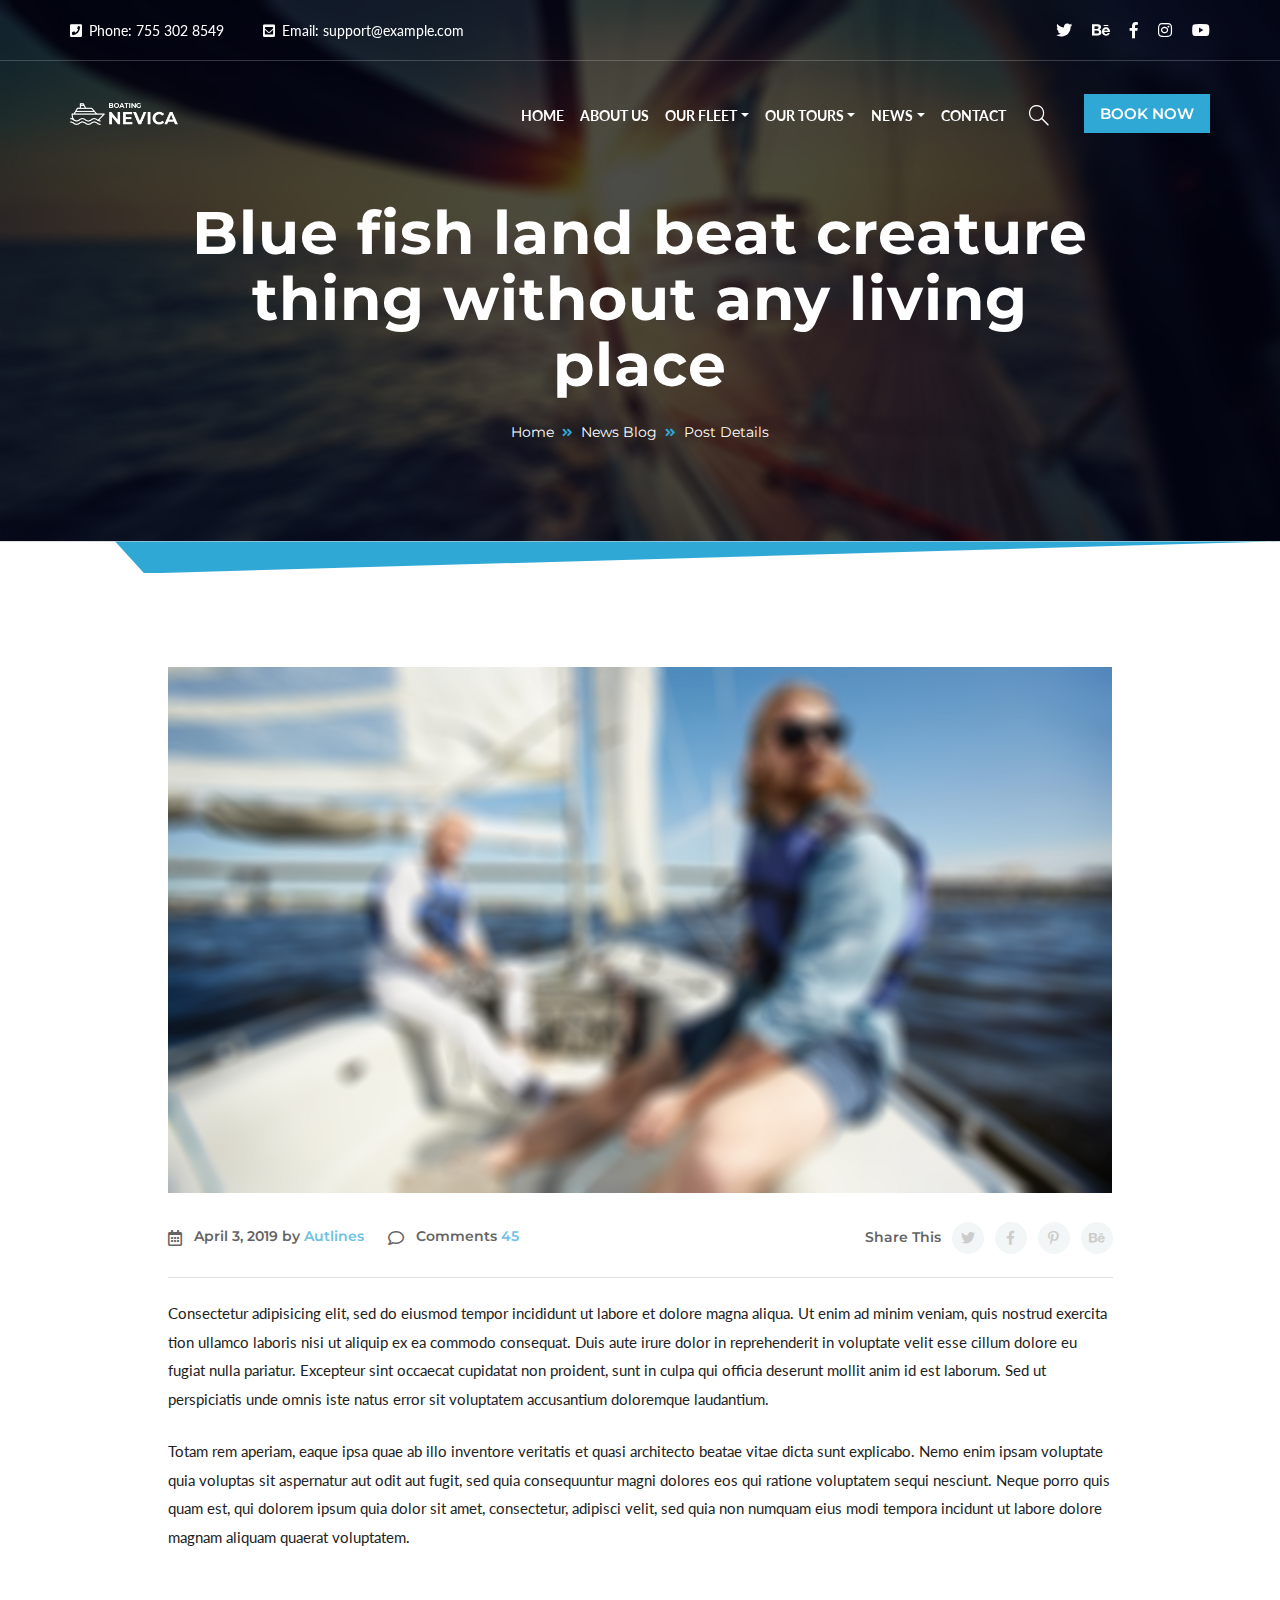
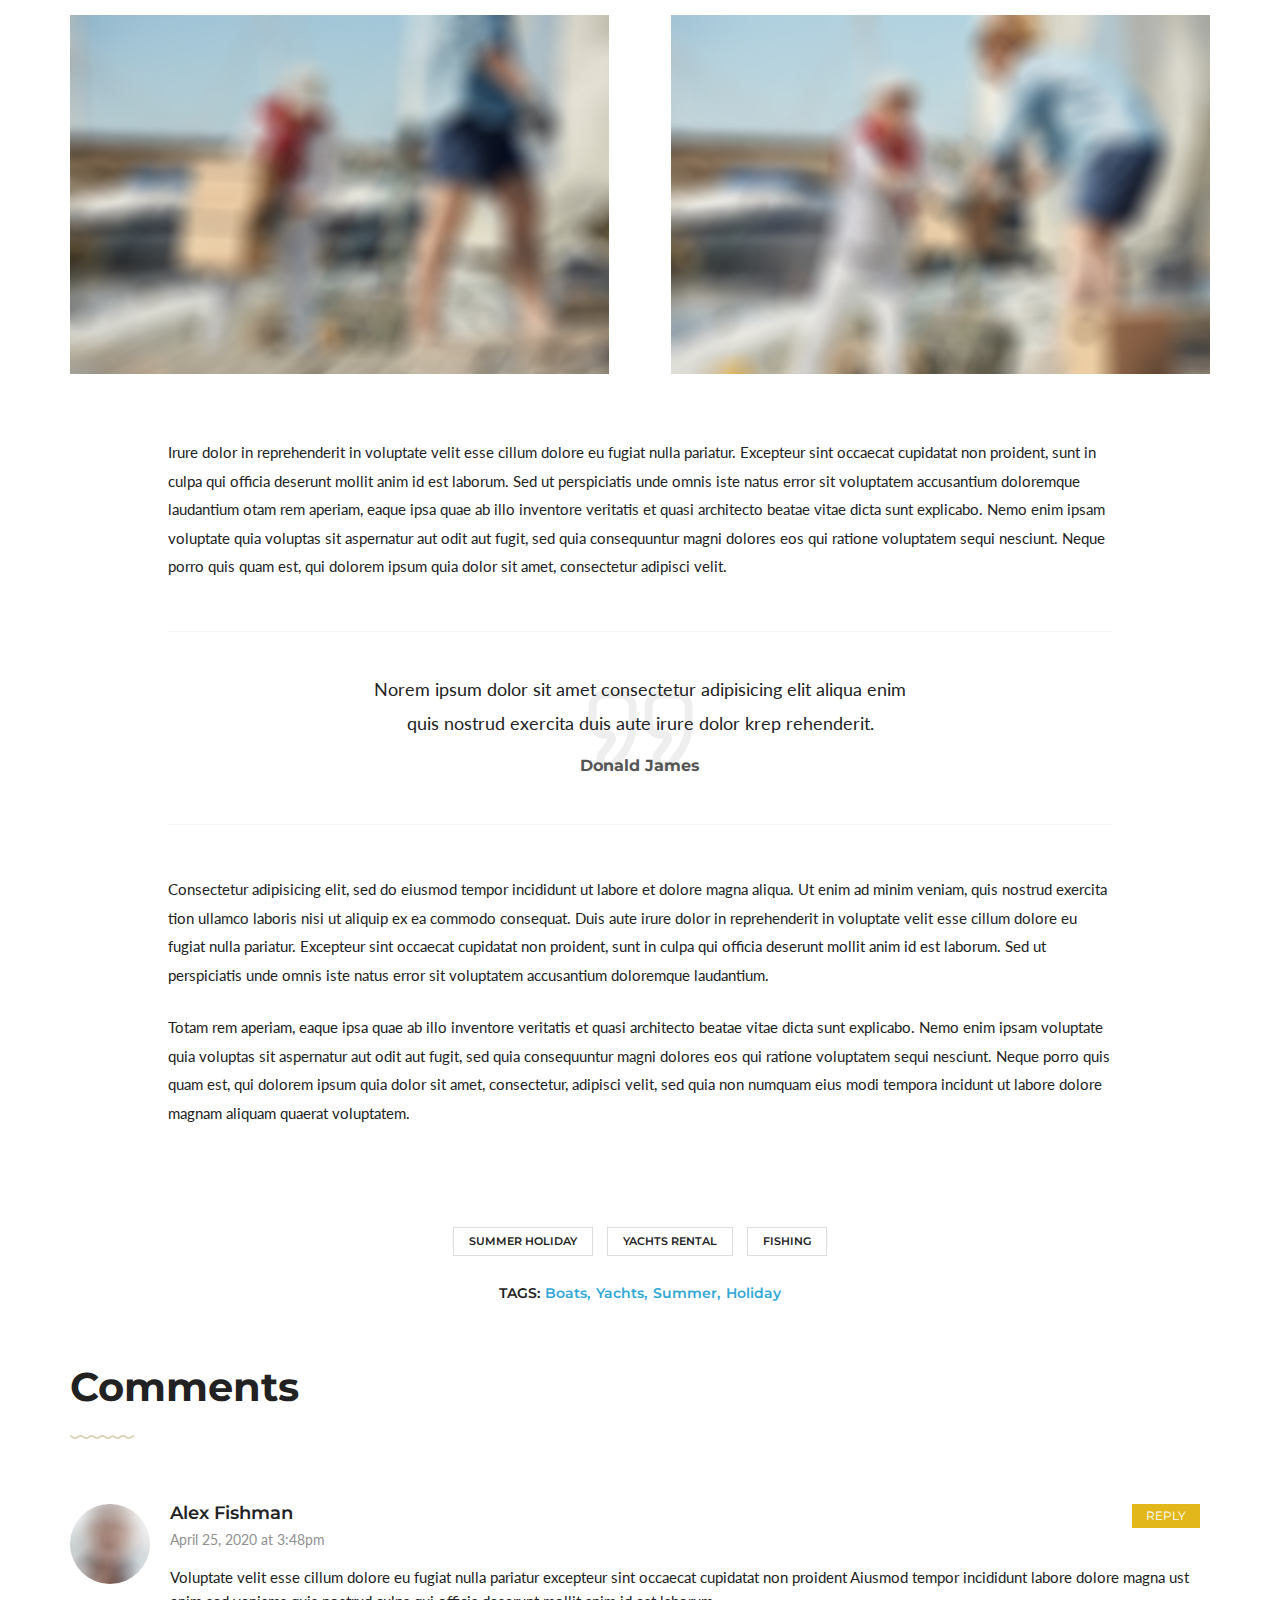
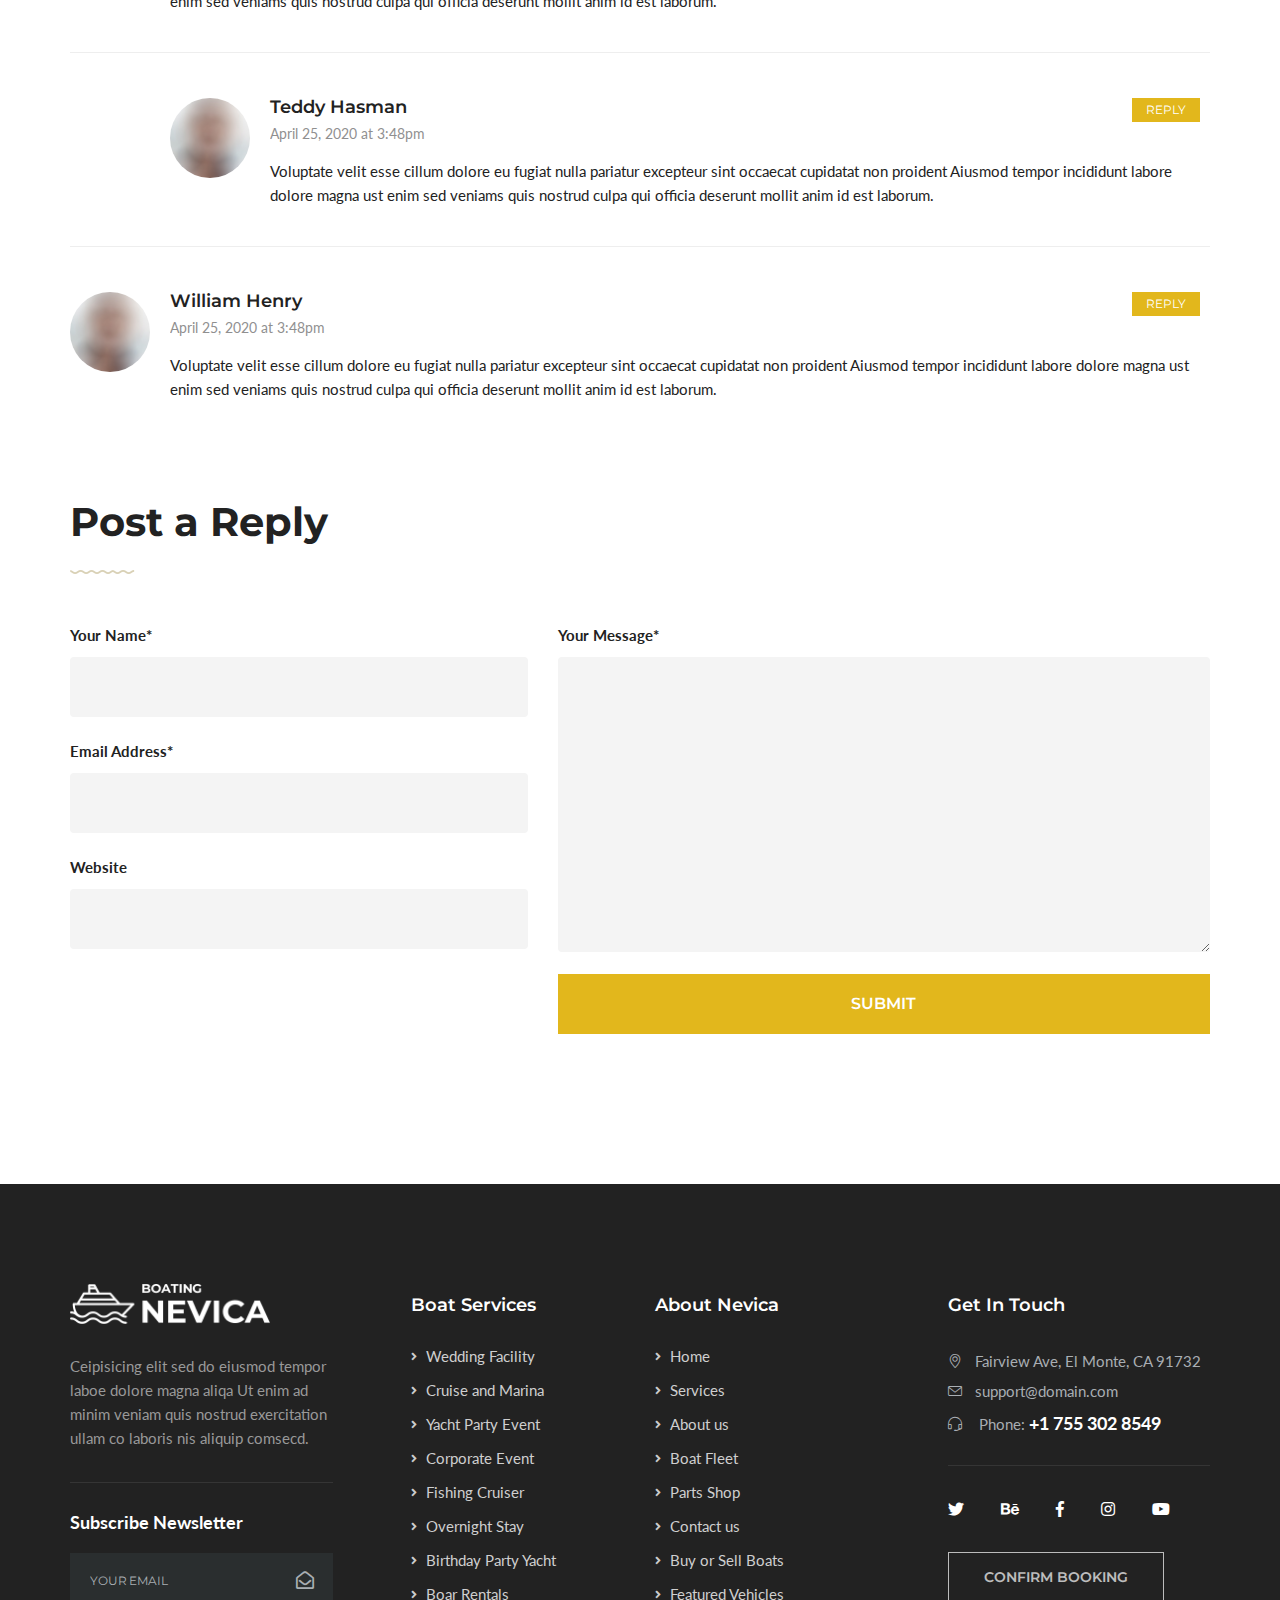
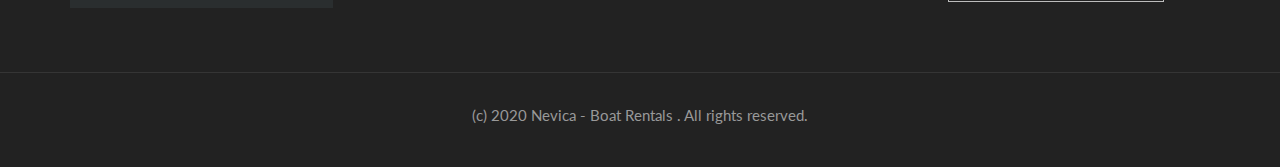
<file: post.html>
<!DOCTYPE html>
<html lang="zxx">
  <head>
      <meta charset="utf-8">
      <meta http-equiv="x-ua-compatible" content="ie=edge">
      <title>Nevica / Blog</title>
      <meta content="" name="description">
      <meta content="" name="keywords">
      <meta name="viewport" content="width=device-width, initial-scale=1.0">
      <meta content="telephone=no" name="format-detection">
      <meta name="HandheldFriendly" content="true">
      <link rel="stylesheet" href="assets/css/master.css">
      
      <link rel="icon" type="image/x-icon" href="favicon.ico"><!--[if lt IE 9 ]>
<script src="/assets/js/separate-js/html5shiv-3.7.2.min.js" type="text/javascript"></script><meta content="no" http-equiv="imagetoolbar">
<![endif]-->
  </head>
  <body class="page">
      <!-- Loader-->
      <div id="page-preloader"><span class="spinner border-t_second_b border-t_prim_a"></span></div>
      <!-- Loader end-->
    <div class="l-theme animated-css" data-header="sticky" data-header-top="200" data-canvas="container">
        
      <!-- ==========================-->
      <!-- SEARCH MODAL-->
      <!-- ==========================-->
      <div class="header-search open-search">
        <div class="container">
          <div class="row">
            <div class="col-sm-8 offset-sm-2 col-10 offset-1">
              <div class="navbar-search">
                <form class="search-global">
                  <input class="search-global__input" type="text" placeholder="Type to search" autocomplete="off" name="s" value=""/>
                  <button class="search-global__btn"><i class="icon stroke icon-Search"></i></button>
                  <div class="search-global__note">Begin typing your search above and press return to search.</div>
                </form>
              </div>
            </div>
          </div>
        </div>
        <button class="search-close close" type="button"><i class="fa fa-times"></i></button>
      </div>
<!-- ==========================-->
		<!-- MOBILE MENU-->
		<!-- ==========================-->
		<div data-off-canvas="mobile-slidebar left overlay">
			<ul class="navbar-nav">
				<li class="nav-item active"><a class="nav-link" href="index.html">Home</a></li>
                <li class="nav-item "><a class="nav-link" href="about.html">About</a></li>
                <li class="nav-item "><a class="nav-link" href="listing.html">Boats Listing</a></li>
                 <li class="nav-item "><a class="nav-link" href="tours.html">Tours</a></li>
                <li class="nav-item "><a class="nav-link" href="blog.html">News</a></li>
				<li class="nav-item"><a class="nav-link" href="contacts.html">Contact</a></li>
			</ul>
		</div>
		<header class="header header-slider">
			<div class="top-bar">
				<div class="container">
					<div class="row justify-content-between align-items-center">
						<div class="col-auto">
							<div class="top-bar__item"><i class="fas fa-phone-square"></i> Phone: 755 302 8549 </div>
							<div class="top-bar__item"><i class="fas fa-envelope-square"></i> Email: support@example.com</div>
						</div>
						<div class="col-auto">
							<ul class="header-soc list-unstyled">
								<li class="header-soc__item"><a class="header-soc__link" href="#" target="_blank"><i class="ic fab fa-twitter"></i></a></li>
								<li class="header-soc__item"><a class="header-soc__link" href="#" target="_blank"><i class="ic fab fa-behance"></i></a></li>
								<li class="header-soc__item"><a class="header-soc__link" href="#" target="_blank"><i class="ic fab fa-facebook-f"></i></a></li>
								<li class="header-soc__item"><a class="header-soc__link" href="#" target="_blank"><i class="ic fab fa-instagram"></i></a></li>
								<li class="header-soc__item"><a class="header-soc__link" href="#" target="_blank"><i class="ic fab fa-youtube"></i></a></li>
							</ul>
						</div>
					</div>
				</div>
			</div>
			<div class="header-main">
				<div class="container">
					<div class="row align-items-center justify-content-between">
						<div class="col-auto">
							<a class="navbar-brand navbar-brand_light scroll" href="index.html"> <img class="normal-logo img-fluid" src="assets/img/logo-light.png" alt="logo" /> </a>
							<a class="navbar-brand navbar-brand_dark scroll" href="index.html"><img class="normal-logo img-fluid" src="assets/img/logo-dark.png" alt="logo" /></a>
						</div>
						<div class="col-auto d-xl-none">
							<!-- Mobile Trigger Start-->
							<button class="menu-mobile-button js-toggle-mobile-slidebar toggle-menu-button"><i class="toggle-menu-button-icon"><span></span><span></span><span></span><span></span><span></span><span></span></i></button>
							<!-- Mobile Trigger End-->
						</div>
						<div class="col-xl d-none d-xl-block">
							<nav class="navbar navbar-expand-lg justify-content-end" id="nav">
								<ul class="yamm main-menu navbar-nav">
									<li class="nav-item active"><a class="nav-link" href="index.html">Home</a> </li>
                                    <li class="nav-item "><a class="nav-link" href="about.html">About Us</a> </li>
                                    
									<li class="nav-item dropdown"> <a class="nav-link dropdown-toggle" href="#">Our Fleet</a>
										<div class="dropdown-menu"> 
                                            <a class="dropdown-item" href="listing.html">Boats Listing 1</a> 
                                            <a class="dropdown-item" href="listing-sidebar.html">Boats Listing 2</a> 
                                            <a class="dropdown-item" href="details.html">Boats Details</a> 
                                        </div>
									</li>
                                    <li class="nav-item dropdown"> <a class="nav-link dropdown-toggle" href="tours.html">Our Tours</a>
										<div class="dropdown-menu"> 
                                            <a class="dropdown-item" href="tours.html">Tours Listing</a> 
                                            <a class="dropdown-item" href="tour.html">Tour Details</a>  
                                        </div>
									</li>
									<li class="nav-item dropdown"><a class="nav-link dropdown-toggle" href="#">News</a>
										<div class="dropdown-menu">
                                        <a class="dropdown-item" href="blog.html">Blog main</a>
                                        <a class="dropdown-item" href="blog-grid.html">Blog grid</a>
                                        <a class="dropdown-item" href="post.html">Blog post</a>
                                        </div>
									</li>
									<li class="nav-item"><a class="nav-link" href="contacts.html">Contact</a></li>
								</ul> <span class="header-main__link btn_header_search"><i class="ic icon-magnifier"></i></span>
								<button class="header-main__btn btn btn-secondary">Book Now</button>
							</nav>
						</div>
					</div>
				</div>
			</div>
		</header>
		<!-- end .header-->
        
      <div class="section-title-page area-bg area-bg_dark area-bg_op_60">
        <div class="area-bg__inner">
          <div class="container text-center">
            <h1 class="b-title-page b-title-post">Blue fish land beat creature thing without any living place</h1>
            <nav aria-label="breadcrumb">
              <ol class="breadcrumb">
                <li class="breadcrumb-item"><a href="index.html">Home</a></li>
                <li class="breadcrumb-item"><a href="blog.html">News Blog</a></li>
                <li class="breadcrumb-item active" aria-current="page">Post Details</li>
              </ol>
            </nav>
            <!-- end .breadcrumb-->
            
          </div>
        </div>
      </div>
      <!-- end .b-title-page-->
      
      <div class="l-main-content">
                <div class="ui-decor ui-decor_mirror ui-decor_sm-h bg-primary"></div>
        <main>
          <article class="b-post b-post-full">
            <div class="container">
              <div class="row">
                <div class="col-xl-10 offset-xl-1">
                  <div class="entry-media">
                      <a class="js-zoom-images" href="assets/media/content/b-post/945x450/1.jpg"><img class="img-fluid" src="assets/img/summer-relax-TUXEYC7.jpg" alt="photo"/></a>
                  </div>
                    
                <div class="entry-meta-post">
                  <div class="row justify-content-beetween align-items-baseline">
                    <div class="col-md">
                      <div class="entry-meta">
                        <time class="entry-meta__item" datetime="2019-01-31"><i class="ic far fa-calendar-alt"></i> April 3, 2019</time>
                        <span class="entry-meta__item">
                           by
                          <a class="entry-meta__link text-primary" href="blog.html">Autlines</a></span><span class="entry-meta__item ml-4"><i class="ic far fa-comment"></i> Comments
                          
                          <a class="entry-meta__link text-primary" href="blog.html">45</a></span>
                      </div>
                    </div>
                    <div class="col-md-auto">
                      <div class="b-post-soc">
                        <div class="b-post-soc__title">Share This</div>
                        <div class="b-post-soc__item"><a class="b-post-soc__link" href="#" target="_blank"><i class="ic fab fa-twitter"></i></a></div>
                        <div class="b-post-soc__item"><a class="b-post-soc__link" href="#" target="_blank"><i class="ic fab fa-facebook-f"></i></a></div>
                        <div class="b-post-soc__item"><a class="b-post-soc__link" href="#" target="_blank"><i class="ic fab fa-pinterest-p"></i></a></div>
                        <div class="b-post-soc__item"><a class="b-post-soc__link" href="#" target="_blank"><i class="ic fab fa-behance"></i></a></div>
                      </div>
                    </div>
                  </div>
                </div>
                </div>
              </div>
              <div class="entry-main">
                
                <div class="entry-content">
                  <div class="row">
                    <div class="col-xl-10 offset-xl-1">
                      <p>Consectetur adipisicing elit, sed do eiusmod tempor incididunt ut labore et dolore magna aliqua. Ut enim ad minim veniam, quis nostrud exercita tion ullamco laboris nisi ut aliquip ex ea commodo consequat. Duis aute irure dolor in reprehenderit in voluptate velit esse cillum dolore eu fugiat nulla pariatur. Excepteur sint occaecat cupidatat non proident, sunt in culpa qui officia deserunt mollit anim id est laborum. Sed ut perspiciatis unde omnis iste natus error sit voluptatem accusantium doloremque laudantium.</p>
                      <p>Totam rem aperiam, eaque ipsa quae ab illo inventore veritatis et quasi architecto beatae vitae dicta sunt explicabo. Nemo enim ipsam voluptate quia voluptas sit aspernatur aut odit aut fugit, sed quia consequuntur magni dolores eos qui ratione voluptatem sequi nesciunt. Neque porro quis quam est, qui dolorem ipsum quia dolor sit amet, consectetur, adipisci velit, sed quia non numquam eius modi tempora incidunt ut labore dolore magnam aliquam quaerat voluptatem.</p>
                    </div>
                  </div>
                  <div class="row mt-5 pt-3 mb-5">
                    <div class="col-lg-6 pb-3">
                      <div class="pr-3"><img class="img-fluid" src="assets/img/active-weekend-5NWQMSH.jpg" alt="photo"/></div>
                    </div>
                    <div class="col-lg-6 pb-3">
                      <div class="pl-3"><img class="img-fluid" src="assets/img/loading-provisions-FJH93VM.jpg" alt="photo"/></div>
                    </div>
                  </div>
                  <div class="row">
                    <div class="col-xl-10 offset-xl-1">
                      <p>Irure dolor in reprehenderit in voluptate velit esse cillum dolore eu fugiat nulla pariatur. Excepteur sint occaecat cupidatat non proident, sunt in culpa qui officia deserunt mollit anim id est laborum. Sed ut perspiciatis unde omnis iste natus error sit voluptatem accusantium doloremque laudantium otam rem aperiam, eaque ipsa quae ab illo inventore veritatis et quasi architecto beatae vitae dicta sunt explicabo. Nemo enim ipsam voluptate quia voluptas sit aspernatur aut odit aut fugit, sed quia consequuntur magni dolores eos qui ratione voluptatem sequi nesciunt. Neque porro quis quam est, qui dolorem ipsum quia dolor sit amet, consectetur adipisci velit.</p>
                      <blockquote class="entry-blockquote">
                        <p class="mb-2">Norem ipsum dolor sit amet consectetur adipisicing elit aliqua enim quis nostrud exercita duis aute irure dolor krep rehenderit.</p>
                        <footer class="entry-blockquote-footer">
                          <cite>Donald James</cite>
                        </footer>
                      </blockquote>
                        
                        
                        
                        
                        
                        
                    </div>
                  </div>
                  
                  <div class="row">
                    <div class="col-xl-10 offset-xl-1">
                      <p>Consectetur adipisicing elit, sed do eiusmod tempor incididunt ut labore et dolore magna aliqua. Ut enim ad minim veniam, quis nostrud exercita tion ullamco laboris nisi ut aliquip ex ea commodo consequat. Duis aute irure dolor in reprehenderit in voluptate velit esse cillum dolore eu fugiat nulla pariatur. Excepteur sint occaecat cupidatat non proident, sunt in culpa qui officia deserunt mollit anim id est laborum. Sed ut perspiciatis unde omnis iste natus error sit voluptatem accusantium doloremque laudantium.</p>
                      <p>Totam rem aperiam, eaque ipsa quae ab illo inventore veritatis et quasi architecto beatae vitae dicta sunt explicabo. Nemo enim ipsam voluptate quia voluptas sit aspernatur aut odit aut fugit, sed quia consequuntur magni dolores eos qui ratione voluptatem sequi nesciunt. Neque porro quis quam est, qui dolorem ipsum quia dolor sit amet, consectetur, adipisci velit, sed quia non numquam eius modi tempora incidunt ut labore dolore magnam aliquam quaerat voluptatem.</p>
                    </div>
                  </div>
                </div>
              </div>
              <div class="entry-footer">
                <div class="text-center mb-4">
                  <div class="entry-label">Summer Holiday</div>
                  <div class="entry-label">Yachts Rental</div>
                <div class="entry-label">Fishing</div>
                </div><span class="entry-tag-title">TAGS: </span>
                <a class="entry-tag text-primary" href="blog.html">Boats, </a>
                <a class="entry-tag text-primary" href="blog.html">Yachts, </a>
                <a class="entry-tag text-primary" href="blog.html">Summer, </a>
                <a class="entry-tag text-primary" href="blog.html">Holiday</a>
              </div>
            </div>
          </article>
          <!-- end .post-->
          
          <section class="section-comment">
            <div class="container">
              <div class="text-center d-inline-block title-comments-block">
                <h2 class="ui-title">Comments</h2>
              </div>
              <ul class="comments-list list-unstyled">
                <li>
                  <article class="comment">
                    <div class="comment-face"><img class="img-fluid" src="assets/img/avatar.jpg" alt="face"/></div>
                    <div class="comment-inner">
                      <header class="comment-header row">
                        <div class="col">
                          <cite class="comment-author">Alex Fishman</cite>
                          <time class="comment-datetime" datetime="2012-10-27">April 25, 2020 at 3:48pm</time>
                        </div>
                        <div class="col-auto"><a class="comment-btn bg-secondary" href="post.html">reply</a></div>
                      </header>
                      <div class="comment-body">
                        <p>Voluptate velit esse cillum dolore eu fugiat nulla pariatur excepteur sint occaecat cupidatat non proident Aiusmod tempor incididunt labore dolore magna ust enim sed veniams quis nostrud culpa qui officia deserunt mollit anim id est laborum.</p>
                      </div>
                    </div>
                  </article>
                  <ul class="children list-unstyled">
                    <li>
                      <article class="comment">
                        <div class="comment-face"><img class="img-fluid" src="assets/img/avatar.jpg" alt="face"/></div>
                        <div class="comment-inner">
                          <header class="comment-header row">
                            <div class="col">
                              <cite class="comment-author">Teddy Hasman</cite>
                              <time class="comment-datetime" datetime="2012-10-27">April 25, 2020 at 3:48pm</time>
                            </div>
                            <div class="col-auto"><a class="comment-btn bg-secondary" href="post.html">reply</a></div>
                          </header>
                          <div class="comment-body">
                            <p>Voluptate velit esse cillum dolore eu fugiat nulla pariatur excepteur sint occaecat cupidatat non proident Aiusmod tempor incididunt labore dolore magna ust enim sed veniams quis nostrud culpa qui officia deserunt mollit anim id est laborum.</p>
                          </div>
                        </div>
                      </article>
                    </li>
                  </ul>
                </li>
                <li>
                  <article class="comment">
                    <div class="comment-face"><img class="img-fluid" src="assets/img/avatar.jpg" alt="face"/></div>
                    <div class="comment-inner">
                      <header class="comment-header row">
                        <div class="col">
                          <cite class="comment-author">William Henry</cite>
                          <time class="comment-datetime" datetime="2012-10-27">April 25, 2020 at 3:48pm</time>
                        </div>
                        <div class="col-auto"><a class="comment-btn bg-secondary" href="post.html">reply</a></div>
                      </header>
                      <div class="comment-body">
                        <p>Voluptate velit esse cillum dolore eu fugiat nulla pariatur excepteur sint occaecat cupidatat non proident Aiusmod tempor incididunt labore dolore magna ust enim sed veniams quis nostrud culpa qui officia deserunt mollit anim id est laborum.</p>
                      </div>
                    </div>
                  </article>
                </li>
              </ul>
            </div>
          </section>
          <!-- end .section-comment-->
          
          <section class="section-reply-form" id="section-reply-form">
            <div class="container">
              <div class="text-center d-inline-block">
                <h2 class="ui-title">Post a Reply</h2>
              </div>
              <form class="form-reply ui-form" action="#" method="post">
                <div class="row">
                  <div class="col-md-5">
                    <div class="form-group">
                      <label class="form-label">Your Name*</label>
                      <input class="form-control" type="text"/>
                    </div>
                    <div class="form-group">
                      <label class="form-label">Email Address*</label>
                      <input class="form-control" type="email"/>
                    </div>
                    <div class="form-group">
                      <label class="form-label">Website</label>
                      <input class="form-control" type="text"/>
                    </div>
                  </div>
                  <div class="col-md-7">
                    <div class="form-group">
                      <label class="form-label">Your Message*</label>
                      <textarea class="form-control" rows="8"></textarea>
                    </div>
                    <button class="btn btn-secondary w-100">submit</button>
                  </div>
                </div>
              </form>
            </div>
          </section>
          <!-- end .section-reply-form-->
          
        </main>
      </div>
 	<footer class="footer">
			<div class="container">
				<div class="row">
					<div class="col-lg-3 col-md-6">
						<div class="footer-section">
							<a class="footer__logo" href="index.html"><img class="img-fluid" src="assets/img/logo-light.png" alt="Logo"></a>
							<div class="footer-info">Ceipisicing elit sed do eiusmod tempor laboe dolore magna aliqa Ut enim ad minim veniam quis nostrud exercitation ullam co laboris nis aliquip comsecd.</div>
						</div>
						<section class="footer-section">
							<h3 class="footer-section__title footer-section__title_sm">Subscribe Newsletter</h3>
							<form class="footer-form">
								<div class="form-group">
									<input class="footer-form__input form-control" type="email" placeholder="your email"><i class="ic far fa-envelope-open"></i> </div>
							</form>
						</section>
					</div>
					<div class="col-lg-3 col-md-6">
						<section class="footer-section footer-section_link pl-5">
							<h3 class="footer-section__title">Boat Services</h3>
							<ul class="footer-list list-unstyled">
								<li><a href="#">Wedding Facility</a></li>
								<li><a href="#">Cruise and Marina</a></li>
								<li><a href="#">Yacht Party Event</a></li>
								<li><a href="#">Corporate Event</a></li>
								<li><a href="#">Fishing Cruiser</a></li>
								<li><a href="#">Overnight Stay</a></li>
								<li><a href="#">Birthday Party Yacht</a></li>
								<li><a href="#">Boar Rentals</a></li>
							</ul>
						</section>
					</div>
					<div class="col-lg-3 col-md-6">
						<section class="footer-section footer-section_link">
							<h3 class="footer-section__title">About Nevica</h3>
							<ul class="footer-list list-unstyled">
								<li><a href="#"> Home</a></li>
								<li><a href="#">Services</a></li>
								<li><a href="#">About us</a></li>
								<li><a href="#">Boat Fleet</a></li>
								<li><a href="#">Parts Shop </a></li>
								<li><a href="#">Contact us</a></li>
								<li><a href="#">Buy or Sell Boats</a></li>
								<li><a href="#">Featured Vehicles</a></li>
							</ul>
						</section>
					</div>
					<div class="col-lg-3 col-md-6">
						<section class="footer-section">
							<h3 class="footer-section__title">Get In Touch</h3>
							<div class="footer-contacts">
								<div class="footer-contacts__item"><i class="ic icon-location-pin"></i>Fairview Ave, El Monte, CA 91732</div>
								<div class="footer-contacts__item"><i class="ic icon-envelope"></i><a href="mailto:support@domain.com">support@domain.com</a></div>
								<div class="footer-contacts__item"><i class="ic icon-earphones-alt"></i> Phone: <a class="footer-contacts__phone" href="tel:+17553028549">+1 755 302 8549</a> </div>
							</div>
							<ul class="footer-soc list-unstyled">
								<li class="footer-soc__item"><a class="footer-soc__link" href="#" target="_blank"><i class="ic fab fa-twitter"></i></a></li>
								<li class="footer-soc__item"><a class="footer-soc__link" href="#" target="_blank"><i class="ic fab fa-behance"></i></a></li>
								<li class="footer-soc__item"><a class="footer-soc__link" href="#" target="_blank"><i class="ic fab fa-facebook-f"></i></a></li>
								<li class="footer-soc__item"><a class="footer-soc__link" href="#" target="_blank"><i class="ic fab fa-instagram"></i></a></li>
								<li class="footer-soc__item"><a class="footer-soc__link" href="#" target="_blank"><i class="ic fab fa-youtube"></i></a></li>
							</ul><a class="btn btn-white" href="#">confirm booking</a> </section>
					</div>
				</div>
			</div>
			<div class="footer-copyright">
				<div class="container">(c) 2020 Nevica - Boat Rentals . All rights reserved.</div>
			</div>
		</footer>
		<!-- .footer-->
    </div>
    <!-- end layout-theme-->
    
    
    <!-- ++++++++++++-->
    <!-- MAIN SCRIPTS-->
    <!-- ++++++++++++-->
    <script src="assets/libs/jquery-3.3.1.min.js" ></script>
    <script src="assets/libs/jquery-migrate-1.4.1.min.js"></script>
    <!-- Bootstrap-->
    <script src="assets/plugins/popever/popper.min.js" ></script>
    <script src="assets/libs/bootstrap-4.1.3/js/bootstrap.min.js" ></script>
    <!---->
    <!-- Color scheme-->
    <script src="assets/plugins/switcher/js/dmss.js"></script>
    <!-- Select customization & Color scheme-->
    <script src="assets/libs/bootstrap-select.min.js"></script>
    <!-- Pop-up window-->
    <script src="assets/plugins/magnific-popup/jquery.magnific-popup.min.js"></script>
    <!-- Headers scripts-->
    <script src="assets/plugins/headers/slidebar.js"></script>
    <script src="assets/plugins/headers/header.js"></script>
    <!-- Mail scripts-->
    <script src="assets/plugins/jqBootstrapValidation.js"></script>
    <script src="assets/plugins/contact_me.js"></script>
    <!-- Progress numbers-->
    <script src="assets/plugins/rendro-easy-pie-chart/jquery.easypiechart.min.js"></script>
    <script src="assets/plugins/rendro-easy-pie-chart/jquery.waypoints.min.js"></script>
    <!-- Animations-->
    <script src="assets/plugins/scrollreveal/scrollreveal.min.js"></script>
    <!-- Scale images-->
    <script src="assets/plugins/ofi.min.js"></script>
    <!-- User customization-->
    <script src="assets/js/custom.js"></script>
      
     
  </body>
</html>
</file>
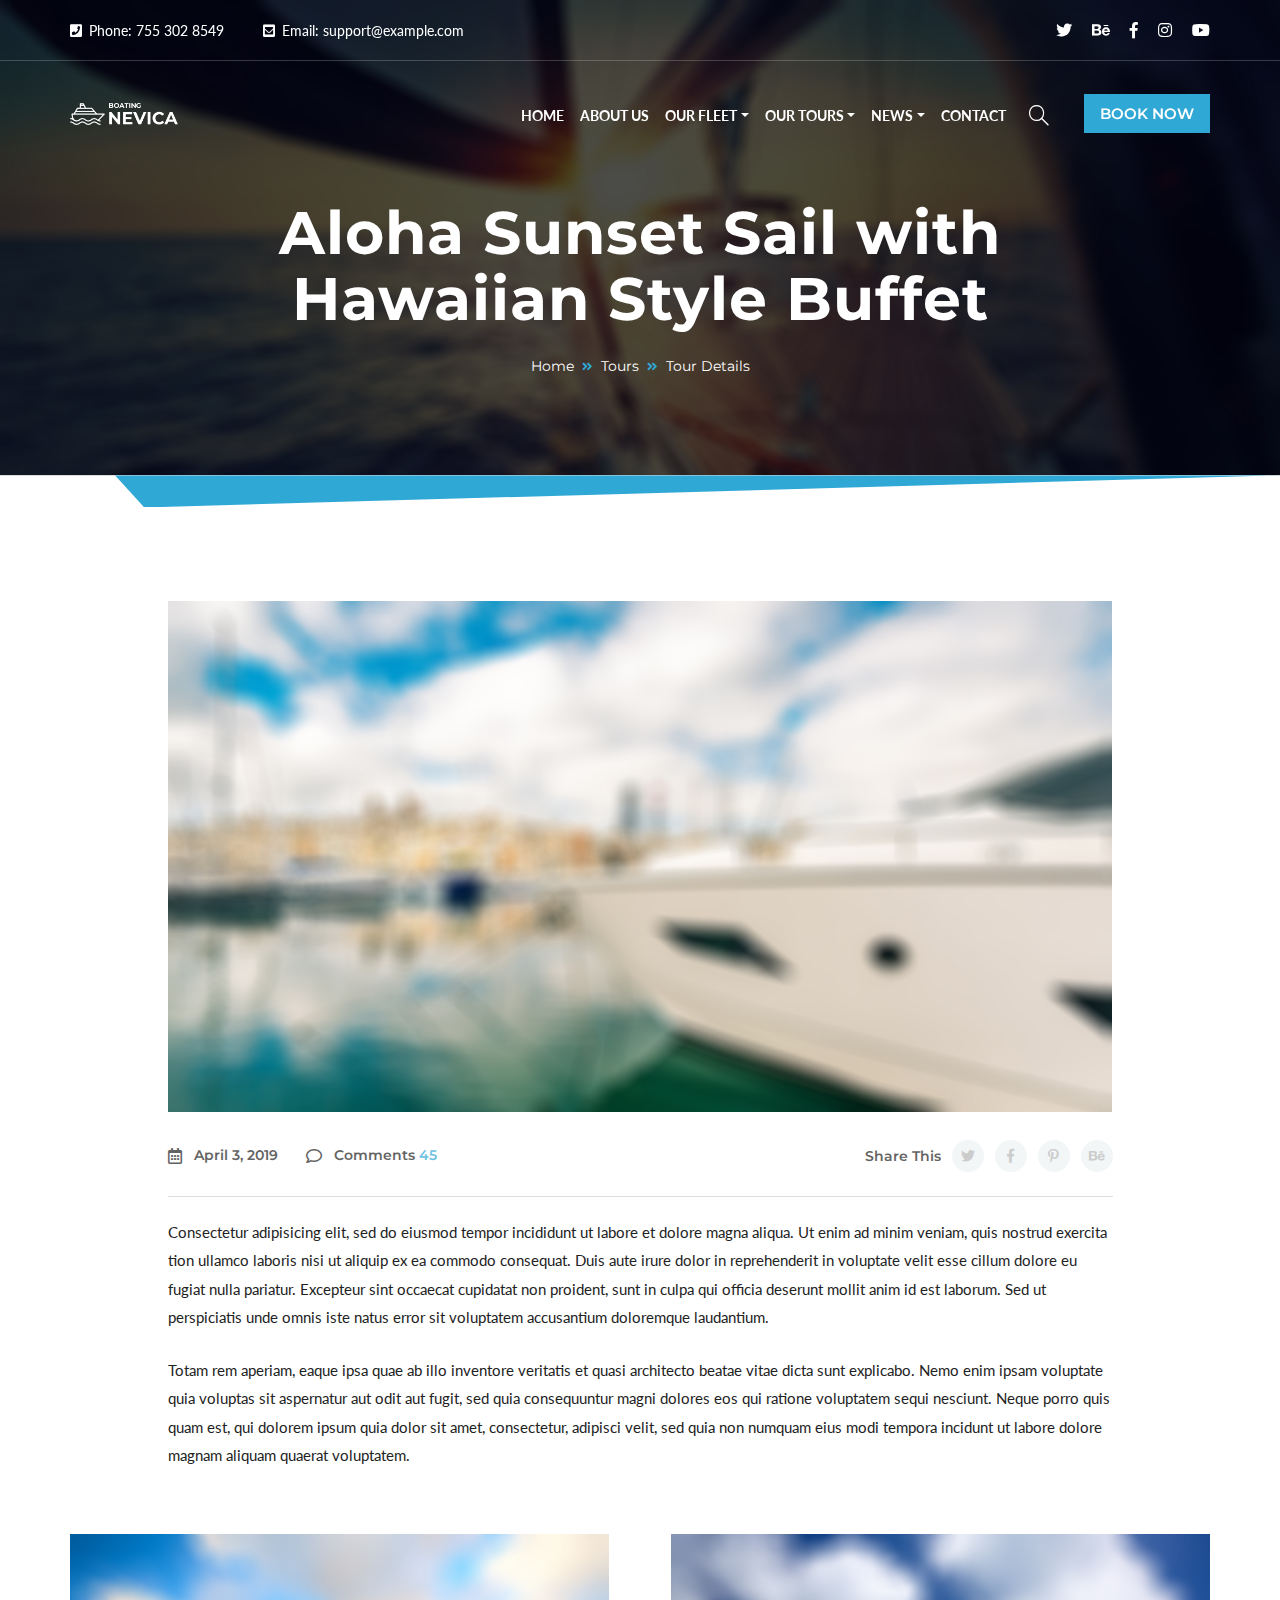
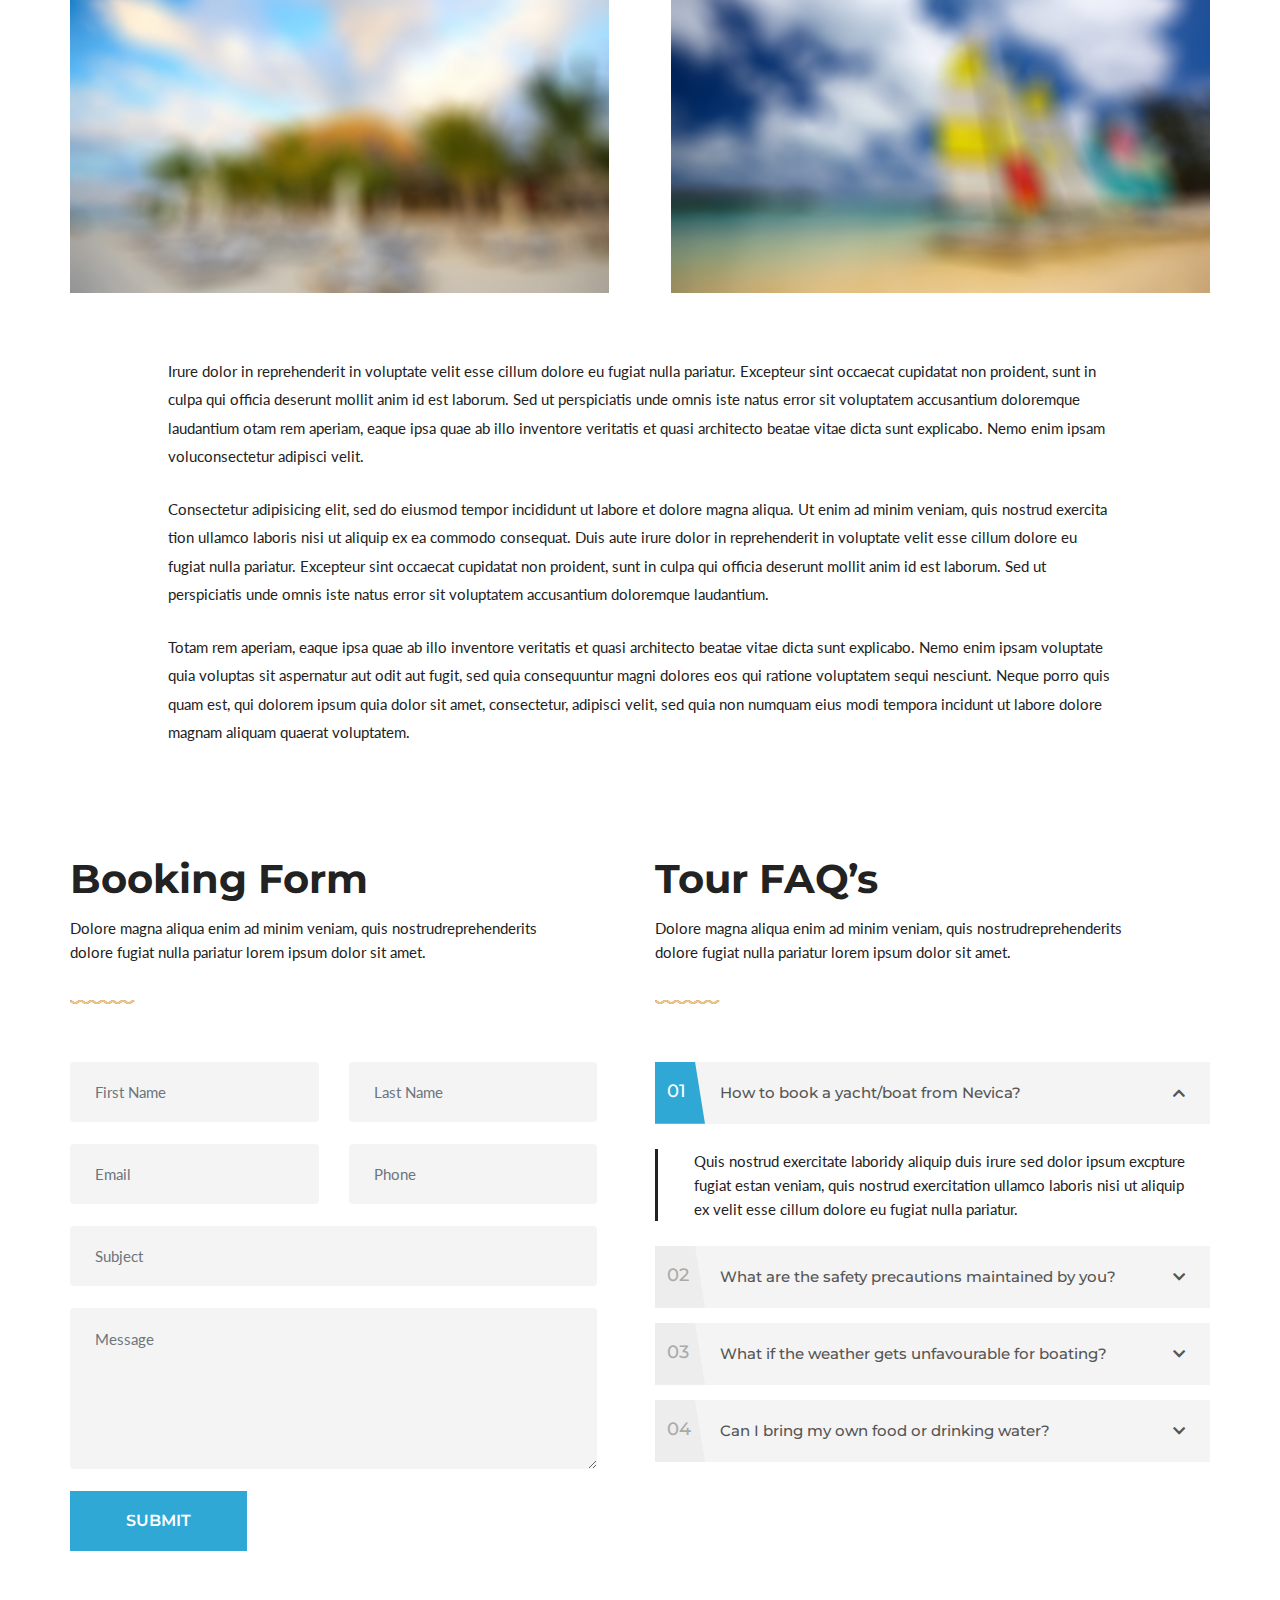
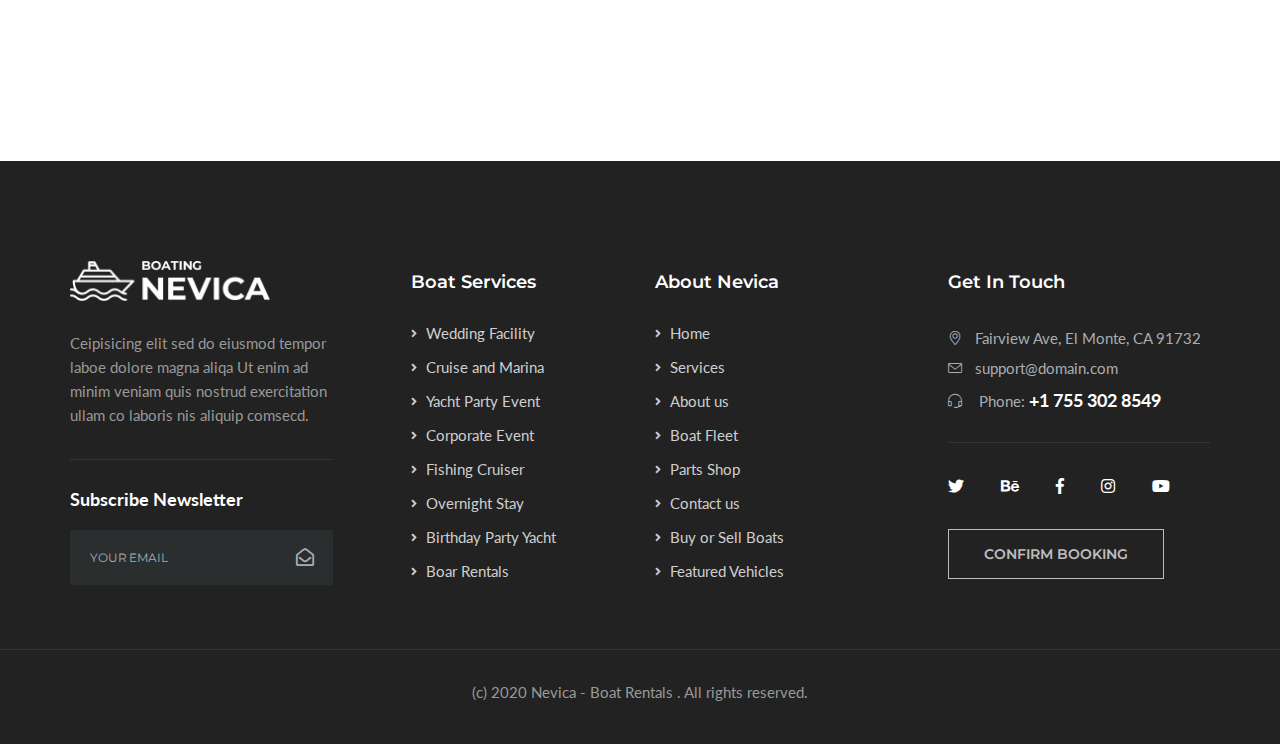
<file: tour.html>
<!DOCTYPE html>
<html lang="zxx">
  <head>
      <meta charset="utf-8">
      <meta http-equiv="x-ua-compatible" content="ie=edge">
      <title>Nevica / Tour</title>
      <meta content="" name="description">
      <meta content="" name="keywords">
      <meta name="viewport" content="width=device-width, initial-scale=1.0">
      <meta content="telephone=no" name="format-detection">
      <meta name="HandheldFriendly" content="true">
      <link rel="stylesheet" href="assets/css/master.css">
      
      <link rel="icon" type="image/x-icon" href="favicon.ico"><!--[if lt IE 9 ]>
<script src="/assets/js/separate-js/html5shiv-3.7.2.min.js" type="text/javascript"></script><meta content="no" http-equiv="imagetoolbar">
<![endif]-->
  </head>
  <body class="page">
      <!-- Loader-->
      <div id="page-preloader"><span class="spinner border-t_second_b border-t_prim_a"></span></div>
      <!-- Loader end-->
    <div class="l-theme animated-css" data-header="sticky" data-header-top="200" data-canvas="container">
        
      <!-- ==========================-->
      <!-- SEARCH MODAL-->
      <!-- ==========================-->
      <div class="header-search open-search">
        <div class="container">
          <div class="row">
            <div class="col-sm-8 offset-sm-2 col-10 offset-1">
              <div class="navbar-search">
                <form class="search-global">
                  <input class="search-global__input" type="text" placeholder="Type to search" autocomplete="off" name="s" value=""/>
                  <button class="search-global__btn"><i class="icon stroke icon-Search"></i></button>
                  <div class="search-global__note">Begin typing your search above and press return to search.</div>
                </form>
              </div>
            </div>
          </div>
        </div>
        <button class="search-close close" type="button"><i class="fa fa-times"></i></button>
      </div>
<!-- ==========================-->
		<!-- MOBILE MENU-->
		<!-- ==========================-->
		<div data-off-canvas="mobile-slidebar left overlay">
			<ul class="navbar-nav">
				<li class="nav-item active"><a class="nav-link" href="index.html">Home</a></li>
                <li class="nav-item "><a class="nav-link" href="about.html">About</a></li>
                <li class="nav-item "><a class="nav-link" href="listing.html">Boats Listing</a></li>
                 <li class="nav-item "><a class="nav-link" href="tours.html">Tours</a></li>
                <li class="nav-item "><a class="nav-link" href="blog.html">News</a></li>
				<li class="nav-item"><a class="nav-link" href="contacts.html">Contact</a></li>
			</ul>
		</div>
		<header class="header header-slider">
			<div class="top-bar">
				<div class="container">
					<div class="row justify-content-between align-items-center">
						<div class="col-auto">
							<div class="top-bar__item"><i class="fas fa-phone-square"></i> Phone: 755 302 8549 </div>
							<div class="top-bar__item"><i class="fas fa-envelope-square"></i> Email: support@example.com</div>
						</div>
						<div class="col-auto">
							<ul class="header-soc list-unstyled">
								<li class="header-soc__item"><a class="header-soc__link" href="#" target="_blank"><i class="ic fab fa-twitter"></i></a></li>
								<li class="header-soc__item"><a class="header-soc__link" href="#" target="_blank"><i class="ic fab fa-behance"></i></a></li>
								<li class="header-soc__item"><a class="header-soc__link" href="#" target="_blank"><i class="ic fab fa-facebook-f"></i></a></li>
								<li class="header-soc__item"><a class="header-soc__link" href="#" target="_blank"><i class="ic fab fa-instagram"></i></a></li>
								<li class="header-soc__item"><a class="header-soc__link" href="#" target="_blank"><i class="ic fab fa-youtube"></i></a></li>
							</ul>
						</div>
					</div>
				</div>
			</div>
			<div class="header-main">
				<div class="container">
					<div class="row align-items-center justify-content-between">
						<div class="col-auto">
							<a class="navbar-brand navbar-brand_light scroll" href="index.html"> <img class="normal-logo img-fluid" src="assets/img/logo-light.png" alt="logo" /> </a>
							<a class="navbar-brand navbar-brand_dark scroll" href="index.html"><img class="normal-logo img-fluid" src="assets/img/logo-dark.png" alt="logo" /></a>
						</div>
						<div class="col-auto d-xl-none">
							<!-- Mobile Trigger Start-->
							<button class="menu-mobile-button js-toggle-mobile-slidebar toggle-menu-button"><i class="toggle-menu-button-icon"><span></span><span></span><span></span><span></span><span></span><span></span></i></button>
							<!-- Mobile Trigger End-->
						</div>
						<div class="col-xl d-none d-xl-block">
							<nav class="navbar navbar-expand-lg justify-content-end" id="nav">
								<ul class="yamm main-menu navbar-nav">
									<li class="nav-item active"><a class="nav-link" href="index.html">Home</a> </li>
                                    <li class="nav-item "><a class="nav-link" href="about.html">About Us</a> </li>
                                    
									<li class="nav-item dropdown"> <a class="nav-link dropdown-toggle" href="#">Our Fleet</a>
										<div class="dropdown-menu"> 
                                            <a class="dropdown-item" href="listing.html">Boats Listing 1</a> 
                                            <a class="dropdown-item" href="listing-sidebar.html">Boats Listing 2</a> 
                                            <a class="dropdown-item" href="details.html">Boats Details</a> 
                                        </div>
									</li>
                                    <li class="nav-item dropdown"> <a class="nav-link dropdown-toggle" href="tours.html">Our Tours</a>
										<div class="dropdown-menu"> 
                                            <a class="dropdown-item" href="tours.html">Tours Listing</a> 
                                            <a class="dropdown-item" href="tour.html">Tour Details</a>  
                                        </div>
									</li>
									<li class="nav-item dropdown"><a class="nav-link dropdown-toggle" href="#">News</a>
										<div class="dropdown-menu">
                                        <a class="dropdown-item" href="blog.html">Blog main</a>
                                        <a class="dropdown-item" href="blog-grid.html">Blog grid</a>
                                        <a class="dropdown-item" href="post.html">Blog post</a>
                                        </div>
									</li>
									<li class="nav-item"><a class="nav-link" href="contacts.html">Contact</a></li>
								</ul> <span class="header-main__link btn_header_search"><i class="ic icon-magnifier"></i></span>
								<button class="header-main__btn btn btn-secondary">Book Now</button>
							</nav>
						</div>
					</div>
				</div>
			</div>
		</header>
		<!-- end .header-->
        
      <div class="section-title-page area-bg area-bg_dark area-bg_op_60">
        <div class="area-bg__inner">
          <div class="container text-center">
            <h1 class="b-title-page b-title-post">Aloha Sunset Sail with Hawaiian Style Buffet</h1>
            <nav aria-label="breadcrumb">
              <ol class="breadcrumb">
                <li class="breadcrumb-item"><a href="index.html">Home</a></li>
                <li class="breadcrumb-item"><a href="tours.html">Tours</a></li>
                <li class="breadcrumb-item active" aria-current="page">Tour Details</li>
              </ol>
            </nav>
            <!-- end .breadcrumb-->
            
          </div>
        </div>
      </div>
      <!-- end .b-title-page-->
      
      <div class="l-main-content">
                <div class="ui-decor ui-decor_mirror ui-decor_sm-h bg-primary"></div>
        <main>
          <article class="b-post b-post-full">
            <div class="container">
              <div class="row">
                <div class="col-xl-10 offset-xl-1">
                  <div class="entry-media">
                      <a class="js-zoom-images" href="assets/img/luxury-yacht-in-malta-marina-PVT6ALR.jpg"><img class="img-fluid" src="assets/img/luxury-yacht-in-malta-marina-PVT6ALR.jpg" alt="photo"/></a>
                  </div>
                    
                <div class="entry-meta-post">
                  <div class="row justify-content-beetween align-items-baseline">
                    <div class="col-md">
                      <div class="entry-meta">
                        <time class="entry-meta__item" datetime="2019-01-31"><i class="ic far fa-calendar-alt"></i> April 3, 2019</time>
                        <span class="entry-meta__item ml-4"><i class="ic far fa-comment"></i> Comments
                          
                          <a class="entry-meta__link text-primary" href="blog-main.html">45</a></span>
                      </div>
                    </div>
                    <div class="col-md-auto">
                      <div class="b-post-soc">
                        <div class="b-post-soc__title">Share This</div>
                        <div class="b-post-soc__item"><a class="b-post-soc__link" href="#" target="_blank"><i class="ic fab fa-twitter"></i></a></div>
                        <div class="b-post-soc__item"><a class="b-post-soc__link" href="#" target="_blank"><i class="ic fab fa-facebook-f"></i></a></div>
                        <div class="b-post-soc__item"><a class="b-post-soc__link" href="#" target="_blank"><i class="ic fab fa-pinterest-p"></i></a></div>
                        <div class="b-post-soc__item"><a class="b-post-soc__link" href="#" target="_blank"><i class="ic fab fa-behance"></i></a></div>
                      </div>
                    </div>
                  </div>
                </div>
                </div>
              </div>
              <div class="entry-main">
                
                <div class="entry-content">
                  <div class="row">
                    <div class="col-xl-10 offset-xl-1">
                      <p>Consectetur adipisicing elit, sed do eiusmod tempor incididunt ut labore et dolore magna aliqua. Ut enim ad minim veniam, quis nostrud exercita tion ullamco laboris nisi ut aliquip ex ea commodo consequat. Duis aute irure dolor in reprehenderit in voluptate velit esse cillum dolore eu fugiat nulla pariatur. Excepteur sint occaecat cupidatat non proident, sunt in culpa qui officia deserunt mollit anim id est laborum. Sed ut perspiciatis unde omnis iste natus error sit voluptatem accusantium doloremque laudantium.</p>
                      <p>Totam rem aperiam, eaque ipsa quae ab illo inventore veritatis et quasi architecto beatae vitae dicta sunt explicabo. Nemo enim ipsam voluptate quia voluptas sit aspernatur aut odit aut fugit, sed quia consequuntur magni dolores eos qui ratione voluptatem sequi nesciunt. Neque porro quis quam est, qui dolorem ipsum quia dolor sit amet, consectetur, adipisci velit, sed quia non numquam eius modi tempora incidunt ut labore dolore magnam aliquam quaerat voluptatem.</p>
                    </div>
                  </div>
                  <div class="row mt-5 pt-3 mb-5">
                    <div class="col-lg-6 pb-3">
                      <div class="pr-3"><img class="img-fluid" src="assets/img/mauritius-beach-PC3S37H.jpg" alt="photo"/></div>
                    </div>
                    <div class="col-lg-6 pb-3">
                      <div class="pl-3"><img class="img-fluid" src="assets/img/mauritius-beach-P75VM8M.jpg" alt="photo"/></div>
                    </div>
                  </div>
                  <div class="row">
                    <div class="col-xl-10 offset-xl-1">
                      <p>Irure dolor in reprehenderit in voluptate velit esse cillum dolore eu fugiat nulla pariatur. Excepteur sint occaecat cupidatat non proident, sunt in culpa qui officia deserunt mollit anim id est laborum. Sed ut perspiciatis unde omnis iste natus error sit voluptatem accusantium doloremque laudantium otam rem aperiam, eaque ipsa quae ab illo inventore veritatis et quasi architecto beatae vitae dicta sunt explicabo. Nemo enim ipsam voluconsectetur adipisci velit.</p>
                        <p>Consectetur adipisicing elit, sed do eiusmod tempor incididunt ut labore et dolore magna aliqua. Ut enim ad minim veniam, quis nostrud exercita tion ullamco laboris nisi ut aliquip ex ea commodo consequat. Duis aute irure dolor in reprehenderit in voluptate velit esse cillum dolore eu fugiat nulla pariatur. Excepteur sint occaecat cupidatat non proident, sunt in culpa qui officia deserunt mollit anim id est laborum. Sed ut perspiciatis unde omnis iste natus error sit voluptatem accusantium doloremque laudantium.</p>
                      <p>Totam rem aperiam, eaque ipsa quae ab illo inventore veritatis et quasi architecto beatae vitae dicta sunt explicabo. Nemo enim ipsam voluptate quia voluptas sit aspernatur aut odit aut fugit, sed quia consequuntur magni dolores eos qui ratione voluptatem sequi nesciunt. Neque porro quis quam est, qui dolorem ipsum quia dolor sit amet, consectetur, adipisci velit, sed quia non numquam eius modi tempora incidunt ut labore dolore magnam aliquam quaerat voluptatem.</p>
                    </div>
                  </div>
                  
                  
                </div>
              </div>
             
            </div>
          </article>
          <!-- end .post-->
          
   
          <section class="section-form">
			<div class="container">
				<div class="row">
					<div class="col-md-6 col-lg-6">
						<div class="text-left">
							<h2 class="ui-title">Booking Form</h2>
							<p>Dolore magna aliqua enim ad minim veniam, quis nostrudreprehenderits
								<br> dolore fugiat nulla pariatur lorem ipsum dolor sit amet. </p> <img src="assets/img/decore03.png" alt="photo">
							<form action="#">
                                
                                <div class="row row-form-b">
                                
								<div class="col-md-6">
									<div class="form-group">
										<input class="form-control" type="text" placeholder="First Name"> </div>
								</div>
								<div class="col-md-6">
									<div class="form-group">
										<input class="form-control" type="text" placeholder="Last Name"> </div>
								</div>
								<div class="col-md-6">
									<div class="form-group">
										<input class="form-control" type="text" placeholder="Email"> </div>
								</div>
								<div class="col-md-6">
									<div class="form-group">
										<input class="form-control" type="text" placeholder="Phone"> </div>
								</div>
								<div class="col-md-12">
									<div class="form-group">
										<input class="form-control" type="text" placeholder="Subject"> </div>
								</div>
								<div class="col-12">
									<div class="form-group">
										<textarea class="form-control" rows="6" placeholder="Message"></textarea>
									</div>
								</div>
                            <div class="col-md-12">
                                <button class="b-main-filter__btn btn btn-secondary">Submit</button>
                            </div>
							</div>
                          </form>
						</div>
					</div>
					<div class="col-md-6 col-lg-6">
						<div class="text-left title-padding-m-top">
							<h2 class="ui-title">Tour FAQ’s</h2>
							<p>Dolore magna aliqua enim ad minim veniam, quis nostrudreprehenderits
								<br> dolore fugiat nulla pariatur lorem ipsum dolor sit amet. </p> <img src="assets/img/decore03.png" alt="photo"> </div>
                        
                           <div class="ui-accordion accordion" id="accordion-1">
                  <div class="card">
                    <div class="card-header" id="heading1">
                      <h3 class="mb-0">
                        <button class="ui-accordion__link collapsed" type="button" data-toggle="collapse" data-target="#collapse1" aria-expanded="true" aria-controls="collapse1"><span class="ui-accordion__number">01</span>How to book a yacht/boat from Nevica?<i class="ic fas fa-chevron-down"></i></button>
                      </h3>
                    </div>
                    <div class="collapse show" id="collapse1" data-aria-labelledby="heading1" data-parent="#accordion-1">
                      <div class="card-body">Quis nostrud exercitate laboridy aliquip duis irure sed dolor ipsum excpture fugiat estan veniam, quis nostrud exercitation ullamco laboris nisi ut aliquip ex velit esse cillum dolore eu fugiat nulla pariatur.</div>
                    </div>
                  </div>
                  <div class="card">
                    <div class="card-header" id="heading2">
                      <h3 class="mb-0">
                        <button class="ui-accordion__link collapsed" type="button" data-toggle="collapse" data-target="#collapse2" aria-expanded="false" aria-controls="collapse2"><span class="ui-accordion__number">02</span>What are the safety precautions maintained by you?<i class="ic fas fa-chevron-down"></i></button>
                      </h3>
                    </div>
                    <div class="collapse" id="collapse2" data-aria-labelledby="heading2" data-parent="#accordion-1">
                      <div class="card-body">Anim pariatur cliche reprehenderit, enim eiusmod high life accusamus terry richardson ad squid. 3 wolf moon officia aute, non cupidatat skateboard dolor brunch. Food truck quinoa nesciunt laborum eiusmod. Brunch 3 wolf moon tempor, sunt aliqua put a bird on it squid single-origin coffee nulla assumenda shoreditch et. Nihil anim keffiyeh helvetica, craft beer labore wes anderson</div>
                    </div>
                  </div>
                  <div class="card">
                    <div class="card-header" id="heading3">
                      <h3 class="mb-0">
                        <button class="ui-accordion__link collapsed" type="button" data-toggle="collapse" data-target="#collapse3" aria-expanded="false" aria-controls="collapse3"><span class="ui-accordion__number">03</span>What if the weather gets unfavourable for boating?<i class="ic fas fa-chevron-down"></i></button>
                      </h3>
                    </div>
                    <div class="collapse" id="collapse3" data-aria-labelledby="heading3" data-parent="#accordion-1">
                      <div class="card-bodyFood">truck quinoa nesciunt laborum eiusmod. Brunch 3 wolf moon tempor, sunt aliqua put a bird on it squid single-origin coffee nulla assumenda shoreditch et. Nihil anim keffiyeh helvetica, craft beer labore wes anderson Anim pariatur cliche reprehenderit, enim eiusmod high life accusamus terry richardson ad squid. 3 wolf moon officia aute, non cupidatat skateboard dolor brunch.</div>
                    </div>
                  </div>
                  <div class="card">
                    <div class="card-header" id="heading4">
                      <h3 class="mb-0">
                        <button class="ui-accordion__link collapsed" type="button" data-toggle="collapse" data-target="#collapse4" aria-expanded="false" aria-controls="collapse4"><span class="ui-accordion__number">04</span>Can I bring my own food or drinking water?<i class="ic fas fa-chevron-down"></i></button>
                      </h3>
                    </div>
                    <div class="collapse" id="collapse4" data-aria-labelledby="heading4" data-parent="#accordion-1">
                      <div class="card-body">Nliche reprehenderit, enim eiusmod high life accusamus terry richardson ad squid. 3 wolf moon officia aute, non cupidatat skateboard dolor brunch. Food truck quinoa nesciunt laborum eiusmod. Brunch 3 wolf moon tempor, sunt aliqua put a bird on it squid single-origin coffee nulla assumenda shoreditch et. Nihil anim keffiyeh helvetica, craft beer labore wes anderson</div>
                    </div>
                  </div>
                               
                </div>
                <!-- end .accordion-->

                        
					</div>
				</div>
			</div>
		</section>
          
        </main>
      </div>
 	<footer class="footer">
			<div class="container">
				<div class="row">
					<div class="col-lg-3 col-md-6">
						<div class="footer-section">
							<a class="footer__logo" href="index.html"><img class="img-fluid" src="assets/img/logo-light.png" alt="Logo"></a>
							<div class="footer-info">Ceipisicing elit sed do eiusmod tempor laboe dolore magna aliqa Ut enim ad minim veniam quis nostrud exercitation ullam co laboris nis aliquip comsecd.</div>
						</div>
						<section class="footer-section">
							<h3 class="footer-section__title footer-section__title_sm">Subscribe Newsletter</h3>
							<form class="footer-form">
								<div class="form-group">
									<input class="footer-form__input form-control" type="email" placeholder="your email"><i class="ic far fa-envelope-open"></i> </div>
							</form>
						</section>
					</div>
					<div class="col-lg-3 col-md-6">
						<section class="footer-section footer-section_link pl-5">
							<h3 class="footer-section__title">Boat Services</h3>
							<ul class="footer-list list-unstyled">
								<li><a href="#">Wedding Facility</a></li>
								<li><a href="#">Cruise and Marina</a></li>
								<li><a href="#">Yacht Party Event</a></li>
								<li><a href="#">Corporate Event</a></li>
								<li><a href="#">Fishing Cruiser</a></li>
								<li><a href="#">Overnight Stay</a></li>
								<li><a href="#">Birthday Party Yacht</a></li>
								<li><a href="#">Boar Rentals</a></li>
							</ul>
						</section>
					</div>
					<div class="col-lg-3 col-md-6">
						<section class="footer-section footer-section_link">
							<h3 class="footer-section__title">About Nevica</h3>
							<ul class="footer-list list-unstyled">
								<li><a href="#"> Home</a></li>
								<li><a href="#">Services</a></li>
								<li><a href="#">About us</a></li>
								<li><a href="#">Boat Fleet</a></li>
								<li><a href="#">Parts Shop </a></li>
								<li><a href="#">Contact us</a></li>
								<li><a href="#">Buy or Sell Boats</a></li>
								<li><a href="#">Featured Vehicles</a></li>
							</ul>
						</section>
					</div>
					<div class="col-lg-3 col-md-6">
						<section class="footer-section">
							<h3 class="footer-section__title">Get In Touch</h3>
							<div class="footer-contacts">
								<div class="footer-contacts__item"><i class="ic icon-location-pin"></i>Fairview Ave, El Monte, CA 91732</div>
								<div class="footer-contacts__item"><i class="ic icon-envelope"></i><a href="mailto:support@domain.com">support@domain.com</a></div>
								<div class="footer-contacts__item"><i class="ic icon-earphones-alt"></i> Phone: <a class="footer-contacts__phone" href="tel:+17553028549">+1 755 302 8549</a> </div>
							</div>
							<ul class="footer-soc list-unstyled">
								<li class="footer-soc__item"><a class="footer-soc__link" href="#" target="_blank"><i class="ic fab fa-twitter"></i></a></li>
								<li class="footer-soc__item"><a class="footer-soc__link" href="#" target="_blank"><i class="ic fab fa-behance"></i></a></li>
								<li class="footer-soc__item"><a class="footer-soc__link" href="#" target="_blank"><i class="ic fab fa-facebook-f"></i></a></li>
								<li class="footer-soc__item"><a class="footer-soc__link" href="#" target="_blank"><i class="ic fab fa-instagram"></i></a></li>
								<li class="footer-soc__item"><a class="footer-soc__link" href="#" target="_blank"><i class="ic fab fa-youtube"></i></a></li>
							</ul><a class="btn btn-white" href="#">confirm booking</a> </section>
					</div>
				</div>
			</div>
			<div class="footer-copyright">
				<div class="container">(c) 2020 Nevica - Boat Rentals . All rights reserved.</div>
			</div>
		</footer>
		<!-- .footer-->
    </div>
    <!-- end layout-theme-->
    
    
    <!-- ++++++++++++-->
    <!-- MAIN SCRIPTS-->
    <!-- ++++++++++++-->
    <script src="assets/libs/jquery-3.3.1.min.js" ></script>
    <script src="assets/libs/jquery-migrate-1.4.1.min.js"></script>
    <!-- Bootstrap-->
    <script src="assets/plugins/popever/popper.min.js" ></script>
    <script src="assets/libs/bootstrap-4.1.3/js/bootstrap.min.js" ></script>
    <!---->
    <!-- Color scheme-->
    <script src="assets/plugins/switcher/js/dmss.js"></script>
    <!-- Select customization & Color scheme-->
    <script src="assets/libs/bootstrap-select.min.js"></script>
    <!-- Pop-up window-->
    <script src="assets/plugins/magnific-popup/jquery.magnific-popup.min.js"></script>
    <!-- Headers scripts-->
    <script src="assets/plugins/headers/slidebar.js"></script>
    <script src="assets/plugins/headers/header.js"></script>
    <!-- Mail scripts-->
    <script src="assets/plugins/jqBootstrapValidation.js"></script>
    <script src="assets/plugins/contact_me.js"></script>
    <!-- Progress numbers-->
    <script src="assets/plugins/rendro-easy-pie-chart/jquery.easypiechart.min.js"></script>
    <script src="assets/plugins/rendro-easy-pie-chart/jquery.waypoints.min.js"></script>
    <!-- Animations-->
    <script src="assets/plugins/scrollreveal/scrollreveal.min.js"></script>
    <!-- Scale images-->
    <script src="assets/plugins/ofi.min.js"></script>
    <!-- User customization-->
    <script src="assets/js/custom.js"></script>
      
     
  </body>
</html>
</file>
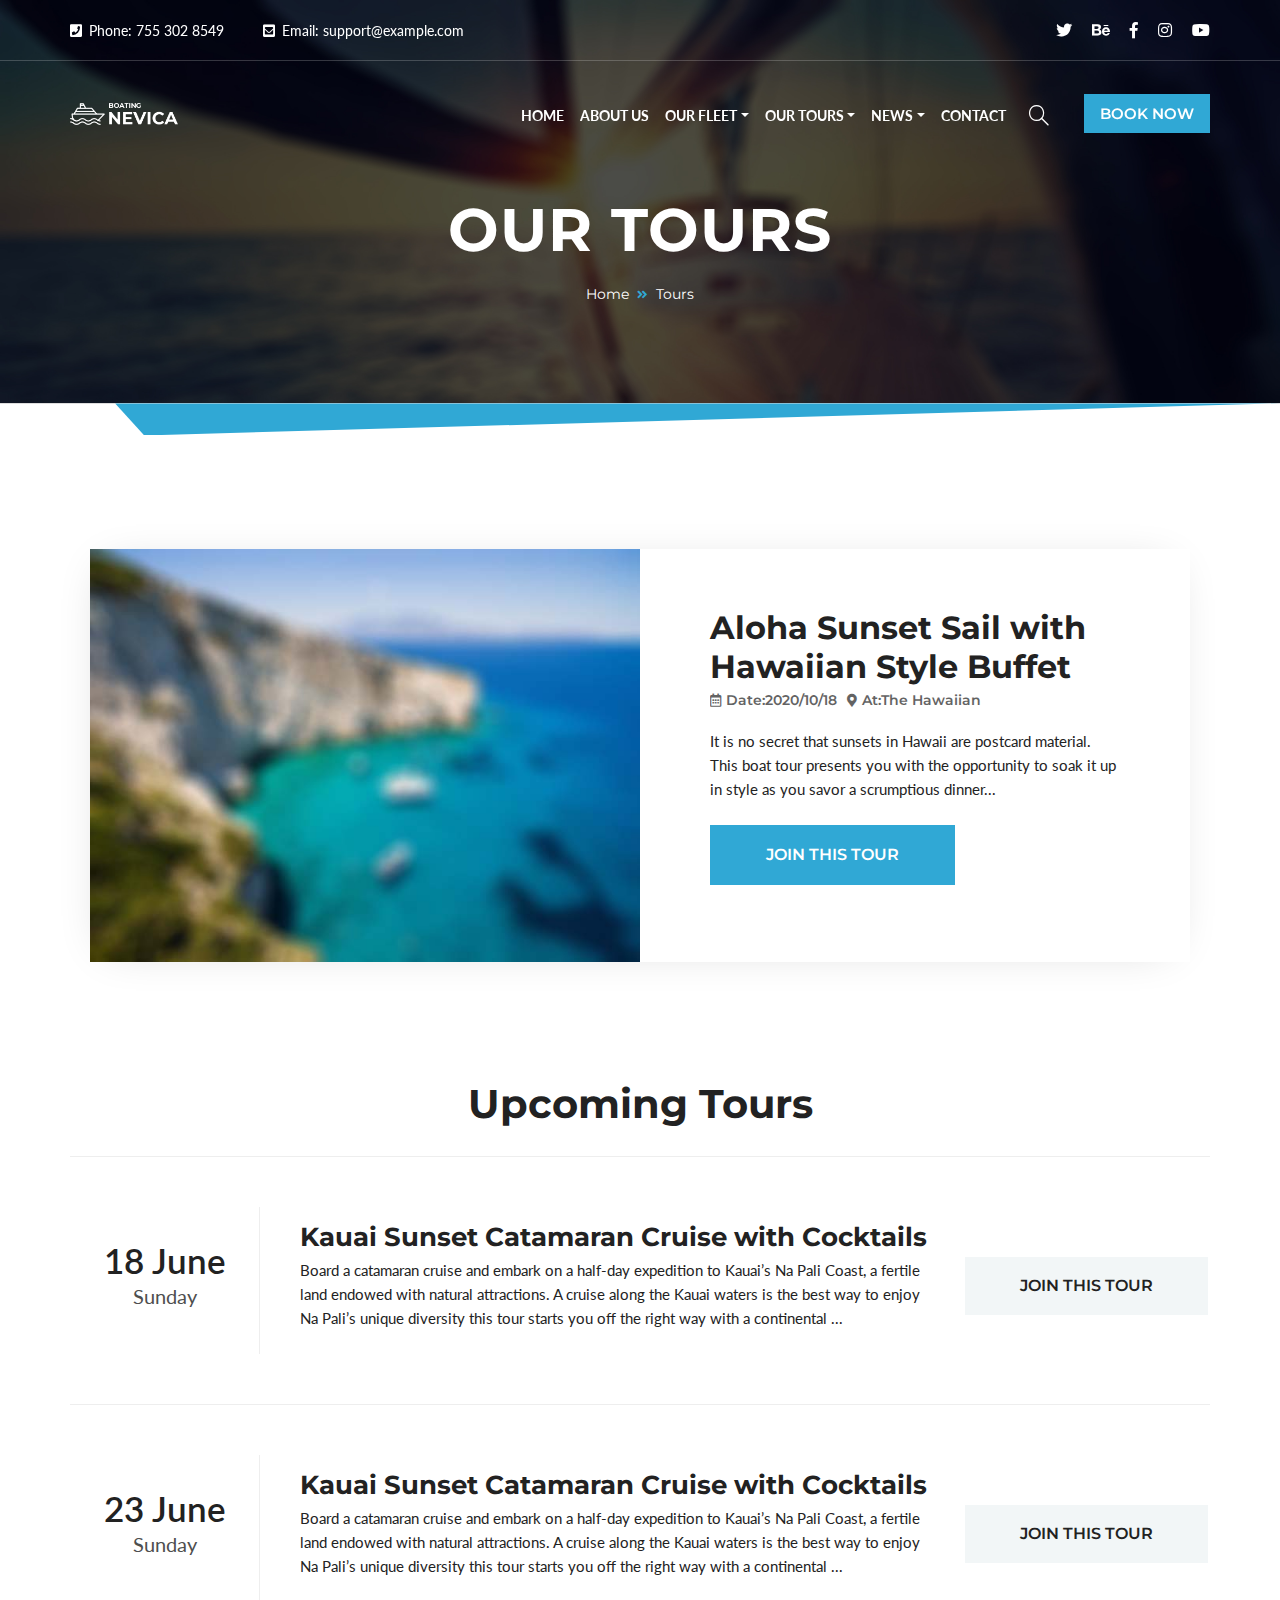
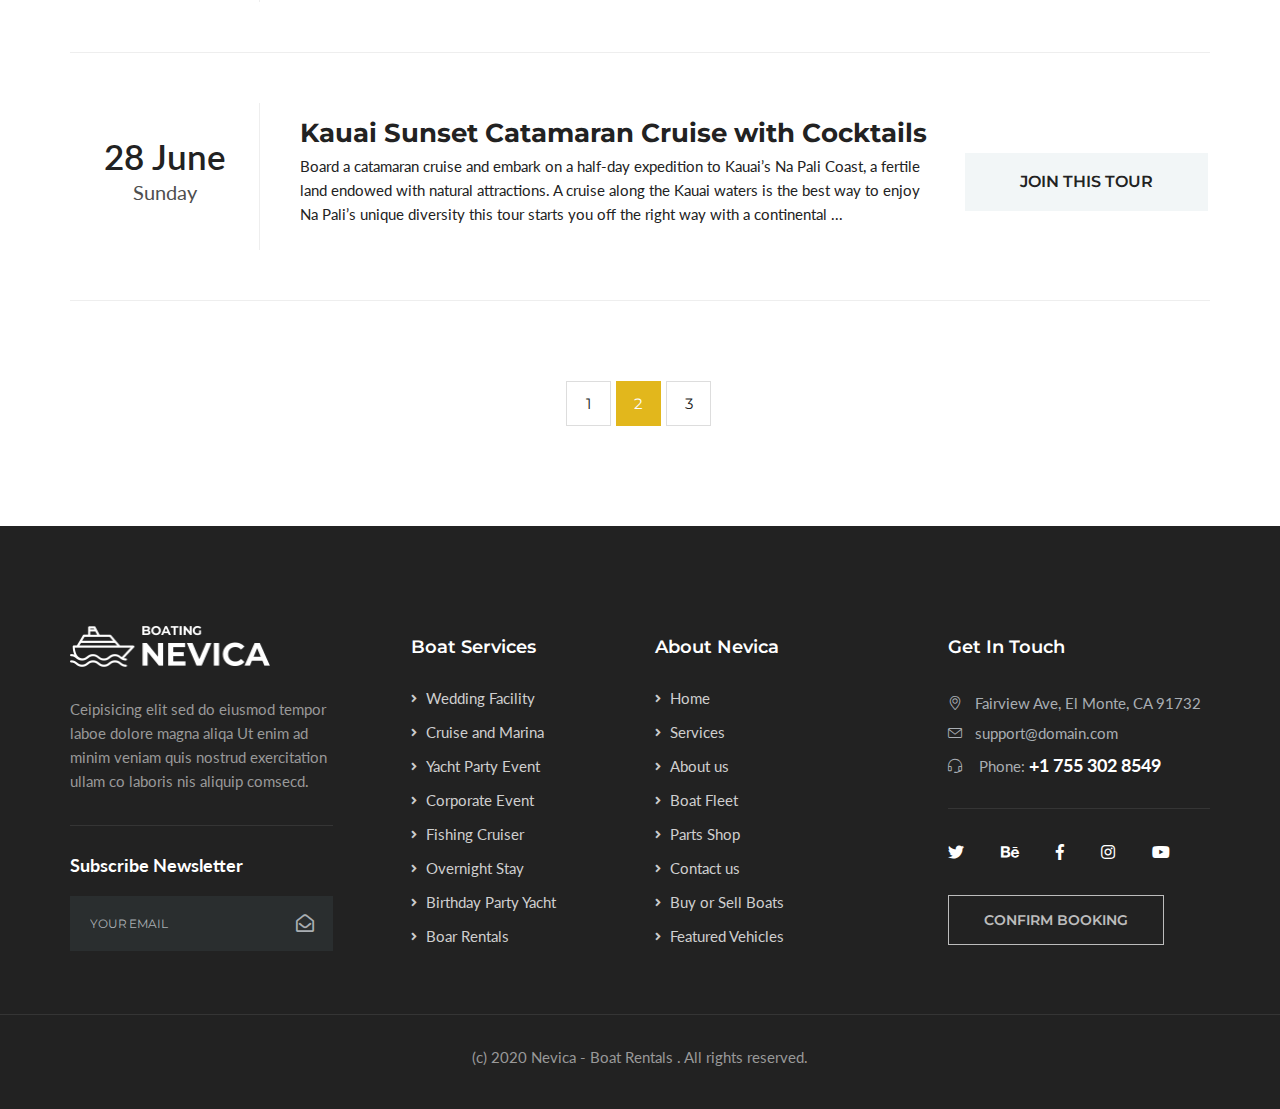
<file: tours.html>
<!DOCTYPE html>
<html lang="zxx">

<head>
    <meta charset="utf-8">
    <meta http-equiv="x-ua-compatible" content="ie=edge">
    <title>Our Tours</title>
    <meta content="" name="description">
    <meta content="" name="keywords">
    <meta name="viewport" content="width=device-width, initial-scale=1.0">
    <meta content="telephone=no" name="format-detection">
    <meta name="HandheldFriendly" content="true">
    <link rel="stylesheet" href="assets/css/master.css">

    <link rel="icon" type="image/x-icon" href="favicon.ico">
    <!--[if lt IE 9 ]>
<script src="/assets/js/separate-js/html5shiv-3.7.2.min.js" type="text/javascript"></script><meta content="no" http-equiv="imagetoolbar">
<![endif]-->
</head>

<body class="page">
    <!-- Loader-->
    <div id="page-preloader"><span class="spinner border-t_second_b border-t_prim_a"></span></div>
    <!-- Loader end-->
    <div class="l-theme animated-css" data-header="sticky" data-header-top="200" data-canvas="container">

        <!-- ==========================-->
        <!-- SEARCH MODAL-->
        <!-- ==========================-->
        <div class="header-search open-search">
            <div class="container">
                <div class="row">
                    <div class="col-sm-8 offset-sm-2 col-10 offset-1">
                        <div class="navbar-search">
                            <form class="search-global">
                                <input class="search-global__input" type="text" placeholder="Type to search" autocomplete="off" name="s" value="" />
                                <button class="search-global__btn"><i class="icon stroke icon-Search"></i></button>
                                <div class="search-global__note">Begin typing your search above and press return to search.</div>
                            </form>
                        </div>
                    </div>
                </div>
            </div>
            <button class="search-close close" type="button"><i class="fa fa-times"></i></button>
        </div>
        <!-- ==========================-->
        <!-- MOBILE MENU-->
        <!-- ==========================-->
		<div data-off-canvas="mobile-slidebar left overlay">
			<ul class="navbar-nav">
				<li class="nav-item active"><a class="nav-link" href="index.html">Home</a></li>
                <li class="nav-item "><a class="nav-link" href="about.html">About</a></li>
                <li class="nav-item "><a class="nav-link" href="listing.html">Boats Listing</a></li>
                 <li class="nav-item "><a class="nav-link" href="tours.html">Tours</a></li>
                <li class="nav-item "><a class="nav-link" href="blog.html">News</a></li>
				<li class="nav-item"><a class="nav-link" href="contacts.html">Contact</a></li>
			</ul>
		</div>
		<header class="header header-slider">
			<div class="top-bar">
				<div class="container">
					<div class="row justify-content-between align-items-center">
						<div class="col-auto">
							<div class="top-bar__item"><i class="fas fa-phone-square"></i> Phone: 755 302 8549 </div>
							<div class="top-bar__item"><i class="fas fa-envelope-square"></i> Email: support@example.com</div>
						</div>
						<div class="col-auto">
							<ul class="header-soc list-unstyled">
								<li class="header-soc__item"><a class="header-soc__link" href="#" target="_blank"><i class="ic fab fa-twitter"></i></a></li>
								<li class="header-soc__item"><a class="header-soc__link" href="#" target="_blank"><i class="ic fab fa-behance"></i></a></li>
								<li class="header-soc__item"><a class="header-soc__link" href="#" target="_blank"><i class="ic fab fa-facebook-f"></i></a></li>
								<li class="header-soc__item"><a class="header-soc__link" href="#" target="_blank"><i class="ic fab fa-instagram"></i></a></li>
								<li class="header-soc__item"><a class="header-soc__link" href="#" target="_blank"><i class="ic fab fa-youtube"></i></a></li>
							</ul>
						</div>
					</div>
				</div>
			</div>
			<div class="header-main">
				<div class="container">
					<div class="row align-items-center justify-content-between">
						<div class="col-auto">
							<a class="navbar-brand navbar-brand_light scroll" href="index.html"> <img class="normal-logo img-fluid" src="assets/img/logo-light.png" alt="logo" /> </a>
							<a class="navbar-brand navbar-brand_dark scroll" href="index.html"><img class="normal-logo img-fluid" src="assets/img/logo-dark.png" alt="logo" /></a>
						</div>
						<div class="col-auto d-xl-none">
							<!-- Mobile Trigger Start-->
							<button class="menu-mobile-button js-toggle-mobile-slidebar toggle-menu-button"><i class="toggle-menu-button-icon"><span></span><span></span><span></span><span></span><span></span><span></span></i></button>
							<!-- Mobile Trigger End-->
						</div>
						<div class="col-xl d-none d-xl-block">
							<nav class="navbar navbar-expand-lg justify-content-end" id="nav">
								<ul class="yamm main-menu navbar-nav">
									<li class="nav-item active"><a class="nav-link" href="index.html">Home</a> </li>
                                    <li class="nav-item "><a class="nav-link" href="about.html">About Us</a> </li>
                                    
									<li class="nav-item dropdown"> <a class="nav-link dropdown-toggle" href="#">Our Fleet</a>
										<div class="dropdown-menu"> 
                                            <a class="dropdown-item" href="listing.html">Boats Listing 1</a> 
                                            <a class="dropdown-item" href="listing-sidebar.html">Boats Listing 2</a> 
                                            <a class="dropdown-item" href="details.html">Boats Details</a> 
                                        </div>
									</li>
                                    <li class="nav-item dropdown"> <a class="nav-link dropdown-toggle" href="tours.html">Our Tours</a>
										<div class="dropdown-menu"> 
                                            <a class="dropdown-item" href="tours.html">Tours Listing</a> 
                                            <a class="dropdown-item" href="tour.html">Tour Details</a>  
                                        </div>
									</li>
									<li class="nav-item dropdown"><a class="nav-link dropdown-toggle" href="#">News</a>
										<div class="dropdown-menu">
                                        <a class="dropdown-item" href="blog.html">Blog main</a>
                                        <a class="dropdown-item" href="blog-grid.html">Blog grid</a>
                                        <a class="dropdown-item" href="post.html">Blog post</a>
                                        </div>
									</li>
									<li class="nav-item"><a class="nav-link" href="contacts.html">Contact</a></li>
								</ul> <span class="header-main__link btn_header_search"><i class="ic icon-magnifier"></i></span>
								<button class="header-main__btn btn btn-secondary">Book Now</button>
							</nav>
						</div>
					</div>
				</div>
			</div>
		</header>
		<!-- end .header-->
        
        <div class="section-title-page area-bg area-bg_dark area-bg_op_60">
            <div class="area-bg__inner">
                <div class="container text-center">
                    <h1 class="b-title-page">Our Tours</h1>
                    <nav aria-label="breadcrumb">
                        <ol class="breadcrumb">
                            <li class="breadcrumb-item"><a href="index.html">Home</a></li>
                            <li class="breadcrumb-item active" aria-current="page">Tours</li>
                        </ol>
                    </nav>
                    <!-- end .breadcrumb-->

                </div>
            </div>
        </div>
        <!-- end .b-title-page-->







        <div class="l-main-content">
            <div class="ui-decor ui-decor_mirror ui-decor_sm-h bg-primary"></div>


            <div class="container">




                <div class="fl--events-wrap">
                    <div class="fl--events-featured-content-vc">
                        <div class="fl-events--featured-post post-209 events type-events status-publish has-post-thumbnail hentry">
                            <div class="fl-events-left-content col-md-6"> <img src="assets/img/aerial-view-of-agios-nikolaos-blue-caves-in-zakynt-PW6NZ2U.jpg" alt="photo">
                            </div>
                            <div class="fl-events-right-content col-md-6">

                                <h3 class="fl-entry-title"><a href="tour.html">Aloha Sunset Sail with Hawaiian Style Buffet</a></h3>

                                <div class="fl-events-meta">
                                    <div class="fl-event-date"><i class="ic far fa-calendar-alt"></i><span class="fl-body-light-font-style">Date:</span>2020/10/18</div>
                                    <div class="fl-event-address"><i class="fas fa-map-marker-alt"></i><span class="fl-body-light-font-style">At:</span>The Hawaiian</div>
                                </div>

                                <div class="fl-events-excerpt">
                                    <p>It is no secret that sunsets in Hawaii are postcard material. This boat tour presents you with the opportunity to soak it up in style as you savor a scrumptious dinner...</p>
                                </div>
                                <a class="btn btn-primary" href="#">Join This Tour</a>
                            </div>
                        </div>
                    </div>
                </div>






                <div class="fl-custom--title text-center">
                    <div class="ui-title">Upcoming Tours</div>
                </div>
                <div class="fl--events-archive-content-vc">
                    <div class="fl-events--archive-post  events type-events">
                        <div class="fl-events-left-content col-md-2">
                            <div class="fl-event-date-top"> <span>18 </span> <span>June</span></div>
                            <div class="fl-event-date-bottom"> <span> Sunday </span></div>
                        </div>
                        <div class="fl-events-center-content col-md-7">
                            <h3 class="fl-entry-title"><a href="tour.html">Kauai Sunset Catamaran Cruise with Cocktails</a></h3>
                            <div class="fl-events-excerpt">
                                <p>Board a catamaran cruise and embark on a half-day expedition to Kauai’s Na Pali Coast, a fertile land endowed with natural attractions.

                                    A cruise along the Kauai waters is the best way to enjoy Na Pali’s unique diversity this tour starts you off the right way with a continental ...</p>
                            </div>
                        </div>
                        <div class="fl-events-right-content col-md-3"> <a class="btn btn-default btn-tours" href="tour.html">Join This Tour</a></div>
                    </div>


                    <div class="fl-events--archive-post  events type-events">
                        <div class="fl-events-left-content col-md-2">
                            <div class="fl-event-date-top"> <span>23 </span> <span>June</span></div>
                            <div class="fl-event-date-bottom"> <span> Sunday </span></div>
                        </div>
                        <div class="fl-events-center-content col-md-7">
                            <h3 class="fl-entry-title"><a href="tour.html">Kauai Sunset Catamaran Cruise with Cocktails</a></h3>
                            <div class="fl-events-excerpt">
                                <p>Board a catamaran cruise and embark on a half-day expedition to Kauai’s Na Pali Coast, a fertile land endowed with natural attractions.

                                    A cruise along the Kauai waters is the best way to enjoy Na Pali’s unique diversity this tour starts you off the right way with a continental ...</p>
                            </div>
                        </div>
                        <div class="fl-events-right-content col-md-3"> <a class="btn btn-default btn-tours" href="tour.html">Join This Tour</a></div>
                    </div>


                    <div class="fl-events--archive-post  events type-events">
                        <div class="fl-events-left-content col-md-2">
                            <div class="fl-event-date-top"> <span>28 </span> <span>June</span></div>
                            <div class="fl-event-date-bottom"> <span> Sunday </span></div>
                        </div>
                        <div class="fl-events-center-content col-md-7">
                            <h3 class="fl-entry-title"><a href="tour.html">Kauai Sunset Catamaran Cruise with Cocktails</a></h3>
                            <div class="fl-events-excerpt">
                                <p>Board a catamaran cruise and embark on a half-day expedition to Kauai’s Na Pali Coast, a fertile land endowed with natural attractions.

                                    A cruise along the Kauai waters is the best way to enjoy Na Pali’s unique diversity this tour starts you off the right way with a continental ...</p>
                            </div>
                        </div>
                        <div class="fl-events-right-content col-md-3"> <a class="btn btn-default btn-tours" href="tour.html">Join This Tour</a></div>
                    </div>


                </div>






                <nav aria-label="Page navigation example">
                    <ul class="pagination justify-content-center">
                        <li class="page-item"><a class="page-link" href="#">1</a></li>
                        <li class="page-item active"><a class="page-link" href="#">2</a></li>
                        <li class="page-item"><a class="page-link" href="#">3</a></li>
                    </ul>
                </nav>
            </div>




        </div>



        <footer class="footer">
            <div class="container">
                <div class="row">
                    <div class="col-lg-3 col-md-6">
                        <div class="footer-section">
                            <a class="footer__logo" href="index.html"><img class="img-fluid" src="assets/img/logo-light.png" alt="Logo"></a>
                            <div class="footer-info">Ceipisicing elit sed do eiusmod tempor laboe dolore magna aliqa Ut enim ad minim veniam quis nostrud exercitation ullam co laboris nis aliquip comsecd.</div>
                        </div>
                        <section class="footer-section">
                            <h3 class="footer-section__title footer-section__title_sm">Subscribe Newsletter</h3>
                            <form class="footer-form">
                                <div class="form-group">
                                    <input class="footer-form__input form-control" type="email" placeholder="your email"><i class="ic far fa-envelope-open"></i> </div>
                            </form>
                        </section>
                    </div>
                    <div class="col-lg-3 col-md-6">
                        <section class="footer-section footer-section_link pl-5">
                            <h3 class="footer-section__title">Boat Services</h3>
                            <ul class="footer-list list-unstyled">
                                <li><a href="#">Wedding Facility</a></li>
                                <li><a href="#">Cruise and Marina</a></li>
                                <li><a href="#">Yacht Party Event</a></li>
                                <li><a href="#">Corporate Event</a></li>
                                <li><a href="#">Fishing Cruiser</a></li>
                                <li><a href="#">Overnight Stay</a></li>
                                <li><a href="#">Birthday Party Yacht</a></li>
                                <li><a href="#">Boar Rentals</a></li>
                            </ul>
                        </section>
                    </div>
                    <div class="col-lg-3 col-md-6">
                        <section class="footer-section footer-section_link">
                            <h3 class="footer-section__title">About Nevica</h3>
                            <ul class="footer-list list-unstyled">
                                <li><a href="#"> Home</a></li>
                                <li><a href="#">Services</a></li>
                                <li><a href="#">About us</a></li>
                                <li><a href="#">Boat Fleet</a></li>
                                <li><a href="#">Parts Shop </a></li>
                                <li><a href="#">Contact us</a></li>
                                <li><a href="#">Buy or Sell Boats</a></li>
                                <li><a href="#">Featured Vehicles</a></li>
                            </ul>
                        </section>
                    </div>
                    <div class="col-lg-3 col-md-6">
                        <section class="footer-section">
                            <h3 class="footer-section__title">Get In Touch</h3>
                            <div class="footer-contacts">
                                <div class="footer-contacts__item"><i class="ic icon-location-pin"></i>Fairview Ave, El Monte, CA 91732</div>
                                <div class="footer-contacts__item"><i class="ic icon-envelope"></i><a href="mailto:support@domain.com">support@domain.com</a></div>
                                <div class="footer-contacts__item"><i class="ic icon-earphones-alt"></i> Phone: <a class="footer-contacts__phone" href="tel:+17553028549">+1 755 302 8549</a> </div>
                            </div>
                            <ul class="footer-soc list-unstyled">
                                <li class="footer-soc__item"><a class="footer-soc__link" href="#" target="_blank"><i class="ic fab fa-twitter"></i></a></li>
                                <li class="footer-soc__item"><a class="footer-soc__link" href="#" target="_blank"><i class="ic fab fa-behance"></i></a></li>
                                <li class="footer-soc__item"><a class="footer-soc__link" href="#" target="_blank"><i class="ic fab fa-facebook-f"></i></a></li>
                                <li class="footer-soc__item"><a class="footer-soc__link" href="#" target="_blank"><i class="ic fab fa-instagram"></i></a></li>
                                <li class="footer-soc__item"><a class="footer-soc__link" href="#" target="_blank"><i class="ic fab fa-youtube"></i></a></li>
                            </ul><a class="btn btn-white" href="#">confirm booking</a>
                        </section>
                    </div>
                </div>
            </div>
            <div class="footer-copyright">
                <div class="container">(c) 2020 Nevica - Boat Rentals . All rights reserved.</div>
            </div>
        </footer>
        <!-- .footer-->
    </div>
    <!-- end layout-theme-->


    <!-- ++++++++++++-->
    <!-- MAIN SCRIPTS-->
    <!-- ++++++++++++-->
    <script src="assets/libs/jquery-3.3.1.min.js"></script>
    <script src="assets/libs/jquery-migrate-1.4.1.min.js"></script>
    <!-- Bootstrap-->
    <script src="assets/plugins/popever/popper.min.js"></script>
    <script src="assets/libs/bootstrap-4.1.3/js/bootstrap.min.js"></script>
    <!---->
    <!-- Color scheme-->
    <script src="assets/plugins/switcher/js/dmss.js"></script>
    <!-- Select customization & Color scheme-->
    <script src="assets/libs/bootstrap-select.min.js"></script>
    <!-- Pop-up window-->
    <script src="assets/plugins/magnific-popup/jquery.magnific-popup.min.js"></script>
    <!-- Headers scripts-->
    <script src="assets/plugins/headers/slidebar.js"></script>
    <script src="assets/plugins/headers/header.js"></script>
    <!-- Mail scripts-->
    <script src="assets/plugins/jqBootstrapValidation.js"></script>
    <script src="assets/plugins/contact_me.js"></script>
    <!-- Progress numbers-->
    <script src="assets/plugins/rendro-easy-pie-chart/jquery.easypiechart.min.js"></script>
    <script src="assets/plugins/rendro-easy-pie-chart/jquery.waypoints.min.js"></script>
    <!-- Animations-->
    <script src="assets/plugins/scrollreveal/scrollreveal.min.js"></script>
    <!-- Scale images-->
    <script src="assets/plugins/ofi.min.js"></script>
    <!-- Sliders-->
    <script src="assets/plugins/slick/slick.js"></script>
    <!-- User customization-->
    <script src="assets/js/custom.js"></script>

</body>

</html>
</file>
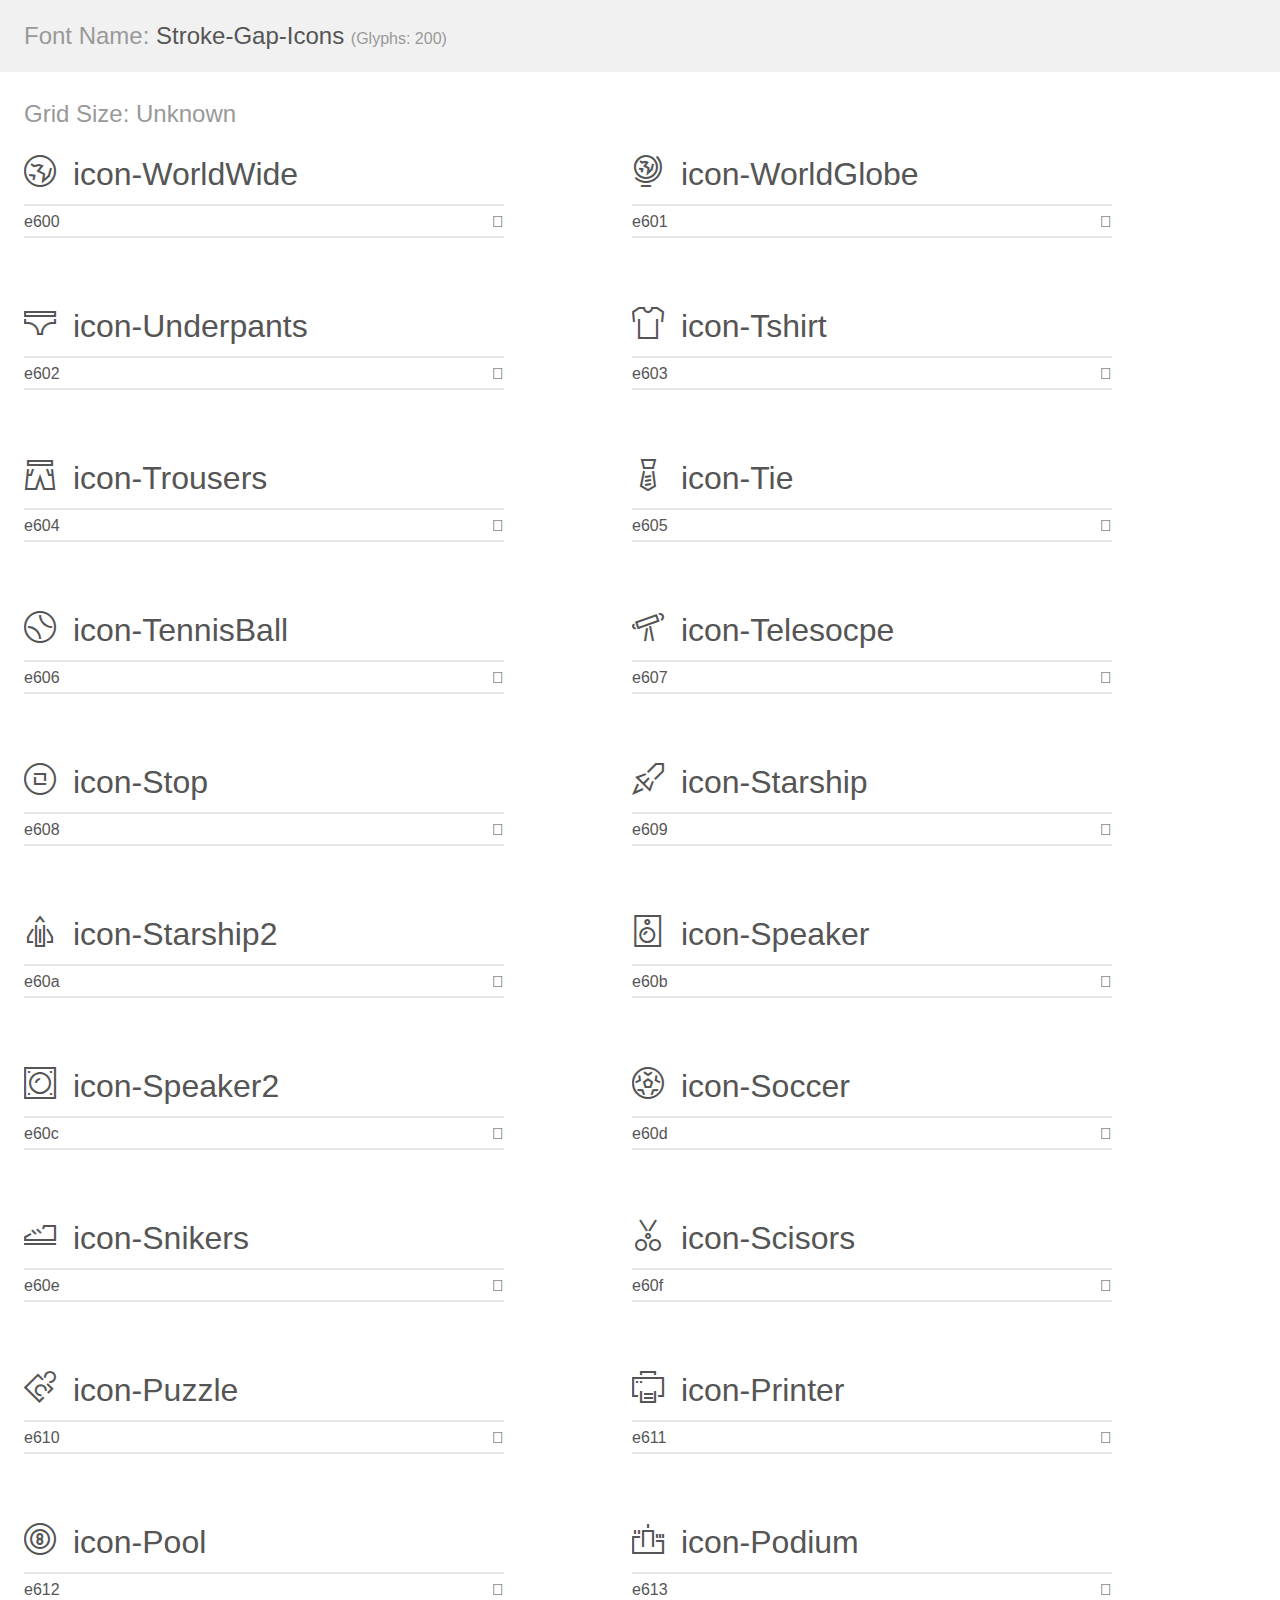
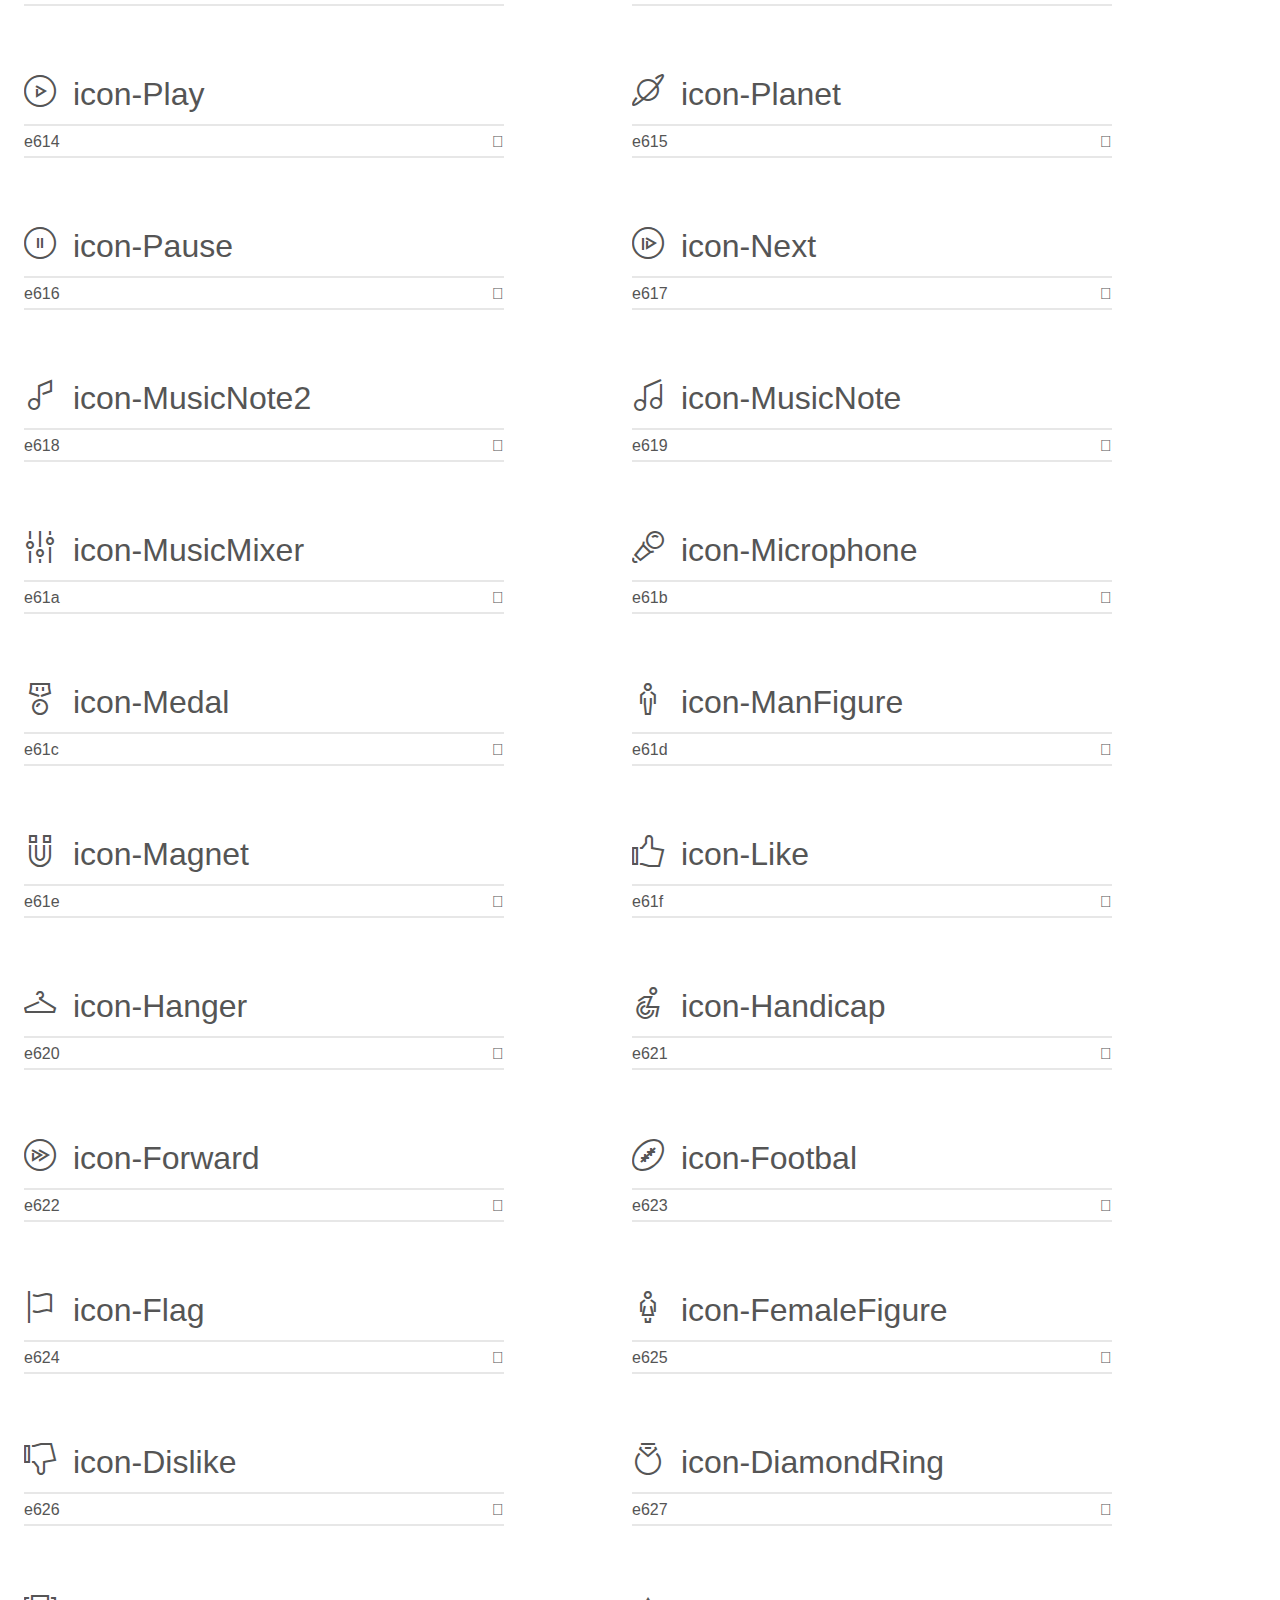
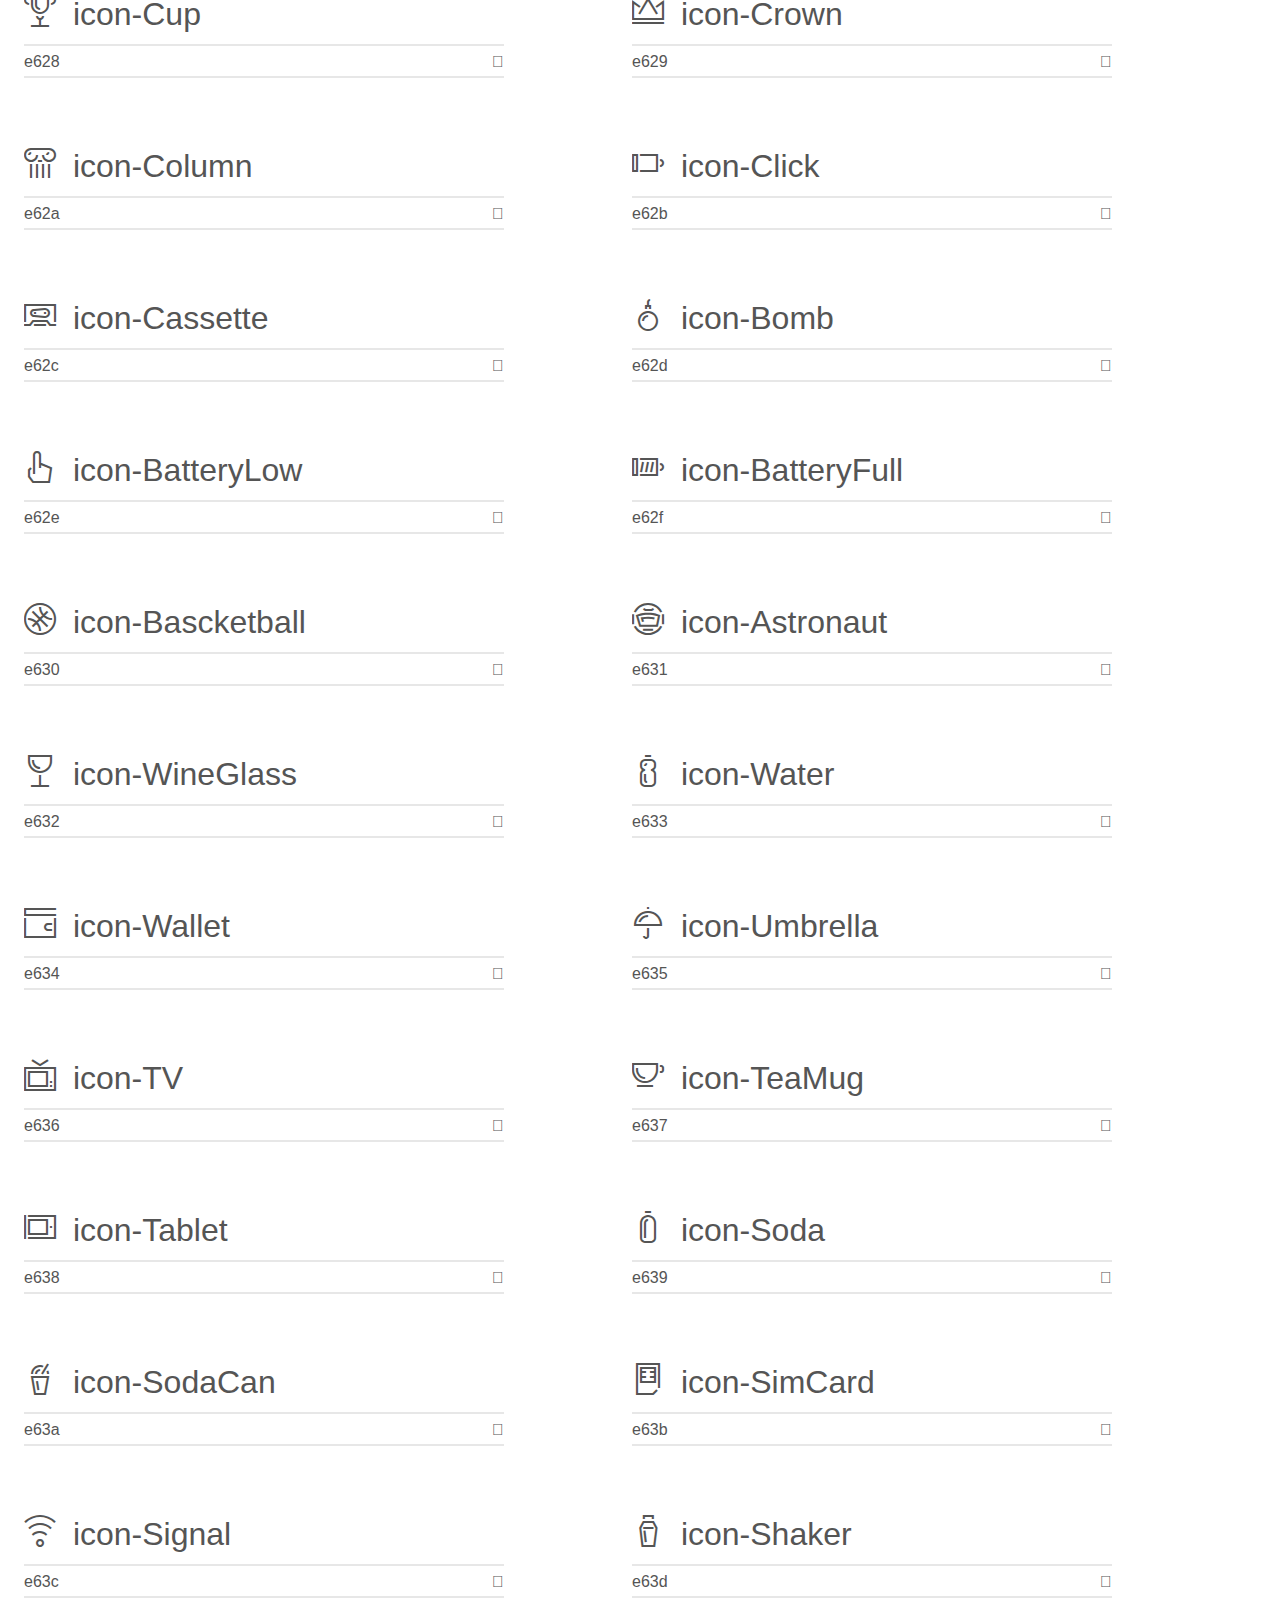
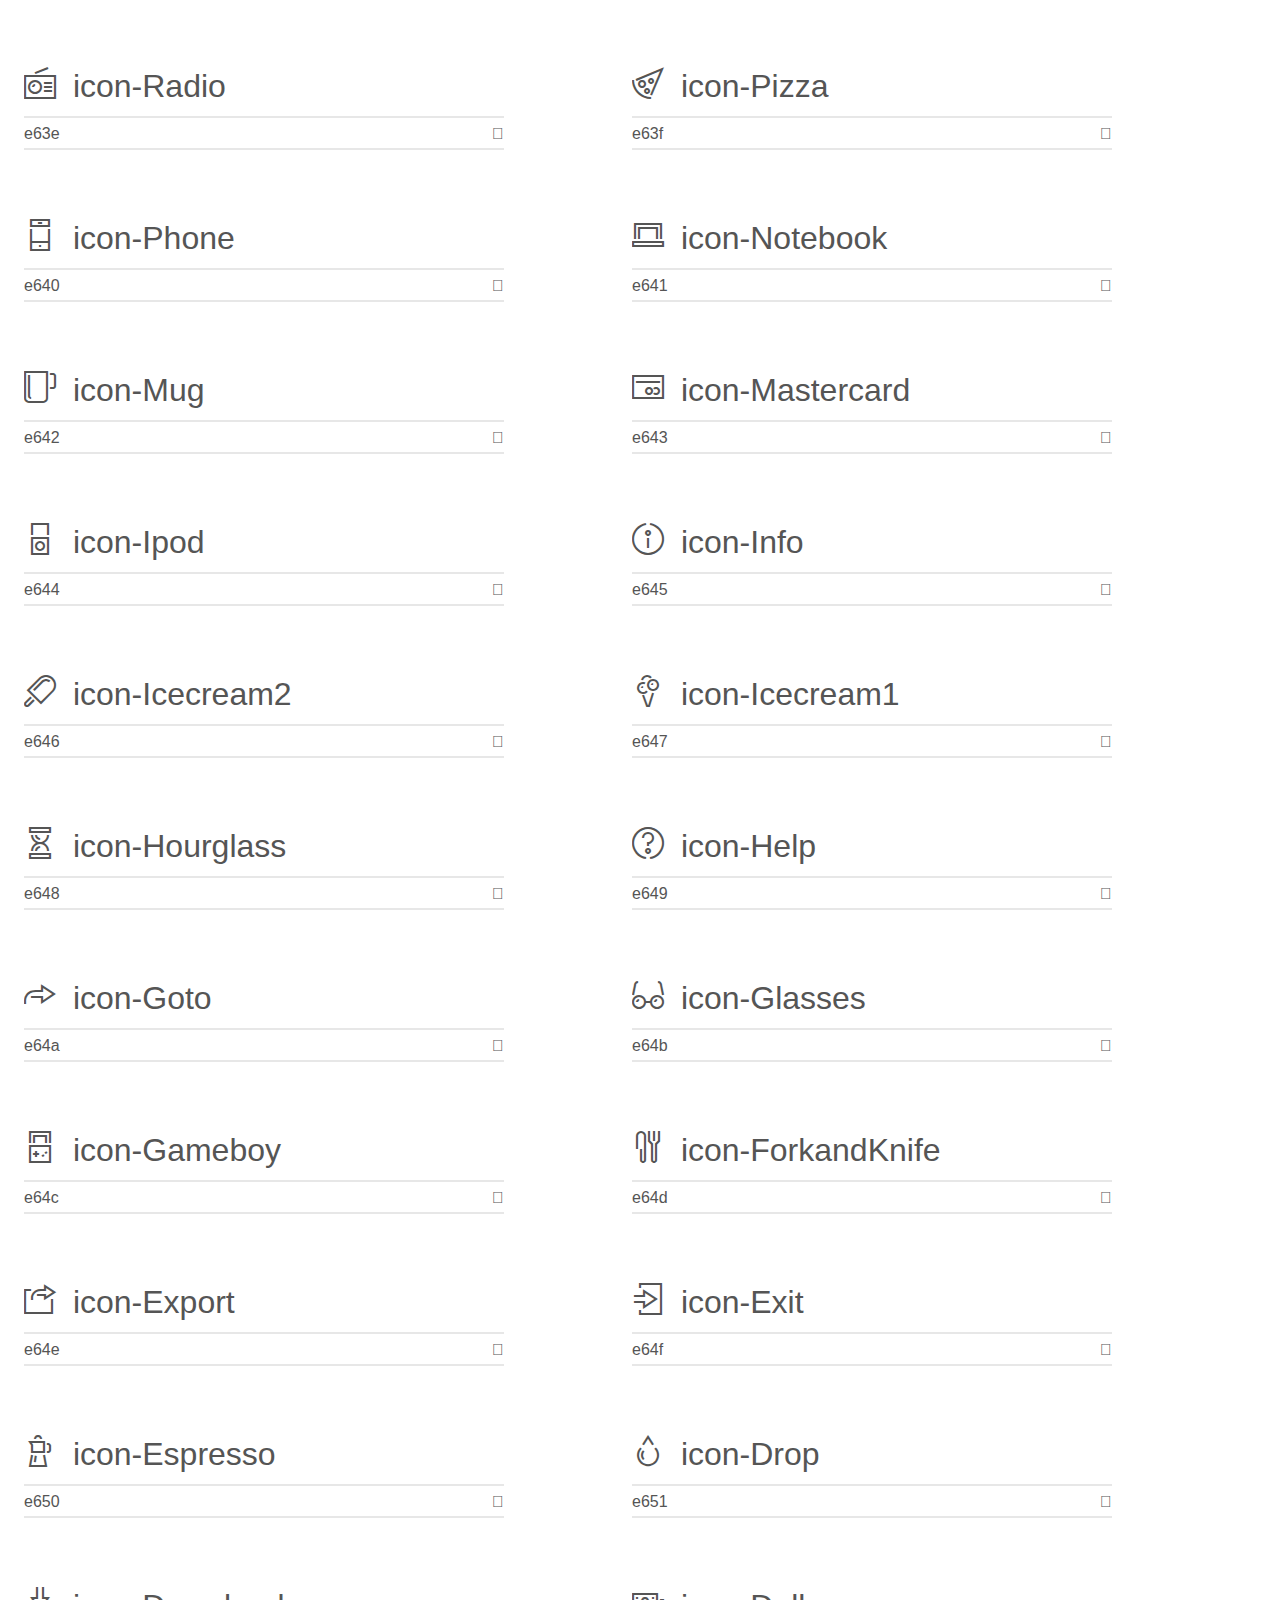
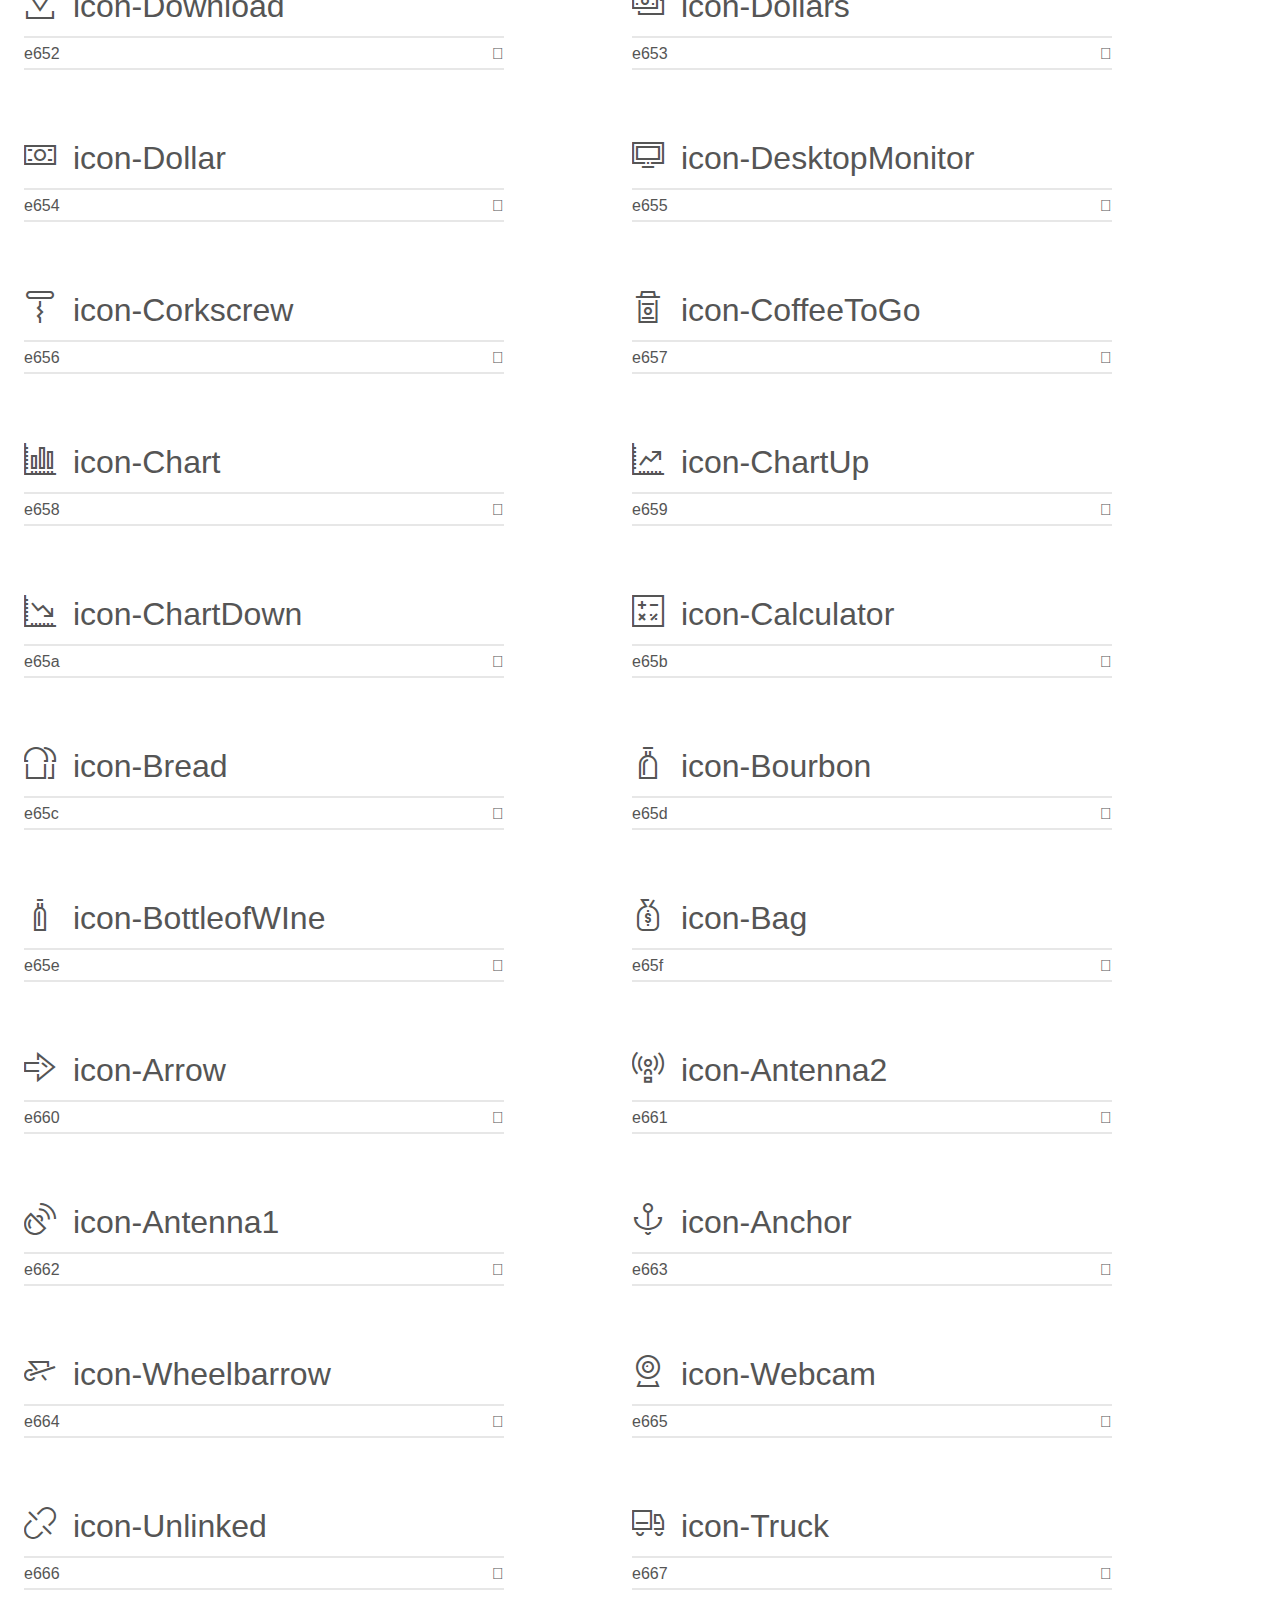
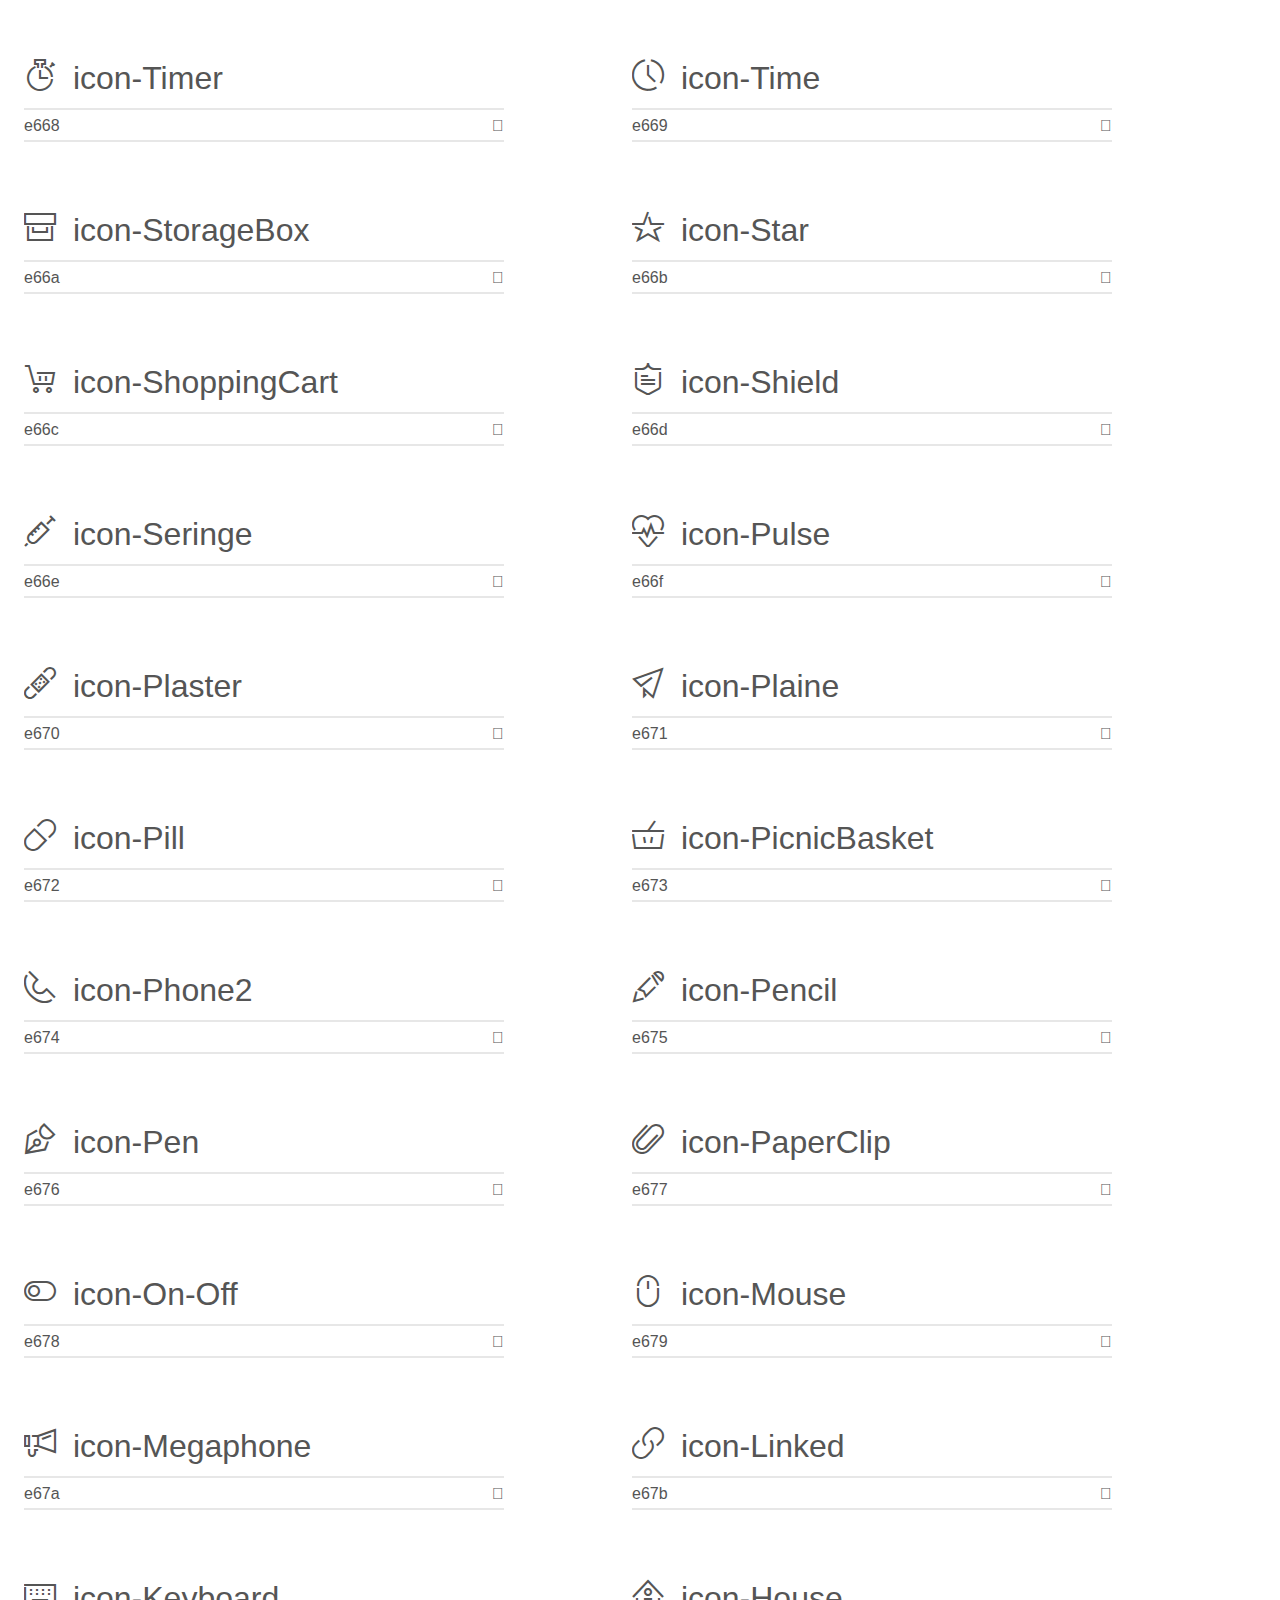
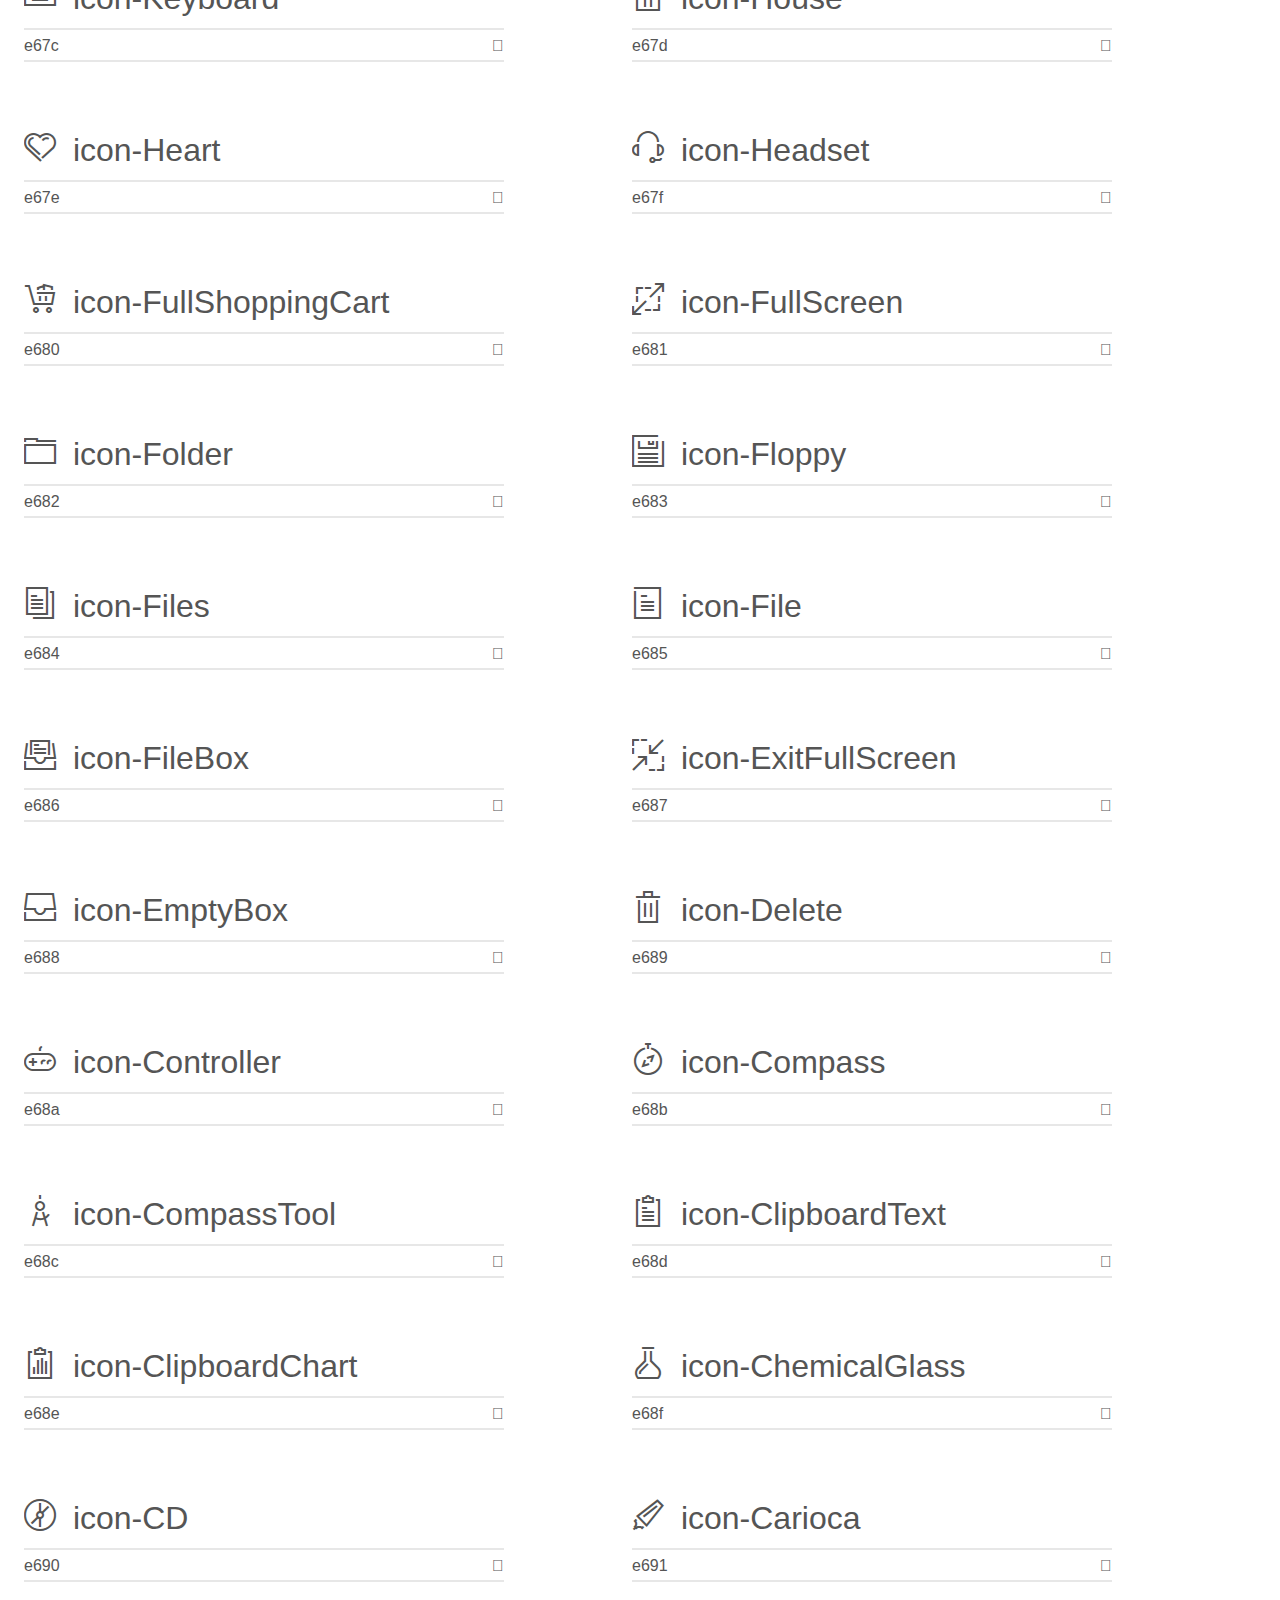
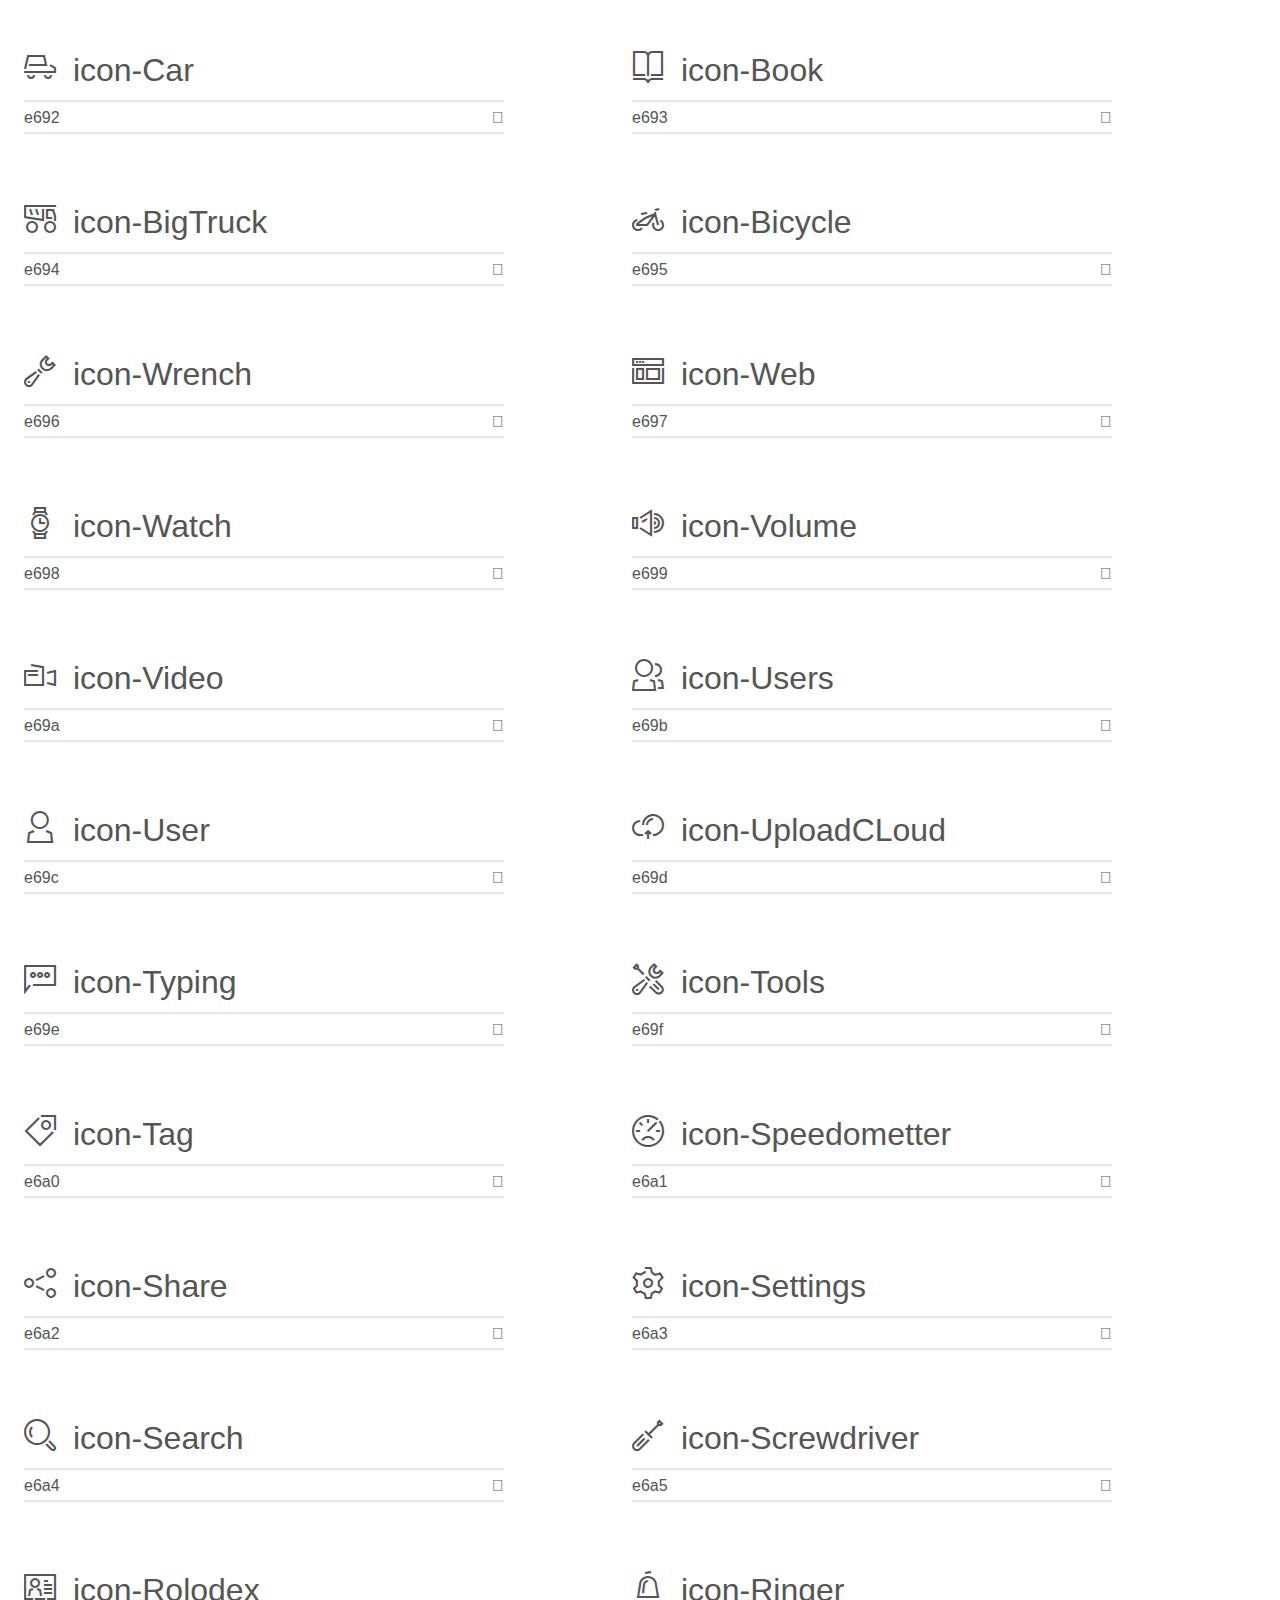
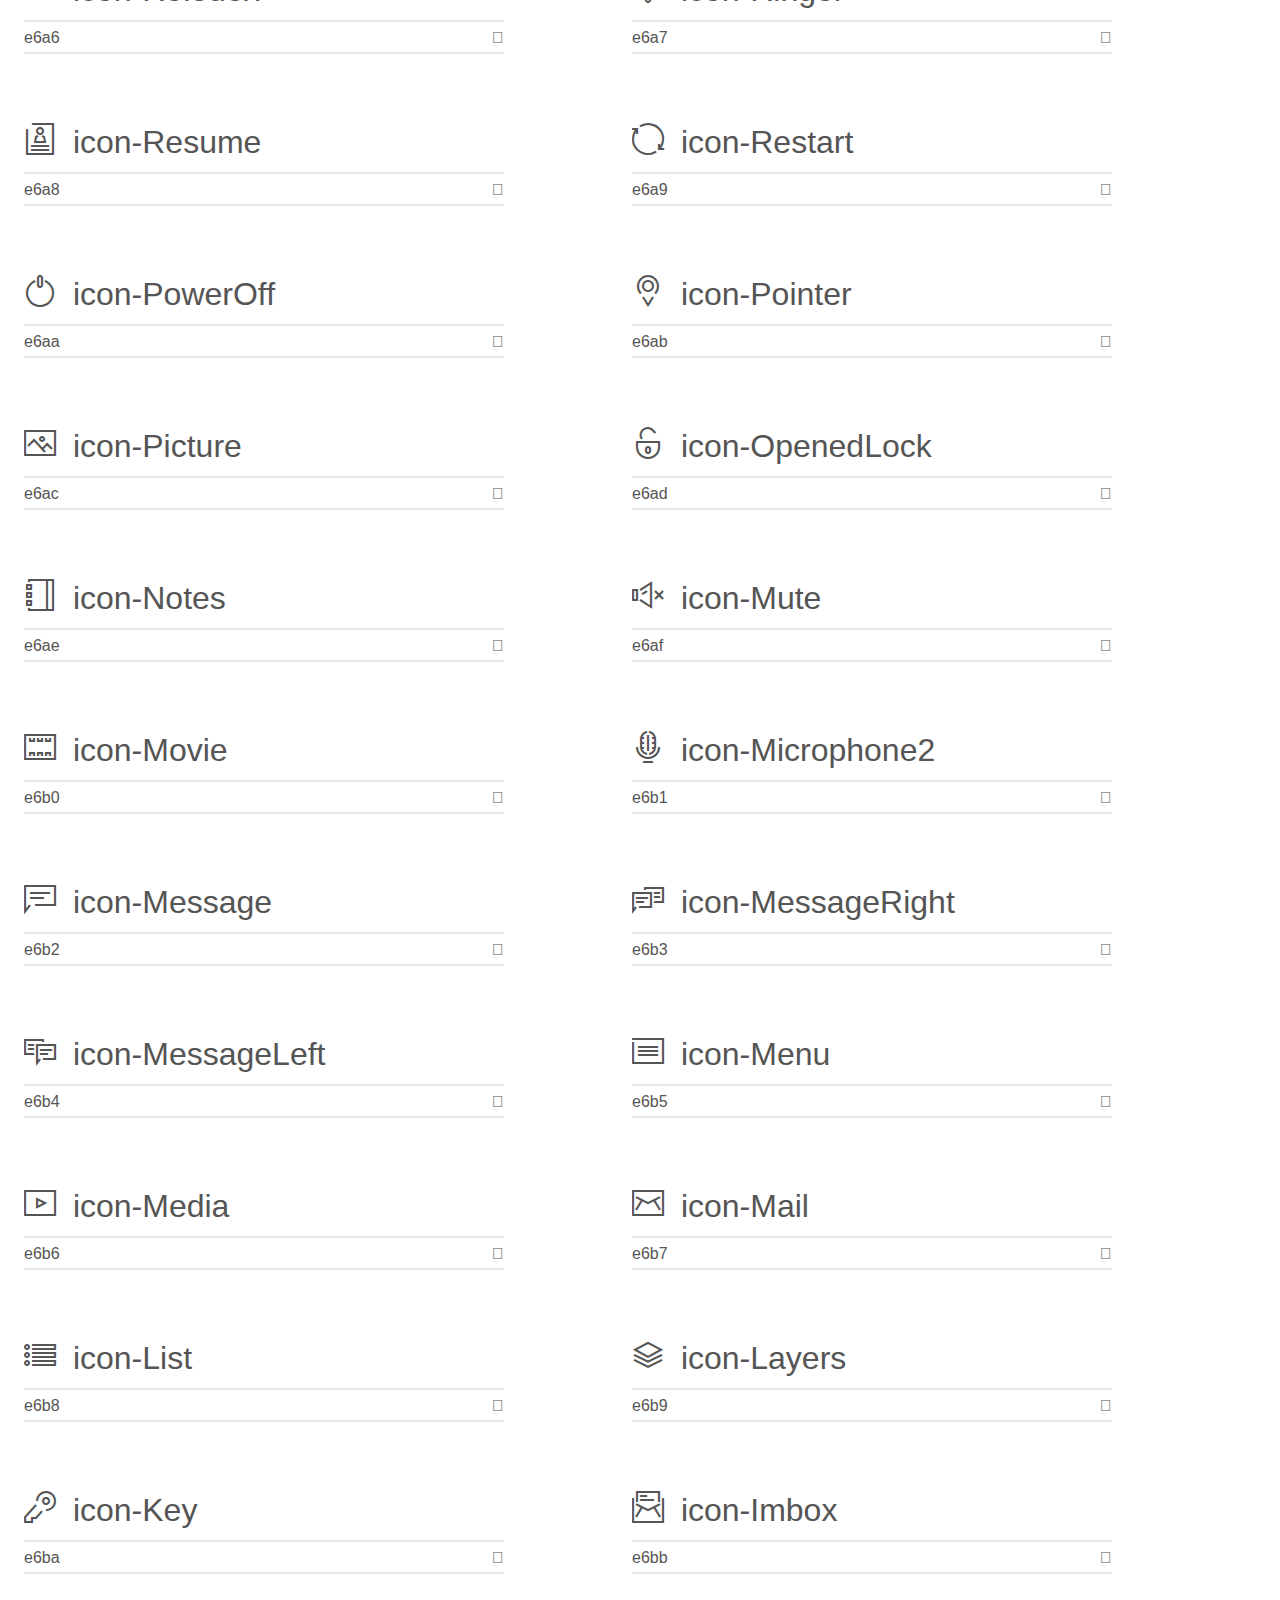
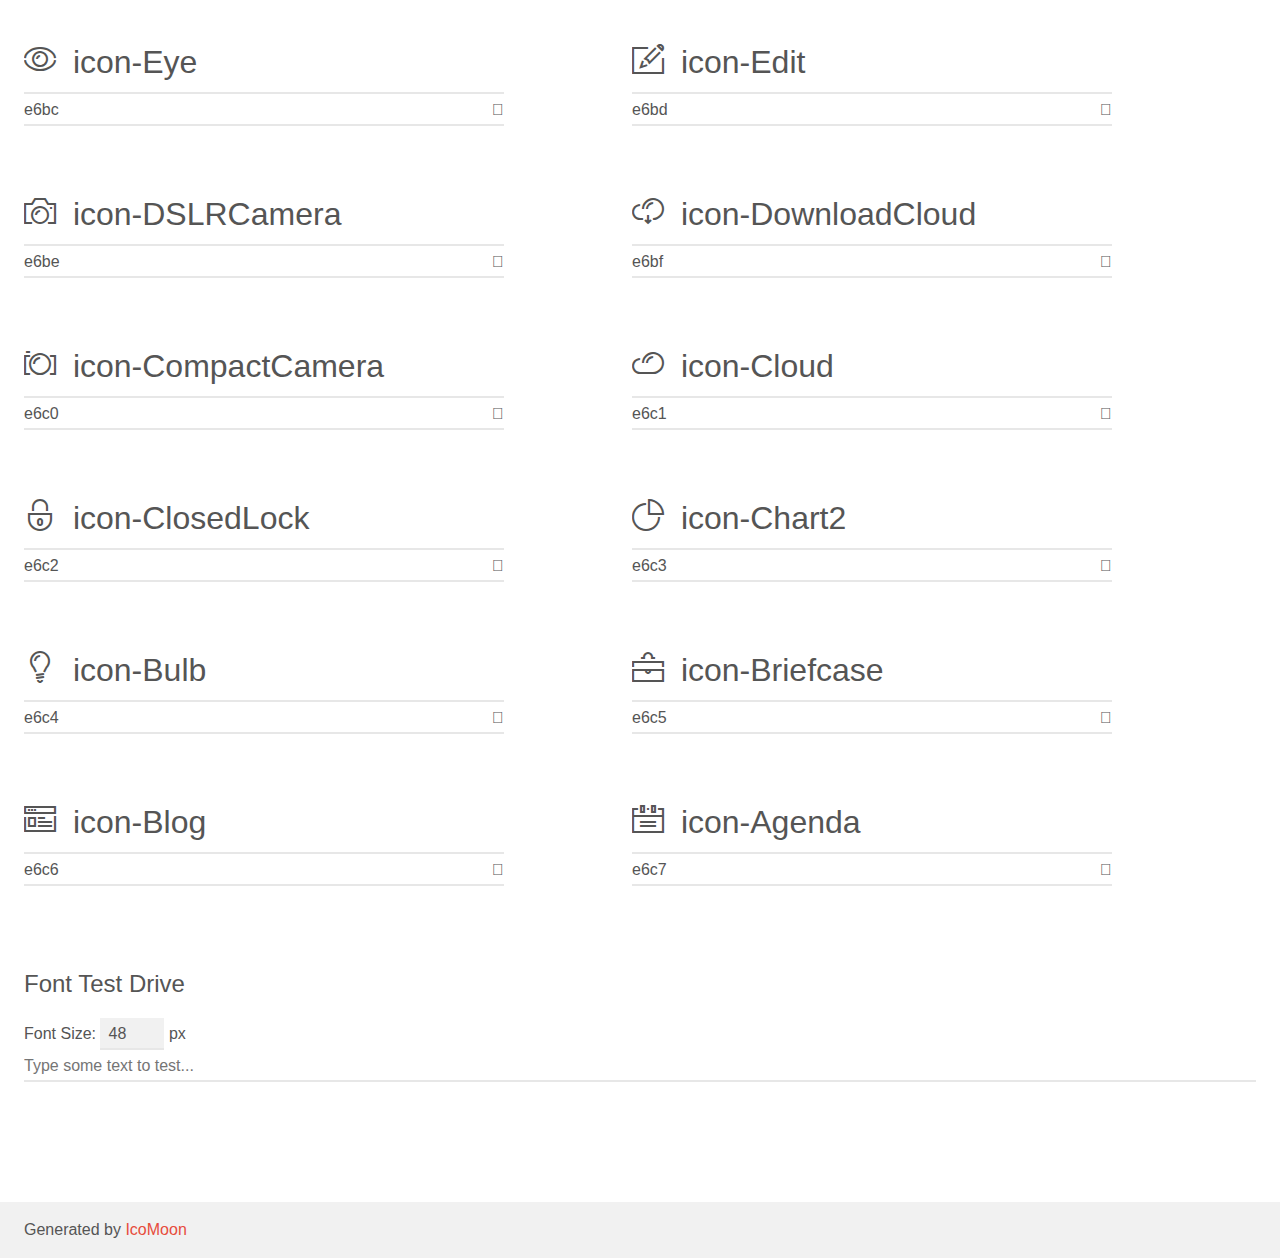
<file: assets/fonts/stroke/demo.html>
<!doctype html>
<html>
<head>
	<meta charset="utf-8">
	<title>IcoMoon Demo</title>
	<meta name="description" content="An Icon Font Generated By IcoMoon.io">
	<meta name="viewport" content="width=device-width">
	<link rel="stylesheet" href="demo-files/demo.css">
	<link rel="stylesheet" href="style.css">
	<!--[if lt IE 8]><!-->
	<link rel="stylesheet" href="ie7/ie7.css">
	<!--<![endif]-->
</head>
<body>
	<div class="bgc1 clearfix">
		<h1 class="mhmm mvm"><span class="fgc1">Font Name:</span> Stroke-Gap-Icons <small class="fgc1">(Glyphs:&nbsp;200)</small></h1>
	</div>
	<div class="clearfix mhl ptl">
		<h1 class="mvm mtn bshadow fgc1">Grid Size: Unknown</h1>
		<div class="glyph fs1">
			<div class="clearfix bshadow0 pbs">
				<span class="stroke icon-WorldWide"></span><span class="mls"> icon-WorldWide</span>
			</div>
			<fieldset class="fs0 size1of1 clearfix hidden-false">
				<input type="text" readonly value="e600" class="unit size1of2" />
				<input type="text" maxlength="1" readonly value="&#xe600;" class="unitRight size1of2 talign-right" />
			</fieldset>
			<div class="fs0 bshadow0 clearfix hidden-true">
				<span class="unit pvs fgc1">liga: </span>
				<input type="text" readonly value="" class="liga unitRight" />
			</div>
		</div>
		<div class="glyph fs1">
			<div class="clearfix bshadow0 pbs">
				<span class="stroke icon-WorldGlobe"></span><span class="mls"> icon-WorldGlobe</span>
			</div>
			<fieldset class="fs0 size1of1 clearfix hidden-false">
				<input type="text" readonly value="e601" class="unit size1of2" />
				<input type="text" maxlength="1" readonly value="&#xe601;" class="unitRight size1of2 talign-right" />
			</fieldset>
			<div class="fs0 bshadow0 clearfix hidden-true">
				<span class="unit pvs fgc1">liga: </span>
				<input type="text" readonly value="" class="liga unitRight" />
			</div>
		</div>
		<div class="glyph fs1">
			<div class="clearfix bshadow0 pbs">
				<span class="stroke icon-Underpants"></span><span class="mls"> icon-Underpants</span>
			</div>
			<fieldset class="fs0 size1of1 clearfix hidden-false">
				<input type="text" readonly value="e602" class="unit size1of2" />
				<input type="text" maxlength="1" readonly value="&#xe602;" class="unitRight size1of2 talign-right" />
			</fieldset>
			<div class="fs0 bshadow0 clearfix hidden-true">
				<span class="unit pvs fgc1">liga: </span>
				<input type="text" readonly value="" class="liga unitRight" />
			</div>
		</div>
		<div class="glyph fs1">
			<div class="clearfix bshadow0 pbs">
				<span class="stroke icon-Tshirt"></span><span class="mls"> icon-Tshirt</span>
			</div>
			<fieldset class="fs0 size1of1 clearfix hidden-false">
				<input type="text" readonly value="e603" class="unit size1of2" />
				<input type="text" maxlength="1" readonly value="&#xe603;" class="unitRight size1of2 talign-right" />
			</fieldset>
			<div class="fs0 bshadow0 clearfix hidden-true">
				<span class="unit pvs fgc1">liga: </span>
				<input type="text" readonly value="" class="liga unitRight" />
			</div>
		</div>
		<div class="glyph fs1">
			<div class="clearfix bshadow0 pbs">
				<span class="stroke icon-Trousers"></span><span class="mls"> icon-Trousers</span>
			</div>
			<fieldset class="fs0 size1of1 clearfix hidden-false">
				<input type="text" readonly value="e604" class="unit size1of2" />
				<input type="text" maxlength="1" readonly value="&#xe604;" class="unitRight size1of2 talign-right" />
			</fieldset>
			<div class="fs0 bshadow0 clearfix hidden-true">
				<span class="unit pvs fgc1">liga: </span>
				<input type="text" readonly value="" class="liga unitRight" />
			</div>
		</div>
		<div class="glyph fs1">
			<div class="clearfix bshadow0 pbs">
				<span class="stroke icon-Tie"></span><span class="mls"> icon-Tie</span>
			</div>
			<fieldset class="fs0 size1of1 clearfix hidden-false">
				<input type="text" readonly value="e605" class="unit size1of2" />
				<input type="text" maxlength="1" readonly value="&#xe605;" class="unitRight size1of2 talign-right" />
			</fieldset>
			<div class="fs0 bshadow0 clearfix hidden-true">
				<span class="unit pvs fgc1">liga: </span>
				<input type="text" readonly value="" class="liga unitRight" />
			</div>
		</div>
		<div class="glyph fs1">
			<div class="clearfix bshadow0 pbs">
				<span class="stroke icon-TennisBall"></span><span class="mls"> icon-TennisBall</span>
			</div>
			<fieldset class="fs0 size1of1 clearfix hidden-false">
				<input type="text" readonly value="e606" class="unit size1of2" />
				<input type="text" maxlength="1" readonly value="&#xe606;" class="unitRight size1of2 talign-right" />
			</fieldset>
			<div class="fs0 bshadow0 clearfix hidden-true">
				<span class="unit pvs fgc1">liga: </span>
				<input type="text" readonly value="" class="liga unitRight" />
			</div>
		</div>
		<div class="glyph fs1">
			<div class="clearfix bshadow0 pbs">
				<span class="stroke icon-Telesocpe"></span><span class="mls"> icon-Telesocpe</span>
			</div>
			<fieldset class="fs0 size1of1 clearfix hidden-false">
				<input type="text" readonly value="e607" class="unit size1of2" />
				<input type="text" maxlength="1" readonly value="&#xe607;" class="unitRight size1of2 talign-right" />
			</fieldset>
			<div class="fs0 bshadow0 clearfix hidden-true">
				<span class="unit pvs fgc1">liga: </span>
				<input type="text" readonly value="" class="liga unitRight" />
			</div>
		</div>
		<div class="glyph fs1">
			<div class="clearfix bshadow0 pbs">
				<span class="stroke icon-Stop"></span><span class="mls"> icon-Stop</span>
			</div>
			<fieldset class="fs0 size1of1 clearfix hidden-false">
				<input type="text" readonly value="e608" class="unit size1of2" />
				<input type="text" maxlength="1" readonly value="&#xe608;" class="unitRight size1of2 talign-right" />
			</fieldset>
			<div class="fs0 bshadow0 clearfix hidden-true">
				<span class="unit pvs fgc1">liga: </span>
				<input type="text" readonly value="" class="liga unitRight" />
			</div>
		</div>
		<div class="glyph fs1">
			<div class="clearfix bshadow0 pbs">
				<span class="stroke icon-Starship"></span><span class="mls"> icon-Starship</span>
			</div>
			<fieldset class="fs0 size1of1 clearfix hidden-false">
				<input type="text" readonly value="e609" class="unit size1of2" />
				<input type="text" maxlength="1" readonly value="&#xe609;" class="unitRight size1of2 talign-right" />
			</fieldset>
			<div class="fs0 bshadow0 clearfix hidden-true">
				<span class="unit pvs fgc1">liga: </span>
				<input type="text" readonly value="" class="liga unitRight" />
			</div>
		</div>
		<div class="glyph fs1">
			<div class="clearfix bshadow0 pbs">
				<span class="stroke icon-Starship2"></span><span class="mls"> icon-Starship2</span>
			</div>
			<fieldset class="fs0 size1of1 clearfix hidden-false">
				<input type="text" readonly value="e60a" class="unit size1of2" />
				<input type="text" maxlength="1" readonly value="&#xe60a;" class="unitRight size1of2 talign-right" />
			</fieldset>
			<div class="fs0 bshadow0 clearfix hidden-true">
				<span class="unit pvs fgc1">liga: </span>
				<input type="text" readonly value="" class="liga unitRight" />
			</div>
		</div>
		<div class="glyph fs1">
			<div class="clearfix bshadow0 pbs">
				<span class="stroke icon-Speaker"></span><span class="mls"> icon-Speaker</span>
			</div>
			<fieldset class="fs0 size1of1 clearfix hidden-false">
				<input type="text" readonly value="e60b" class="unit size1of2" />
				<input type="text" maxlength="1" readonly value="&#xe60b;" class="unitRight size1of2 talign-right" />
			</fieldset>
			<div class="fs0 bshadow0 clearfix hidden-true">
				<span class="unit pvs fgc1">liga: </span>
				<input type="text" readonly value="" class="liga unitRight" />
			</div>
		</div>
		<div class="glyph fs1">
			<div class="clearfix bshadow0 pbs">
				<span class="stroke icon-Speaker2"></span><span class="mls"> icon-Speaker2</span>
			</div>
			<fieldset class="fs0 size1of1 clearfix hidden-false">
				<input type="text" readonly value="e60c" class="unit size1of2" />
				<input type="text" maxlength="1" readonly value="&#xe60c;" class="unitRight size1of2 talign-right" />
			</fieldset>
			<div class="fs0 bshadow0 clearfix hidden-true">
				<span class="unit pvs fgc1">liga: </span>
				<input type="text" readonly value="" class="liga unitRight" />
			</div>
		</div>
		<div class="glyph fs1">
			<div class="clearfix bshadow0 pbs">
				<span class="stroke icon-Soccer"></span><span class="mls"> icon-Soccer</span>
			</div>
			<fieldset class="fs0 size1of1 clearfix hidden-false">
				<input type="text" readonly value="e60d" class="unit size1of2" />
				<input type="text" maxlength="1" readonly value="&#xe60d;" class="unitRight size1of2 talign-right" />
			</fieldset>
			<div class="fs0 bshadow0 clearfix hidden-true">
				<span class="unit pvs fgc1">liga: </span>
				<input type="text" readonly value="" class="liga unitRight" />
			</div>
		</div>
		<div class="glyph fs1">
			<div class="clearfix bshadow0 pbs">
				<span class="stroke icon-Snikers"></span><span class="mls"> icon-Snikers</span>
			</div>
			<fieldset class="fs0 size1of1 clearfix hidden-false">
				<input type="text" readonly value="e60e" class="unit size1of2" />
				<input type="text" maxlength="1" readonly value="&#xe60e;" class="unitRight size1of2 talign-right" />
			</fieldset>
			<div class="fs0 bshadow0 clearfix hidden-true">
				<span class="unit pvs fgc1">liga: </span>
				<input type="text" readonly value="" class="liga unitRight" />
			</div>
		</div>
		<div class="glyph fs1">
			<div class="clearfix bshadow0 pbs">
				<span class="stroke icon-Scisors"></span><span class="mls"> icon-Scisors</span>
			</div>
			<fieldset class="fs0 size1of1 clearfix hidden-false">
				<input type="text" readonly value="e60f" class="unit size1of2" />
				<input type="text" maxlength="1" readonly value="&#xe60f;" class="unitRight size1of2 talign-right" />
			</fieldset>
			<div class="fs0 bshadow0 clearfix hidden-true">
				<span class="unit pvs fgc1">liga: </span>
				<input type="text" readonly value="" class="liga unitRight" />
			</div>
		</div>
		<div class="glyph fs1">
			<div class="clearfix bshadow0 pbs">
				<span class="stroke icon-Puzzle"></span><span class="mls"> icon-Puzzle</span>
			</div>
			<fieldset class="fs0 size1of1 clearfix hidden-false">
				<input type="text" readonly value="e610" class="unit size1of2" />
				<input type="text" maxlength="1" readonly value="&#xe610;" class="unitRight size1of2 talign-right" />
			</fieldset>
			<div class="fs0 bshadow0 clearfix hidden-true">
				<span class="unit pvs fgc1">liga: </span>
				<input type="text" readonly value="" class="liga unitRight" />
			</div>
		</div>
		<div class="glyph fs1">
			<div class="clearfix bshadow0 pbs">
				<span class="stroke icon-Printer"></span><span class="mls"> icon-Printer</span>
			</div>
			<fieldset class="fs0 size1of1 clearfix hidden-false">
				<input type="text" readonly value="e611" class="unit size1of2" />
				<input type="text" maxlength="1" readonly value="&#xe611;" class="unitRight size1of2 talign-right" />
			</fieldset>
			<div class="fs0 bshadow0 clearfix hidden-true">
				<span class="unit pvs fgc1">liga: </span>
				<input type="text" readonly value="" class="liga unitRight" />
			</div>
		</div>
		<div class="glyph fs1">
			<div class="clearfix bshadow0 pbs">
				<span class="stroke icon-Pool"></span><span class="mls"> icon-Pool</span>
			</div>
			<fieldset class="fs0 size1of1 clearfix hidden-false">
				<input type="text" readonly value="e612" class="unit size1of2" />
				<input type="text" maxlength="1" readonly value="&#xe612;" class="unitRight size1of2 talign-right" />
			</fieldset>
			<div class="fs0 bshadow0 clearfix hidden-true">
				<span class="unit pvs fgc1">liga: </span>
				<input type="text" readonly value="" class="liga unitRight" />
			</div>
		</div>
		<div class="glyph fs1">
			<div class="clearfix bshadow0 pbs">
				<span class="stroke icon-Podium"></span><span class="mls"> icon-Podium</span>
			</div>
			<fieldset class="fs0 size1of1 clearfix hidden-false">
				<input type="text" readonly value="e613" class="unit size1of2" />
				<input type="text" maxlength="1" readonly value="&#xe613;" class="unitRight size1of2 talign-right" />
			</fieldset>
			<div class="fs0 bshadow0 clearfix hidden-true">
				<span class="unit pvs fgc1">liga: </span>
				<input type="text" readonly value="" class="liga unitRight" />
			</div>
		</div>
		<div class="glyph fs1">
			<div class="clearfix bshadow0 pbs">
				<span class="stroke icon-Play"></span><span class="mls"> icon-Play</span>
			</div>
			<fieldset class="fs0 size1of1 clearfix hidden-false">
				<input type="text" readonly value="e614" class="unit size1of2" />
				<input type="text" maxlength="1" readonly value="&#xe614;" class="unitRight size1of2 talign-right" />
			</fieldset>
			<div class="fs0 bshadow0 clearfix hidden-true">
				<span class="unit pvs fgc1">liga: </span>
				<input type="text" readonly value="" class="liga unitRight" />
			</div>
		</div>
		<div class="glyph fs1">
			<div class="clearfix bshadow0 pbs">
				<span class="stroke icon-Planet"></span><span class="mls"> icon-Planet</span>
			</div>
			<fieldset class="fs0 size1of1 clearfix hidden-false">
				<input type="text" readonly value="e615" class="unit size1of2" />
				<input type="text" maxlength="1" readonly value="&#xe615;" class="unitRight size1of2 talign-right" />
			</fieldset>
			<div class="fs0 bshadow0 clearfix hidden-true">
				<span class="unit pvs fgc1">liga: </span>
				<input type="text" readonly value="" class="liga unitRight" />
			</div>
		</div>
		<div class="glyph fs1">
			<div class="clearfix bshadow0 pbs">
				<span class="stroke icon-Pause"></span><span class="mls"> icon-Pause</span>
			</div>
			<fieldset class="fs0 size1of1 clearfix hidden-false">
				<input type="text" readonly value="e616" class="unit size1of2" />
				<input type="text" maxlength="1" readonly value="&#xe616;" class="unitRight size1of2 talign-right" />
			</fieldset>
			<div class="fs0 bshadow0 clearfix hidden-true">
				<span class="unit pvs fgc1">liga: </span>
				<input type="text" readonly value="" class="liga unitRight" />
			</div>
		</div>
		<div class="glyph fs1">
			<div class="clearfix bshadow0 pbs">
				<span class="stroke icon-Next"></span><span class="mls"> icon-Next</span>
			</div>
			<fieldset class="fs0 size1of1 clearfix hidden-false">
				<input type="text" readonly value="e617" class="unit size1of2" />
				<input type="text" maxlength="1" readonly value="&#xe617;" class="unitRight size1of2 talign-right" />
			</fieldset>
			<div class="fs0 bshadow0 clearfix hidden-true">
				<span class="unit pvs fgc1">liga: </span>
				<input type="text" readonly value="" class="liga unitRight" />
			</div>
		</div>
		<div class="glyph fs1">
			<div class="clearfix bshadow0 pbs">
				<span class="stroke icon-MusicNote2"></span><span class="mls"> icon-MusicNote2</span>
			</div>
			<fieldset class="fs0 size1of1 clearfix hidden-false">
				<input type="text" readonly value="e618" class="unit size1of2" />
				<input type="text" maxlength="1" readonly value="&#xe618;" class="unitRight size1of2 talign-right" />
			</fieldset>
			<div class="fs0 bshadow0 clearfix hidden-true">
				<span class="unit pvs fgc1">liga: </span>
				<input type="text" readonly value="" class="liga unitRight" />
			</div>
		</div>
		<div class="glyph fs1">
			<div class="clearfix bshadow0 pbs">
				<span class="stroke icon-MusicNote"></span><span class="mls"> icon-MusicNote</span>
			</div>
			<fieldset class="fs0 size1of1 clearfix hidden-false">
				<input type="text" readonly value="e619" class="unit size1of2" />
				<input type="text" maxlength="1" readonly value="&#xe619;" class="unitRight size1of2 talign-right" />
			</fieldset>
			<div class="fs0 bshadow0 clearfix hidden-true">
				<span class="unit pvs fgc1">liga: </span>
				<input type="text" readonly value="" class="liga unitRight" />
			</div>
		</div>
		<div class="glyph fs1">
			<div class="clearfix bshadow0 pbs">
				<span class="stroke icon-MusicMixer"></span><span class="mls"> icon-MusicMixer</span>
			</div>
			<fieldset class="fs0 size1of1 clearfix hidden-false">
				<input type="text" readonly value="e61a" class="unit size1of2" />
				<input type="text" maxlength="1" readonly value="&#xe61a;" class="unitRight size1of2 talign-right" />
			</fieldset>
			<div class="fs0 bshadow0 clearfix hidden-true">
				<span class="unit pvs fgc1">liga: </span>
				<input type="text" readonly value="" class="liga unitRight" />
			</div>
		</div>
		<div class="glyph fs1">
			<div class="clearfix bshadow0 pbs">
				<span class="stroke icon-Microphone"></span><span class="mls"> icon-Microphone</span>
			</div>
			<fieldset class="fs0 size1of1 clearfix hidden-false">
				<input type="text" readonly value="e61b" class="unit size1of2" />
				<input type="text" maxlength="1" readonly value="&#xe61b;" class="unitRight size1of2 talign-right" />
			</fieldset>
			<div class="fs0 bshadow0 clearfix hidden-true">
				<span class="unit pvs fgc1">liga: </span>
				<input type="text" readonly value="" class="liga unitRight" />
			</div>
		</div>
		<div class="glyph fs1">
			<div class="clearfix bshadow0 pbs">
				<span class="stroke icon-Medal"></span><span class="mls"> icon-Medal</span>
			</div>
			<fieldset class="fs0 size1of1 clearfix hidden-false">
				<input type="text" readonly value="e61c" class="unit size1of2" />
				<input type="text" maxlength="1" readonly value="&#xe61c;" class="unitRight size1of2 talign-right" />
			</fieldset>
			<div class="fs0 bshadow0 clearfix hidden-true">
				<span class="unit pvs fgc1">liga: </span>
				<input type="text" readonly value="" class="liga unitRight" />
			</div>
		</div>
		<div class="glyph fs1">
			<div class="clearfix bshadow0 pbs">
				<span class="stroke icon-ManFigure"></span><span class="mls"> icon-ManFigure</span>
			</div>
			<fieldset class="fs0 size1of1 clearfix hidden-false">
				<input type="text" readonly value="e61d" class="unit size1of2" />
				<input type="text" maxlength="1" readonly value="&#xe61d;" class="unitRight size1of2 talign-right" />
			</fieldset>
			<div class="fs0 bshadow0 clearfix hidden-true">
				<span class="unit pvs fgc1">liga: </span>
				<input type="text" readonly value="" class="liga unitRight" />
			</div>
		</div>
		<div class="glyph fs1">
			<div class="clearfix bshadow0 pbs">
				<span class="stroke icon-Magnet"></span><span class="mls"> icon-Magnet</span>
			</div>
			<fieldset class="fs0 size1of1 clearfix hidden-false">
				<input type="text" readonly value="e61e" class="unit size1of2" />
				<input type="text" maxlength="1" readonly value="&#xe61e;" class="unitRight size1of2 talign-right" />
			</fieldset>
			<div class="fs0 bshadow0 clearfix hidden-true">
				<span class="unit pvs fgc1">liga: </span>
				<input type="text" readonly value="" class="liga unitRight" />
			</div>
		</div>
		<div class="glyph fs1">
			<div class="clearfix bshadow0 pbs">
				<span class="stroke icon-Like"></span><span class="mls"> icon-Like</span>
			</div>
			<fieldset class="fs0 size1of1 clearfix hidden-false">
				<input type="text" readonly value="e61f" class="unit size1of2" />
				<input type="text" maxlength="1" readonly value="&#xe61f;" class="unitRight size1of2 talign-right" />
			</fieldset>
			<div class="fs0 bshadow0 clearfix hidden-true">
				<span class="unit pvs fgc1">liga: </span>
				<input type="text" readonly value="" class="liga unitRight" />
			</div>
		</div>
		<div class="glyph fs1">
			<div class="clearfix bshadow0 pbs">
				<span class="stroke icon-Hanger"></span><span class="mls"> icon-Hanger</span>
			</div>
			<fieldset class="fs0 size1of1 clearfix hidden-false">
				<input type="text" readonly value="e620" class="unit size1of2" />
				<input type="text" maxlength="1" readonly value="&#xe620;" class="unitRight size1of2 talign-right" />
			</fieldset>
			<div class="fs0 bshadow0 clearfix hidden-true">
				<span class="unit pvs fgc1">liga: </span>
				<input type="text" readonly value="" class="liga unitRight" />
			</div>
		</div>
		<div class="glyph fs1">
			<div class="clearfix bshadow0 pbs">
				<span class="stroke icon-Handicap"></span><span class="mls"> icon-Handicap</span>
			</div>
			<fieldset class="fs0 size1of1 clearfix hidden-false">
				<input type="text" readonly value="e621" class="unit size1of2" />
				<input type="text" maxlength="1" readonly value="&#xe621;" class="unitRight size1of2 talign-right" />
			</fieldset>
			<div class="fs0 bshadow0 clearfix hidden-true">
				<span class="unit pvs fgc1">liga: </span>
				<input type="text" readonly value="" class="liga unitRight" />
			</div>
		</div>
		<div class="glyph fs1">
			<div class="clearfix bshadow0 pbs">
				<span class="stroke icon-Forward"></span><span class="mls"> icon-Forward</span>
			</div>
			<fieldset class="fs0 size1of1 clearfix hidden-false">
				<input type="text" readonly value="e622" class="unit size1of2" />
				<input type="text" maxlength="1" readonly value="&#xe622;" class="unitRight size1of2 talign-right" />
			</fieldset>
			<div class="fs0 bshadow0 clearfix hidden-true">
				<span class="unit pvs fgc1">liga: </span>
				<input type="text" readonly value="" class="liga unitRight" />
			</div>
		</div>
		<div class="glyph fs1">
			<div class="clearfix bshadow0 pbs">
				<span class="stroke icon-Footbal"></span><span class="mls"> icon-Footbal</span>
			</div>
			<fieldset class="fs0 size1of1 clearfix hidden-false">
				<input type="text" readonly value="e623" class="unit size1of2" />
				<input type="text" maxlength="1" readonly value="&#xe623;" class="unitRight size1of2 talign-right" />
			</fieldset>
			<div class="fs0 bshadow0 clearfix hidden-true">
				<span class="unit pvs fgc1">liga: </span>
				<input type="text" readonly value="" class="liga unitRight" />
			</div>
		</div>
		<div class="glyph fs1">
			<div class="clearfix bshadow0 pbs">
				<span class="stroke icon-Flag"></span><span class="mls"> icon-Flag</span>
			</div>
			<fieldset class="fs0 size1of1 clearfix hidden-false">
				<input type="text" readonly value="e624" class="unit size1of2" />
				<input type="text" maxlength="1" readonly value="&#xe624;" class="unitRight size1of2 talign-right" />
			</fieldset>
			<div class="fs0 bshadow0 clearfix hidden-true">
				<span class="unit pvs fgc1">liga: </span>
				<input type="text" readonly value="" class="liga unitRight" />
			</div>
		</div>
		<div class="glyph fs1">
			<div class="clearfix bshadow0 pbs">
				<span class="stroke icon-FemaleFigure"></span><span class="mls"> icon-FemaleFigure</span>
			</div>
			<fieldset class="fs0 size1of1 clearfix hidden-false">
				<input type="text" readonly value="e625" class="unit size1of2" />
				<input type="text" maxlength="1" readonly value="&#xe625;" class="unitRight size1of2 talign-right" />
			</fieldset>
			<div class="fs0 bshadow0 clearfix hidden-true">
				<span class="unit pvs fgc1">liga: </span>
				<input type="text" readonly value="" class="liga unitRight" />
			</div>
		</div>
		<div class="glyph fs1">
			<div class="clearfix bshadow0 pbs">
				<span class="stroke icon-Dislike"></span><span class="mls"> icon-Dislike</span>
			</div>
			<fieldset class="fs0 size1of1 clearfix hidden-false">
				<input type="text" readonly value="e626" class="unit size1of2" />
				<input type="text" maxlength="1" readonly value="&#xe626;" class="unitRight size1of2 talign-right" />
			</fieldset>
			<div class="fs0 bshadow0 clearfix hidden-true">
				<span class="unit pvs fgc1">liga: </span>
				<input type="text" readonly value="" class="liga unitRight" />
			</div>
		</div>
		<div class="glyph fs1">
			<div class="clearfix bshadow0 pbs">
				<span class="stroke icon-DiamondRing"></span><span class="mls"> icon-DiamondRing</span>
			</div>
			<fieldset class="fs0 size1of1 clearfix hidden-false">
				<input type="text" readonly value="e627" class="unit size1of2" />
				<input type="text" maxlength="1" readonly value="&#xe627;" class="unitRight size1of2 talign-right" />
			</fieldset>
			<div class="fs0 bshadow0 clearfix hidden-true">
				<span class="unit pvs fgc1">liga: </span>
				<input type="text" readonly value="" class="liga unitRight" />
			</div>
		</div>
		<div class="glyph fs1">
			<div class="clearfix bshadow0 pbs">
				<span class="stroke icon-Cup"></span><span class="mls"> icon-Cup</span>
			</div>
			<fieldset class="fs0 size1of1 clearfix hidden-false">
				<input type="text" readonly value="e628" class="unit size1of2" />
				<input type="text" maxlength="1" readonly value="&#xe628;" class="unitRight size1of2 talign-right" />
			</fieldset>
			<div class="fs0 bshadow0 clearfix hidden-true">
				<span class="unit pvs fgc1">liga: </span>
				<input type="text" readonly value="" class="liga unitRight" />
			</div>
		</div>
		<div class="glyph fs1">
			<div class="clearfix bshadow0 pbs">
				<span class="stroke icon-Crown"></span><span class="mls"> icon-Crown</span>
			</div>
			<fieldset class="fs0 size1of1 clearfix hidden-false">
				<input type="text" readonly value="e629" class="unit size1of2" />
				<input type="text" maxlength="1" readonly value="&#xe629;" class="unitRight size1of2 talign-right" />
			</fieldset>
			<div class="fs0 bshadow0 clearfix hidden-true">
				<span class="unit pvs fgc1">liga: </span>
				<input type="text" readonly value="" class="liga unitRight" />
			</div>
		</div>
		<div class="glyph fs1">
			<div class="clearfix bshadow0 pbs">
				<span class="stroke icon-Column"></span><span class="mls"> icon-Column</span>
			</div>
			<fieldset class="fs0 size1of1 clearfix hidden-false">
				<input type="text" readonly value="e62a" class="unit size1of2" />
				<input type="text" maxlength="1" readonly value="&#xe62a;" class="unitRight size1of2 talign-right" />
			</fieldset>
			<div class="fs0 bshadow0 clearfix hidden-true">
				<span class="unit pvs fgc1">liga: </span>
				<input type="text" readonly value="" class="liga unitRight" />
			</div>
		</div>
		<div class="glyph fs1">
			<div class="clearfix bshadow0 pbs">
				<span class="stroke icon-Click"></span><span class="mls"> icon-Click</span>
			</div>
			<fieldset class="fs0 size1of1 clearfix hidden-false">
				<input type="text" readonly value="e62b" class="unit size1of2" />
				<input type="text" maxlength="1" readonly value="&#xe62b;" class="unitRight size1of2 talign-right" />
			</fieldset>
			<div class="fs0 bshadow0 clearfix hidden-true">
				<span class="unit pvs fgc1">liga: </span>
				<input type="text" readonly value="" class="liga unitRight" />
			</div>
		</div>
		<div class="glyph fs1">
			<div class="clearfix bshadow0 pbs">
				<span class="stroke icon-Cassette"></span><span class="mls"> icon-Cassette</span>
			</div>
			<fieldset class="fs0 size1of1 clearfix hidden-false">
				<input type="text" readonly value="e62c" class="unit size1of2" />
				<input type="text" maxlength="1" readonly value="&#xe62c;" class="unitRight size1of2 talign-right" />
			</fieldset>
			<div class="fs0 bshadow0 clearfix hidden-true">
				<span class="unit pvs fgc1">liga: </span>
				<input type="text" readonly value="" class="liga unitRight" />
			</div>
		</div>
		<div class="glyph fs1">
			<div class="clearfix bshadow0 pbs">
				<span class="stroke icon-Bomb"></span><span class="mls"> icon-Bomb</span>
			</div>
			<fieldset class="fs0 size1of1 clearfix hidden-false">
				<input type="text" readonly value="e62d" class="unit size1of2" />
				<input type="text" maxlength="1" readonly value="&#xe62d;" class="unitRight size1of2 talign-right" />
			</fieldset>
			<div class="fs0 bshadow0 clearfix hidden-true">
				<span class="unit pvs fgc1">liga: </span>
				<input type="text" readonly value="" class="liga unitRight" />
			</div>
		</div>
		<div class="glyph fs1">
			<div class="clearfix bshadow0 pbs">
				<span class="stroke icon-BatteryLow"></span><span class="mls"> icon-BatteryLow</span>
			</div>
			<fieldset class="fs0 size1of1 clearfix hidden-false">
				<input type="text" readonly value="e62e" class="unit size1of2" />
				<input type="text" maxlength="1" readonly value="&#xe62e;" class="unitRight size1of2 talign-right" />
			</fieldset>
			<div class="fs0 bshadow0 clearfix hidden-true">
				<span class="unit pvs fgc1">liga: </span>
				<input type="text" readonly value="" class="liga unitRight" />
			</div>
		</div>
		<div class="glyph fs1">
			<div class="clearfix bshadow0 pbs">
				<span class="stroke icon-BatteryFull"></span><span class="mls"> icon-BatteryFull</span>
			</div>
			<fieldset class="fs0 size1of1 clearfix hidden-false">
				<input type="text" readonly value="e62f" class="unit size1of2" />
				<input type="text" maxlength="1" readonly value="&#xe62f;" class="unitRight size1of2 talign-right" />
			</fieldset>
			<div class="fs0 bshadow0 clearfix hidden-true">
				<span class="unit pvs fgc1">liga: </span>
				<input type="text" readonly value="" class="liga unitRight" />
			</div>
		</div>
		<div class="glyph fs1">
			<div class="clearfix bshadow0 pbs">
				<span class="stroke icon-Bascketball"></span><span class="mls"> icon-Bascketball</span>
			</div>
			<fieldset class="fs0 size1of1 clearfix hidden-false">
				<input type="text" readonly value="e630" class="unit size1of2" />
				<input type="text" maxlength="1" readonly value="&#xe630;" class="unitRight size1of2 talign-right" />
			</fieldset>
			<div class="fs0 bshadow0 clearfix hidden-true">
				<span class="unit pvs fgc1">liga: </span>
				<input type="text" readonly value="" class="liga unitRight" />
			</div>
		</div>
		<div class="glyph fs1">
			<div class="clearfix bshadow0 pbs">
				<span class="stroke icon-Astronaut"></span><span class="mls"> icon-Astronaut</span>
			</div>
			<fieldset class="fs0 size1of1 clearfix hidden-false">
				<input type="text" readonly value="e631" class="unit size1of2" />
				<input type="text" maxlength="1" readonly value="&#xe631;" class="unitRight size1of2 talign-right" />
			</fieldset>
			<div class="fs0 bshadow0 clearfix hidden-true">
				<span class="unit pvs fgc1">liga: </span>
				<input type="text" readonly value="" class="liga unitRight" />
			</div>
		</div>
		<div class="glyph fs1">
			<div class="clearfix bshadow0 pbs">
				<span class="stroke icon-WineGlass"></span><span class="mls"> icon-WineGlass</span>
			</div>
			<fieldset class="fs0 size1of1 clearfix hidden-false">
				<input type="text" readonly value="e632" class="unit size1of2" />
				<input type="text" maxlength="1" readonly value="&#xe632;" class="unitRight size1of2 talign-right" />
			</fieldset>
			<div class="fs0 bshadow0 clearfix hidden-true">
				<span class="unit pvs fgc1">liga: </span>
				<input type="text" readonly value="" class="liga unitRight" />
			</div>
		</div>
		<div class="glyph fs1">
			<div class="clearfix bshadow0 pbs">
				<span class="stroke icon-Water"></span><span class="mls"> icon-Water</span>
			</div>
			<fieldset class="fs0 size1of1 clearfix hidden-false">
				<input type="text" readonly value="e633" class="unit size1of2" />
				<input type="text" maxlength="1" readonly value="&#xe633;" class="unitRight size1of2 talign-right" />
			</fieldset>
			<div class="fs0 bshadow0 clearfix hidden-true">
				<span class="unit pvs fgc1">liga: </span>
				<input type="text" readonly value="" class="liga unitRight" />
			</div>
		</div>
		<div class="glyph fs1">
			<div class="clearfix bshadow0 pbs">
				<span class="stroke icon-Wallet"></span><span class="mls"> icon-Wallet</span>
			</div>
			<fieldset class="fs0 size1of1 clearfix hidden-false">
				<input type="text" readonly value="e634" class="unit size1of2" />
				<input type="text" maxlength="1" readonly value="&#xe634;" class="unitRight size1of2 talign-right" />
			</fieldset>
			<div class="fs0 bshadow0 clearfix hidden-true">
				<span class="unit pvs fgc1">liga: </span>
				<input type="text" readonly value="" class="liga unitRight" />
			</div>
		</div>
		<div class="glyph fs1">
			<div class="clearfix bshadow0 pbs">
				<span class="stroke icon-Umbrella"></span><span class="mls"> icon-Umbrella</span>
			</div>
			<fieldset class="fs0 size1of1 clearfix hidden-false">
				<input type="text" readonly value="e635" class="unit size1of2" />
				<input type="text" maxlength="1" readonly value="&#xe635;" class="unitRight size1of2 talign-right" />
			</fieldset>
			<div class="fs0 bshadow0 clearfix hidden-true">
				<span class="unit pvs fgc1">liga: </span>
				<input type="text" readonly value="" class="liga unitRight" />
			</div>
		</div>
		<div class="glyph fs1">
			<div class="clearfix bshadow0 pbs">
				<span class="stroke icon-TV"></span><span class="mls"> icon-TV</span>
			</div>
			<fieldset class="fs0 size1of1 clearfix hidden-false">
				<input type="text" readonly value="e636" class="unit size1of2" />
				<input type="text" maxlength="1" readonly value="&#xe636;" class="unitRight size1of2 talign-right" />
			</fieldset>
			<div class="fs0 bshadow0 clearfix hidden-true">
				<span class="unit pvs fgc1">liga: </span>
				<input type="text" readonly value="" class="liga unitRight" />
			</div>
		</div>
		<div class="glyph fs1">
			<div class="clearfix bshadow0 pbs">
				<span class="stroke icon-TeaMug"></span><span class="mls"> icon-TeaMug</span>
			</div>
			<fieldset class="fs0 size1of1 clearfix hidden-false">
				<input type="text" readonly value="e637" class="unit size1of2" />
				<input type="text" maxlength="1" readonly value="&#xe637;" class="unitRight size1of2 talign-right" />
			</fieldset>
			<div class="fs0 bshadow0 clearfix hidden-true">
				<span class="unit pvs fgc1">liga: </span>
				<input type="text" readonly value="" class="liga unitRight" />
			</div>
		</div>
		<div class="glyph fs1">
			<div class="clearfix bshadow0 pbs">
				<span class="stroke icon-Tablet"></span><span class="mls"> icon-Tablet</span>
			</div>
			<fieldset class="fs0 size1of1 clearfix hidden-false">
				<input type="text" readonly value="e638" class="unit size1of2" />
				<input type="text" maxlength="1" readonly value="&#xe638;" class="unitRight size1of2 talign-right" />
			</fieldset>
			<div class="fs0 bshadow0 clearfix hidden-true">
				<span class="unit pvs fgc1">liga: </span>
				<input type="text" readonly value="" class="liga unitRight" />
			</div>
		</div>
		<div class="glyph fs1">
			<div class="clearfix bshadow0 pbs">
				<span class="stroke icon-Soda"></span><span class="mls"> icon-Soda</span>
			</div>
			<fieldset class="fs0 size1of1 clearfix hidden-false">
				<input type="text" readonly value="e639" class="unit size1of2" />
				<input type="text" maxlength="1" readonly value="&#xe639;" class="unitRight size1of2 talign-right" />
			</fieldset>
			<div class="fs0 bshadow0 clearfix hidden-true">
				<span class="unit pvs fgc1">liga: </span>
				<input type="text" readonly value="" class="liga unitRight" />
			</div>
		</div>
		<div class="glyph fs1">
			<div class="clearfix bshadow0 pbs">
				<span class="stroke icon-SodaCan"></span><span class="mls"> icon-SodaCan</span>
			</div>
			<fieldset class="fs0 size1of1 clearfix hidden-false">
				<input type="text" readonly value="e63a" class="unit size1of2" />
				<input type="text" maxlength="1" readonly value="&#xe63a;" class="unitRight size1of2 talign-right" />
			</fieldset>
			<div class="fs0 bshadow0 clearfix hidden-true">
				<span class="unit pvs fgc1">liga: </span>
				<input type="text" readonly value="" class="liga unitRight" />
			</div>
		</div>
		<div class="glyph fs1">
			<div class="clearfix bshadow0 pbs">
				<span class="stroke icon-SimCard"></span><span class="mls"> icon-SimCard</span>
			</div>
			<fieldset class="fs0 size1of1 clearfix hidden-false">
				<input type="text" readonly value="e63b" class="unit size1of2" />
				<input type="text" maxlength="1" readonly value="&#xe63b;" class="unitRight size1of2 talign-right" />
			</fieldset>
			<div class="fs0 bshadow0 clearfix hidden-true">
				<span class="unit pvs fgc1">liga: </span>
				<input type="text" readonly value="" class="liga unitRight" />
			</div>
		</div>
		<div class="glyph fs1">
			<div class="clearfix bshadow0 pbs">
				<span class="stroke icon-Signal"></span><span class="mls"> icon-Signal</span>
			</div>
			<fieldset class="fs0 size1of1 clearfix hidden-false">
				<input type="text" readonly value="e63c" class="unit size1of2" />
				<input type="text" maxlength="1" readonly value="&#xe63c;" class="unitRight size1of2 talign-right" />
			</fieldset>
			<div class="fs0 bshadow0 clearfix hidden-true">
				<span class="unit pvs fgc1">liga: </span>
				<input type="text" readonly value="" class="liga unitRight" />
			</div>
		</div>
		<div class="glyph fs1">
			<div class="clearfix bshadow0 pbs">
				<span class="stroke icon-Shaker"></span><span class="mls"> icon-Shaker</span>
			</div>
			<fieldset class="fs0 size1of1 clearfix hidden-false">
				<input type="text" readonly value="e63d" class="unit size1of2" />
				<input type="text" maxlength="1" readonly value="&#xe63d;" class="unitRight size1of2 talign-right" />
			</fieldset>
			<div class="fs0 bshadow0 clearfix hidden-true">
				<span class="unit pvs fgc1">liga: </span>
				<input type="text" readonly value="" class="liga unitRight" />
			</div>
		</div>
		<div class="glyph fs1">
			<div class="clearfix bshadow0 pbs">
				<span class="stroke icon-Radio"></span><span class="mls"> icon-Radio</span>
			</div>
			<fieldset class="fs0 size1of1 clearfix hidden-false">
				<input type="text" readonly value="e63e" class="unit size1of2" />
				<input type="text" maxlength="1" readonly value="&#xe63e;" class="unitRight size1of2 talign-right" />
			</fieldset>
			<div class="fs0 bshadow0 clearfix hidden-true">
				<span class="unit pvs fgc1">liga: </span>
				<input type="text" readonly value="" class="liga unitRight" />
			</div>
		</div>
		<div class="glyph fs1">
			<div class="clearfix bshadow0 pbs">
				<span class="stroke icon-Pizza"></span><span class="mls"> icon-Pizza</span>
			</div>
			<fieldset class="fs0 size1of1 clearfix hidden-false">
				<input type="text" readonly value="e63f" class="unit size1of2" />
				<input type="text" maxlength="1" readonly value="&#xe63f;" class="unitRight size1of2 talign-right" />
			</fieldset>
			<div class="fs0 bshadow0 clearfix hidden-true">
				<span class="unit pvs fgc1">liga: </span>
				<input type="text" readonly value="" class="liga unitRight" />
			</div>
		</div>
		<div class="glyph fs1">
			<div class="clearfix bshadow0 pbs">
				<span class="stroke icon-Phone"></span><span class="mls"> icon-Phone</span>
			</div>
			<fieldset class="fs0 size1of1 clearfix hidden-false">
				<input type="text" readonly value="e640" class="unit size1of2" />
				<input type="text" maxlength="1" readonly value="&#xe640;" class="unitRight size1of2 talign-right" />
			</fieldset>
			<div class="fs0 bshadow0 clearfix hidden-true">
				<span class="unit pvs fgc1">liga: </span>
				<input type="text" readonly value="" class="liga unitRight" />
			</div>
		</div>
		<div class="glyph fs1">
			<div class="clearfix bshadow0 pbs">
				<span class="stroke icon-Notebook"></span><span class="mls"> icon-Notebook</span>
			</div>
			<fieldset class="fs0 size1of1 clearfix hidden-false">
				<input type="text" readonly value="e641" class="unit size1of2" />
				<input type="text" maxlength="1" readonly value="&#xe641;" class="unitRight size1of2 talign-right" />
			</fieldset>
			<div class="fs0 bshadow0 clearfix hidden-true">
				<span class="unit pvs fgc1">liga: </span>
				<input type="text" readonly value="" class="liga unitRight" />
			</div>
		</div>
		<div class="glyph fs1">
			<div class="clearfix bshadow0 pbs">
				<span class="stroke icon-Mug"></span><span class="mls"> icon-Mug</span>
			</div>
			<fieldset class="fs0 size1of1 clearfix hidden-false">
				<input type="text" readonly value="e642" class="unit size1of2" />
				<input type="text" maxlength="1" readonly value="&#xe642;" class="unitRight size1of2 talign-right" />
			</fieldset>
			<div class="fs0 bshadow0 clearfix hidden-true">
				<span class="unit pvs fgc1">liga: </span>
				<input type="text" readonly value="" class="liga unitRight" />
			</div>
		</div>
		<div class="glyph fs1">
			<div class="clearfix bshadow0 pbs">
				<span class="stroke icon-Mastercard"></span><span class="mls"> icon-Mastercard</span>
			</div>
			<fieldset class="fs0 size1of1 clearfix hidden-false">
				<input type="text" readonly value="e643" class="unit size1of2" />
				<input type="text" maxlength="1" readonly value="&#xe643;" class="unitRight size1of2 talign-right" />
			</fieldset>
			<div class="fs0 bshadow0 clearfix hidden-true">
				<span class="unit pvs fgc1">liga: </span>
				<input type="text" readonly value="" class="liga unitRight" />
			</div>
		</div>
		<div class="glyph fs1">
			<div class="clearfix bshadow0 pbs">
				<span class="stroke icon-Ipod"></span><span class="mls"> icon-Ipod</span>
			</div>
			<fieldset class="fs0 size1of1 clearfix hidden-false">
				<input type="text" readonly value="e644" class="unit size1of2" />
				<input type="text" maxlength="1" readonly value="&#xe644;" class="unitRight size1of2 talign-right" />
			</fieldset>
			<div class="fs0 bshadow0 clearfix hidden-true">
				<span class="unit pvs fgc1">liga: </span>
				<input type="text" readonly value="" class="liga unitRight" />
			</div>
		</div>
		<div class="glyph fs1">
			<div class="clearfix bshadow0 pbs">
				<span class="stroke icon-Info"></span><span class="mls"> icon-Info</span>
			</div>
			<fieldset class="fs0 size1of1 clearfix hidden-false">
				<input type="text" readonly value="e645" class="unit size1of2" />
				<input type="text" maxlength="1" readonly value="&#xe645;" class="unitRight size1of2 talign-right" />
			</fieldset>
			<div class="fs0 bshadow0 clearfix hidden-true">
				<span class="unit pvs fgc1">liga: </span>
				<input type="text" readonly value="" class="liga unitRight" />
			</div>
		</div>
		<div class="glyph fs1">
			<div class="clearfix bshadow0 pbs">
				<span class="stroke icon-Icecream2"></span><span class="mls"> icon-Icecream2</span>
			</div>
			<fieldset class="fs0 size1of1 clearfix hidden-false">
				<input type="text" readonly value="e646" class="unit size1of2" />
				<input type="text" maxlength="1" readonly value="&#xe646;" class="unitRight size1of2 talign-right" />
			</fieldset>
			<div class="fs0 bshadow0 clearfix hidden-true">
				<span class="unit pvs fgc1">liga: </span>
				<input type="text" readonly value="" class="liga unitRight" />
			</div>
		</div>
		<div class="glyph fs1">
			<div class="clearfix bshadow0 pbs">
				<span class="stroke icon-Icecream1"></span><span class="mls"> icon-Icecream1</span>
			</div>
			<fieldset class="fs0 size1of1 clearfix hidden-false">
				<input type="text" readonly value="e647" class="unit size1of2" />
				<input type="text" maxlength="1" readonly value="&#xe647;" class="unitRight size1of2 talign-right" />
			</fieldset>
			<div class="fs0 bshadow0 clearfix hidden-true">
				<span class="unit pvs fgc1">liga: </span>
				<input type="text" readonly value="" class="liga unitRight" />
			</div>
		</div>
		<div class="glyph fs1">
			<div class="clearfix bshadow0 pbs">
				<span class="stroke icon-Hourglass"></span><span class="mls"> icon-Hourglass</span>
			</div>
			<fieldset class="fs0 size1of1 clearfix hidden-false">
				<input type="text" readonly value="e648" class="unit size1of2" />
				<input type="text" maxlength="1" readonly value="&#xe648;" class="unitRight size1of2 talign-right" />
			</fieldset>
			<div class="fs0 bshadow0 clearfix hidden-true">
				<span class="unit pvs fgc1">liga: </span>
				<input type="text" readonly value="" class="liga unitRight" />
			</div>
		</div>
		<div class="glyph fs1">
			<div class="clearfix bshadow0 pbs">
				<span class="stroke icon-Help"></span><span class="mls"> icon-Help</span>
			</div>
			<fieldset class="fs0 size1of1 clearfix hidden-false">
				<input type="text" readonly value="e649" class="unit size1of2" />
				<input type="text" maxlength="1" readonly value="&#xe649;" class="unitRight size1of2 talign-right" />
			</fieldset>
			<div class="fs0 bshadow0 clearfix hidden-true">
				<span class="unit pvs fgc1">liga: </span>
				<input type="text" readonly value="" class="liga unitRight" />
			</div>
		</div>
		<div class="glyph fs1">
			<div class="clearfix bshadow0 pbs">
				<span class="stroke icon-Goto"></span><span class="mls"> icon-Goto</span>
			</div>
			<fieldset class="fs0 size1of1 clearfix hidden-false">
				<input type="text" readonly value="e64a" class="unit size1of2" />
				<input type="text" maxlength="1" readonly value="&#xe64a;" class="unitRight size1of2 talign-right" />
			</fieldset>
			<div class="fs0 bshadow0 clearfix hidden-true">
				<span class="unit pvs fgc1">liga: </span>
				<input type="text" readonly value="" class="liga unitRight" />
			</div>
		</div>
		<div class="glyph fs1">
			<div class="clearfix bshadow0 pbs">
				<span class="stroke icon-Glasses"></span><span class="mls"> icon-Glasses</span>
			</div>
			<fieldset class="fs0 size1of1 clearfix hidden-false">
				<input type="text" readonly value="e64b" class="unit size1of2" />
				<input type="text" maxlength="1" readonly value="&#xe64b;" class="unitRight size1of2 talign-right" />
			</fieldset>
			<div class="fs0 bshadow0 clearfix hidden-true">
				<span class="unit pvs fgc1">liga: </span>
				<input type="text" readonly value="" class="liga unitRight" />
			</div>
		</div>
		<div class="glyph fs1">
			<div class="clearfix bshadow0 pbs">
				<span class="stroke icon-Gameboy"></span><span class="mls"> icon-Gameboy</span>
			</div>
			<fieldset class="fs0 size1of1 clearfix hidden-false">
				<input type="text" readonly value="e64c" class="unit size1of2" />
				<input type="text" maxlength="1" readonly value="&#xe64c;" class="unitRight size1of2 talign-right" />
			</fieldset>
			<div class="fs0 bshadow0 clearfix hidden-true">
				<span class="unit pvs fgc1">liga: </span>
				<input type="text" readonly value="" class="liga unitRight" />
			</div>
		</div>
		<div class="glyph fs1">
			<div class="clearfix bshadow0 pbs">
				<span class="stroke icon-ForkandKnife"></span><span class="mls"> icon-ForkandKnife</span>
			</div>
			<fieldset class="fs0 size1of1 clearfix hidden-false">
				<input type="text" readonly value="e64d" class="unit size1of2" />
				<input type="text" maxlength="1" readonly value="&#xe64d;" class="unitRight size1of2 talign-right" />
			</fieldset>
			<div class="fs0 bshadow0 clearfix hidden-true">
				<span class="unit pvs fgc1">liga: </span>
				<input type="text" readonly value="" class="liga unitRight" />
			</div>
		</div>
		<div class="glyph fs1">
			<div class="clearfix bshadow0 pbs">
				<span class="stroke icon-Export"></span><span class="mls"> icon-Export</span>
			</div>
			<fieldset class="fs0 size1of1 clearfix hidden-false">
				<input type="text" readonly value="e64e" class="unit size1of2" />
				<input type="text" maxlength="1" readonly value="&#xe64e;" class="unitRight size1of2 talign-right" />
			</fieldset>
			<div class="fs0 bshadow0 clearfix hidden-true">
				<span class="unit pvs fgc1">liga: </span>
				<input type="text" readonly value="" class="liga unitRight" />
			</div>
		</div>
		<div class="glyph fs1">
			<div class="clearfix bshadow0 pbs">
				<span class="stroke icon-Exit"></span><span class="mls"> icon-Exit</span>
			</div>
			<fieldset class="fs0 size1of1 clearfix hidden-false">
				<input type="text" readonly value="e64f" class="unit size1of2" />
				<input type="text" maxlength="1" readonly value="&#xe64f;" class="unitRight size1of2 talign-right" />
			</fieldset>
			<div class="fs0 bshadow0 clearfix hidden-true">
				<span class="unit pvs fgc1">liga: </span>
				<input type="text" readonly value="" class="liga unitRight" />
			</div>
		</div>
		<div class="glyph fs1">
			<div class="clearfix bshadow0 pbs">
				<span class="stroke icon-Espresso"></span><span class="mls"> icon-Espresso</span>
			</div>
			<fieldset class="fs0 size1of1 clearfix hidden-false">
				<input type="text" readonly value="e650" class="unit size1of2" />
				<input type="text" maxlength="1" readonly value="&#xe650;" class="unitRight size1of2 talign-right" />
			</fieldset>
			<div class="fs0 bshadow0 clearfix hidden-true">
				<span class="unit pvs fgc1">liga: </span>
				<input type="text" readonly value="" class="liga unitRight" />
			</div>
		</div>
		<div class="glyph fs1">
			<div class="clearfix bshadow0 pbs">
				<span class="stroke icon-Drop"></span><span class="mls"> icon-Drop</span>
			</div>
			<fieldset class="fs0 size1of1 clearfix hidden-false">
				<input type="text" readonly value="e651" class="unit size1of2" />
				<input type="text" maxlength="1" readonly value="&#xe651;" class="unitRight size1of2 talign-right" />
			</fieldset>
			<div class="fs0 bshadow0 clearfix hidden-true">
				<span class="unit pvs fgc1">liga: </span>
				<input type="text" readonly value="" class="liga unitRight" />
			</div>
		</div>
		<div class="glyph fs1">
			<div class="clearfix bshadow0 pbs">
				<span class="stroke icon-Download"></span><span class="mls"> icon-Download</span>
			</div>
			<fieldset class="fs0 size1of1 clearfix hidden-false">
				<input type="text" readonly value="e652" class="unit size1of2" />
				<input type="text" maxlength="1" readonly value="&#xe652;" class="unitRight size1of2 talign-right" />
			</fieldset>
			<div class="fs0 bshadow0 clearfix hidden-true">
				<span class="unit pvs fgc1">liga: </span>
				<input type="text" readonly value="" class="liga unitRight" />
			</div>
		</div>
		<div class="glyph fs1">
			<div class="clearfix bshadow0 pbs">
				<span class="stroke icon-Dollars"></span><span class="mls"> icon-Dollars</span>
			</div>
			<fieldset class="fs0 size1of1 clearfix hidden-false">
				<input type="text" readonly value="e653" class="unit size1of2" />
				<input type="text" maxlength="1" readonly value="&#xe653;" class="unitRight size1of2 talign-right" />
			</fieldset>
			<div class="fs0 bshadow0 clearfix hidden-true">
				<span class="unit pvs fgc1">liga: </span>
				<input type="text" readonly value="" class="liga unitRight" />
			</div>
		</div>
		<div class="glyph fs1">
			<div class="clearfix bshadow0 pbs">
				<span class="stroke icon-Dollar"></span><span class="mls"> icon-Dollar</span>
			</div>
			<fieldset class="fs0 size1of1 clearfix hidden-false">
				<input type="text" readonly value="e654" class="unit size1of2" />
				<input type="text" maxlength="1" readonly value="&#xe654;" class="unitRight size1of2 talign-right" />
			</fieldset>
			<div class="fs0 bshadow0 clearfix hidden-true">
				<span class="unit pvs fgc1">liga: </span>
				<input type="text" readonly value="" class="liga unitRight" />
			</div>
		</div>
		<div class="glyph fs1">
			<div class="clearfix bshadow0 pbs">
				<span class="stroke icon-DesktopMonitor"></span><span class="mls"> icon-DesktopMonitor</span>
			</div>
			<fieldset class="fs0 size1of1 clearfix hidden-false">
				<input type="text" readonly value="e655" class="unit size1of2" />
				<input type="text" maxlength="1" readonly value="&#xe655;" class="unitRight size1of2 talign-right" />
			</fieldset>
			<div class="fs0 bshadow0 clearfix hidden-true">
				<span class="unit pvs fgc1">liga: </span>
				<input type="text" readonly value="" class="liga unitRight" />
			</div>
		</div>
		<div class="glyph fs1">
			<div class="clearfix bshadow0 pbs">
				<span class="stroke icon-Corkscrew"></span><span class="mls"> icon-Corkscrew</span>
			</div>
			<fieldset class="fs0 size1of1 clearfix hidden-false">
				<input type="text" readonly value="e656" class="unit size1of2" />
				<input type="text" maxlength="1" readonly value="&#xe656;" class="unitRight size1of2 talign-right" />
			</fieldset>
			<div class="fs0 bshadow0 clearfix hidden-true">
				<span class="unit pvs fgc1">liga: </span>
				<input type="text" readonly value="" class="liga unitRight" />
			</div>
		</div>
		<div class="glyph fs1">
			<div class="clearfix bshadow0 pbs">
				<span class="stroke icon-CoffeeToGo"></span><span class="mls"> icon-CoffeeToGo</span>
			</div>
			<fieldset class="fs0 size1of1 clearfix hidden-false">
				<input type="text" readonly value="e657" class="unit size1of2" />
				<input type="text" maxlength="1" readonly value="&#xe657;" class="unitRight size1of2 talign-right" />
			</fieldset>
			<div class="fs0 bshadow0 clearfix hidden-true">
				<span class="unit pvs fgc1">liga: </span>
				<input type="text" readonly value="" class="liga unitRight" />
			</div>
		</div>
		<div class="glyph fs1">
			<div class="clearfix bshadow0 pbs">
				<span class="stroke icon-Chart"></span><span class="mls"> icon-Chart</span>
			</div>
			<fieldset class="fs0 size1of1 clearfix hidden-false">
				<input type="text" readonly value="e658" class="unit size1of2" />
				<input type="text" maxlength="1" readonly value="&#xe658;" class="unitRight size1of2 talign-right" />
			</fieldset>
			<div class="fs0 bshadow0 clearfix hidden-true">
				<span class="unit pvs fgc1">liga: </span>
				<input type="text" readonly value="" class="liga unitRight" />
			</div>
		</div>
		<div class="glyph fs1">
			<div class="clearfix bshadow0 pbs">
				<span class="stroke icon-ChartUp"></span><span class="mls"> icon-ChartUp</span>
			</div>
			<fieldset class="fs0 size1of1 clearfix hidden-false">
				<input type="text" readonly value="e659" class="unit size1of2" />
				<input type="text" maxlength="1" readonly value="&#xe659;" class="unitRight size1of2 talign-right" />
			</fieldset>
			<div class="fs0 bshadow0 clearfix hidden-true">
				<span class="unit pvs fgc1">liga: </span>
				<input type="text" readonly value="" class="liga unitRight" />
			</div>
		</div>
		<div class="glyph fs1">
			<div class="clearfix bshadow0 pbs">
				<span class="stroke icon-ChartDown"></span><span class="mls"> icon-ChartDown</span>
			</div>
			<fieldset class="fs0 size1of1 clearfix hidden-false">
				<input type="text" readonly value="e65a" class="unit size1of2" />
				<input type="text" maxlength="1" readonly value="&#xe65a;" class="unitRight size1of2 talign-right" />
			</fieldset>
			<div class="fs0 bshadow0 clearfix hidden-true">
				<span class="unit pvs fgc1">liga: </span>
				<input type="text" readonly value="" class="liga unitRight" />
			</div>
		</div>
		<div class="glyph fs1">
			<div class="clearfix bshadow0 pbs">
				<span class="stroke icon-Calculator"></span><span class="mls"> icon-Calculator</span>
			</div>
			<fieldset class="fs0 size1of1 clearfix hidden-false">
				<input type="text" readonly value="e65b" class="unit size1of2" />
				<input type="text" maxlength="1" readonly value="&#xe65b;" class="unitRight size1of2 talign-right" />
			</fieldset>
			<div class="fs0 bshadow0 clearfix hidden-true">
				<span class="unit pvs fgc1">liga: </span>
				<input type="text" readonly value="" class="liga unitRight" />
			</div>
		</div>
		<div class="glyph fs1">
			<div class="clearfix bshadow0 pbs">
				<span class="stroke icon-Bread"></span><span class="mls"> icon-Bread</span>
			</div>
			<fieldset class="fs0 size1of1 clearfix hidden-false">
				<input type="text" readonly value="e65c" class="unit size1of2" />
				<input type="text" maxlength="1" readonly value="&#xe65c;" class="unitRight size1of2 talign-right" />
			</fieldset>
			<div class="fs0 bshadow0 clearfix hidden-true">
				<span class="unit pvs fgc1">liga: </span>
				<input type="text" readonly value="" class="liga unitRight" />
			</div>
		</div>
		<div class="glyph fs1">
			<div class="clearfix bshadow0 pbs">
				<span class="stroke icon-Bourbon"></span><span class="mls"> icon-Bourbon</span>
			</div>
			<fieldset class="fs0 size1of1 clearfix hidden-false">
				<input type="text" readonly value="e65d" class="unit size1of2" />
				<input type="text" maxlength="1" readonly value="&#xe65d;" class="unitRight size1of2 talign-right" />
			</fieldset>
			<div class="fs0 bshadow0 clearfix hidden-true">
				<span class="unit pvs fgc1">liga: </span>
				<input type="text" readonly value="" class="liga unitRight" />
			</div>
		</div>
		<div class="glyph fs1">
			<div class="clearfix bshadow0 pbs">
				<span class="stroke icon-BottleofWIne"></span><span class="mls"> icon-BottleofWIne</span>
			</div>
			<fieldset class="fs0 size1of1 clearfix hidden-false">
				<input type="text" readonly value="e65e" class="unit size1of2" />
				<input type="text" maxlength="1" readonly value="&#xe65e;" class="unitRight size1of2 talign-right" />
			</fieldset>
			<div class="fs0 bshadow0 clearfix hidden-true">
				<span class="unit pvs fgc1">liga: </span>
				<input type="text" readonly value="" class="liga unitRight" />
			</div>
		</div>
		<div class="glyph fs1">
			<div class="clearfix bshadow0 pbs">
				<span class="stroke icon-Bag"></span><span class="mls"> icon-Bag</span>
			</div>
			<fieldset class="fs0 size1of1 clearfix hidden-false">
				<input type="text" readonly value="e65f" class="unit size1of2" />
				<input type="text" maxlength="1" readonly value="&#xe65f;" class="unitRight size1of2 talign-right" />
			</fieldset>
			<div class="fs0 bshadow0 clearfix hidden-true">
				<span class="unit pvs fgc1">liga: </span>
				<input type="text" readonly value="" class="liga unitRight" />
			</div>
		</div>
		<div class="glyph fs1">
			<div class="clearfix bshadow0 pbs">
				<span class="stroke icon-Arrow"></span><span class="mls"> icon-Arrow</span>
			</div>
			<fieldset class="fs0 size1of1 clearfix hidden-false">
				<input type="text" readonly value="e660" class="unit size1of2" />
				<input type="text" maxlength="1" readonly value="&#xe660;" class="unitRight size1of2 talign-right" />
			</fieldset>
			<div class="fs0 bshadow0 clearfix hidden-true">
				<span class="unit pvs fgc1">liga: </span>
				<input type="text" readonly value="" class="liga unitRight" />
			</div>
		</div>
		<div class="glyph fs1">
			<div class="clearfix bshadow0 pbs">
				<span class="stroke icon-Antenna2"></span><span class="mls"> icon-Antenna2</span>
			</div>
			<fieldset class="fs0 size1of1 clearfix hidden-false">
				<input type="text" readonly value="e661" class="unit size1of2" />
				<input type="text" maxlength="1" readonly value="&#xe661;" class="unitRight size1of2 talign-right" />
			</fieldset>
			<div class="fs0 bshadow0 clearfix hidden-true">
				<span class="unit pvs fgc1">liga: </span>
				<input type="text" readonly value="" class="liga unitRight" />
			</div>
		</div>
		<div class="glyph fs1">
			<div class="clearfix bshadow0 pbs">
				<span class="stroke icon-Antenna1"></span><span class="mls"> icon-Antenna1</span>
			</div>
			<fieldset class="fs0 size1of1 clearfix hidden-false">
				<input type="text" readonly value="e662" class="unit size1of2" />
				<input type="text" maxlength="1" readonly value="&#xe662;" class="unitRight size1of2 talign-right" />
			</fieldset>
			<div class="fs0 bshadow0 clearfix hidden-true">
				<span class="unit pvs fgc1">liga: </span>
				<input type="text" readonly value="" class="liga unitRight" />
			</div>
		</div>
		<div class="glyph fs1">
			<div class="clearfix bshadow0 pbs">
				<span class="stroke icon-Anchor"></span><span class="mls"> icon-Anchor</span>
			</div>
			<fieldset class="fs0 size1of1 clearfix hidden-false">
				<input type="text" readonly value="e663" class="unit size1of2" />
				<input type="text" maxlength="1" readonly value="&#xe663;" class="unitRight size1of2 talign-right" />
			</fieldset>
			<div class="fs0 bshadow0 clearfix hidden-true">
				<span class="unit pvs fgc1">liga: </span>
				<input type="text" readonly value="" class="liga unitRight" />
			</div>
		</div>
		<div class="glyph fs1">
			<div class="clearfix bshadow0 pbs">
				<span class="stroke icon-Wheelbarrow"></span><span class="mls"> icon-Wheelbarrow</span>
			</div>
			<fieldset class="fs0 size1of1 clearfix hidden-false">
				<input type="text" readonly value="e664" class="unit size1of2" />
				<input type="text" maxlength="1" readonly value="&#xe664;" class="unitRight size1of2 talign-right" />
			</fieldset>
			<div class="fs0 bshadow0 clearfix hidden-true">
				<span class="unit pvs fgc1">liga: </span>
				<input type="text" readonly value="" class="liga unitRight" />
			</div>
		</div>
		<div class="glyph fs1">
			<div class="clearfix bshadow0 pbs">
				<span class="stroke icon-Webcam"></span><span class="mls"> icon-Webcam</span>
			</div>
			<fieldset class="fs0 size1of1 clearfix hidden-false">
				<input type="text" readonly value="e665" class="unit size1of2" />
				<input type="text" maxlength="1" readonly value="&#xe665;" class="unitRight size1of2 talign-right" />
			</fieldset>
			<div class="fs0 bshadow0 clearfix hidden-true">
				<span class="unit pvs fgc1">liga: </span>
				<input type="text" readonly value="" class="liga unitRight" />
			</div>
		</div>
		<div class="glyph fs1">
			<div class="clearfix bshadow0 pbs">
				<span class="stroke icon-Unlinked"></span><span class="mls"> icon-Unlinked</span>
			</div>
			<fieldset class="fs0 size1of1 clearfix hidden-false">
				<input type="text" readonly value="e666" class="unit size1of2" />
				<input type="text" maxlength="1" readonly value="&#xe666;" class="unitRight size1of2 talign-right" />
			</fieldset>
			<div class="fs0 bshadow0 clearfix hidden-true">
				<span class="unit pvs fgc1">liga: </span>
				<input type="text" readonly value="" class="liga unitRight" />
			</div>
		</div>
		<div class="glyph fs1">
			<div class="clearfix bshadow0 pbs">
				<span class="stroke icon-Truck"></span><span class="mls"> icon-Truck</span>
			</div>
			<fieldset class="fs0 size1of1 clearfix hidden-false">
				<input type="text" readonly value="e667" class="unit size1of2" />
				<input type="text" maxlength="1" readonly value="&#xe667;" class="unitRight size1of2 talign-right" />
			</fieldset>
			<div class="fs0 bshadow0 clearfix hidden-true">
				<span class="unit pvs fgc1">liga: </span>
				<input type="text" readonly value="" class="liga unitRight" />
			</div>
		</div>
		<div class="glyph fs1">
			<div class="clearfix bshadow0 pbs">
				<span class="stroke icon-Timer"></span><span class="mls"> icon-Timer</span>
			</div>
			<fieldset class="fs0 size1of1 clearfix hidden-false">
				<input type="text" readonly value="e668" class="unit size1of2" />
				<input type="text" maxlength="1" readonly value="&#xe668;" class="unitRight size1of2 talign-right" />
			</fieldset>
			<div class="fs0 bshadow0 clearfix hidden-true">
				<span class="unit pvs fgc1">liga: </span>
				<input type="text" readonly value="" class="liga unitRight" />
			</div>
		</div>
		<div class="glyph fs1">
			<div class="clearfix bshadow0 pbs">
				<span class="stroke icon-Time"></span><span class="mls"> icon-Time</span>
			</div>
			<fieldset class="fs0 size1of1 clearfix hidden-false">
				<input type="text" readonly value="e669" class="unit size1of2" />
				<input type="text" maxlength="1" readonly value="&#xe669;" class="unitRight size1of2 talign-right" />
			</fieldset>
			<div class="fs0 bshadow0 clearfix hidden-true">
				<span class="unit pvs fgc1">liga: </span>
				<input type="text" readonly value="" class="liga unitRight" />
			</div>
		</div>
		<div class="glyph fs1">
			<div class="clearfix bshadow0 pbs">
				<span class="stroke icon-StorageBox"></span><span class="mls"> icon-StorageBox</span>
			</div>
			<fieldset class="fs0 size1of1 clearfix hidden-false">
				<input type="text" readonly value="e66a" class="unit size1of2" />
				<input type="text" maxlength="1" readonly value="&#xe66a;" class="unitRight size1of2 talign-right" />
			</fieldset>
			<div class="fs0 bshadow0 clearfix hidden-true">
				<span class="unit pvs fgc1">liga: </span>
				<input type="text" readonly value="" class="liga unitRight" />
			</div>
		</div>
		<div class="glyph fs1">
			<div class="clearfix bshadow0 pbs">
				<span class="stroke icon-Star"></span><span class="mls"> icon-Star</span>
			</div>
			<fieldset class="fs0 size1of1 clearfix hidden-false">
				<input type="text" readonly value="e66b" class="unit size1of2" />
				<input type="text" maxlength="1" readonly value="&#xe66b;" class="unitRight size1of2 talign-right" />
			</fieldset>
			<div class="fs0 bshadow0 clearfix hidden-true">
				<span class="unit pvs fgc1">liga: </span>
				<input type="text" readonly value="" class="liga unitRight" />
			</div>
		</div>
		<div class="glyph fs1">
			<div class="clearfix bshadow0 pbs">
				<span class="stroke icon-ShoppingCart"></span><span class="mls"> icon-ShoppingCart</span>
			</div>
			<fieldset class="fs0 size1of1 clearfix hidden-false">
				<input type="text" readonly value="e66c" class="unit size1of2" />
				<input type="text" maxlength="1" readonly value="&#xe66c;" class="unitRight size1of2 talign-right" />
			</fieldset>
			<div class="fs0 bshadow0 clearfix hidden-true">
				<span class="unit pvs fgc1">liga: </span>
				<input type="text" readonly value="" class="liga unitRight" />
			</div>
		</div>
		<div class="glyph fs1">
			<div class="clearfix bshadow0 pbs">
				<span class="stroke icon-Shield"></span><span class="mls"> icon-Shield</span>
			</div>
			<fieldset class="fs0 size1of1 clearfix hidden-false">
				<input type="text" readonly value="e66d" class="unit size1of2" />
				<input type="text" maxlength="1" readonly value="&#xe66d;" class="unitRight size1of2 talign-right" />
			</fieldset>
			<div class="fs0 bshadow0 clearfix hidden-true">
				<span class="unit pvs fgc1">liga: </span>
				<input type="text" readonly value="" class="liga unitRight" />
			</div>
		</div>
		<div class="glyph fs1">
			<div class="clearfix bshadow0 pbs">
				<span class="stroke icon-Seringe"></span><span class="mls"> icon-Seringe</span>
			</div>
			<fieldset class="fs0 size1of1 clearfix hidden-false">
				<input type="text" readonly value="e66e" class="unit size1of2" />
				<input type="text" maxlength="1" readonly value="&#xe66e;" class="unitRight size1of2 talign-right" />
			</fieldset>
			<div class="fs0 bshadow0 clearfix hidden-true">
				<span class="unit pvs fgc1">liga: </span>
				<input type="text" readonly value="" class="liga unitRight" />
			</div>
		</div>
		<div class="glyph fs1">
			<div class="clearfix bshadow0 pbs">
				<span class="stroke icon-Pulse"></span><span class="mls"> icon-Pulse</span>
			</div>
			<fieldset class="fs0 size1of1 clearfix hidden-false">
				<input type="text" readonly value="e66f" class="unit size1of2" />
				<input type="text" maxlength="1" readonly value="&#xe66f;" class="unitRight size1of2 talign-right" />
			</fieldset>
			<div class="fs0 bshadow0 clearfix hidden-true">
				<span class="unit pvs fgc1">liga: </span>
				<input type="text" readonly value="" class="liga unitRight" />
			</div>
		</div>
		<div class="glyph fs1">
			<div class="clearfix bshadow0 pbs">
				<span class="stroke icon-Plaster"></span><span class="mls"> icon-Plaster</span>
			</div>
			<fieldset class="fs0 size1of1 clearfix hidden-false">
				<input type="text" readonly value="e670" class="unit size1of2" />
				<input type="text" maxlength="1" readonly value="&#xe670;" class="unitRight size1of2 talign-right" />
			</fieldset>
			<div class="fs0 bshadow0 clearfix hidden-true">
				<span class="unit pvs fgc1">liga: </span>
				<input type="text" readonly value="" class="liga unitRight" />
			</div>
		</div>
		<div class="glyph fs1">
			<div class="clearfix bshadow0 pbs">
				<span class="stroke icon-Plaine"></span><span class="mls"> icon-Plaine</span>
			</div>
			<fieldset class="fs0 size1of1 clearfix hidden-false">
				<input type="text" readonly value="e671" class="unit size1of2" />
				<input type="text" maxlength="1" readonly value="&#xe671;" class="unitRight size1of2 talign-right" />
			</fieldset>
			<div class="fs0 bshadow0 clearfix hidden-true">
				<span class="unit pvs fgc1">liga: </span>
				<input type="text" readonly value="" class="liga unitRight" />
			</div>
		</div>
		<div class="glyph fs1">
			<div class="clearfix bshadow0 pbs">
				<span class="stroke icon-Pill"></span><span class="mls"> icon-Pill</span>
			</div>
			<fieldset class="fs0 size1of1 clearfix hidden-false">
				<input type="text" readonly value="e672" class="unit size1of2" />
				<input type="text" maxlength="1" readonly value="&#xe672;" class="unitRight size1of2 talign-right" />
			</fieldset>
			<div class="fs0 bshadow0 clearfix hidden-true">
				<span class="unit pvs fgc1">liga: </span>
				<input type="text" readonly value="" class="liga unitRight" />
			</div>
		</div>
		<div class="glyph fs1">
			<div class="clearfix bshadow0 pbs">
				<span class="stroke icon-PicnicBasket"></span><span class="mls"> icon-PicnicBasket</span>
			</div>
			<fieldset class="fs0 size1of1 clearfix hidden-false">
				<input type="text" readonly value="e673" class="unit size1of2" />
				<input type="text" maxlength="1" readonly value="&#xe673;" class="unitRight size1of2 talign-right" />
			</fieldset>
			<div class="fs0 bshadow0 clearfix hidden-true">
				<span class="unit pvs fgc1">liga: </span>
				<input type="text" readonly value="" class="liga unitRight" />
			</div>
		</div>
		<div class="glyph fs1">
			<div class="clearfix bshadow0 pbs">
				<span class="stroke icon-Phone2"></span><span class="mls"> icon-Phone2</span>
			</div>
			<fieldset class="fs0 size1of1 clearfix hidden-false">
				<input type="text" readonly value="e674" class="unit size1of2" />
				<input type="text" maxlength="1" readonly value="&#xe674;" class="unitRight size1of2 talign-right" />
			</fieldset>
			<div class="fs0 bshadow0 clearfix hidden-true">
				<span class="unit pvs fgc1">liga: </span>
				<input type="text" readonly value="" class="liga unitRight" />
			</div>
		</div>
		<div class="glyph fs1">
			<div class="clearfix bshadow0 pbs">
				<span class="stroke icon-Pencil"></span><span class="mls"> icon-Pencil</span>
			</div>
			<fieldset class="fs0 size1of1 clearfix hidden-false">
				<input type="text" readonly value="e675" class="unit size1of2" />
				<input type="text" maxlength="1" readonly value="&#xe675;" class="unitRight size1of2 talign-right" />
			</fieldset>
			<div class="fs0 bshadow0 clearfix hidden-true">
				<span class="unit pvs fgc1">liga: </span>
				<input type="text" readonly value="" class="liga unitRight" />
			</div>
		</div>
		<div class="glyph fs1">
			<div class="clearfix bshadow0 pbs">
				<span class="stroke icon-Pen"></span><span class="mls"> icon-Pen</span>
			</div>
			<fieldset class="fs0 size1of1 clearfix hidden-false">
				<input type="text" readonly value="e676" class="unit size1of2" />
				<input type="text" maxlength="1" readonly value="&#xe676;" class="unitRight size1of2 talign-right" />
			</fieldset>
			<div class="fs0 bshadow0 clearfix hidden-true">
				<span class="unit pvs fgc1">liga: </span>
				<input type="text" readonly value="" class="liga unitRight" />
			</div>
		</div>
		<div class="glyph fs1">
			<div class="clearfix bshadow0 pbs">
				<span class="stroke icon-PaperClip"></span><span class="mls"> icon-PaperClip</span>
			</div>
			<fieldset class="fs0 size1of1 clearfix hidden-false">
				<input type="text" readonly value="e677" class="unit size1of2" />
				<input type="text" maxlength="1" readonly value="&#xe677;" class="unitRight size1of2 talign-right" />
			</fieldset>
			<div class="fs0 bshadow0 clearfix hidden-true">
				<span class="unit pvs fgc1">liga: </span>
				<input type="text" readonly value="" class="liga unitRight" />
			</div>
		</div>
		<div class="glyph fs1">
			<div class="clearfix bshadow0 pbs">
				<span class="stroke icon-On-Off"></span><span class="mls"> icon-On-Off</span>
			</div>
			<fieldset class="fs0 size1of1 clearfix hidden-false">
				<input type="text" readonly value="e678" class="unit size1of2" />
				<input type="text" maxlength="1" readonly value="&#xe678;" class="unitRight size1of2 talign-right" />
			</fieldset>
			<div class="fs0 bshadow0 clearfix hidden-true">
				<span class="unit pvs fgc1">liga: </span>
				<input type="text" readonly value="" class="liga unitRight" />
			</div>
		</div>
		<div class="glyph fs1">
			<div class="clearfix bshadow0 pbs">
				<span class="stroke icon-Mouse"></span><span class="mls"> icon-Mouse</span>
			</div>
			<fieldset class="fs0 size1of1 clearfix hidden-false">
				<input type="text" readonly value="e679" class="unit size1of2" />
				<input type="text" maxlength="1" readonly value="&#xe679;" class="unitRight size1of2 talign-right" />
			</fieldset>
			<div class="fs0 bshadow0 clearfix hidden-true">
				<span class="unit pvs fgc1">liga: </span>
				<input type="text" readonly value="" class="liga unitRight" />
			</div>
		</div>
		<div class="glyph fs1">
			<div class="clearfix bshadow0 pbs">
				<span class="stroke icon-Megaphone"></span><span class="mls"> icon-Megaphone</span>
			</div>
			<fieldset class="fs0 size1of1 clearfix hidden-false">
				<input type="text" readonly value="e67a" class="unit size1of2" />
				<input type="text" maxlength="1" readonly value="&#xe67a;" class="unitRight size1of2 talign-right" />
			</fieldset>
			<div class="fs0 bshadow0 clearfix hidden-true">
				<span class="unit pvs fgc1">liga: </span>
				<input type="text" readonly value="" class="liga unitRight" />
			</div>
		</div>
		<div class="glyph fs1">
			<div class="clearfix bshadow0 pbs">
				<span class="stroke icon-Linked"></span><span class="mls"> icon-Linked</span>
			</div>
			<fieldset class="fs0 size1of1 clearfix hidden-false">
				<input type="text" readonly value="e67b" class="unit size1of2" />
				<input type="text" maxlength="1" readonly value="&#xe67b;" class="unitRight size1of2 talign-right" />
			</fieldset>
			<div class="fs0 bshadow0 clearfix hidden-true">
				<span class="unit pvs fgc1">liga: </span>
				<input type="text" readonly value="" class="liga unitRight" />
			</div>
		</div>
		<div class="glyph fs1">
			<div class="clearfix bshadow0 pbs">
				<span class="stroke icon-Keyboard"></span><span class="mls"> icon-Keyboard</span>
			</div>
			<fieldset class="fs0 size1of1 clearfix hidden-false">
				<input type="text" readonly value="e67c" class="unit size1of2" />
				<input type="text" maxlength="1" readonly value="&#xe67c;" class="unitRight size1of2 talign-right" />
			</fieldset>
			<div class="fs0 bshadow0 clearfix hidden-true">
				<span class="unit pvs fgc1">liga: </span>
				<input type="text" readonly value="" class="liga unitRight" />
			</div>
		</div>
		<div class="glyph fs1">
			<div class="clearfix bshadow0 pbs">
				<span class="stroke icon-House"></span><span class="mls"> icon-House</span>
			</div>
			<fieldset class="fs0 size1of1 clearfix hidden-false">
				<input type="text" readonly value="e67d" class="unit size1of2" />
				<input type="text" maxlength="1" readonly value="&#xe67d;" class="unitRight size1of2 talign-right" />
			</fieldset>
			<div class="fs0 bshadow0 clearfix hidden-true">
				<span class="unit pvs fgc1">liga: </span>
				<input type="text" readonly value="" class="liga unitRight" />
			</div>
		</div>
		<div class="glyph fs1">
			<div class="clearfix bshadow0 pbs">
				<span class="stroke icon-Heart"></span><span class="mls"> icon-Heart</span>
			</div>
			<fieldset class="fs0 size1of1 clearfix hidden-false">
				<input type="text" readonly value="e67e" class="unit size1of2" />
				<input type="text" maxlength="1" readonly value="&#xe67e;" class="unitRight size1of2 talign-right" />
			</fieldset>
			<div class="fs0 bshadow0 clearfix hidden-true">
				<span class="unit pvs fgc1">liga: </span>
				<input type="text" readonly value="" class="liga unitRight" />
			</div>
		</div>
		<div class="glyph fs1">
			<div class="clearfix bshadow0 pbs">
				<span class="stroke icon-Headset"></span><span class="mls"> icon-Headset</span>
			</div>
			<fieldset class="fs0 size1of1 clearfix hidden-false">
				<input type="text" readonly value="e67f" class="unit size1of2" />
				<input type="text" maxlength="1" readonly value="&#xe67f;" class="unitRight size1of2 talign-right" />
			</fieldset>
			<div class="fs0 bshadow0 clearfix hidden-true">
				<span class="unit pvs fgc1">liga: </span>
				<input type="text" readonly value="" class="liga unitRight" />
			</div>
		</div>
		<div class="glyph fs1">
			<div class="clearfix bshadow0 pbs">
				<span class="stroke icon-FullShoppingCart"></span><span class="mls"> icon-FullShoppingCart</span>
			</div>
			<fieldset class="fs0 size1of1 clearfix hidden-false">
				<input type="text" readonly value="e680" class="unit size1of2" />
				<input type="text" maxlength="1" readonly value="&#xe680;" class="unitRight size1of2 talign-right" />
			</fieldset>
			<div class="fs0 bshadow0 clearfix hidden-true">
				<span class="unit pvs fgc1">liga: </span>
				<input type="text" readonly value="" class="liga unitRight" />
			</div>
		</div>
		<div class="glyph fs1">
			<div class="clearfix bshadow0 pbs">
				<span class="stroke icon-FullScreen"></span><span class="mls"> icon-FullScreen</span>
			</div>
			<fieldset class="fs0 size1of1 clearfix hidden-false">
				<input type="text" readonly value="e681" class="unit size1of2" />
				<input type="text" maxlength="1" readonly value="&#xe681;" class="unitRight size1of2 talign-right" />
			</fieldset>
			<div class="fs0 bshadow0 clearfix hidden-true">
				<span class="unit pvs fgc1">liga: </span>
				<input type="text" readonly value="" class="liga unitRight" />
			</div>
		</div>
		<div class="glyph fs1">
			<div class="clearfix bshadow0 pbs">
				<span class="stroke icon-Folder"></span><span class="mls"> icon-Folder</span>
			</div>
			<fieldset class="fs0 size1of1 clearfix hidden-false">
				<input type="text" readonly value="e682" class="unit size1of2" />
				<input type="text" maxlength="1" readonly value="&#xe682;" class="unitRight size1of2 talign-right" />
			</fieldset>
			<div class="fs0 bshadow0 clearfix hidden-true">
				<span class="unit pvs fgc1">liga: </span>
				<input type="text" readonly value="" class="liga unitRight" />
			</div>
		</div>
		<div class="glyph fs1">
			<div class="clearfix bshadow0 pbs">
				<span class="stroke icon-Floppy"></span><span class="mls"> icon-Floppy</span>
			</div>
			<fieldset class="fs0 size1of1 clearfix hidden-false">
				<input type="text" readonly value="e683" class="unit size1of2" />
				<input type="text" maxlength="1" readonly value="&#xe683;" class="unitRight size1of2 talign-right" />
			</fieldset>
			<div class="fs0 bshadow0 clearfix hidden-true">
				<span class="unit pvs fgc1">liga: </span>
				<input type="text" readonly value="" class="liga unitRight" />
			</div>
		</div>
		<div class="glyph fs1">
			<div class="clearfix bshadow0 pbs">
				<span class="stroke icon-Files"></span><span class="mls"> icon-Files</span>
			</div>
			<fieldset class="fs0 size1of1 clearfix hidden-false">
				<input type="text" readonly value="e684" class="unit size1of2" />
				<input type="text" maxlength="1" readonly value="&#xe684;" class="unitRight size1of2 talign-right" />
			</fieldset>
			<div class="fs0 bshadow0 clearfix hidden-true">
				<span class="unit pvs fgc1">liga: </span>
				<input type="text" readonly value="" class="liga unitRight" />
			</div>
		</div>
		<div class="glyph fs1">
			<div class="clearfix bshadow0 pbs">
				<span class="stroke icon-File"></span><span class="mls"> icon-File</span>
			</div>
			<fieldset class="fs0 size1of1 clearfix hidden-false">
				<input type="text" readonly value="e685" class="unit size1of2" />
				<input type="text" maxlength="1" readonly value="&#xe685;" class="unitRight size1of2 talign-right" />
			</fieldset>
			<div class="fs0 bshadow0 clearfix hidden-true">
				<span class="unit pvs fgc1">liga: </span>
				<input type="text" readonly value="" class="liga unitRight" />
			</div>
		</div>
		<div class="glyph fs1">
			<div class="clearfix bshadow0 pbs">
				<span class="stroke icon-FileBox"></span><span class="mls"> icon-FileBox</span>
			</div>
			<fieldset class="fs0 size1of1 clearfix hidden-false">
				<input type="text" readonly value="e686" class="unit size1of2" />
				<input type="text" maxlength="1" readonly value="&#xe686;" class="unitRight size1of2 talign-right" />
			</fieldset>
			<div class="fs0 bshadow0 clearfix hidden-true">
				<span class="unit pvs fgc1">liga: </span>
				<input type="text" readonly value="" class="liga unitRight" />
			</div>
		</div>
		<div class="glyph fs1">
			<div class="clearfix bshadow0 pbs">
				<span class="stroke icon-ExitFullScreen"></span><span class="mls"> icon-ExitFullScreen</span>
			</div>
			<fieldset class="fs0 size1of1 clearfix hidden-false">
				<input type="text" readonly value="e687" class="unit size1of2" />
				<input type="text" maxlength="1" readonly value="&#xe687;" class="unitRight size1of2 talign-right" />
			</fieldset>
			<div class="fs0 bshadow0 clearfix hidden-true">
				<span class="unit pvs fgc1">liga: </span>
				<input type="text" readonly value="" class="liga unitRight" />
			</div>
		</div>
		<div class="glyph fs1">
			<div class="clearfix bshadow0 pbs">
				<span class="stroke icon-EmptyBox"></span><span class="mls"> icon-EmptyBox</span>
			</div>
			<fieldset class="fs0 size1of1 clearfix hidden-false">
				<input type="text" readonly value="e688" class="unit size1of2" />
				<input type="text" maxlength="1" readonly value="&#xe688;" class="unitRight size1of2 talign-right" />
			</fieldset>
			<div class="fs0 bshadow0 clearfix hidden-true">
				<span class="unit pvs fgc1">liga: </span>
				<input type="text" readonly value="" class="liga unitRight" />
			</div>
		</div>
		<div class="glyph fs1">
			<div class="clearfix bshadow0 pbs">
				<span class="stroke icon-Delete"></span><span class="mls"> icon-Delete</span>
			</div>
			<fieldset class="fs0 size1of1 clearfix hidden-false">
				<input type="text" readonly value="e689" class="unit size1of2" />
				<input type="text" maxlength="1" readonly value="&#xe689;" class="unitRight size1of2 talign-right" />
			</fieldset>
			<div class="fs0 bshadow0 clearfix hidden-true">
				<span class="unit pvs fgc1">liga: </span>
				<input type="text" readonly value="" class="liga unitRight" />
			</div>
		</div>
		<div class="glyph fs1">
			<div class="clearfix bshadow0 pbs">
				<span class="stroke icon-Controller"></span><span class="mls"> icon-Controller</span>
			</div>
			<fieldset class="fs0 size1of1 clearfix hidden-false">
				<input type="text" readonly value="e68a" class="unit size1of2" />
				<input type="text" maxlength="1" readonly value="&#xe68a;" class="unitRight size1of2 talign-right" />
			</fieldset>
			<div class="fs0 bshadow0 clearfix hidden-true">
				<span class="unit pvs fgc1">liga: </span>
				<input type="text" readonly value="" class="liga unitRight" />
			</div>
		</div>
		<div class="glyph fs1">
			<div class="clearfix bshadow0 pbs">
				<span class="stroke icon-Compass"></span><span class="mls"> icon-Compass</span>
			</div>
			<fieldset class="fs0 size1of1 clearfix hidden-false">
				<input type="text" readonly value="e68b" class="unit size1of2" />
				<input type="text" maxlength="1" readonly value="&#xe68b;" class="unitRight size1of2 talign-right" />
			</fieldset>
			<div class="fs0 bshadow0 clearfix hidden-true">
				<span class="unit pvs fgc1">liga: </span>
				<input type="text" readonly value="" class="liga unitRight" />
			</div>
		</div>
		<div class="glyph fs1">
			<div class="clearfix bshadow0 pbs">
				<span class="stroke icon-CompassTool"></span><span class="mls"> icon-CompassTool</span>
			</div>
			<fieldset class="fs0 size1of1 clearfix hidden-false">
				<input type="text" readonly value="e68c" class="unit size1of2" />
				<input type="text" maxlength="1" readonly value="&#xe68c;" class="unitRight size1of2 talign-right" />
			</fieldset>
			<div class="fs0 bshadow0 clearfix hidden-true">
				<span class="unit pvs fgc1">liga: </span>
				<input type="text" readonly value="" class="liga unitRight" />
			</div>
		</div>
		<div class="glyph fs1">
			<div class="clearfix bshadow0 pbs">
				<span class="stroke icon-ClipboardText"></span><span class="mls"> icon-ClipboardText</span>
			</div>
			<fieldset class="fs0 size1of1 clearfix hidden-false">
				<input type="text" readonly value="e68d" class="unit size1of2" />
				<input type="text" maxlength="1" readonly value="&#xe68d;" class="unitRight size1of2 talign-right" />
			</fieldset>
			<div class="fs0 bshadow0 clearfix hidden-true">
				<span class="unit pvs fgc1">liga: </span>
				<input type="text" readonly value="" class="liga unitRight" />
			</div>
		</div>
		<div class="glyph fs1">
			<div class="clearfix bshadow0 pbs">
				<span class="stroke icon-ClipboardChart"></span><span class="mls"> icon-ClipboardChart</span>
			</div>
			<fieldset class="fs0 size1of1 clearfix hidden-false">
				<input type="text" readonly value="e68e" class="unit size1of2" />
				<input type="text" maxlength="1" readonly value="&#xe68e;" class="unitRight size1of2 talign-right" />
			</fieldset>
			<div class="fs0 bshadow0 clearfix hidden-true">
				<span class="unit pvs fgc1">liga: </span>
				<input type="text" readonly value="" class="liga unitRight" />
			</div>
		</div>
		<div class="glyph fs1">
			<div class="clearfix bshadow0 pbs">
				<span class="stroke icon-ChemicalGlass"></span><span class="mls"> icon-ChemicalGlass</span>
			</div>
			<fieldset class="fs0 size1of1 clearfix hidden-false">
				<input type="text" readonly value="e68f" class="unit size1of2" />
				<input type="text" maxlength="1" readonly value="&#xe68f;" class="unitRight size1of2 talign-right" />
			</fieldset>
			<div class="fs0 bshadow0 clearfix hidden-true">
				<span class="unit pvs fgc1">liga: </span>
				<input type="text" readonly value="" class="liga unitRight" />
			</div>
		</div>
		<div class="glyph fs1">
			<div class="clearfix bshadow0 pbs">
				<span class="stroke icon-CD"></span><span class="mls"> icon-CD</span>
			</div>
			<fieldset class="fs0 size1of1 clearfix hidden-false">
				<input type="text" readonly value="e690" class="unit size1of2" />
				<input type="text" maxlength="1" readonly value="&#xe690;" class="unitRight size1of2 talign-right" />
			</fieldset>
			<div class="fs0 bshadow0 clearfix hidden-true">
				<span class="unit pvs fgc1">liga: </span>
				<input type="text" readonly value="" class="liga unitRight" />
			</div>
		</div>
		<div class="glyph fs1">
			<div class="clearfix bshadow0 pbs">
				<span class="stroke icon-Carioca"></span><span class="mls"> icon-Carioca</span>
			</div>
			<fieldset class="fs0 size1of1 clearfix hidden-false">
				<input type="text" readonly value="e691" class="unit size1of2" />
				<input type="text" maxlength="1" readonly value="&#xe691;" class="unitRight size1of2 talign-right" />
			</fieldset>
			<div class="fs0 bshadow0 clearfix hidden-true">
				<span class="unit pvs fgc1">liga: </span>
				<input type="text" readonly value="" class="liga unitRight" />
			</div>
		</div>
		<div class="glyph fs1">
			<div class="clearfix bshadow0 pbs">
				<span class="stroke icon-Car"></span><span class="mls"> icon-Car</span>
			</div>
			<fieldset class="fs0 size1of1 clearfix hidden-false">
				<input type="text" readonly value="e692" class="unit size1of2" />
				<input type="text" maxlength="1" readonly value="&#xe692;" class="unitRight size1of2 talign-right" />
			</fieldset>
			<div class="fs0 bshadow0 clearfix hidden-true">
				<span class="unit pvs fgc1">liga: </span>
				<input type="text" readonly value="" class="liga unitRight" />
			</div>
		</div>
		<div class="glyph fs1">
			<div class="clearfix bshadow0 pbs">
				<span class="stroke icon-Book"></span><span class="mls"> icon-Book</span>
			</div>
			<fieldset class="fs0 size1of1 clearfix hidden-false">
				<input type="text" readonly value="e693" class="unit size1of2" />
				<input type="text" maxlength="1" readonly value="&#xe693;" class="unitRight size1of2 talign-right" />
			</fieldset>
			<div class="fs0 bshadow0 clearfix hidden-true">
				<span class="unit pvs fgc1">liga: </span>
				<input type="text" readonly value="" class="liga unitRight" />
			</div>
		</div>
		<div class="glyph fs1">
			<div class="clearfix bshadow0 pbs">
				<span class="stroke icon-BigTruck"></span><span class="mls"> icon-BigTruck</span>
			</div>
			<fieldset class="fs0 size1of1 clearfix hidden-false">
				<input type="text" readonly value="e694" class="unit size1of2" />
				<input type="text" maxlength="1" readonly value="&#xe694;" class="unitRight size1of2 talign-right" />
			</fieldset>
			<div class="fs0 bshadow0 clearfix hidden-true">
				<span class="unit pvs fgc1">liga: </span>
				<input type="text" readonly value="" class="liga unitRight" />
			</div>
		</div>
		<div class="glyph fs1">
			<div class="clearfix bshadow0 pbs">
				<span class="stroke icon-Bicycle"></span><span class="mls"> icon-Bicycle</span>
			</div>
			<fieldset class="fs0 size1of1 clearfix hidden-false">
				<input type="text" readonly value="e695" class="unit size1of2" />
				<input type="text" maxlength="1" readonly value="&#xe695;" class="unitRight size1of2 talign-right" />
			</fieldset>
			<div class="fs0 bshadow0 clearfix hidden-true">
				<span class="unit pvs fgc1">liga: </span>
				<input type="text" readonly value="" class="liga unitRight" />
			</div>
		</div>
		<div class="glyph fs1">
			<div class="clearfix bshadow0 pbs">
				<span class="stroke icon-Wrench"></span><span class="mls"> icon-Wrench</span>
			</div>
			<fieldset class="fs0 size1of1 clearfix hidden-false">
				<input type="text" readonly value="e696" class="unit size1of2" />
				<input type="text" maxlength="1" readonly value="&#xe696;" class="unitRight size1of2 talign-right" />
			</fieldset>
			<div class="fs0 bshadow0 clearfix hidden-true">
				<span class="unit pvs fgc1">liga: </span>
				<input type="text" readonly value="" class="liga unitRight" />
			</div>
		</div>
		<div class="glyph fs1">
			<div class="clearfix bshadow0 pbs">
				<span class="stroke icon-Web"></span><span class="mls"> icon-Web</span>
			</div>
			<fieldset class="fs0 size1of1 clearfix hidden-false">
				<input type="text" readonly value="e697" class="unit size1of2" />
				<input type="text" maxlength="1" readonly value="&#xe697;" class="unitRight size1of2 talign-right" />
			</fieldset>
			<div class="fs0 bshadow0 clearfix hidden-true">
				<span class="unit pvs fgc1">liga: </span>
				<input type="text" readonly value="" class="liga unitRight" />
			</div>
		</div>
		<div class="glyph fs1">
			<div class="clearfix bshadow0 pbs">
				<span class="stroke icon-Watch"></span><span class="mls"> icon-Watch</span>
			</div>
			<fieldset class="fs0 size1of1 clearfix hidden-false">
				<input type="text" readonly value="e698" class="unit size1of2" />
				<input type="text" maxlength="1" readonly value="&#xe698;" class="unitRight size1of2 talign-right" />
			</fieldset>
			<div class="fs0 bshadow0 clearfix hidden-true">
				<span class="unit pvs fgc1">liga: </span>
				<input type="text" readonly value="" class="liga unitRight" />
			</div>
		</div>
		<div class="glyph fs1">
			<div class="clearfix bshadow0 pbs">
				<span class="stroke icon-Volume"></span><span class="mls"> icon-Volume</span>
			</div>
			<fieldset class="fs0 size1of1 clearfix hidden-false">
				<input type="text" readonly value="e699" class="unit size1of2" />
				<input type="text" maxlength="1" readonly value="&#xe699;" class="unitRight size1of2 talign-right" />
			</fieldset>
			<div class="fs0 bshadow0 clearfix hidden-true">
				<span class="unit pvs fgc1">liga: </span>
				<input type="text" readonly value="" class="liga unitRight" />
			</div>
		</div>
		<div class="glyph fs1">
			<div class="clearfix bshadow0 pbs">
				<span class="stroke icon-Video"></span><span class="mls"> icon-Video</span>
			</div>
			<fieldset class="fs0 size1of1 clearfix hidden-false">
				<input type="text" readonly value="e69a" class="unit size1of2" />
				<input type="text" maxlength="1" readonly value="&#xe69a;" class="unitRight size1of2 talign-right" />
			</fieldset>
			<div class="fs0 bshadow0 clearfix hidden-true">
				<span class="unit pvs fgc1">liga: </span>
				<input type="text" readonly value="" class="liga unitRight" />
			</div>
		</div>
		<div class="glyph fs1">
			<div class="clearfix bshadow0 pbs">
				<span class="stroke icon-Users"></span><span class="mls"> icon-Users</span>
			</div>
			<fieldset class="fs0 size1of1 clearfix hidden-false">
				<input type="text" readonly value="e69b" class="unit size1of2" />
				<input type="text" maxlength="1" readonly value="&#xe69b;" class="unitRight size1of2 talign-right" />
			</fieldset>
			<div class="fs0 bshadow0 clearfix hidden-true">
				<span class="unit pvs fgc1">liga: </span>
				<input type="text" readonly value="" class="liga unitRight" />
			</div>
		</div>
		<div class="glyph fs1">
			<div class="clearfix bshadow0 pbs">
				<span class="stroke icon-User"></span><span class="mls"> icon-User</span>
			</div>
			<fieldset class="fs0 size1of1 clearfix hidden-false">
				<input type="text" readonly value="e69c" class="unit size1of2" />
				<input type="text" maxlength="1" readonly value="&#xe69c;" class="unitRight size1of2 talign-right" />
			</fieldset>
			<div class="fs0 bshadow0 clearfix hidden-true">
				<span class="unit pvs fgc1">liga: </span>
				<input type="text" readonly value="" class="liga unitRight" />
			</div>
		</div>
		<div class="glyph fs1">
			<div class="clearfix bshadow0 pbs">
				<span class="stroke icon-UploadCLoud"></span><span class="mls"> icon-UploadCLoud</span>
			</div>
			<fieldset class="fs0 size1of1 clearfix hidden-false">
				<input type="text" readonly value="e69d" class="unit size1of2" />
				<input type="text" maxlength="1" readonly value="&#xe69d;" class="unitRight size1of2 talign-right" />
			</fieldset>
			<div class="fs0 bshadow0 clearfix hidden-true">
				<span class="unit pvs fgc1">liga: </span>
				<input type="text" readonly value="" class="liga unitRight" />
			</div>
		</div>
		<div class="glyph fs1">
			<div class="clearfix bshadow0 pbs">
				<span class="stroke icon-Typing"></span><span class="mls"> icon-Typing</span>
			</div>
			<fieldset class="fs0 size1of1 clearfix hidden-false">
				<input type="text" readonly value="e69e" class="unit size1of2" />
				<input type="text" maxlength="1" readonly value="&#xe69e;" class="unitRight size1of2 talign-right" />
			</fieldset>
			<div class="fs0 bshadow0 clearfix hidden-true">
				<span class="unit pvs fgc1">liga: </span>
				<input type="text" readonly value="" class="liga unitRight" />
			</div>
		</div>
		<div class="glyph fs1">
			<div class="clearfix bshadow0 pbs">
				<span class="stroke icon-Tools"></span><span class="mls"> icon-Tools</span>
			</div>
			<fieldset class="fs0 size1of1 clearfix hidden-false">
				<input type="text" readonly value="e69f" class="unit size1of2" />
				<input type="text" maxlength="1" readonly value="&#xe69f;" class="unitRight size1of2 talign-right" />
			</fieldset>
			<div class="fs0 bshadow0 clearfix hidden-true">
				<span class="unit pvs fgc1">liga: </span>
				<input type="text" readonly value="" class="liga unitRight" />
			</div>
		</div>
		<div class="glyph fs1">
			<div class="clearfix bshadow0 pbs">
				<span class="stroke icon-Tag"></span><span class="mls"> icon-Tag</span>
			</div>
			<fieldset class="fs0 size1of1 clearfix hidden-false">
				<input type="text" readonly value="e6a0" class="unit size1of2" />
				<input type="text" maxlength="1" readonly value="&#xe6a0;" class="unitRight size1of2 talign-right" />
			</fieldset>
			<div class="fs0 bshadow0 clearfix hidden-true">
				<span class="unit pvs fgc1">liga: </span>
				<input type="text" readonly value="" class="liga unitRight" />
			</div>
		</div>
		<div class="glyph fs1">
			<div class="clearfix bshadow0 pbs">
				<span class="stroke icon-Speedometter"></span><span class="mls"> icon-Speedometter</span>
			</div>
			<fieldset class="fs0 size1of1 clearfix hidden-false">
				<input type="text" readonly value="e6a1" class="unit size1of2" />
				<input type="text" maxlength="1" readonly value="&#xe6a1;" class="unitRight size1of2 talign-right" />
			</fieldset>
			<div class="fs0 bshadow0 clearfix hidden-true">
				<span class="unit pvs fgc1">liga: </span>
				<input type="text" readonly value="" class="liga unitRight" />
			</div>
		</div>
		<div class="glyph fs1">
			<div class="clearfix bshadow0 pbs">
				<span class="stroke icon-Share"></span><span class="mls"> icon-Share</span>
			</div>
			<fieldset class="fs0 size1of1 clearfix hidden-false">
				<input type="text" readonly value="e6a2" class="unit size1of2" />
				<input type="text" maxlength="1" readonly value="&#xe6a2;" class="unitRight size1of2 talign-right" />
			</fieldset>
			<div class="fs0 bshadow0 clearfix hidden-true">
				<span class="unit pvs fgc1">liga: </span>
				<input type="text" readonly value="" class="liga unitRight" />
			</div>
		</div>
		<div class="glyph fs1">
			<div class="clearfix bshadow0 pbs">
				<span class="stroke icon-Settings"></span><span class="mls"> icon-Settings</span>
			</div>
			<fieldset class="fs0 size1of1 clearfix hidden-false">
				<input type="text" readonly value="e6a3" class="unit size1of2" />
				<input type="text" maxlength="1" readonly value="&#xe6a3;" class="unitRight size1of2 talign-right" />
			</fieldset>
			<div class="fs0 bshadow0 clearfix hidden-true">
				<span class="unit pvs fgc1">liga: </span>
				<input type="text" readonly value="" class="liga unitRight" />
			</div>
		</div>
		<div class="glyph fs1">
			<div class="clearfix bshadow0 pbs">
				<span class="stroke icon-Search"></span><span class="mls"> icon-Search</span>
			</div>
			<fieldset class="fs0 size1of1 clearfix hidden-false">
				<input type="text" readonly value="e6a4" class="unit size1of2" />
				<input type="text" maxlength="1" readonly value="&#xe6a4;" class="unitRight size1of2 talign-right" />
			</fieldset>
			<div class="fs0 bshadow0 clearfix hidden-true">
				<span class="unit pvs fgc1">liga: </span>
				<input type="text" readonly value="" class="liga unitRight" />
			</div>
		</div>
		<div class="glyph fs1">
			<div class="clearfix bshadow0 pbs">
				<span class="stroke icon-Screwdriver"></span><span class="mls"> icon-Screwdriver</span>
			</div>
			<fieldset class="fs0 size1of1 clearfix hidden-false">
				<input type="text" readonly value="e6a5" class="unit size1of2" />
				<input type="text" maxlength="1" readonly value="&#xe6a5;" class="unitRight size1of2 talign-right" />
			</fieldset>
			<div class="fs0 bshadow0 clearfix hidden-true">
				<span class="unit pvs fgc1">liga: </span>
				<input type="text" readonly value="" class="liga unitRight" />
			</div>
		</div>
		<div class="glyph fs1">
			<div class="clearfix bshadow0 pbs">
				<span class="stroke icon-Rolodex"></span><span class="mls"> icon-Rolodex</span>
			</div>
			<fieldset class="fs0 size1of1 clearfix hidden-false">
				<input type="text" readonly value="e6a6" class="unit size1of2" />
				<input type="text" maxlength="1" readonly value="&#xe6a6;" class="unitRight size1of2 talign-right" />
			</fieldset>
			<div class="fs0 bshadow0 clearfix hidden-true">
				<span class="unit pvs fgc1">liga: </span>
				<input type="text" readonly value="" class="liga unitRight" />
			</div>
		</div>
		<div class="glyph fs1">
			<div class="clearfix bshadow0 pbs">
				<span class="stroke icon-Ringer"></span><span class="mls"> icon-Ringer</span>
			</div>
			<fieldset class="fs0 size1of1 clearfix hidden-false">
				<input type="text" readonly value="e6a7" class="unit size1of2" />
				<input type="text" maxlength="1" readonly value="&#xe6a7;" class="unitRight size1of2 talign-right" />
			</fieldset>
			<div class="fs0 bshadow0 clearfix hidden-true">
				<span class="unit pvs fgc1">liga: </span>
				<input type="text" readonly value="" class="liga unitRight" />
			</div>
		</div>
		<div class="glyph fs1">
			<div class="clearfix bshadow0 pbs">
				<span class="stroke icon-Resume"></span><span class="mls"> icon-Resume</span>
			</div>
			<fieldset class="fs0 size1of1 clearfix hidden-false">
				<input type="text" readonly value="e6a8" class="unit size1of2" />
				<input type="text" maxlength="1" readonly value="&#xe6a8;" class="unitRight size1of2 talign-right" />
			</fieldset>
			<div class="fs0 bshadow0 clearfix hidden-true">
				<span class="unit pvs fgc1">liga: </span>
				<input type="text" readonly value="" class="liga unitRight" />
			</div>
		</div>
		<div class="glyph fs1">
			<div class="clearfix bshadow0 pbs">
				<span class="stroke icon-Restart"></span><span class="mls"> icon-Restart</span>
			</div>
			<fieldset class="fs0 size1of1 clearfix hidden-false">
				<input type="text" readonly value="e6a9" class="unit size1of2" />
				<input type="text" maxlength="1" readonly value="&#xe6a9;" class="unitRight size1of2 talign-right" />
			</fieldset>
			<div class="fs0 bshadow0 clearfix hidden-true">
				<span class="unit pvs fgc1">liga: </span>
				<input type="text" readonly value="" class="liga unitRight" />
			</div>
		</div>
		<div class="glyph fs1">
			<div class="clearfix bshadow0 pbs">
				<span class="stroke icon-PowerOff"></span><span class="mls"> icon-PowerOff</span>
			</div>
			<fieldset class="fs0 size1of1 clearfix hidden-false">
				<input type="text" readonly value="e6aa" class="unit size1of2" />
				<input type="text" maxlength="1" readonly value="&#xe6aa;" class="unitRight size1of2 talign-right" />
			</fieldset>
			<div class="fs0 bshadow0 clearfix hidden-true">
				<span class="unit pvs fgc1">liga: </span>
				<input type="text" readonly value="" class="liga unitRight" />
			</div>
		</div>
		<div class="glyph fs1">
			<div class="clearfix bshadow0 pbs">
				<span class="stroke icon-Pointer"></span><span class="mls"> icon-Pointer</span>
			</div>
			<fieldset class="fs0 size1of1 clearfix hidden-false">
				<input type="text" readonly value="e6ab" class="unit size1of2" />
				<input type="text" maxlength="1" readonly value="&#xe6ab;" class="unitRight size1of2 talign-right" />
			</fieldset>
			<div class="fs0 bshadow0 clearfix hidden-true">
				<span class="unit pvs fgc1">liga: </span>
				<input type="text" readonly value="" class="liga unitRight" />
			</div>
		</div>
		<div class="glyph fs1">
			<div class="clearfix bshadow0 pbs">
				<span class="stroke icon-Picture"></span><span class="mls"> icon-Picture</span>
			</div>
			<fieldset class="fs0 size1of1 clearfix hidden-false">
				<input type="text" readonly value="e6ac" class="unit size1of2" />
				<input type="text" maxlength="1" readonly value="&#xe6ac;" class="unitRight size1of2 talign-right" />
			</fieldset>
			<div class="fs0 bshadow0 clearfix hidden-true">
				<span class="unit pvs fgc1">liga: </span>
				<input type="text" readonly value="" class="liga unitRight" />
			</div>
		</div>
		<div class="glyph fs1">
			<div class="clearfix bshadow0 pbs">
				<span class="stroke icon-OpenedLock"></span><span class="mls"> icon-OpenedLock</span>
			</div>
			<fieldset class="fs0 size1of1 clearfix hidden-false">
				<input type="text" readonly value="e6ad" class="unit size1of2" />
				<input type="text" maxlength="1" readonly value="&#xe6ad;" class="unitRight size1of2 talign-right" />
			</fieldset>
			<div class="fs0 bshadow0 clearfix hidden-true">
				<span class="unit pvs fgc1">liga: </span>
				<input type="text" readonly value="" class="liga unitRight" />
			</div>
		</div>
		<div class="glyph fs1">
			<div class="clearfix bshadow0 pbs">
				<span class="stroke icon-Notes"></span><span class="mls"> icon-Notes</span>
			</div>
			<fieldset class="fs0 size1of1 clearfix hidden-false">
				<input type="text" readonly value="e6ae" class="unit size1of2" />
				<input type="text" maxlength="1" readonly value="&#xe6ae;" class="unitRight size1of2 talign-right" />
			</fieldset>
			<div class="fs0 bshadow0 clearfix hidden-true">
				<span class="unit pvs fgc1">liga: </span>
				<input type="text" readonly value="" class="liga unitRight" />
			</div>
		</div>
		<div class="glyph fs1">
			<div class="clearfix bshadow0 pbs">
				<span class="stroke icon-Mute"></span><span class="mls"> icon-Mute</span>
			</div>
			<fieldset class="fs0 size1of1 clearfix hidden-false">
				<input type="text" readonly value="e6af" class="unit size1of2" />
				<input type="text" maxlength="1" readonly value="&#xe6af;" class="unitRight size1of2 talign-right" />
			</fieldset>
			<div class="fs0 bshadow0 clearfix hidden-true">
				<span class="unit pvs fgc1">liga: </span>
				<input type="text" readonly value="" class="liga unitRight" />
			</div>
		</div>
		<div class="glyph fs1">
			<div class="clearfix bshadow0 pbs">
				<span class="stroke icon-Movie"></span><span class="mls"> icon-Movie</span>
			</div>
			<fieldset class="fs0 size1of1 clearfix hidden-false">
				<input type="text" readonly value="e6b0" class="unit size1of2" />
				<input type="text" maxlength="1" readonly value="&#xe6b0;" class="unitRight size1of2 talign-right" />
			</fieldset>
			<div class="fs0 bshadow0 clearfix hidden-true">
				<span class="unit pvs fgc1">liga: </span>
				<input type="text" readonly value="" class="liga unitRight" />
			</div>
		</div>
		<div class="glyph fs1">
			<div class="clearfix bshadow0 pbs">
				<span class="stroke icon-Microphone2"></span><span class="mls"> icon-Microphone2</span>
			</div>
			<fieldset class="fs0 size1of1 clearfix hidden-false">
				<input type="text" readonly value="e6b1" class="unit size1of2" />
				<input type="text" maxlength="1" readonly value="&#xe6b1;" class="unitRight size1of2 talign-right" />
			</fieldset>
			<div class="fs0 bshadow0 clearfix hidden-true">
				<span class="unit pvs fgc1">liga: </span>
				<input type="text" readonly value="" class="liga unitRight" />
			</div>
		</div>
		<div class="glyph fs1">
			<div class="clearfix bshadow0 pbs">
				<span class="stroke icon-Message"></span><span class="mls"> icon-Message</span>
			</div>
			<fieldset class="fs0 size1of1 clearfix hidden-false">
				<input type="text" readonly value="e6b2" class="unit size1of2" />
				<input type="text" maxlength="1" readonly value="&#xe6b2;" class="unitRight size1of2 talign-right" />
			</fieldset>
			<div class="fs0 bshadow0 clearfix hidden-true">
				<span class="unit pvs fgc1">liga: </span>
				<input type="text" readonly value="" class="liga unitRight" />
			</div>
		</div>
		<div class="glyph fs1">
			<div class="clearfix bshadow0 pbs">
				<span class="stroke icon-MessageRight"></span><span class="mls"> icon-MessageRight</span>
			</div>
			<fieldset class="fs0 size1of1 clearfix hidden-false">
				<input type="text" readonly value="e6b3" class="unit size1of2" />
				<input type="text" maxlength="1" readonly value="&#xe6b3;" class="unitRight size1of2 talign-right" />
			</fieldset>
			<div class="fs0 bshadow0 clearfix hidden-true">
				<span class="unit pvs fgc1">liga: </span>
				<input type="text" readonly value="" class="liga unitRight" />
			</div>
		</div>
		<div class="glyph fs1">
			<div class="clearfix bshadow0 pbs">
				<span class="stroke icon-MessageLeft"></span><span class="mls"> icon-MessageLeft</span>
			</div>
			<fieldset class="fs0 size1of1 clearfix hidden-false">
				<input type="text" readonly value="e6b4" class="unit size1of2" />
				<input type="text" maxlength="1" readonly value="&#xe6b4;" class="unitRight size1of2 talign-right" />
			</fieldset>
			<div class="fs0 bshadow0 clearfix hidden-true">
				<span class="unit pvs fgc1">liga: </span>
				<input type="text" readonly value="" class="liga unitRight" />
			</div>
		</div>
		<div class="glyph fs1">
			<div class="clearfix bshadow0 pbs">
				<span class="stroke icon-Menu"></span><span class="mls"> icon-Menu</span>
			</div>
			<fieldset class="fs0 size1of1 clearfix hidden-false">
				<input type="text" readonly value="e6b5" class="unit size1of2" />
				<input type="text" maxlength="1" readonly value="&#xe6b5;" class="unitRight size1of2 talign-right" />
			</fieldset>
			<div class="fs0 bshadow0 clearfix hidden-true">
				<span class="unit pvs fgc1">liga: </span>
				<input type="text" readonly value="" class="liga unitRight" />
			</div>
		</div>
		<div class="glyph fs1">
			<div class="clearfix bshadow0 pbs">
				<span class="stroke icon-Media"></span><span class="mls"> icon-Media</span>
			</div>
			<fieldset class="fs0 size1of1 clearfix hidden-false">
				<input type="text" readonly value="e6b6" class="unit size1of2" />
				<input type="text" maxlength="1" readonly value="&#xe6b6;" class="unitRight size1of2 talign-right" />
			</fieldset>
			<div class="fs0 bshadow0 clearfix hidden-true">
				<span class="unit pvs fgc1">liga: </span>
				<input type="text" readonly value="" class="liga unitRight" />
			</div>
		</div>
		<div class="glyph fs1">
			<div class="clearfix bshadow0 pbs">
				<span class="stroke icon-Mail"></span><span class="mls"> icon-Mail</span>
			</div>
			<fieldset class="fs0 size1of1 clearfix hidden-false">
				<input type="text" readonly value="e6b7" class="unit size1of2" />
				<input type="text" maxlength="1" readonly value="&#xe6b7;" class="unitRight size1of2 talign-right" />
			</fieldset>
			<div class="fs0 bshadow0 clearfix hidden-true">
				<span class="unit pvs fgc1">liga: </span>
				<input type="text" readonly value="" class="liga unitRight" />
			</div>
		</div>
		<div class="glyph fs1">
			<div class="clearfix bshadow0 pbs">
				<span class="stroke icon-List"></span><span class="mls"> icon-List</span>
			</div>
			<fieldset class="fs0 size1of1 clearfix hidden-false">
				<input type="text" readonly value="e6b8" class="unit size1of2" />
				<input type="text" maxlength="1" readonly value="&#xe6b8;" class="unitRight size1of2 talign-right" />
			</fieldset>
			<div class="fs0 bshadow0 clearfix hidden-true">
				<span class="unit pvs fgc1">liga: </span>
				<input type="text" readonly value="" class="liga unitRight" />
			</div>
		</div>
		<div class="glyph fs1">
			<div class="clearfix bshadow0 pbs">
				<span class="stroke icon-Layers"></span><span class="mls"> icon-Layers</span>
			</div>
			<fieldset class="fs0 size1of1 clearfix hidden-false">
				<input type="text" readonly value="e6b9" class="unit size1of2" />
				<input type="text" maxlength="1" readonly value="&#xe6b9;" class="unitRight size1of2 talign-right" />
			</fieldset>
			<div class="fs0 bshadow0 clearfix hidden-true">
				<span class="unit pvs fgc1">liga: </span>
				<input type="text" readonly value="" class="liga unitRight" />
			</div>
		</div>
		<div class="glyph fs1">
			<div class="clearfix bshadow0 pbs">
				<span class="stroke icon-Key"></span><span class="mls"> icon-Key</span>
			</div>
			<fieldset class="fs0 size1of1 clearfix hidden-false">
				<input type="text" readonly value="e6ba" class="unit size1of2" />
				<input type="text" maxlength="1" readonly value="&#xe6ba;" class="unitRight size1of2 talign-right" />
			</fieldset>
			<div class="fs0 bshadow0 clearfix hidden-true">
				<span class="unit pvs fgc1">liga: </span>
				<input type="text" readonly value="" class="liga unitRight" />
			</div>
		</div>
		<div class="glyph fs1">
			<div class="clearfix bshadow0 pbs">
				<span class="stroke icon-Imbox"></span><span class="mls"> icon-Imbox</span>
			</div>
			<fieldset class="fs0 size1of1 clearfix hidden-false">
				<input type="text" readonly value="e6bb" class="unit size1of2" />
				<input type="text" maxlength="1" readonly value="&#xe6bb;" class="unitRight size1of2 talign-right" />
			</fieldset>
			<div class="fs0 bshadow0 clearfix hidden-true">
				<span class="unit pvs fgc1">liga: </span>
				<input type="text" readonly value="" class="liga unitRight" />
			</div>
		</div>
		<div class="glyph fs1">
			<div class="clearfix bshadow0 pbs">
				<span class="stroke icon-Eye"></span><span class="mls"> icon-Eye</span>
			</div>
			<fieldset class="fs0 size1of1 clearfix hidden-false">
				<input type="text" readonly value="e6bc" class="unit size1of2" />
				<input type="text" maxlength="1" readonly value="&#xe6bc;" class="unitRight size1of2 talign-right" />
			</fieldset>
			<div class="fs0 bshadow0 clearfix hidden-true">
				<span class="unit pvs fgc1">liga: </span>
				<input type="text" readonly value="" class="liga unitRight" />
			</div>
		</div>
		<div class="glyph fs1">
			<div class="clearfix bshadow0 pbs">
				<span class="stroke icon-Edit"></span><span class="mls"> icon-Edit</span>
			</div>
			<fieldset class="fs0 size1of1 clearfix hidden-false">
				<input type="text" readonly value="e6bd" class="unit size1of2" />
				<input type="text" maxlength="1" readonly value="&#xe6bd;" class="unitRight size1of2 talign-right" />
			</fieldset>
			<div class="fs0 bshadow0 clearfix hidden-true">
				<span class="unit pvs fgc1">liga: </span>
				<input type="text" readonly value="" class="liga unitRight" />
			</div>
		</div>
		<div class="glyph fs1">
			<div class="clearfix bshadow0 pbs">
				<span class="stroke icon-DSLRCamera"></span><span class="mls"> icon-DSLRCamera</span>
			</div>
			<fieldset class="fs0 size1of1 clearfix hidden-false">
				<input type="text" readonly value="e6be" class="unit size1of2" />
				<input type="text" maxlength="1" readonly value="&#xe6be;" class="unitRight size1of2 talign-right" />
			</fieldset>
			<div class="fs0 bshadow0 clearfix hidden-true">
				<span class="unit pvs fgc1">liga: </span>
				<input type="text" readonly value="" class="liga unitRight" />
			</div>
		</div>
		<div class="glyph fs1">
			<div class="clearfix bshadow0 pbs">
				<span class="stroke icon-DownloadCloud"></span><span class="mls"> icon-DownloadCloud</span>
			</div>
			<fieldset class="fs0 size1of1 clearfix hidden-false">
				<input type="text" readonly value="e6bf" class="unit size1of2" />
				<input type="text" maxlength="1" readonly value="&#xe6bf;" class="unitRight size1of2 talign-right" />
			</fieldset>
			<div class="fs0 bshadow0 clearfix hidden-true">
				<span class="unit pvs fgc1">liga: </span>
				<input type="text" readonly value="" class="liga unitRight" />
			</div>
		</div>
		<div class="glyph fs1">
			<div class="clearfix bshadow0 pbs">
				<span class="stroke icon-CompactCamera"></span><span class="mls"> icon-CompactCamera</span>
			</div>
			<fieldset class="fs0 size1of1 clearfix hidden-false">
				<input type="text" readonly value="e6c0" class="unit size1of2" />
				<input type="text" maxlength="1" readonly value="&#xe6c0;" class="unitRight size1of2 talign-right" />
			</fieldset>
			<div class="fs0 bshadow0 clearfix hidden-true">
				<span class="unit pvs fgc1">liga: </span>
				<input type="text" readonly value="" class="liga unitRight" />
			</div>
		</div>
		<div class="glyph fs1">
			<div class="clearfix bshadow0 pbs">
				<span class="stroke icon-Cloud"></span><span class="mls"> icon-Cloud</span>
			</div>
			<fieldset class="fs0 size1of1 clearfix hidden-false">
				<input type="text" readonly value="e6c1" class="unit size1of2" />
				<input type="text" maxlength="1" readonly value="&#xe6c1;" class="unitRight size1of2 talign-right" />
			</fieldset>
			<div class="fs0 bshadow0 clearfix hidden-true">
				<span class="unit pvs fgc1">liga: </span>
				<input type="text" readonly value="" class="liga unitRight" />
			</div>
		</div>
		<div class="glyph fs1">
			<div class="clearfix bshadow0 pbs">
				<span class="stroke icon-ClosedLock"></span><span class="mls"> icon-ClosedLock</span>
			</div>
			<fieldset class="fs0 size1of1 clearfix hidden-false">
				<input type="text" readonly value="e6c2" class="unit size1of2" />
				<input type="text" maxlength="1" readonly value="&#xe6c2;" class="unitRight size1of2 talign-right" />
			</fieldset>
			<div class="fs0 bshadow0 clearfix hidden-true">
				<span class="unit pvs fgc1">liga: </span>
				<input type="text" readonly value="" class="liga unitRight" />
			</div>
		</div>
		<div class="glyph fs1">
			<div class="clearfix bshadow0 pbs">
				<span class="stroke icon-Chart2"></span><span class="mls"> icon-Chart2</span>
			</div>
			<fieldset class="fs0 size1of1 clearfix hidden-false">
				<input type="text" readonly value="e6c3" class="unit size1of2" />
				<input type="text" maxlength="1" readonly value="&#xe6c3;" class="unitRight size1of2 talign-right" />
			</fieldset>
			<div class="fs0 bshadow0 clearfix hidden-true">
				<span class="unit pvs fgc1">liga: </span>
				<input type="text" readonly value="" class="liga unitRight" />
			</div>
		</div>
		<div class="glyph fs1">
			<div class="clearfix bshadow0 pbs">
				<span class="stroke icon-Bulb"></span><span class="mls"> icon-Bulb</span>
			</div>
			<fieldset class="fs0 size1of1 clearfix hidden-false">
				<input type="text" readonly value="e6c4" class="unit size1of2" />
				<input type="text" maxlength="1" readonly value="&#xe6c4;" class="unitRight size1of2 talign-right" />
			</fieldset>
			<div class="fs0 bshadow0 clearfix hidden-true">
				<span class="unit pvs fgc1">liga: </span>
				<input type="text" readonly value="" class="liga unitRight" />
			</div>
		</div>
		<div class="glyph fs1">
			<div class="clearfix bshadow0 pbs">
				<span class="stroke icon-Briefcase"></span><span class="mls"> icon-Briefcase</span>
			</div>
			<fieldset class="fs0 size1of1 clearfix hidden-false">
				<input type="text" readonly value="e6c5" class="unit size1of2" />
				<input type="text" maxlength="1" readonly value="&#xe6c5;" class="unitRight size1of2 talign-right" />
			</fieldset>
			<div class="fs0 bshadow0 clearfix hidden-true">
				<span class="unit pvs fgc1">liga: </span>
				<input type="text" readonly value="" class="liga unitRight" />
			</div>
		</div>
		<div class="glyph fs1">
			<div class="clearfix bshadow0 pbs">
				<span class="stroke icon-Blog"></span><span class="mls"> icon-Blog</span>
			</div>
			<fieldset class="fs0 size1of1 clearfix hidden-false">
				<input type="text" readonly value="e6c6" class="unit size1of2" />
				<input type="text" maxlength="1" readonly value="&#xe6c6;" class="unitRight size1of2 talign-right" />
			</fieldset>
			<div class="fs0 bshadow0 clearfix hidden-true">
				<span class="unit pvs fgc1">liga: </span>
				<input type="text" readonly value="" class="liga unitRight" />
			</div>
		</div>
		<div class="glyph fs1">
			<div class="clearfix bshadow0 pbs">
				<span class="stroke icon-Agenda"></span><span class="mls"> icon-Agenda</span>
			</div>
			<fieldset class="fs0 size1of1 clearfix hidden-false">
				<input type="text" readonly value="e6c7" class="unit size1of2" />
				<input type="text" maxlength="1" readonly value="&#xe6c7;" class="unitRight size1of2 talign-right" />
			</fieldset>
			<div class="fs0 bshadow0 clearfix hidden-true">
				<span class="unit pvs fgc1">liga: </span>
				<input type="text" readonly value="" class="liga unitRight" />
			</div>
		</div>
	</div>

	<!--[if gt IE 8]><!-->
	<div class="mhl clearfix mbl">
		<h1>Font Test Drive</h1>
		<label>
			Font Size: <input id="fontSize" type="number" class="textbox0 mbm"
			min="8" value="48" />
			px
		</label>
		<input id="testText" type="text" class="phl size1of1 mvl"
		placeholder="Type some text to test..." value=""/>
		</label>
		<div id="testDrive" class="icon">&nbsp;
		</div>
	</div>
	<!--<![endif]-->
	<div class="bgc1 clearfix">
		<p class="mhl">Generated by <a href="http://icomoon.io/app">IcoMoon</a></p>
	</div>

	<script src="demo-files/demo.js"></script>
</body>
</html>
</file>
<file: assets/css/master.css>
/*------------------------------------------------------------------
[Master Stylesheet]

Project:  Nevica
Version:  1.0
Assigned to:  Alex Zaymund
Primary use:  Nevica
-------------------------------------------------------------------*/


/* FONTS*/
@import 'https://fonts.googleapis.com/css?family=Lato:100,300,400,700,900|Montserrat:400,500,600,700';
@import '../fonts/fontawesome-free-5.8.1/css/all.min.css';
@import '../fonts/stroke/style.css';
@import '../fonts/elegant/style.css';
@import '../fonts/pe-icon-7-stroke/css/pe-icon-7-stroke.css';
@import '../fonts/simple-line-icons/css/simple-line-icons.css';
@import '../fonts/nevica/font/flaticon.css';





/* PLUGIN CSS */

@import '../libs/bootstrap-4.1.3/bootstrap.css';                /* bootstrap */
@import '../plugins/headers/header.css';                /* header */
@import '../plugins/headers/yamm.css';                /* header */
@import '../plugins/slider-pro/slider-pro.css';         /* main slider */
@import '../plugins/slick/slick.css';         /* sliders */
@import '../plugins/slick/slick-theme.css';         /* sliders */
@import '../plugins/magnific-popup/magnific-popup.css';            /* modal */
@import '../plugins/animate/animate.css';                        /* animations */
@import '../plugins/flowplayer/skin/playful.css';          /* video-player */
@import '../plugins/noUiSlider/nouislider.css';          /* slider number */
@import '../plugins/bootstrap-select/css/bootstrap-select.min.css';                /* bootstrap-select */



/* MAIN CSS */

@import 'main.css';
@import 'color.css';
@import 'responsive.css';
</file>
<file: assets/fonts/elegant/style.css>
@font-face {
	font-family: 'ElegantIcons';
	src:url('fonts/ElegantIcons.eot');
	src:url('fonts/ElegantIcons.eot?#iefix') format('embedded-opentype'),
		url('fonts/ElegantIcons.woff') format('woff'),
		url('fonts/ElegantIcons.ttf') format('truetype'),
		url('fonts/ElegantIcons.svg#ElegantIcons') format('svg');
	font-weight: normal;
	font-style: normal;
}

/* Use the following CSS code if you want to use data attributes for inserting your icons */
[data-icon]:before {
	font-family: 'ElegantIcons';
	content: attr(data-icon);
	speak: none;
	font-weight: normal;
	font-variant: normal;
	text-transform: none;
	line-height: 1;
	-webkit-font-smoothing: antialiased;
	-moz-osx-font-smoothing: grayscale;
}

/* Use the following CSS code if you want to have a class per icon */
/*
Instead of a list of all class selectors,
you can use the generic selector below, but it's slower:
[class*="your-class-prefix"] {
*/
.arrow_up, .arrow_down, .arrow_left, .arrow_right, .arrow_left-up, .arrow_right-up, .arrow_right-down, .arrow_left-down, .arrow-up-down, .arrow_up-down_alt, .arrow_left-right_alt, .arrow_left-right, .arrow_expand_alt2, .arrow_expand_alt, .arrow_condense, .arrow_expand, .arrow_move, .arrow_carrot-up, .arrow_carrot-down, .arrow_carrot-left, .arrow_carrot-right, .arrow_carrot-2up, .arrow_carrot-2down, .arrow_carrot-2left, .arrow_carrot-2right, .arrow_carrot-up_alt2, .arrow_carrot-down_alt2, .arrow_carrot-left_alt2, .arrow_carrot-right_alt2, .arrow_carrot-2up_alt2, .arrow_carrot-2down_alt2, .arrow_carrot-2left_alt2, .arrow_carrot-2right_alt2, .arrow_triangle-up, .arrow_triangle-down, .arrow_triangle-left, .arrow_triangle-right, .arrow_triangle-up_alt2, .arrow_triangle-down_alt2, .arrow_triangle-left_alt2, .arrow_triangle-right_alt2, .arrow_back, .icon_minus-06, .icon_plus, .icon_close, .icon_check, .icon_minus_alt2, .icon_plus_alt2, .icon_close_alt2, .icon_check_alt2, .icon_zoom-out_alt, .icon_zoom-in_alt, .icon_search, .icon_box-empty, .icon_box-selected, .icon_minus-box, .icon_plus-box, .icon_box-checked, .icon_circle-empty, .icon_circle-slelected, .icon_stop_alt2, .icon_stop, .icon_pause_alt2, .icon_pause, .icon_menu, .icon_menu-square_alt2, .icon_menu-circle_alt2, .icon_ul, .icon_ol, .icon_adjust-horiz, .icon_adjust-vert, .icon_document_alt, .icon_documents_alt, .icon_pencil, .icon_pencil-edit_alt, .icon_pencil-edit, .icon_folder-alt, .icon_folder-open_alt, .icon_folder-add_alt, .icon_info_alt, .icon_error-oct_alt, .icon_error-circle_alt, .icon_error-triangle_alt, .icon_question_alt2, .icon_question, .icon_comment_alt, .icon_chat_alt, .icon_vol-mute_alt, .icon_volume-low_alt, .icon_volume-high_alt, .icon_quotations, .icon_quotations_alt2, .icon_clock_alt, .icon_lock_alt, .icon_lock-open_alt, .icon_key_alt, .icon_cloud_alt, .icon_cloud-upload_alt, .icon_cloud-download_alt, .icon_image, .icon_images, .icon_lightbulb_alt, .icon_gift_alt, .icon_house_alt, .icon_genius, .icon_mobile, .icon_tablet, .icon_laptop, .icon_desktop, .icon_camera_alt, .icon_mail_alt, .icon_cone_alt, .icon_ribbon_alt, .icon_bag_alt, .icon_creditcard, .icon_cart_alt, .icon_paperclip, .icon_tag_alt, .icon_tags_alt, .icon_trash_alt, .icon_cursor_alt, .icon_mic_alt, .icon_compass_alt, .icon_pin_alt, .icon_pushpin_alt, .icon_map_alt, .icon_drawer_alt, .icon_toolbox_alt, .icon_book_alt, .icon_calendar, .icon_film, .icon_table, .icon_contacts_alt, .icon_headphones, .icon_lifesaver, .icon_piechart, .icon_refresh, .icon_link_alt, .icon_link, .icon_loading, .icon_blocked, .icon_archive_alt, .icon_heart_alt, .icon_star_alt, .icon_star-half_alt, .icon_star, .icon_star-half, .icon_tools, .icon_tool, .icon_cog, .icon_cogs, .arrow_up_alt, .arrow_down_alt, .arrow_left_alt, .arrow_right_alt, .arrow_left-up_alt, .arrow_right-up_alt, .arrow_right-down_alt, .arrow_left-down_alt, .arrow_condense_alt, .arrow_expand_alt3, .arrow_carrot_up_alt, .arrow_carrot-down_alt, .arrow_carrot-left_alt, .arrow_carrot-right_alt, .arrow_carrot-2up_alt, .arrow_carrot-2dwnn_alt, .arrow_carrot-2left_alt, .arrow_carrot-2right_alt, .arrow_triangle-up_alt, .arrow_triangle-down_alt, .arrow_triangle-left_alt, .arrow_triangle-right_alt, .icon_minus_alt, .icon_plus_alt, .icon_close_alt, .icon_check_alt, .icon_zoom-out, .icon_zoom-in, .icon_stop_alt, .icon_menu-square_alt, .icon_menu-circle_alt, .icon_document, .icon_documents, .icon_pencil_alt, .icon_folder, .icon_folder-open, .icon_folder-add, .icon_folder_upload, .icon_folder_download, .icon_info, .icon_error-circle, .icon_error-oct, .icon_error-triangle, .icon_question_alt, .icon_comment, .icon_chat, .icon_vol-mute, .icon_volume-low, .icon_volume-high, .icon_quotations_alt, .icon_clock, .icon_lock, .icon_lock-open, .icon_key, .icon_cloud, .icon_cloud-upload, .icon_cloud-download, .icon_lightbulb, .icon_gift, .icon_house, .icon_camera, .icon_mail, .icon_cone, .icon_ribbon, .icon_bag, .icon_cart, .icon_tag, .icon_tags, .icon_trash, .icon_cursor, .icon_mic, .icon_compass, .icon_pin, .icon_pushpin, .icon_map, .icon_drawer, .icon_toolbox, .icon_book, .icon_contacts, .icon_archive, .icon_heart, .icon_profile, .icon_group, .icon_grid-2x2, .icon_grid-3x3, .icon_music, .icon_pause_alt, .icon_phone, .icon_upload, .icon_download, .social_facebook, .social_twitter, .social_pinterest, .social_googleplus, .social_tumblr, .social_tumbleupon, .social_wordpress, .social_instagram, .social_dribbble, .social_vimeo, .social_linkedin, .social_rss, .social_deviantart, .social_share, .social_myspace, .social_skype, .social_youtube, .social_picassa, .social_googledrive, .social_flickr, .social_blogger, .social_spotify, .social_delicious, .social_facebook_circle, .social_twitter_circle, .social_pinterest_circle, .social_googleplus_circle, .social_tumblr_circle, .social_stumbleupon_circle, .social_wordpress_circle, .social_instagram_circle, .social_dribbble_circle, .social_vimeo_circle, .social_linkedin_circle, .social_rss_circle, .social_deviantart_circle, .social_share_circle, .social_myspace_circle, .social_skype_circle, .social_youtube_circle, .social_picassa_circle, .social_googledrive_alt2, .social_flickr_circle, .social_blogger_circle, .social_spotify_circle, .social_delicious_circle, .social_facebook_square, .social_twitter_square, .social_pinterest_square, .social_googleplus_square, .social_tumblr_square, .social_stumbleupon_square, .social_wordpress_square, .social_instagram_square, .social_dribbble_square, .social_vimeo_square, .social_linkedin_square, .social_rss_square, .social_deviantart_square, .social_share_square, .social_myspace_square, .social_skype_square, .social_youtube_square, .social_picassa_square, .social_googledrive_square, .social_flickr_square, .social_blogger_square, .social_spotify_square, .social_delicious_square, .icon_printer, .icon_calulator, .icon_building, .icon_floppy, .icon_drive, .icon_search-2, .icon_id, .icon_id-2, .icon_puzzle, .icon_like, .icon_dislike, .icon_mug, .icon_currency, .icon_wallet, .icon_pens, .icon_easel, .icon_flowchart, .icon_datareport, .icon_briefcase, .icon_shield, .icon_percent, .icon_globe, .icon_globe-2, .icon_target, .icon_hourglass, .icon_balance, .icon_rook, .icon_printer-alt, .icon_calculator_alt, .icon_building_alt, .icon_floppy_alt, .icon_drive_alt, .icon_search_alt, .icon_id_alt, .icon_id-2_alt, .icon_puzzle_alt, .icon_like_alt, .icon_dislike_alt, .icon_mug_alt, .icon_currency_alt, .icon_wallet_alt, .icon_pens_alt, .icon_easel_alt, .icon_flowchart_alt, .icon_datareport_alt, .icon_briefcase_alt, .icon_shield_alt, .icon_percent_alt, .icon_globe_alt, .icon_clipboard {
	font-family: 'ElegantIcons';
	speak: none;
	font-style: normal;
	font-weight: normal;
	font-variant: normal;
	text-transform: none;
	line-height: 1;
	-webkit-font-smoothing: antialiased;
}
.arrow_up:before {
	content: "\21";
}
.arrow_down:before {
	content: "\22";
}
.arrow_left:before {
	content: "\23";
}
.arrow_right:before {
	content: "\24";
}
.arrow_left-up:before {
	content: "\25";
}
.arrow_right-up:before {
	content: "\26";
}
.arrow_right-down:before {
	content: "\27";
}
.arrow_left-down:before {
	content: "\28";
}
.arrow-up-down:before {
	content: "\29";
}
.arrow_up-down_alt:before {
	content: "\2a";
}
.arrow_left-right_alt:before {
	content: "\2b";
}
.arrow_left-right:before {
	content: "\2c";
}
.arrow_expand_alt2:before {
	content: "\2d";
}
.arrow_expand_alt:before {
	content: "\2e";
}
.arrow_condense:before {
	content: "\2f";
}
.arrow_expand:before {
	content: "\30";
}
.arrow_move:before {
	content: "\31";
}
.arrow_carrot-up:before {
	content: "\32";
}
.arrow_carrot-down:before {
	content: "\33";
}
.arrow_carrot-left:before {
	content: "\34";
}
.arrow_carrot-right:before {
	content: "\35";
}
.arrow_carrot-2up:before {
	content: "\36";
}
.arrow_carrot-2down:before {
	content: "\37";
}
.arrow_carrot-2left:before {
	content: "\38";
}
.arrow_carrot-2right:before {
	content: "\39";
}
.arrow_carrot-up_alt2:before {
	content: "\3a";
}
.arrow_carrot-down_alt2:before {
	content: "\3b";
}
.arrow_carrot-left_alt2:before {
	content: "\3c";
}
.arrow_carrot-right_alt2:before {
	content: "\3d";
}
.arrow_carrot-2up_alt2:before {
	content: "\3e";
}
.arrow_carrot-2down_alt2:before {
	content: "\3f";
}
.arrow_carrot-2left_alt2:before {
	content: "\40";
}
.arrow_carrot-2right_alt2:before {
	content: "\41";
}
.arrow_triangle-up:before {
	content: "\42";
}
.arrow_triangle-down:before {
	content: "\43";
}
.arrow_triangle-left:before {
	content: "\44";
}
.arrow_triangle-right:before {
	content: "\45";
}
.arrow_triangle-up_alt2:before {
	content: "\46";
}
.arrow_triangle-down_alt2:before {
	content: "\47";
}
.arrow_triangle-left_alt2:before {
	content: "\48";
}
.arrow_triangle-right_alt2:before {
	content: "\49";
}
.arrow_back:before {
	content: "\4a";
}
.icon_minus-06:before {
	content: "\4b";
}
.icon_plus:before {
	content: "\4c";
}
.icon_close:before {
	content: "\4d";
}
.icon_check:before {
	content: "\4e";
}
.icon_minus_alt2:before {
	content: "\4f";
}
.icon_plus_alt2:before {
	content: "\50";
}
.icon_close_alt2:before {
	content: "\51";
}
.icon_check_alt2:before {
	content: "\52";
}
.icon_zoom-out_alt:before {
	content: "\53";
}
.icon_zoom-in_alt:before {
	content: "\54";
}
.icon_search:before {
	content: "\55";
}
.icon_box-empty:before {
	content: "\56";
}
.icon_box-selected:before {
	content: "\57";
}
.icon_minus-box:before {
	content: "\58";
}
.icon_plus-box:before {
	content: "\59";
}
.icon_box-checked:before {
	content: "\5a";
}
.icon_circle-empty:before {
	content: "\5b";
}
.icon_circle-slelected:before {
	content: "\5c";
}
.icon_stop_alt2:before {
	content: "\5d";
}
.icon_stop:before {
	content: "\5e";
}
.icon_pause_alt2:before {
	content: "\5f";
}
.icon_pause:before {
	content: "\60";
}
.icon_menu:before {
	content: "\61";
}
.icon_menu-square_alt2:before {
	content: "\62";
}
.icon_menu-circle_alt2:before {
	content: "\63";
}
.icon_ul:before {
	content: "\64";
}
.icon_ol:before {
	content: "\65";
}
.icon_adjust-horiz:before {
	content: "\66";
}
.icon_adjust-vert:before {
	content: "\67";
}
.icon_document_alt:before {
	content: "\68";
}
.icon_documents_alt:before {
	content: "\69";
}
.icon_pencil:before {
	content: "\6a";
}
.icon_pencil-edit_alt:before {
	content: "\6b";
}
.icon_pencil-edit:before {
	content: "\6c";
}
.icon_folder-alt:before {
	content: "\6d";
}
.icon_folder-open_alt:before {
	content: "\6e";
}
.icon_folder-add_alt:before {
	content: "\6f";
}
.icon_info_alt:before {
	content: "\70";
}
.icon_error-oct_alt:before {
	content: "\71";
}
.icon_error-circle_alt:before {
	content: "\72";
}
.icon_error-triangle_alt:before {
	content: "\73";
}
.icon_question_alt2:before {
	content: "\74";
}
.icon_question:before {
	content: "\75";
}
.icon_comment_alt:before {
	content: "\76";
}
.icon_chat_alt:before {
	content: "\77";
}
.icon_vol-mute_alt:before {
	content: "\78";
}
.icon_volume-low_alt:before {
	content: "\79";
}
.icon_volume-high_alt:before {
	content: "\7a";
}
.icon_quotations:before {
	content: "\7b";
}
.icon_quotations_alt2:before {
	content: "\7c";
}
.icon_clock_alt:before {
	content: "\7d";
}
.icon_lock_alt:before {
	content: "\7e";
}
.icon_lock-open_alt:before {
	content: "\e000";
}
.icon_key_alt:before {
	content: "\e001";
}
.icon_cloud_alt:before {
	content: "\e002";
}
.icon_cloud-upload_alt:before {
	content: "\e003";
}
.icon_cloud-download_alt:before {
	content: "\e004";
}
.icon_image:before {
	content: "\e005";
}
.icon_images:before {
	content: "\e006";
}
.icon_lightbulb_alt:before {
	content: "\e007";
}
.icon_gift_alt:before {
	content: "\e008";
}
.icon_house_alt:before {
	content: "\e009";
}
.icon_genius:before {
	content: "\e00a";
}
.icon_mobile:before {
	content: "\e00b";
}
.icon_tablet:before {
	content: "\e00c";
}
.icon_laptop:before {
	content: "\e00d";
}
.icon_desktop:before {
	content: "\e00e";
}
.icon_camera_alt:before {
	content: "\e00f";
}
.icon_mail_alt:before {
	content: "\e010";
}
.icon_cone_alt:before {
	content: "\e011";
}
.icon_ribbon_alt:before {
	content: "\e012";
}
.icon_bag_alt:before {
	content: "\e013";
}
.icon_creditcard:before {
	content: "\e014";
}
.icon_cart_alt:before {
	content: "\e015";
}
.icon_paperclip:before {
	content: "\e016";
}
.icon_tag_alt:before {
	content: "\e017";
}
.icon_tags_alt:before {
	content: "\e018";
}
.icon_trash_alt:before {
	content: "\e019";
}
.icon_cursor_alt:before {
	content: "\e01a";
}
.icon_mic_alt:before {
	content: "\e01b";
}
.icon_compass_alt:before {
	content: "\e01c";
}
.icon_pin_alt:before {
	content: "\e01d";
}
.icon_pushpin_alt:before {
	content: "\e01e";
}
.icon_map_alt:before {
	content: "\e01f";
}
.icon_drawer_alt:before {
	content: "\e020";
}
.icon_toolbox_alt:before {
	content: "\e021";
}
.icon_book_alt:before {
	content: "\e022";
}
.icon_calendar:before {
	content: "\e023";
}
.icon_film:before {
	content: "\e024";
}
.icon_table:before {
	content: "\e025";
}
.icon_contacts_alt:before {
	content: "\e026";
}
.icon_headphones:before {
	content: "\e027";
}
.icon_lifesaver:before {
	content: "\e028";
}
.icon_piechart:before {
	content: "\e029";
}
.icon_refresh:before {
	content: "\e02a";
}
.icon_link_alt:before {
	content: "\e02b";
}
.icon_link:before {
	content: "\e02c";
}
.icon_loading:before {
	content: "\e02d";
}
.icon_blocked:before {
	content: "\e02e";
}
.icon_archive_alt:before {
	content: "\e02f";
}
.icon_heart_alt:before {
	content: "\e030";
}
.icon_star_alt:before {
	content: "\e031";
}
.icon_star-half_alt:before {
	content: "\e032";
}
.icon_star:before {
	content: "\e033";
}
.icon_star-half:before {
	content: "\e034";
}
.icon_tools:before {
	content: "\e035";
}
.icon_tool:before {
	content: "\e036";
}
.icon_cog:before {
	content: "\e037";
}
.icon_cogs:before {
	content: "\e038";
}
.arrow_up_alt:before {
	content: "\e039";
}
.arrow_down_alt:before {
	content: "\e03a";
}
.arrow_left_alt:before {
	content: "\e03b";
}
.arrow_right_alt:before {
	content: "\e03c";
}
.arrow_left-up_alt:before {
	content: "\e03d";
}
.arrow_right-up_alt:before {
	content: "\e03e";
}
.arrow_right-down_alt:before {
	content: "\e03f";
}
.arrow_left-down_alt:before {
	content: "\e040";
}
.arrow_condense_alt:before {
	content: "\e041";
}
.arrow_expand_alt3:before {
	content: "\e042";
}
.arrow_carrot_up_alt:before {
	content: "\e043";
}
.arrow_carrot-down_alt:before {
	content: "\e044";
}
.arrow_carrot-left_alt:before {
	content: "\e045";
}
.arrow_carrot-right_alt:before {
	content: "\e046";
}
.arrow_carrot-2up_alt:before {
	content: "\e047";
}
.arrow_carrot-2dwnn_alt:before {
	content: "\e048";
}
.arrow_carrot-2left_alt:before {
	content: "\e049";
}
.arrow_carrot-2right_alt:before {
	content: "\e04a";
}
.arrow_triangle-up_alt:before {
	content: "\e04b";
}
.arrow_triangle-down_alt:before {
	content: "\e04c";
}
.arrow_triangle-left_alt:before {
	content: "\e04d";
}
.arrow_triangle-right_alt:before {
	content: "\e04e";
}
.icon_minus_alt:before {
	content: "\e04f";
}
.icon_plus_alt:before {
	content: "\e050";
}
.icon_close_alt:before {
	content: "\e051";
}
.icon_check_alt:before {
	content: "\e052";
}
.icon_zoom-out:before {
	content: "\e053";
}
.icon_zoom-in:before {
	content: "\e054";
}
.icon_stop_alt:before {
	content: "\e055";
}
.icon_menu-square_alt:before {
	content: "\e056";
}
.icon_menu-circle_alt:before {
	content: "\e057";
}
.icon_document:before {
	content: "\e058";
}
.icon_documents:before {
	content: "\e059";
}
.icon_pencil_alt:before {
	content: "\e05a";
}
.icon_folder:before {
	content: "\e05b";
}
.icon_folder-open:before {
	content: "\e05c";
}
.icon_folder-add:before {
	content: "\e05d";
}
.icon_folder_upload:before {
	content: "\e05e";
}
.icon_folder_download:before {
	content: "\e05f";
}
.icon_info:before {
	content: "\e060";
}
.icon_error-circle:before {
	content: "\e061";
}
.icon_error-oct:before {
	content: "\e062";
}
.icon_error-triangle:before {
	content: "\e063";
}
.icon_question_alt:before {
	content: "\e064";
}
.icon_comment:before {
	content: "\e065";
}
.icon_chat:before {
	content: "\e066";
}
.icon_vol-mute:before {
	content: "\e067";
}
.icon_volume-low:before {
	content: "\e068";
}
.icon_volume-high:before {
	content: "\e069";
}
.icon_quotations_alt:before {
	content: "\e06a";
}
.icon_clock:before {
	content: "\e06b";
}
.icon_lock:before {
	content: "\e06c";
}
.icon_lock-open:before {
	content: "\e06d";
}
.icon_key:before {
	content: "\e06e";
}
.icon_cloud:before {
	content: "\e06f";
}
.icon_cloud-upload:before {
	content: "\e070";
}
.icon_cloud-download:before {
	content: "\e071";
}
.icon_lightbulb:before {
	content: "\e072";
}
.icon_gift:before {
	content: "\e073";
}
.icon_house:before {
	content: "\e074";
}
.icon_camera:before {
	content: "\e075";
}
.icon_mail:before {
	content: "\e076";
}
.icon_cone:before {
	content: "\e077";
}
.icon_ribbon:before {
	content: "\e078";
}
.icon_bag:before {
	content: "\e079";
}
.icon_cart:before {
	content: "\e07a";
}
.icon_tag:before {
	content: "\e07b";
}
.icon_tags:before {
	content: "\e07c";
}
.icon_trash:before {
	content: "\e07d";
}
.icon_cursor:before {
	content: "\e07e";
}
.icon_mic:before {
	content: "\e07f";
}
.icon_compass:before {
	content: "\e080";
}
.icon_pin:before {
	content: "\e081";
}
.icon_pushpin:before {
	content: "\e082";
}
.icon_map:before {
	content: "\e083";
}
.icon_drawer:before {
	content: "\e084";
}
.icon_toolbox:before {
	content: "\e085";
}
.icon_book:before {
	content: "\e086";
}
.icon_contacts:before {
	content: "\e087";
}
.icon_archive:before {
	content: "\e088";
}
.icon_heart:before {
	content: "\e089";
}
.icon_profile:before {
	content: "\e08a";
}
.icon_group:before {
	content: "\e08b";
}
.icon_grid-2x2:before {
	content: "\e08c";
}
.icon_grid-3x3:before {
	content: "\e08d";
}
.icon_music:before {
	content: "\e08e";
}
.icon_pause_alt:before {
	content: "\e08f";
}
.icon_phone:before {
	content: "\e090";
}
.icon_upload:before {
	content: "\e091";
}
.icon_download:before {
	content: "\e092";
}
.social_facebook:before {
	content: "\e093";
}
.social_twitter:before {
	content: "\e094";
}
.social_pinterest:before {
	content: "\e095";
}
.social_googleplus:before {
	content: "\e096";
}
.social_tumblr:before {
	content: "\e097";
}
.social_tumbleupon:before {
	content: "\e098";
}
.social_wordpress:before {
	content: "\e099";
}
.social_instagram:before {
	content: "\e09a";
}
.social_dribbble:before {
	content: "\e09b";
}
.social_vimeo:before {
	content: "\e09c";
}
.social_linkedin:before {
	content: "\e09d";
}
.social_rss:before {
	content: "\e09e";
}
.social_deviantart:before {
	content: "\e09f";
}
.social_share:before {
	content: "\e0a0";
}
.social_myspace:before {
	content: "\e0a1";
}
.social_skype:before {
	content: "\e0a2";
}
.social_youtube:before {
	content: "\e0a3";
}
.social_picassa:before {
	content: "\e0a4";
}
.social_googledrive:before {
	content: "\e0a5";
}
.social_flickr:before {
	content: "\e0a6";
}
.social_blogger:before {
	content: "\e0a7";
}
.social_spotify:before {
	content: "\e0a8";
}
.social_delicious:before {
	content: "\e0a9";
}
.social_facebook_circle:before {
	content: "\e0aa";
}
.social_twitter_circle:before {
	content: "\e0ab";
}
.social_pinterest_circle:before {
	content: "\e0ac";
}
.social_googleplus_circle:before {
	content: "\e0ad";
}
.social_tumblr_circle:before {
	content: "\e0ae";
}
.social_stumbleupon_circle:before {
	content: "\e0af";
}
.social_wordpress_circle:before {
	content: "\e0b0";
}
.social_instagram_circle:before {
	content: "\e0b1";
}
.social_dribbble_circle:before {
	content: "\e0b2";
}
.social_vimeo_circle:before {
	content: "\e0b3";
}
.social_linkedin_circle:before {
	content: "\e0b4";
}
.social_rss_circle:before {
	content: "\e0b5";
}
.social_deviantart_circle:before {
	content: "\e0b6";
}
.social_share_circle:before {
	content: "\e0b7";
}
.social_myspace_circle:before {
	content: "\e0b8";
}
.social_skype_circle:before {
	content: "\e0b9";
}
.social_youtube_circle:before {
	content: "\e0ba";
}
.social_picassa_circle:before {
	content: "\e0bb";
}
.social_googledrive_alt2:before {
	content: "\e0bc";
}
.social_flickr_circle:before {
	content: "\e0bd";
}
.social_blogger_circle:before {
	content: "\e0be";
}
.social_spotify_circle:before {
	content: "\e0bf";
}
.social_delicious_circle:before {
	content: "\e0c0";
}
.social_facebook_square:before {
	content: "\e0c1";
}
.social_twitter_square:before {
	content: "\e0c2";
}
.social_pinterest_square:before {
	content: "\e0c3";
}
.social_googleplus_square:before {
	content: "\e0c4";
}
.social_tumblr_square:before {
	content: "\e0c5";
}
.social_stumbleupon_square:before {
	content: "\e0c6";
}
.social_wordpress_square:before {
	content: "\e0c7";
}
.social_instagram_square:before {
	content: "\e0c8";
}
.social_dribbble_square:before {
	content: "\e0c9";
}
.social_vimeo_square:before {
	content: "\e0ca";
}
.social_linkedin_square:before {
	content: "\e0cb";
}
.social_rss_square:before {
	content: "\e0cc";
}
.social_deviantart_square:before {
	content: "\e0cd";
}
.social_share_square:before {
	content: "\e0ce";
}
.social_myspace_square:before {
	content: "\e0cf";
}
.social_skype_square:before {
	content: "\e0d0";
}
.social_youtube_square:before {
	content: "\e0d1";
}
.social_picassa_square:before {
	content: "\e0d2";
}
.social_googledrive_square:before {
	content: "\e0d3";
}
.social_flickr_square:before {
	content: "\e0d4";
}
.social_blogger_square:before {
	content: "\e0d5";
}
.social_spotify_square:before {
	content: "\e0d6";
}
.social_delicious_square:before {
	content: "\e0d7";
}
.icon_printer:before {
	content: "\e103";
}
.icon_calulator:before {
	content: "\e0ee";
}
.icon_building:before {
	content: "\e0ef";
}
.icon_floppy:before {
	content: "\e0e8";
}
.icon_drive:before {
	content: "\e0ea";
}
.icon_search-2:before {
	content: "\e101";
}
.icon_id:before {
	content: "\e107";
}
.icon_id-2:before {
	content: "\e108";
}
.icon_puzzle:before {
	content: "\e102";
}
.icon_like:before {
	content: "\e106";
}
.icon_dislike:before {
	content: "\e0eb";
}
.icon_mug:before {
	content: "\e105";
}
.icon_currency:before {
	content: "\e0ed";
}
.icon_wallet:before {
	content: "\e100";
}
.icon_pens:before {
	content: "\e104";
}
.icon_easel:before {
	content: "\e0e9";
}
.icon_flowchart:before {
	content: "\e109";
}
.icon_datareport:before {
	content: "\e0ec";
}
.icon_briefcase:before {
	content: "\e0fe";
}
.icon_shield:before {
	content: "\e0f6";
}
.icon_percent:before {
	content: "\e0fb";
}
.icon_globe:before {
	content: "\e0e2";
}
.icon_globe-2:before {
	content: "\e0e3";
}
.icon_target:before {
	content: "\e0f5";
}
.icon_hourglass:before {
	content: "\e0e1";
}
.icon_balance:before {
	content: "\e0ff";
}
.icon_rook:before {
	content: "\e0f8";
}
.icon_printer-alt:before {
	content: "\e0fa";
}
.icon_calculator_alt:before {
	content: "\e0e7";
}
.icon_building_alt:before {
	content: "\e0fd";
}
.icon_floppy_alt:before {
	content: "\e0e4";
}
.icon_drive_alt:before {
	content: "\e0e5";
}
.icon_search_alt:before {
	content: "\e0f7";
}
.icon_id_alt:before {
	content: "\e0e0";
}
.icon_id-2_alt:before {
	content: "\e0fc";
}
.icon_puzzle_alt:before {
	content: "\e0f9";
}
.icon_like_alt:before {
	content: "\e0dd";
}
.icon_dislike_alt:before {
	content: "\e0f1";
}
.icon_mug_alt:before {
	content: "\e0dc";
}
.icon_currency_alt:before {
	content: "\e0f3";
}
.icon_wallet_alt:before {
	content: "\e0d8";
}
.icon_pens_alt:before {
	content: "\e0db";
}
.icon_easel_alt:before {
	content: "\e0f0";
}
.icon_flowchart_alt:before {
	content: "\e0df";
}
.icon_datareport_alt:before {
	content: "\e0f2";
}
.icon_briefcase_alt:before {
	content: "\e0f4";
}
.icon_shield_alt:before {
	content: "\e0d9";
}
.icon_percent_alt:before {
	content: "\e0da";
}
.icon_globe_alt:before {
	content: "\e0de";
}
.icon_clipboard:before {
	content: "\e0e6";
}


	.glyph {
		float: left;
		text-align: center;
		padding: .75em;
		margin: .4em 1.5em .75em 0;
		width: 6em;
text-shadow: none;
	}
        .glyph_big {
        font-size: 128px;
        color: #59c5dc;
        float: left;
        margin-right: 20px;
        }

        .glyph div { padding-bottom: 10px;}

	.glyph input {
		font-family: consolas, monospace;
		font-size: 12px;
		width: 100%;
		text-align: center;
		border: 0;
		box-shadow: 0 0 0 1px #ccc;
		padding: .2em;
                -moz-border-radius: 5px;
                -webkit-border-radius: 5px;
	}
	.centered {
		margin-left: auto;
		margin-right: auto;
	}
	.glyph .fs1 {
		font-size: 2em;
	}
</file>
<file: assets/plugins/flowplayer/skin/functional.css>
@font-face {
  font-family: 'fpicons';
  src:url('fonts/fpicons.eot?yg5dv7');
  src:url('fonts/fpicons.eot?#iefixyg5dv7') format('embedded-opentype'),
    url('fonts/fpicons.woff?yg5dv7') format('woff'),
    url('fonts/fpicons.ttf?yg5dv7') format('truetype'),
    url('fonts/fpicons.svg?yg5dv7#fpicons') format('svg');
  font-weight: normal;
  font-style: normal;
}

[class^="fp-i-"], [class*=" fp-i-"] {
  font-family: 'fpicons';
  speak: none;
  font-style: normal;
  font-weight: normal;
  font-variant: normal;
  text-transform: none;
  line-height: 1;

  /* Better Font Rendering =========== */
  -webkit-font-smoothing: antialiased;
  -moz-osx-font-smoothing: grayscale;
}
.flowplayer{position:relative;width:100%;counter-increment:flowplayer;background-size:contain;background-repeat:no-repeat;background-position:center center;display:inline-block;}
.flowplayer *{font-weight:inherit;font-family:inherit;font-style:inherit;text-decoration:inherit;font-size:100%;padding:0;border:0;margin:0;list-style-type:none}
.flowplayer a:focus{outline:0}
.flowplayer video{width:100%}
.flowplayer.is-ipad video{-webkit-transform:translateX(-2048px);}
.is-ready.flowplayer.is-ipad video{-webkit-transform:translateX(0)}
.flowplayer .fp-player{position:absolute;top:0;left:0;width:100%;height:100%}
.flowplayer .fp-engine,.flowplayer .fp-ui,.flowplayer .fp-message{position:absolute;top:0;left:0;width:100%;height:100%;cursor:pointer;z-index:1}
.flowplayer .fp-ui{z-index:11}
.flowplayer .fp-message{display:none;text-align:center;padding-top:5%;cursor:default;}
.flowplayer .fp-message h2{font-size:120%;margin-bottom:1em}
.flowplayer .fp-message p{color:#666;font-size:95%}
.flowplayer .fp-title{line-height:30px;font-weight:normal;font-family:'myriad pro',Helvetica,Arial,sans-serif;font-size:11px;cursor:default;color:#fff;width:auto;max-width:50%;white-space:nowrap;text-overflow:ellipsis;overflow:hidden;float:left;padding:0 20px;}
.is-rtl.flowplayer .fp-title{float:right}
.aside-time.flowplayer .fp-title{display:none !important}
.flowplayer .fp-controls{position:absolute;bottom:0;width:100%;}
.no-background.flowplayer .fp-controls{background-color:transparent !important;background-image:-webkit-gradient(linear,left top,left bottom,from(transparent),to(transparent)) !important;background-image:-webkit-linear-gradient(top,transparent,transparent) !important;background-image:-moz-linear-gradient(top,transparent,transparent) !important;background-image:-o-linear-gradient(top,transparent,transparent) !important;background-image:linear-gradient(to bottom,transparent,transparent) !important}
.is-fullscreen.flowplayer .fp-controls{bottom:3px}
.is-mouseover.flowplayer .fp-controls{bottom:0}
.flowplayer .fp-controls,.flowplayer .fp-title,.flowplayer .fp-fullscreen,.flowplayer .fp-unload,.flowplayer .fp-close,.flowplayer .fp-embed,.flowplayer.aside-time .fp-time{background-color:#000;background-color:rgba(0,0,0,0.65);}
.no-background.flowplayer .fp-controls,.no-background.flowplayer .fp-title,.no-background.flowplayer .fp-fullscreen,.no-background.flowplayer .fp-unload,.no-background.flowplayer .fp-close,.no-background.flowplayer .fp-embed,.no-background.flowplayer.aside-time .fp-time{background-color:transparent !important;background-image:-webkit-gradient(linear,left top,left bottom,from(transparent),to(transparent)) !important;background-image:-webkit-linear-gradient(top,transparent,transparent) !important;background-image:-moz-linear-gradient(top,transparent,transparent) !important;background-image:-o-linear-gradient(top,transparent,transparent) !important;background-image:linear-gradient(to bottom,transparent,transparent) !important;text-shadow:0 0 1px #000}
.no-background.flowplayer .fp-play,.no-background.flowplayer .fp-brand{background-color:transparent !important;background-image:-webkit-gradient(linear,left top,left bottom,from(transparent),to(transparent)) !important;background-image:-webkit-linear-gradient(top,transparent,transparent) !important;background-image:-moz-linear-gradient(top,transparent,transparent) !important;background-image:-o-linear-gradient(top,transparent,transparent) !important;background-image:linear-gradient(to bottom,transparent,transparent) !important;text-shadow:0 0 1px #000}
.flowplayer.fixed-controls .fp-controls{background-color:#000}
.flowplayer .fp-timeline{background-color:#a5a5a5}
.flowplayer .fp-buffer{background-color:#eee}
.flowplayer .fp-progress{background-color:#00a7c8}
.flowplayer .fp-volumeslider{background-color:#a5a5a5}
.flowplayer .fp-volumelevel{background-color:#00a7c8}
.flowplayer .fp-waiting{display:none;margin:19% auto;text-align:center;}
.flowplayer .fp-waiting *{-webkit-box-shadow:0 0 5px #333;-moz-box-shadow:0 0 5px #333;box-shadow:0 0 5px #333}
.flowplayer .fp-waiting em{width:1em;height:1em;-webkit-border-radius:1em;-moz-border-radius:1em;border-radius:1em;background-color:rgba(255,255,255,0.8);display:inline-block;-webkit-animation:pulse .6s infinite;-moz-animation:pulse .6s infinite;animation:pulse .6s infinite;margin:.3em;opacity:0;filter:progid:DXImageTransform.Microsoft.Alpha(Opacity=0);}
.flowplayer .fp-waiting em:nth-child(1){-webkit-animation-delay:.3s;-moz-animation-delay:.3s;animation-delay:.3s}
.flowplayer .fp-waiting em:nth-child(2){-webkit-animation-delay:.45s;-moz-animation-delay:.45s;animation-delay:.45s}
.flowplayer .fp-waiting em:nth-child(3){-webkit-animation-delay:.6s;-moz-animation-delay:.6s;animation-delay:.6s}
.flowplayer .fp-waiting p{color:#ccc;font-weight:bold}
.flowplayer .fp-speed{font-size:30px;background-color:#333;background-color:rgba(51,51,51,0.8);color:#eee;margin:0 auto;text-align:center;width:120px;padding:.1em 0 0;opacity:0;filter:progid:DXImageTransform.Microsoft.Alpha(Opacity=0);-webkit-transition:opacity .5s;-moz-transition:opacity .5s;transition:opacity .5s;}
.flowplayer .fp-speed.fp-hilite{opacity:1;filter:progid:DXImageTransform.Microsoft.Alpha(Opacity=100)}
.flowplayer .fp-help{position:absolute;top:0;left:-9999em;z-index:100;background-color:#333;background-color:rgba(51,51,51,0.9);width:100%;height:100%;opacity:0;filter:progid:DXImageTransform.Microsoft.Alpha(Opacity=0);-webkit-transition:opacity .2s;-moz-transition:opacity .2s;transition:opacity .2s;text-align:center;}
.is-help.flowplayer .fp-help{left:0;opacity:1;filter:progid:DXImageTransform.Microsoft.Alpha(Opacity=100)}
.flowplayer .fp-help .fp-help-section{margin:3%;direction:ltr}
.flowplayer .fp-help .fp-help-basics{margin-top:6%}
.flowplayer .fp-help p{color:#eee;margin:.5em 0;font-size:14px;line-height:1.5;display:inline-block;margin:1% 2%}
.flowplayer .fp-help em{background:#eee;-webkit-border-radius:.3em;-moz-border-radius:.3em;border-radius:.3em;margin-right:.4em;padding:.3em .6em;color:#333}
.flowplayer .fp-help small{font-size:90%;color:#aaa}
.flowplayer .fp-help .fp-close{display:block}
@media (max-width: 600px){.flowplayer .fp-help p{font-size:9px}
}.flowplayer .fp-dropdown{position:absolute;top:5px;width:100px;background-color:#000 !important;-webkit-border-radius:3px;-moz-border-radius:3px;border-radius:3px;box-sizing:border-box;-moz-box-sizing:border-box;margin:0 !important;list-style-type:none !important;}
.flowplayer .fp-dropdown:before{content:'';display:block;position:absolute;top:-5px;left:calc(50% - 5px);width:0;height:0;border-left:5px solid transparent;border-right:5px solid transparent;border-bottom:5px solid rgba(51,51,51,0.9)}
.flowplayer .fp-dropdown li{padding:10px !important;margin:0 !important;color:#fff !important;font-size:11px !important;list-style-type:none !important;}
.flowplayer .fp-dropdown li.active{background-color:#00a7c8 !important;cursor:default !important}
.flowplayer .fp-dropdown.fp-dropup{bottom:20px;top:auto;}
.flowplayer .fp-dropdown.fp-dropup:before{top:auto;bottom:-5px;border-bottom:none;border-top:5px solid rgba(51,51,51,0.9)}
.flowplayer .fp-tooltip{background-color:#000;color:#fff;display:none;position:absolute;padding:5px;}
.flowplayer .fp-tooltip:before{content:'';display:block;position:absolute;bottom:-5px;width:0;height:0;left:calc(50% - 5px);border-left:5px solid transparent;border-right:5px solid transparent;border-top:5px solid #000}
.flowplayer .fp-timeline-tooltip{bottom:35px}
.flowplayer .fp-timeline:hover+.fp-timeline-tooltip{display:block;}
.is-touch.flowplayer .fp-timeline:hover+.fp-timeline-tooltip{display:none}
.flowplayer .fp-subtitle{position:absolute;bottom:40px;left:-99999em;z-index:10;text-align:center;width:100%;opacity:0;filter:progid:DXImageTransform.Microsoft.Alpha(Opacity=0);-webkit-transition:opacity .3s;-moz-transition:opacity .3s;transition:opacity .3s;}
.flowplayer .fp-subtitle p{display:inline;background-color:#333;background-color:rgba(51,51,51,0.9);color:#eee;padding:.1em .4em;font-size:16px;line-height:1.6;}
.flowplayer .fp-subtitle p:after{content:'';clear:both}
.flowplayer .fp-subtitle p b{font-weight:bold}
.flowplayer .fp-subtitle p i{font-style:italic}
.flowplayer .fp-subtitle p u{text-decoration:underline}
.flowplayer .fp-subtitle.fp-active{left:0;opacity:1;filter:progid:DXImageTransform.Microsoft.Alpha(Opacity=100)}
.flowplayer .fp-fullscreen,.flowplayer .fp-unload,.flowplayer .fp-mute,.flowplayer .fp-embed,.flowplayer .fp-close,.flowplayer .fp-play,.flowplayer .fp-menu{font-family:'fpicons' !important;color:#fff !important;font-size:15px !important;text-align:center !important;line-height:30px !important;text-decoration:none !important;}
.is-rtl.flowplayer .fp-fullscreen,.is-rtl.flowplayer .fp-unload,.is-rtl.flowplayer .fp-mute,.is-rtl.flowplayer .fp-embed,.is-rtl.flowplayer .fp-close,.is-rtl.flowplayer .fp-play,.is-rtl.flowplayer .fp-menu{-webkit-transform:scale(-1,1);-moz-transform:scale(-1,1);transform:scale(-1,1)}
.is-rtl.flowplayer .fp-menu{-webkit-transform:none;-moz-transform:none;transform:none}
.flowplayer .fp-fullscreen:before{content:"\e602"}
.flowplayer .fp-unload:before,.flowplayer .fp-close:before{content:"\e600"}
.flowplayer .fp-mute:before{content:"\e606"}
.flowplayer .fp-embed:before{content:"\e603"}
.flowplayer .fp-play:before{content:"\e608"}
.flowplayer .fp-menu:before{content:"\e604"}
.flowplayer .fp-flash-disabled{background:#333;width:390px;margin:0 auto;position:absolute;bottom:0;color:#fff}
.is-splash.flowplayer .fp-ui,.is-paused.flowplayer .fp-ui{background:url(img/play_white.png) center no-repeat;background-size:11%;}
.is-rtl.is-splash.flowplayer .fp-ui,.is-rtl.is-paused.flowplayer .fp-ui{background:url(img/play_white_rtl.png) center no-repeat;background-size:11%}
@media (-webkit-min-device-pixel-ratio: 2),(min-resolution: 2dppx){.is-splash.flowplayer .fp-ui,.is-paused.flowplayer .fp-ui{background:url(img/play_white@x2.png) center no-repeat;background-size:11%}
.is-rtl.is-splash.flowplayer .fp-ui,.is-rtl.is-paused.flowplayer .fp-ui{background:url(img/play_white_rtl@x2.png) center no-repeat;background-size:11%}
}.is-fullscreen.flowplayer .fp-ui{background-size:auto}
.is-seeking.flowplayer .fp-ui,.is-loading.flowplayer .fp-ui{background-image:none}
.flowplayer .fp-brand{color:#fff !important;position:absolute;right:115px;font-weight:normal !important;font-family:'myriad pro',Helvetica,Arial,sans-serif !important;text-decoration:none !important;line-height:15px !important;font-size:11px !important;height:15px;width:55px;bottom:9px;box-sizing:border-box;text-align:center;padding:1px;white-space:nowrap;text-overflow:ellipsis;overflow:hidden;}
.has-menu.flowplayer .fp-brand{right:152px}
.is-rtl.flowplayer .fp-brand{right:auto;left:125px}
.has-menu.is-rtl.flowplayer .fp-brand{left:152px}
.no-brand.flowplayer .fp-brand{display:none}
.no-volume.no-mute.flowplayer .fp-brand{right:10px;}
.has-menu.no-volume.no-mute.flowplayer .fp-brand{right:47px}
.no-volume.flowplayer .fp-brand{right:50px}
.no-mute.flowplayer .fp-brand{right:95px}
.flowplayer .fp-logo{position:absolute;top:auto;left:15px;bottom:40px;cursor:pointer;display:none;z-index:100;}
.flowplayer .fp-logo img{width:100%}
.is-embedded.flowplayer .fp-logo{display:block}
.fixed-controls.flowplayer .fp-logo{bottom:15px}
.flowplayer .fp-fullscreen,.flowplayer .fp-unload,.flowplayer .fp-close{position:absolute;top:10px;left:auto;right:10px;display:block;width:30px;height:23px;text-align:center;cursor:pointer;height:30px;width:30px;}
.is-rtl.flowplayer .fp-fullscreen,.is-rtl.flowplayer .fp-unload,.is-rtl.flowplayer .fp-close{right:auto;left:10px}
.flowplayer .fp-unload,.flowplayer .fp-close{display:none}
.flowplayer .fp-play{display:none;height:30px !important;position:absolute;bottom:0;left:0;text-align:center;}
.is-rtl.flowplayer .fp-play{left:auto;right:0}
.is-playing.flowplayer .fp-play:before{content:"\e607"}
.flowplayer .fp-menu{display:none;position:absolute;bottom:0;z-index:11;right:10px;}
.is-rtl.flowplayer .fp-menu{right:auto;left:10px}
.has-menu.flowplayer .fp-menu{display:block}
.flowplayer .fp-menu .fp-dropdown{z-index:12;display:none;left:-42.5px;line-height:auto;width:149px;-webkit-transform:none;-moz-transform:none;transform:none;}
.is-rtl.flowplayer .fp-menu .fp-dropdown{left:-10px}
.flowplayer .fp-menu.dropdown-open .fp-dropdown{display:block}
.flowplayer.is-ready.is-closeable .fp-unload{display:block}
.flowplayer.is-ready.is-closeable .fp-embed{right:90px}
.flowplayer.is-ready.is-closeable .fp-fullscreen{right:50px}
.flowplayer.is-ready.is-closeable.is-rtl .fp-embed{right:auto;left:90px}
.flowplayer.is-ready.is-closeable.is-rtl .fp-fullscreen{right:auto;left:50px}
.flowplayer.is-fullscreen .fp-fullscreen{display:block !important;}
.flowplayer.is-fullscreen .fp-fullscreen:before{content:"\e601"}
.flowplayer .fp-timeline{height:3px;position:relative;overflow:hidden;top:10px;height:10px;margin:0 225px 0 55px;}
.no-brand.flowplayer .fp-timeline{margin-right:160px;}
.has-menu.no-brand.flowplayer .fp-timeline{margin-right:187px}
.no-volume.no-brand.flowplayer .fp-timeline{margin-right:95px}
.no-mute.no-brand.flowplayer .fp-timeline{margin-right:130px}
.no-mute.no-volume.no-brand.flowplayer .fp-timeline{margin-right:55px}
.has-menu.flowplayer .fp-timeline{margin-right:252px}
.no-volume.flowplayer .fp-timeline{margin-right:160px}
.no-mute.flowplayer .fp-timeline{margin-right:195px}
.no-mute.no-volume.flowplayer .fp-timeline{margin-right:120px;}
.has-menu.no-mute.no-volume.flowplayer .fp-timeline{margin-right:157px}
.is-rtl.flowplayer .fp-timeline{margin:0 55px 0 225px;}
.no-brand.is-rtl.flowplayer .fp-timeline{margin-left:160px;}
.has-menu.no-brand.is-rtl.flowplayer .fp-timeline{margin-left:197px}
.has-menu.is-rtl.flowplayer .fp-timeline{margin-left:262px}
.no-volume.is-rtl.flowplayer .fp-timeline{margin-left:95px}
.no-mute.is-rtl.flowplayer .fp-timeline{margin-left:130px}
.no-mute.no-volume.is-rtl.flowplayer .fp-timeline{margin-left:55px}
.is-long.flowplayer .fp-timeline{margin:0 255px 0 85px;}
.no-volume.is-long.flowplayer .fp-timeline{margin-right:180px}
.no-mute.is-long.flowplayer .fp-timeline{margin-right:140px}
.has-menu.is-long.flowplayer .fp-timeline{margin-right:292px}
.no-brand.is-long.flowplayer .fp-timeline{margin-right:190px;}
.no-volume.no-brand.is-long.flowplayer .fp-timeline{margin-right:125px}
.no-mute.no-brand.is-long.flowplayer .fp-timeline{margin-right:85px}
.has-menu.no-brand.is-long.flowplayer .fp-timeline{margin-right:227px}
.is-rtl.is-long.flowplayer .fp-timeline{margin:85px 0 190px 0;}
.no-volume.is-rtl.is-long.flowplayer .fp-timeline{margin-left:125px}
.no-mute.is-rtl.is-long.flowplayer .fp-timeline{margin-left:85px}
.aside-time.flowplayer .fp-timeline,.no-time.flowplayer .fp-timeline{margin:0 190px 0 10px;}
.has-menu.aside-time.flowplayer .fp-timeline,.has-menu.no-time.flowplayer .fp-timeline{margin-right:227px}
.aside-time.no-brand.flowplayer .fp-timeline{margin-right:115px}
.aside-time.no-volume.flowplayer .fp-timeline,.no-time.no-volume.flowplayer .fp-timeline{margin-right:115px}
.aside-time.no-mute.flowplayer .fp-timeline,.no-time.no-mute.flowplayer .fp-timeline{margin-right:75px}
.is-rtl.aside-time.flowplayer .fp-timeline,.is-rtl.no-time.flowplayer .fp-timeline{margin:0 10px 0 115px}
.is-rtl.aside-time.no-volume.flowplayer .fp-timeline,.is-rtl.no-time.no-volume.flowplayer .fp-timeline{margin-left:50px}
.is-rtl.aside-time.no-mute.flowplayer .fp-timeline,.is-rtl.no-time.no-mute.flowplayer .fp-timeline{margin-left:10px}
.flowplayer .fp-buffer,.flowplayer .fp-progress{position:absolute;top:0;left:auto;height:100%;cursor:col-resize}
.flowplayer .fp-buffer{-webkit-transition:width .25s linear;-moz-transition:width .25s linear;transition:width .25s linear}
.flowplayer .fp-timeline.no-animation .fp-buffer{-webkit-transition:none;-moz-transition:none;transition:none}
.flowplayer .fp-progress.animated{transition-timing-function:linear;transition-property:width,height}
.flowplayer.is-touch .fp-timeline{overflow:visible}
.flowplayer.is-touch .fp-progress{-webkit-transition:width .2s linear;-moz-transition:width .2s linear;transition:width .2s linear;box-sizing:border-box}
.flowplayer.is-touch .fp-timeline.is-dragging .fp-progress{-webkit-transition:right .1s linear,border .1s linear,top .1s linear,left .1s linear;-moz-transition:right .1s linear,border .1s linear,top .1s linear,left .1s linear;transition:right .1s linear,border .1s linear,top .1s linear,left .1s linear}
.flowplayer.is-touch.is-mouseover .fp-progress:after,.flowplayer.is-touch.is-mouseover .fp-progress:before{content:'';box-sizing:border-box;display:block;-webkit-border-radius:10px;-moz-border-radius:10px;border-radius:10px;position:absolute;right:-5px}
.flowplayer.is-touch.is-rtl.is-mouseover .fp-progress:after,.flowplayer.is-touch.is-rtl.is-mouseover .fp-progress:before{right:auto;left:-5px}
.flowplayer.is-touch.is-rtl.is-mouseover .fp-progress:after{left:-10px;-webkit-box-shadow:-1px 0 4px rgba(0,0,0,0.5);-moz-box-shadow:-1px 0 4px rgba(0,0,0,0.5);box-shadow:-1px 0 4px rgba(0,0,0,0.5)}
.flowplayer.is-touch.is-mouseover .fp-progress:before{width:10px;height:10px}
.flowplayer.is-touch.is-mouseover .fp-progress:after{height:18px;width:18px;top:-4px;right:-10px;border:5px solid rgba(255,255,255,0.65);-webkit-box-shadow:1px 0 4px rgba(0,0,0,0.5);-moz-box-shadow:1px 0 4px rgba(0,0,0,0.5);box-shadow:1px 0 4px rgba(0,0,0,0.5)}
.flowplayer.is-touch.is-mouseover .fp-timeline.is-dragging .fp-progress:after{border:10px solid #fff;-webkit-border-radius:20px;-moz-border-radius:20px;border-radius:20px;-webkit-transition:inherit;-moz-transition:inherit;transition:inherit;top:-5px;right:-10px}
.flowplayer.is-touch.is-rtl.is-mouseover .fp-timeline.is-dragging .fp-progress:after{left:-15px;right:auto;border:10px solid #fff}
.flowplayer .fp-volume{position:absolute;height:6px;bottom:12px;right:10px;}
.has-menu.flowplayer .fp-volume{right:37px}
.is-rtl.flowplayer .fp-volume{right:auto;left:10px}
.is-rtl.has-menu.flowplayer .fp-volume{left:37px}
.flowplayer .fp-mute{position:relative;width:30px;height:30px;float:left;top:-12px;cursor:pointer;}
.is-rtl.flowplayer .fp-mute{float:right}
.no-mute.flowplayer .fp-mute{display:none}
.flowplayer .fp-volumeslider{width:75px;height:6px;cursor:col-resize;float:left;}
.is-rtl.flowplayer .fp-volumeslider{float:right}
.no-volume.flowplayer .fp-volumeslider{display:none}
.flowplayer .fp-volumelevel{height:100%}
.flowplayer .fp-time{text-shadow:0 0 1px #000;font-size:11px;font-weight:normal;font-family:'myriad pro',Helvetica,Arial,sans-serif !important;color:#fff;width:100%;}
.flowplayer .fp-time.is-inverted .fp-duration{display:none}
.flowplayer .fp-time.is-inverted .fp-remaining{display:inline}
.flowplayer .fp-time em{width:35px;height:10px;line-height:10px;text-align:center;position:absolute;bottom:9px}
.no-time.flowplayer .fp-time{display:none}
.is-long.flowplayer .fp-time em{width:65px}
.flowplayer .fp-elapsed{left:10px;}
.is-rtl.flowplayer .fp-elapsed{left:auto;right:10px}
.flowplayer .fp-remaining,.flowplayer .fp-duration{right:180px;color:#eee;}
.no-brand.flowplayer .fp-remaining,.no-brand.flowplayer .fp-duration{right:125px;}
.has-menu.no-brand.flowplayer .fp-remaining,.has-menu.no-brand.flowplayer .fp-duration{right:152px}
.no-volume.no-brand.flowplayer .fp-remaining,.no-volume.no-brand.flowplayer .fp-duration{right:50px}
.no-mute.no-brand.flowplayer .fp-remaining,.no-mute.no-brand.flowplayer .fp-duration{right:95px}
.no-mute.no-volume.no-brand.flowplayer .fp-remaining,.no-mute.no-volume.no-brand.flowplayer .fp-duration{right:10px}
.has-menu.flowplayer .fp-remaining,.has-menu.flowplayer .fp-duration{right:217px}
.no-volume.flowplayer .fp-remaining,.no-volume.flowplayer .fp-duration{right:115px}
.no-mute.flowplayer .fp-remaining,.no-mute.flowplayer .fp-duration{right:160px}
.no-mute.no-volume.flowplayer .fp-remaining,.no-mute.no-volume.flowplayer .fp-duration{right:75px;}
.has-menu.no-mute.no-volume.flowplayer .fp-remaining,.has-menu.no-mute.no-volume.flowplayer .fp-duration{right:112px}
.is-rtl.flowplayer .fp-remaining,.is-rtl.flowplayer .fp-duration{right:auto;left:180px;}
.no-brand.is-rtl.flowplayer .fp-remaining,.no-brand.is-rtl.flowplayer .fp-duration{left:115px;}
.has-menu.no-brand.is-rtl.flowplayer .fp-remaining,.has-menu.no-brand.is-rtl.flowplayer .fp-duration{left:142px}
.has-menu.is-rtl.flowplayer .fp-remaining,.has-menu.is-rtl.flowplayer .fp-duration{left:227px}
.no-volume.is-rtl.flowplayer .fp-remaining,.no-volume.is-rtl.flowplayer .fp-duration{left:50px}
.no-mute.is-rtl.flowplayer .fp-remaining,.no-mute.is-rtl.flowplayer .fp-duration{left:95px}
.no-mute.no-volume.is-rtl.flowplayer .fp-remaining,.no-mute.no-volume.is-rtl.flowplayer .fp-duration{left:10px}
.flowplayer .fp-remaining{display:none}
.flowplayer.aside-time .fp-time{position:absolute;top:10px;left:10px;bottom:auto !important;width:auto;background-color:#000;background-color:rgba(0,0,0,0.65);height:30px;padding:0 5px;-webkit-border-radius:3px;-moz-border-radius:3px;border-radius:3px;line-height:30px;text-align:center;font-size:15px;}
.no-background.flowplayer.aside-time .fp-time{background-color:transparent !important}
.flowplayer.aside-time .fp-time strong,.flowplayer.aside-time .fp-time em{position:static}
.flowplayer.aside-time .fp-time .fp-elapsed::after{content:' / '}
.flowplayer.is-splash,.flowplayer.is-poster{cursor:pointer;}
.flowplayer.is-splash .fp-controls,.flowplayer.is-poster .fp-controls,.flowplayer.is-splash .fp-fullscreen,.flowplayer.is-poster .fp-fullscreen,.flowplayer.is-splash .fp-unload,.flowplayer.is-poster .fp-unload,.flowplayer.is-splash .fp-time,.flowplayer.is-poster .fp-time,.flowplayer.is-splash .fp-embed,.flowplayer.is-poster .fp-embed,.flowplayer.is-splash .fp-title,.flowplayer.is-poster .fp-title,.flowplayer.is-splash .fp-brand,.flowplayer.is-poster .fp-brand{display:none !important}
.flowplayer.is-poster .fp-engine{top:-9999em}
.flowplayer.is-loading .fp-waiting{display:block}
.flowplayer.is-loading .fp-controls,.flowplayer.is-loading .fp-time{display:none}
.flowplayer.is-loading .fp-ui{background-position:-9999em}
.flowplayer.is-loading video.fp-engine{position:absolute;top:-9999em}
.flowplayer.is-seeking .fp-waiting{display:block}
.flowplayer.is-playing{background-image:none !important;background-color:#333;}
.flowplayer.is-playing.hls-fix.is-finished .fp-engine{position:absolute;top:-9999em}
.flowplayer.is-fullscreen{top:0 !important;left:0 !important;border:0 !important;margin:0 !important;width:100% !important;height:100% !important;max-width:100% !important;z-index:99999 !important;-webkit-box-shadow:0 !important;-moz-box-shadow:0 !important;box-shadow:0 !important;background-image:none !important;background-color:#333;}
.is-rtl.flowplayer.is-fullscreen{left:auto !important;right:0 !important}
.flowplayer.is-fullscreen .fp-player{background-color:#333}
.flowplayer.is-error{border:1px solid #909090;background:#fdfdfd !important;}
.flowplayer.is-error h2{font-weight:bold;font-size:large;margin-top:10%}
.flowplayer.is-error .fp-message{display:block}
.flowplayer.is-error object,.flowplayer.is-error video,.flowplayer.is-error .fp-controls,.flowplayer.is-error .fp-time,.flowplayer.is-error .fp-subtitle{display:none}
.flowplayer.is-ready.is-muted .fp-mute{opacity:.7;filter:progid:DXImageTransform.Microsoft.Alpha(Opacity=70)}
.flowplayer.is-ready.is-muted .fp-mute:before{content:"\e605"}
.flowplayer.is-mouseout .fp-controls{height:0;-webkit-transition:height .15s .3s;-moz-transition:height .15s .3s;transition:height .15s .3s}
.is-fullscreen.flowplayer.is-mouseout .fp-controls{height:3px;bottom:0}
.flowplayer.is-mouseout .fp-title{overflow:hidden}
.flowplayer.is-mouseout .fp-timeline{margin:0 !important}
.flowplayer.is-mouseout .fp-timeline{-webkit-transition:height .15s .3s,top .15s .3s,margin .15s .3s;-moz-transition:height .15s .3s,top .15s .3s,margin .15s .3s;transition:height .15s .3s,top .15s .3s,margin .15s .3s;height:4px;top:0;-webkit-border-radius:0;-moz-border-radius:0;border-radius:0}
.flowplayer.is-mouseout .fp-fullscreen,.flowplayer.is-mouseout .fp-unload,.flowplayer.is-mouseout .fp-elapsed,.flowplayer.is-mouseout .fp-remaining,.flowplayer.is-mouseout .fp-duration,.flowplayer.is-mouseout .fp-embed,.flowplayer.is-mouseout .fp-title,.flowplayer.is-mouseout .fp-volume,.flowplayer.is-mouseout .fp-play,.flowplayer.is-mouseout .fp-menu,.flowplayer.is-mouseout .fp-brand,.flowplayer.is-mouseout .fp-timeline-tooltip,.flowplayer.is-mouseout.aside-time .fp-time{opacity:0;filter:progid:DXImageTransform.Microsoft.Alpha(Opacity=0);-webkit-transition:opacity .15s .3s;-moz-transition:opacity .15s .3s;transition:opacity .15s .3s}
.flowplayer.is-mouseover .fp-controls,.flowplayer.fixed-controls .fp-controls{height:30px}
.flowplayer.is-mouseover .fp-title,.flowplayer.fixed-controls .fp-title{height:30px}
.flowplayer.is-mouseover .fp-fullscreen,.flowplayer.fixed-controls .fp-fullscreen,.flowplayer.is-mouseover .fp-unload,.flowplayer.fixed-controls .fp-unload,.flowplayer.is-mouseover .fp-elapsed,.flowplayer.fixed-controls .fp-elapsed,.flowplayer.is-mouseover .fp-remaining,.flowplayer.fixed-controls .fp-remaining,.flowplayer.is-mouseover .fp-duration,.flowplayer.fixed-controls .fp-duration,.flowplayer.is-mouseover .fp-embed,.flowplayer.fixed-controls .fp-embed,.flowplayer.is-mouseover .fp-logo,.flowplayer.fixed-controls .fp-logo,.flowplayer.is-mouseover .fp-volume,.flowplayer.fixed-controls .fp-volume,.flowplayer.is-mouseover .fp-play,.flowplayer.fixed-controls .fp-play,.flowplayer.is-mouseover .fp-menu,.flowplayer.fixed-controls .fp-menu{opacity:1;filter:progid:DXImageTransform.Microsoft.Alpha(Opacity=100)}
.flowplayer.fixed-controls .fp-volume{display:block}
.flowplayer.fixed-controls .fp-controls{bottom:-30px;}
.is-fullscreen.flowplayer.fixed-controls .fp-controls{bottom:0}
.flowplayer.fixed-controls .fp-time em{bottom:-20px;opacity:1;filter:progid:DXImageTransform.Microsoft.Alpha(Opacity=100);}
.is-fullscreen.flowplayer.fixed-controls .fp-time em{bottom:10px}
.flowplayer.is-disabled .fp-progress{background-color:#999}
.flowplayer.is-flash-disabled{background-color:#333;}
.flowplayer.is-flash-disabled object.fp-engine{z-index:100}
.flowplayer.is-flash-disabled .fp-flash-disabled{display:block;z-index:101}
.flowplayer .fp-embed{position:absolute;top:10px;left:auto;right:50px;display:block;width:30px;height:30px;text-align:center;}
.is-rtl.flowplayer .fp-embed{right:auto;left:50px}
.flowplayer .fp-embed-code{position:absolute;display:none;top:10px;right:67px;background-color:#333;padding:3px 5px;-webkit-border-radius:3px;-moz-border-radius:3px;border-radius:3px;-webkit-box-shadow:0 0 3px #ccc;-moz-box-shadow:0 0 3px #ccc;box-shadow:0 0 3px #ccc;font-size:12px;}
.is-closeable.flowplayer .fp-embed-code{right:99px}
.flowplayer .fp-embed-code:before{content:'';width:0;height:0;position:absolute;top:2px;right:-10px;border:5px solid transparent;border-left-color:#333}
.is-rtl.flowplayer .fp-embed-code{right:auto;left:67px;}
.is-rtl.flowplayer .fp-embed-code:before{right:auto;left:-10px;border-left-color:transparent;border-right-color:#333}
.flowplayer .fp-embed-code textarea{width:400px;height:16px;font-family:monaco,"courier new",verdana;color:#777;white-space:nowrap;resize:none;overflow:hidden;border:0;outline:0;background-color:transparent;color:#ccc}
.flowplayer .fp-embed-code label{display:block;color:#999}
.flowplayer.is-embedding .fp-embed,.flowplayer.is-embedding .fp-embed-code{display:block;opacity:1;filter:progid:DXImageTransform.Microsoft.Alpha(Opacity=100)}
.flowplayer.no-time .fp-embed{left:10px !important;}
.is-rtl.flowplayer.no-time .fp-embed{left:auto;right:10px !important}
.flowplayer.is-live .fp-timeline,.flowplayer.is-live .fp-duration,.flowplayer.is-live .fp-remaining{display:none}
.flowplayer .fp-context-menu{position:absolute;display:none;z-index:1001;background-color:#fff;padding:10px;border:1px solid #aaa;-webkit-box-shadow:0 0 4px #888;-moz-box-shadow:0 0 4px #888;box-shadow:0 0 4px #888;width:170px;}
.flowplayer .fp-context-menu li{text-align:center !important;padding:10px;color:#444 !important;font-size:11px !important;margin:0 -10px 0 -10px;}
.flowplayer .fp-context-menu li a{color:#00a7c8 !important;font-size:12.100000000000001px !important}
.flowplayer .fp-context-menu li:hover:not(.copyright){background-color:#eee}
.flowplayer .fp-context-menu li.copyright{margin:0;padding-left:110px;background-image:url("img/flowplayer.png");background-repeat:no-repeat;background-size:100px 20px;background-position:5px 5px;border-bottom:1px solid #bbb;}
@media (-webkit-min-device-pixel-ratio: 2),(min-resolution: 2dppx){.flowplayer .fp-context-menu li.copyright{background-image:url("img/flowplayer@2x.png")}
}@-moz-keyframes pulse{0%{opacity:0}
100%{opacity:1}
}@-webkit-keyframes pulse{0%{opacity:0}
100%{opacity:1}
}@-o-keyframes pulse{0%{opacity:0}
100%{opacity:1}
}@-ms-keyframes pulse{0%{opacity:0}
100%{opacity:1}
}@keyframes pulse{0%{opacity:0}
100%{opacity:1}
}.flowplayer.is-touch.is-mouseover .fp-progress:before{background-color:#00a7c8}
.flowplayer .fp-title{position:absolute;top:10px;left:10px;}
.is-rtl.flowplayer .fp-title{left:auto;right:10px}
.flowplayer .fp-title,.flowplayer .fp-unload,.flowplayer .fp-fullscreen,.flowplayer .fp-embed{-webkit-border-radius:3px;-moz-border-radius:3px;border-radius:3px}
.flowplayer .fp-embed-code{right:85px;}
.is-closeable.flowplayer .fp-embed-code{right:125px}
.is-rtl.flowplayer .fp-embed-code{right:auto;left:85px}
.flowplayer.is-mouseout .fp-menu{display:none}
.flowplayer.is-mouseout .fp-controls{-webkit-transition:none;-moz-transition:none;transition:none;-webkit-animation:functional-controls-hide 1s 1;-moz-animation:functional-controls-hide 1s 1;animation:functional-controls-hide 1s 1}
.flowplayer.is-mouseout .fp-timeline{-webkit-transition:none;-moz-transition:none;transition:none}
.flowplayer.is-mouseout .fp-volume,.flowplayer.is-mouseout .fp-brand,.flowplayer.is-mouseout .fp-play,.flowplayer.is-mouseout .fp-time{-webkit-transition:none;-moz-transition:none;transition:none;opacity:0;filter:progid:DXImageTransform.Microsoft.Alpha(Opacity=0)}
.flowplayer.fixed-controls .fp-elapsed,.flowplayer.fixed-controls.is-mouseover .fp-elapsed{left:50px}
.flowplayer.fixed-controls .fp-controls,.flowplayer.fixed-controls.is-mouseover .fp-controls{bottom:-30px;-webkit-border-radius:0;-moz-border-radius:0;border-radius:0;left:0;right:0;}
.is-fullscreen.flowplayer.fixed-controls .fp-controls,.is-fullscreen.flowplayer.fixed-controls.is-mouseover .fp-controls{bottom:0}
.flowplayer.fixed-controls .fp-controls .fp-play,.flowplayer.fixed-controls.is-mouseover .fp-controls .fp-play{left:10px}
.flowplayer.fixed-controls .fp-controls .fp-timeline,.flowplayer.fixed-controls.is-mouseover .fp-controls .fp-timeline{margin-left:95px;}
.is-long.flowplayer.fixed-controls .fp-controls .fp-timeline,.is-long.flowplayer.fixed-controls.is-mouseover .fp-controls .fp-timeline{margin-left:125px}
.flowplayer.is-mouseover .fp-controls{bottom:10px;left:50px;right:10px;width:auto;-webkit-border-radius:3px;-moz-border-radius:3px;border-radius:3px;}
.is-rtl.flowplayer.is-mouseover .fp-controls{left:10px;right:50px}
.flowplayer.is-mouseover .fp-controls .fp-play{left:-40px;display:block;background-color:#000;background-color:rgba(0,0,0,0.65);width:30px;height:30px;-webkit-border-radius:3px;-moz-border-radius:3px;border-radius:3px;}
.is-rtl.flowplayer.is-mouseover .fp-controls .fp-play{left:auto;right:-40px}
.flowplayer.is-mouseover .fp-controls .fp-timeline{-webkit-border-radius:3px;-moz-border-radius:3px;border-radius:3px;}
.flowplayer.is-mouseover .fp-controls .fp-timeline .fp-progress,.flowplayer.is-mouseover .fp-controls .fp-timeline .fp-buffer{-webkit-border-radius:3px;-moz-border-radius:3px;border-radius:3px}
.flowplayer.is-mouseover .fp-controls .fp-menu .fp-dropdown{bottom:35px;left:auto;right:-10px;}
.is-rtl.flowplayer.is-mouseover .fp-controls .fp-menu .fp-dropdown{right:auto;left:-10px}
.flowplayer.is-mouseover .fp-controls .fp-menu .fp-dropdown:before{display:none}
.flowplayer.is-mouseover .fp-controls li{border-color:#000;}
.flowplayer.is-mouseover .fp-controls li.active{border-color:#00a7c8}
.flowplayer.is-mouseover .fp-controls li:last-child:before{content:'';display:block;position:absolute;bottom:-5px;width:0;height:0;right:10px;border-bottom:none;border-top-width:5px;border-top-style:solid;border-top-color:inherit;border-left:5px solid transparent;border-right:5px solid transparent;}
.is-rtl.flowplayer.is-mouseover .fp-controls li:last-child:before{right:auto;left:10px}
.flowplayer .fp-elapsed,.flowplayer.play-button .fp-elapsed{left:60px;}
.is-rtl.flowplayer .fp-elapsed,.is-rtl.flowplayer.play-button .fp-elapsed{right:60px;left:auto}
.flowplayer .fp-time em{bottom:19px}
@-moz-keyframes functional-controls-hide{0%{opacity:0;filter:progid:DXImageTransform.Microsoft.Alpha(Opacity=0)}
100%{bottom:0;right:0;left:0;opacity:1;filter:progid:DXImageTransform.Microsoft.Alpha(Opacity=100)}
}@-webkit-keyframes functional-controls-hide{0%{opacity:0;filter:progid:DXImageTransform.Microsoft.Alpha(Opacity=0)}
100%{bottom:0;right:0;left:0;opacity:1;filter:progid:DXImageTransform.Microsoft.Alpha(Opacity=100)}
}@-o-keyframes functional-controls-hide{0%{opacity:0;filter:progid:DXImageTransform.Microsoft.Alpha(Opacity=0)}
100%{bottom:0;right:0;left:0;opacity:1;filter:progid:DXImageTransform.Microsoft.Alpha(Opacity=100)}
}@-ms-keyframes functional-controls-hide{0%{opacity:0;filter:progid:DXImageTransform.Microsoft.Alpha(Opacity=0)}
100%{bottom:0;right:0;left:0;opacity:1;filter:progid:DXImageTransform.Microsoft.Alpha(Opacity=100)}
}@keyframes functional-controls-hide{0%{opacity:0;filter:progid:DXImageTransform.Microsoft.Alpha(Opacity=0)}
100%{bottom:0;right:0;left:0;opacity:1;filter:progid:DXImageTransform.Microsoft.Alpha(Opacity=100)}
}
</file>
<file: assets/fonts/stroke/demo-files/demo.css>
body {
	padding: 0;
	margin: 0;
	font-family: sans-serif;
	font-size: 1em;
	line-height: 1.5;
	color: #555;
	background: #fff;
}
h1 {
	font-size: 1.5em;
	font-weight: normal;
}
small {
	font-size: .66666667em;
}
a {
	color: #e74c3c;
	text-decoration: none;
}
a:hover, a:focus {
	box-shadow: 0 1px #e74c3c;
}
.bshadow0, input {
	box-shadow: inset 0 -2px #e7e7e7;
}
input:hover {
	box-shadow: inset 0 -2px #ccc;
}
input, fieldset {
	font-size: 1em;
	margin: 0;
	padding: 0;
	border: 0;
}
input {
	color: inherit;
	line-height: 1.5;
	height: 1.5em;
	padding: .25em 0;
}
input:focus {
	outline: none;
	box-shadow: inset 0 -2px #449fdb;
}
.glyph {
	font-size: 16px;
	width: 15em;
	padding-bottom: 1em;
	margin-right: 4em;
	margin-bottom: 1em;
	float: left;
	overflow: hidden;
}
.liga {
	width: 80%;
	width: calc(100% - 2.5em);
}
.talign-right {
	text-align: right;
}
.talign-center {
	text-align: center;
}
.bgc1 {
	background: #f1f1f1;
}
.fgc1 {
	color: #999;
}
.fgc0 {
	color: #000;
}
p {
	margin-top: 1em;
	margin-bottom: 1em;
}
.mvm {
	margin-top: .75em;
	margin-bottom: .75em;
}
.mtn {
	margin-top: 0;
}
.mtl, .mal {
	margin-top: 1.5em;
}
.mbl, .mal {
	margin-bottom: 1.5em;
}
.mal, .mhl {
	margin-left: 1.5em;
	margin-right: 1.5em;
}
.mhmm {
	margin-left: 1em;
	margin-right: 1em;
}
.mls {
	margin-left: .25em;
}
.ptl {
	padding-top: 1.5em;
}
.pbs, .pvs {
	padding-bottom: .25em;
}
.pvs, .pts {
	padding-top: .25em;
}
.clearfix {
	zoom: 1;
}
.unit {
	float: left;
}
.unitRight {
	float: right;
}
.size1of2 {
	width: 50%;
}
.size1of1 {
	width: 100%;
}
.clearfix:before, .clearfix:after {
	content: " ";
	display: table;
}
.clearfix:after {
	clear: both;
}
.hidden-true {
	display: none;
}
.textbox0 {
	width: 3em;
	background: #f1f1f1;
	padding: .25em .5em;
	line-height: 1.5;
	height: 1.5em;
}
#testDrive {
	padding-top: 24px;
}
.fs0 {
	font-size: 16px;
}
.fs1 {
	font-size: 32px;
}
</file>
<file: assets/fonts/stroke/style.css>
@font-face {
	font-family: 'Stroke-Gap-Icons';
	src: url('fonts/Stroke-Gap-Icons.eot');
}
@font-face {
	font-family: 'Stroke-Gap-Icons';
	src: url([data-uri]) format('truetype'),
		 url([data-uri]) format('woff');
	font-weight: normal;
	font-style: normal;
}

.stroke {
	font-family: 'Stroke-Gap-Icons';
	speak: none;
	font-style: normal;
	font-weight: normal;
	font-variant: normal;
	text-transform: none;
	line-height: 1;

	/* Better Font Rendering =========== */
	-webkit-font-smoothing: antialiased;
	-moz-osx-font-smoothing: grayscale;
}

.icon-WorldWide:before {
	content: "\e600";
}
.icon-WorldGlobe:before {
	content: "\e601";
}
.icon-Underpants:before {
	content: "\e602";
}
.icon-Tshirt:before {
	content: "\e603";
}
.icon-Trousers:before {
	content: "\e604";
}
.icon-Tie:before {
	content: "\e605";
}
.icon-TennisBall:before {
	content: "\e606";
}
.icon-Telesocpe:before {
	content: "\e607";
}
.icon-Stop:before {
	content: "\e608";
}
.icon-Starship:before {
	content: "\e609";
}
.icon-Starship2:before {
	content: "\e60a";
}
.icon-Speaker:before {
	content: "\e60b";
}
.icon-Speaker2:before {
	content: "\e60c";
}
.icon-Soccer:before {
	content: "\e60d";
}
.icon-Snikers:before {
	content: "\e60e";
}
.icon-Scisors:before {
	content: "\e60f";
}
.icon-Puzzle:before {
	content: "\e610";
}
.icon-Printer:before {
	content: "\e611";
}
.icon-Pool:before {
	content: "\e612";
}
.icon-Podium:before {
	content: "\e613";
}
.icon-Play:before {
	content: "\e614";
}
.icon-Planet:before {
	content: "\e615";
}
.icon-Pause:before {
	content: "\e616";
}
.icon-Next:before {
	content: "\e617";
}
.icon-MusicNote2:before {
	content: "\e618";
}
.icon-MusicNote:before {
	content: "\e619";
}
.icon-MusicMixer:before {
	content: "\e61a";
}
.icon-Microphone:before {
	content: "\e61b";
}
.icon-Medal:before {
	content: "\e61c";
}
.icon-ManFigure:before {
	content: "\e61d";
}
.icon-Magnet:before {
	content: "\e61e";
}
.icon-Like:before {
	content: "\e61f";
}
.icon-Hanger:before {
	content: "\e620";
}
.icon-Handicap:before {
	content: "\e621";
}
.icon-Forward:before {
	content: "\e622";
}
.icon-Footbal:before {
	content: "\e623";
}
.icon-Flag:before {
	content: "\e624";
}
.icon-FemaleFigure:before {
	content: "\e625";
}
.icon-Dislike:before {
	content: "\e626";
}
.icon-DiamondRing:before {
	content: "\e627";
}
.icon-Cup:before {
	content: "\e628";
}
.icon-Crown:before {
	content: "\e629";
}
.icon-Column:before {
	content: "\e62a";
}
.icon-Click:before {
	content: "\e62b";
}
.icon-Cassette:before {
	content: "\e62c";
}
.icon-Bomb:before {
	content: "\e62d";
}
.icon-BatteryLow:before {
	content: "\e62e";
}
.icon-BatteryFull:before {
	content: "\e62f";
}
.icon-Bascketball:before {
	content: "\e630";
}
.icon-Astronaut:before {
	content: "\e631";
}
.icon-WineGlass:before {
	content: "\e632";
}
.icon-Water:before {
	content: "\e633";
}
.icon-Wallet:before {
	content: "\e634";
}
.icon-Umbrella:before {
	content: "\e635";
}
.icon-TV:before {
	content: "\e636";
}
.icon-TeaMug:before {
	content: "\e637";
}
.icon-Tablet:before {
	content: "\e638";
}
.icon-Soda:before {
	content: "\e639";
}
.icon-SodaCan:before {
	content: "\e63a";
}
.icon-SimCard:before {
	content: "\e63b";
}
.icon-Signal:before {
	content: "\e63c";
}
.icon-Shaker:before {
	content: "\e63d";
}
.icon-Radio:before {
	content: "\e63e";
}
.icon-Pizza:before {
	content: "\e63f";
}
.icon-Phone:before {
	content: "\e640";
}
.icon-Notebook:before {
	content: "\e641";
}
.icon-Mug:before {
	content: "\e642";
}
.icon-Mastercard:before {
	content: "\e643";
}
.icon-Ipod:before {
	content: "\e644";
}
.icon-Info:before {
	content: "\e645";
}
.icon-Icecream2:before {
	content: "\e646";
}
.icon-Icecream1:before {
	content: "\e647";
}
.icon-Hourglass:before {
	content: "\e648";
}
.icon-Help:before {
	content: "\e649";
}
.icon-Goto:before {
	content: "\e64a";
}
.icon-Glasses:before {
	content: "\e64b";
}
.icon-Gameboy:before {
	content: "\e64c";
}
.icon-ForkandKnife:before {
	content: "\e64d";
}
.icon-Export:before {
	content: "\e64e";
}
.icon-Exit:before {
	content: "\e64f";
}
.icon-Espresso:before {
	content: "\e650";
}
.icon-Drop:before {
	content: "\e651";
}
.icon-Download:before {
	content: "\e652";
}
.icon-Dollars:before {
	content: "\e653";
}
.icon-Dollar:before {
	content: "\e654";
}
.icon-DesktopMonitor:before {
	content: "\e655";
}
.icon-Corkscrew:before {
	content: "\e656";
}
.icon-CoffeeToGo:before {
	content: "\e657";
}
.icon-Chart:before {
	content: "\e658";
}
.icon-ChartUp:before {
	content: "\e659";
}
.icon-ChartDown:before {
	content: "\e65a";
}
.icon-Calculator:before {
	content: "\e65b";
}
.icon-Bread:before {
	content: "\e65c";
}
.icon-Bourbon:before {
	content: "\e65d";
}
.icon-BottleofWIne:before {
	content: "\e65e";
}
.icon-Bag:before {
	content: "\e65f";
}
.icon-Arrow:before {
	content: "\e660";
}
.icon-Antenna2:before {
	content: "\e661";
}
.icon-Antenna1:before {
	content: "\e662";
}
.icon-Anchor:before {
	content: "\e663";
}
.icon-Wheelbarrow:before {
	content: "\e664";
}
.icon-Webcam:before {
	content: "\e665";
}
.icon-Unlinked:before {
	content: "\e666";
}
.icon-Truck:before {
	content: "\e667";
}
.icon-Timer:before {
	content: "\e668";
}
.icon-Time:before {
	content: "\e669";
}
.icon-StorageBox:before {
	content: "\e66a";
}
.icon-Star:before {
	content: "\e66b";
}
.icon-ShoppingCart:before {
	content: "\e66c";
}
.icon-Shield:before {
	content: "\e66d";
}
.icon-Seringe:before {
	content: "\e66e";
}
.icon-Pulse:before {
	content: "\e66f";
}
.icon-Plaster:before {
	content: "\e670";
}
.icon-Plaine:before {
	content: "\e671";
}
.icon-Pill:before {
	content: "\e672";
}
.icon-PicnicBasket:before {
	content: "\e673";
}
.icon-Phone2:before {
	content: "\e674";
}
.icon-Pencil:before {
	content: "\e675";
}
.icon-Pen:before {
	content: "\e676";
}
.icon-PaperClip:before {
	content: "\e677";
}
.icon-On-Off:before {
	content: "\e678";
}
.icon-Mouse:before {
	content: "\e679";
}
.icon-Megaphone:before {
	content: "\e67a";
}
.icon-Linked:before {
	content: "\e67b";
}
.icon-Keyboard:before {
	content: "\e67c";
}
.icon-House:before {
	content: "\e67d";
}
.icon-Heart:before {
	content: "\e67e";
}
.icon-Headset:before {
	content: "\e67f";
}
.icon-FullShoppingCart:before {
	content: "\e680";
}
.icon-FullScreen:before {
	content: "\e681";
}
.icon-Folder:before {
	content: "\e682";
}
.icon-Floppy:before {
	content: "\e683";
}
.icon-Files:before {
	content: "\e684";
}
.icon-File:before {
	content: "\e685";
}
.icon-FileBox:before {
	content: "\e686";
}
.icon-ExitFullScreen:before {
	content: "\e687";
}
.icon-EmptyBox:before {
	content: "\e688";
}
.icon-Delete:before {
	content: "\e689";
}
.icon-Controller:before {
	content: "\e68a";
}
.icon-Compass:before {
	content: "\e68b";
}
.icon-CompassTool:before {
	content: "\e68c";
}
.icon-ClipboardText:before {
	content: "\e68d";
}
.icon-ClipboardChart:before {
	content: "\e68e";
}
.icon-ChemicalGlass:before {
	content: "\e68f";
}
.icon-CD:before {
	content: "\e690";
}
.icon-Carioca:before {
	content: "\e691";
}
.icon-Car:before {
	content: "\e692";
}
.icon-Book:before {
	content: "\e693";
}
.icon-BigTruck:before {
	content: "\e694";
}
.icon-Bicycle:before {
	content: "\e695";
}
.icon-Wrench:before {
	content: "\e696";
}
.icon-Web:before {
	content: "\e697";
}
.icon-Watch:before {
	content: "\e698";
}
.icon-Volume:before {
	content: "\e699";
}
.icon-Video:before {
	content: "\e69a";
}
.icon-Users:before {
	content: "\e69b";
}
.icon-User:before {
	content: "\e69c";
}
.icon-UploadCLoud:before {
	content: "\e69d";
}
.icon-Typing:before {
	content: "\e69e";
}
.icon-Tools:before {
	content: "\e69f";
}
.icon-Tag:before {
	content: "\e6a0";
}
.icon-Speedometter:before {
	content: "\e6a1";
}
.icon-Share:before {
	content: "\e6a2";
}
.icon-Settings:before {
	content: "\e6a3";
}
.icon-Search:before {
	content: "\e6a4";
}
.icon-Screwdriver:before {
	content: "\e6a5";
}
.icon-Rolodex:before {
	content: "\e6a6";
}
.icon-Ringer:before {
	content: "\e6a7";
}
.icon-Resume:before {
	content: "\e6a8";
}
.icon-Restart:before {
	content: "\e6a9";
}
.icon-PowerOff:before {
	content: "\e6aa";
}
.icon-Pointer:before {
	content: "\e6ab";
}
.icon-Picture:before {
	content: "\e6ac";
}
.icon-OpenedLock:before {
	content: "\e6ad";
}
.icon-Notes:before {
	content: "\e6ae";
}
.icon-Mute:before {
	content: "\e6af";
}
.icon-Movie:before {
	content: "\e6b0";
}
.icon-Microphone2:before {
	content: "\e6b1";
}
.icon-Message:before {
	content: "\e6b2";
}
.icon-MessageRight:before {
	content: "\e6b3";
}
.icon-MessageLeft:before {
	content: "\e6b4";
}
.icon-Menu:before {
	content: "\e6b5";
}
.icon-Media:before {
	content: "\e6b6";
}
.icon-Mail:before {
	content: "\e6b7";
}
.icon-List:before {
	content: "\e6b8";
}
.icon-Layers:before {
	content: "\e6b9";
}
.icon-Key:before {
	content: "\e6ba";
}
.icon-Imbox:before {
	content: "\e6bb";
}
.icon-Eye:before {
	content: "\e6bc";
}
.icon-Edit:before {
	content: "\e6bd";
}
.icon-DSLRCamera:before {
	content: "\e6be";
}
.icon-DownloadCloud:before {
	content: "\e6bf";
}
.icon-CompactCamera:before {
	content: "\e6c0";
}
.icon-Cloud:before {
	content: "\e6c1";
}
.icon-ClosedLock:before {
	content: "\e6c2";
}
.icon-Chart2:before {
	content: "\e6c3";
}
.icon-Bulb:before {
	content: "\e6c4";
}
.icon-Briefcase:before {
	content: "\e6c5";
}
.icon-Blog:before {
	content: "\e6c6";
}
.icon-Agenda:before {
	content: "\e6c7";
}
</file>
<file: assets/fonts/stroke/ie7/ie7.css>
.icon-WorldWide {
	*zoom: expression(this.runtimeStyle['zoom'] = '1', this.innerHTML = '&#xe600;');
}
.icon-WorldGlobe {
	*zoom: expression(this.runtimeStyle['zoom'] = '1', this.innerHTML = '&#xe601;');
}
.icon-Underpants {
	*zoom: expression(this.runtimeStyle['zoom'] = '1', this.innerHTML = '&#xe602;');
}
.icon-Tshirt {
	*zoom: expression(this.runtimeStyle['zoom'] = '1', this.innerHTML = '&#xe603;');
}
.icon-Trousers {
	*zoom: expression(this.runtimeStyle['zoom'] = '1', this.innerHTML = '&#xe604;');
}
.icon-Tie {
	*zoom: expression(this.runtimeStyle['zoom'] = '1', this.innerHTML = '&#xe605;');
}
.icon-TennisBall {
	*zoom: expression(this.runtimeStyle['zoom'] = '1', this.innerHTML = '&#xe606;');
}
.icon-Telesocpe {
	*zoom: expression(this.runtimeStyle['zoom'] = '1', this.innerHTML = '&#xe607;');
}
.icon-Stop {
	*zoom: expression(this.runtimeStyle['zoom'] = '1', this.innerHTML = '&#xe608;');
}
.icon-Starship {
	*zoom: expression(this.runtimeStyle['zoom'] = '1', this.innerHTML = '&#xe609;');
}
.icon-Starship2 {
	*zoom: expression(this.runtimeStyle['zoom'] = '1', this.innerHTML = '&#xe60a;');
}
.icon-Speaker {
	*zoom: expression(this.runtimeStyle['zoom'] = '1', this.innerHTML = '&#xe60b;');
}
.icon-Speaker2 {
	*zoom: expression(this.runtimeStyle['zoom'] = '1', this.innerHTML = '&#xe60c;');
}
.icon-Soccer {
	*zoom: expression(this.runtimeStyle['zoom'] = '1', this.innerHTML = '&#xe60d;');
}
.icon-Snikers {
	*zoom: expression(this.runtimeStyle['zoom'] = '1', this.innerHTML = '&#xe60e;');
}
.icon-Scisors {
	*zoom: expression(this.runtimeStyle['zoom'] = '1', this.innerHTML = '&#xe60f;');
}
.icon-Puzzle {
	*zoom: expression(this.runtimeStyle['zoom'] = '1', this.innerHTML = '&#xe610;');
}
.icon-Printer {
	*zoom: expression(this.runtimeStyle['zoom'] = '1', this.innerHTML = '&#xe611;');
}
.icon-Pool {
	*zoom: expression(this.runtimeStyle['zoom'] = '1', this.innerHTML = '&#xe612;');
}
.icon-Podium {
	*zoom: expression(this.runtimeStyle['zoom'] = '1', this.innerHTML = '&#xe613;');
}
.icon-Play {
	*zoom: expression(this.runtimeStyle['zoom'] = '1', this.innerHTML = '&#xe614;');
}
.icon-Planet {
	*zoom: expression(this.runtimeStyle['zoom'] = '1', this.innerHTML = '&#xe615;');
}
.icon-Pause {
	*zoom: expression(this.runtimeStyle['zoom'] = '1', this.innerHTML = '&#xe616;');
}
.icon-Next {
	*zoom: expression(this.runtimeStyle['zoom'] = '1', this.innerHTML = '&#xe617;');
}
.icon-MusicNote2 {
	*zoom: expression(this.runtimeStyle['zoom'] = '1', this.innerHTML = '&#xe618;');
}
.icon-MusicNote {
	*zoom: expression(this.runtimeStyle['zoom'] = '1', this.innerHTML = '&#xe619;');
}
.icon-MusicMixer {
	*zoom: expression(this.runtimeStyle['zoom'] = '1', this.innerHTML = '&#xe61a;');
}
.icon-Microphone {
	*zoom: expression(this.runtimeStyle['zoom'] = '1', this.innerHTML = '&#xe61b;');
}
.icon-Medal {
	*zoom: expression(this.runtimeStyle['zoom'] = '1', this.innerHTML = '&#xe61c;');
}
.icon-ManFigure {
	*zoom: expression(this.runtimeStyle['zoom'] = '1', this.innerHTML = '&#xe61d;');
}
.icon-Magnet {
	*zoom: expression(this.runtimeStyle['zoom'] = '1', this.innerHTML = '&#xe61e;');
}
.icon-Like {
	*zoom: expression(this.runtimeStyle['zoom'] = '1', this.innerHTML = '&#xe61f;');
}
.icon-Hanger {
	*zoom: expression(this.runtimeStyle['zoom'] = '1', this.innerHTML = '&#xe620;');
}
.icon-Handicap {
	*zoom: expression(this.runtimeStyle['zoom'] = '1', this.innerHTML = '&#xe621;');
}
.icon-Forward {
	*zoom: expression(this.runtimeStyle['zoom'] = '1', this.innerHTML = '&#xe622;');
}
.icon-Footbal {
	*zoom: expression(this.runtimeStyle['zoom'] = '1', this.innerHTML = '&#xe623;');
}
.icon-Flag {
	*zoom: expression(this.runtimeStyle['zoom'] = '1', this.innerHTML = '&#xe624;');
}
.icon-FemaleFigure {
	*zoom: expression(this.runtimeStyle['zoom'] = '1', this.innerHTML = '&#xe625;');
}
.icon-Dislike {
	*zoom: expression(this.runtimeStyle['zoom'] = '1', this.innerHTML = '&#xe626;');
}
.icon-DiamondRing {
	*zoom: expression(this.runtimeStyle['zoom'] = '1', this.innerHTML = '&#xe627;');
}
.icon-Cup {
	*zoom: expression(this.runtimeStyle['zoom'] = '1', this.innerHTML = '&#xe628;');
}
.icon-Crown {
	*zoom: expression(this.runtimeStyle['zoom'] = '1', this.innerHTML = '&#xe629;');
}
.icon-Column {
	*zoom: expression(this.runtimeStyle['zoom'] = '1', this.innerHTML = '&#xe62a;');
}
.icon-Click {
	*zoom: expression(this.runtimeStyle['zoom'] = '1', this.innerHTML = '&#xe62b;');
}
.icon-Cassette {
	*zoom: expression(this.runtimeStyle['zoom'] = '1', this.innerHTML = '&#xe62c;');
}
.icon-Bomb {
	*zoom: expression(this.runtimeStyle['zoom'] = '1', this.innerHTML = '&#xe62d;');
}
.icon-BatteryLow {
	*zoom: expression(this.runtimeStyle['zoom'] = '1', this.innerHTML = '&#xe62e;');
}
.icon-BatteryFull {
	*zoom: expression(this.runtimeStyle['zoom'] = '1', this.innerHTML = '&#xe62f;');
}
.icon-Bascketball {
	*zoom: expression(this.runtimeStyle['zoom'] = '1', this.innerHTML = '&#xe630;');
}
.icon-Astronaut {
	*zoom: expression(this.runtimeStyle['zoom'] = '1', this.innerHTML = '&#xe631;');
}
.icon-WineGlass {
	*zoom: expression(this.runtimeStyle['zoom'] = '1', this.innerHTML = '&#xe632;');
}
.icon-Water {
	*zoom: expression(this.runtimeStyle['zoom'] = '1', this.innerHTML = '&#xe633;');
}
.icon-Wallet {
	*zoom: expression(this.runtimeStyle['zoom'] = '1', this.innerHTML = '&#xe634;');
}
.icon-Umbrella {
	*zoom: expression(this.runtimeStyle['zoom'] = '1', this.innerHTML = '&#xe635;');
}
.icon-TV {
	*zoom: expression(this.runtimeStyle['zoom'] = '1', this.innerHTML = '&#xe636;');
}
.icon-TeaMug {
	*zoom: expression(this.runtimeStyle['zoom'] = '1', this.innerHTML = '&#xe637;');
}
.icon-Tablet {
	*zoom: expression(this.runtimeStyle['zoom'] = '1', this.innerHTML = '&#xe638;');
}
.icon-Soda {
	*zoom: expression(this.runtimeStyle['zoom'] = '1', this.innerHTML = '&#xe639;');
}
.icon-SodaCan {
	*zoom: expression(this.runtimeStyle['zoom'] = '1', this.innerHTML = '&#xe63a;');
}
.icon-SimCard {
	*zoom: expression(this.runtimeStyle['zoom'] = '1', this.innerHTML = '&#xe63b;');
}
.icon-Signal {
	*zoom: expression(this.runtimeStyle['zoom'] = '1', this.innerHTML = '&#xe63c;');
}
.icon-Shaker {
	*zoom: expression(this.runtimeStyle['zoom'] = '1', this.innerHTML = '&#xe63d;');
}
.icon-Radio {
	*zoom: expression(this.runtimeStyle['zoom'] = '1', this.innerHTML = '&#xe63e;');
}
.icon-Pizza {
	*zoom: expression(this.runtimeStyle['zoom'] = '1', this.innerHTML = '&#xe63f;');
}
.icon-Phone {
	*zoom: expression(this.runtimeStyle['zoom'] = '1', this.innerHTML = '&#xe640;');
}
.icon-Notebook {
	*zoom: expression(this.runtimeStyle['zoom'] = '1', this.innerHTML = '&#xe641;');
}
.icon-Mug {
	*zoom: expression(this.runtimeStyle['zoom'] = '1', this.innerHTML = '&#xe642;');
}
.icon-Mastercard {
	*zoom: expression(this.runtimeStyle['zoom'] = '1', this.innerHTML = '&#xe643;');
}
.icon-Ipod {
	*zoom: expression(this.runtimeStyle['zoom'] = '1', this.innerHTML = '&#xe644;');
}
.icon-Info {
	*zoom: expression(this.runtimeStyle['zoom'] = '1', this.innerHTML = '&#xe645;');
}
.icon-Icecream2 {
	*zoom: expression(this.runtimeStyle['zoom'] = '1', this.innerHTML = '&#xe646;');
}
.icon-Icecream1 {
	*zoom: expression(this.runtimeStyle['zoom'] = '1', this.innerHTML = '&#xe647;');
}
.icon-Hourglass {
	*zoom: expression(this.runtimeStyle['zoom'] = '1', this.innerHTML = '&#xe648;');
}
.icon-Help {
	*zoom: expression(this.runtimeStyle['zoom'] = '1', this.innerHTML = '&#xe649;');
}
.icon-Goto {
	*zoom: expression(this.runtimeStyle['zoom'] = '1', this.innerHTML = '&#xe64a;');
}
.icon-Glasses {
	*zoom: expression(this.runtimeStyle['zoom'] = '1', this.innerHTML = '&#xe64b;');
}
.icon-Gameboy {
	*zoom: expression(this.runtimeStyle['zoom'] = '1', this.innerHTML = '&#xe64c;');
}
.icon-ForkandKnife {
	*zoom: expression(this.runtimeStyle['zoom'] = '1', this.innerHTML = '&#xe64d;');
}
.icon-Export {
	*zoom: expression(this.runtimeStyle['zoom'] = '1', this.innerHTML = '&#xe64e;');
}
.icon-Exit {
	*zoom: expression(this.runtimeStyle['zoom'] = '1', this.innerHTML = '&#xe64f;');
}
.icon-Espresso {
	*zoom: expression(this.runtimeStyle['zoom'] = '1', this.innerHTML = '&#xe650;');
}
.icon-Drop {
	*zoom: expression(this.runtimeStyle['zoom'] = '1', this.innerHTML = '&#xe651;');
}
.icon-Download {
	*zoom: expression(this.runtimeStyle['zoom'] = '1', this.innerHTML = '&#xe652;');
}
.icon-Dollars {
	*zoom: expression(this.runtimeStyle['zoom'] = '1', this.innerHTML = '&#xe653;');
}
.icon-Dollar {
	*zoom: expression(this.runtimeStyle['zoom'] = '1', this.innerHTML = '&#xe654;');
}
.icon-DesktopMonitor {
	*zoom: expression(this.runtimeStyle['zoom'] = '1', this.innerHTML = '&#xe655;');
}
.icon-Corkscrew {
	*zoom: expression(this.runtimeStyle['zoom'] = '1', this.innerHTML = '&#xe656;');
}
.icon-CoffeeToGo {
	*zoom: expression(this.runtimeStyle['zoom'] = '1', this.innerHTML = '&#xe657;');
}
.icon-Chart {
	*zoom: expression(this.runtimeStyle['zoom'] = '1', this.innerHTML = '&#xe658;');
}
.icon-ChartUp {
	*zoom: expression(this.runtimeStyle['zoom'] = '1', this.innerHTML = '&#xe659;');
}
.icon-ChartDown {
	*zoom: expression(this.runtimeStyle['zoom'] = '1', this.innerHTML = '&#xe65a;');
}
.icon-Calculator {
	*zoom: expression(this.runtimeStyle['zoom'] = '1', this.innerHTML = '&#xe65b;');
}
.icon-Bread {
	*zoom: expression(this.runtimeStyle['zoom'] = '1', this.innerHTML = '&#xe65c;');
}
.icon-Bourbon {
	*zoom: expression(this.runtimeStyle['zoom'] = '1', this.innerHTML = '&#xe65d;');
}
.icon-BottleofWIne {
	*zoom: expression(this.runtimeStyle['zoom'] = '1', this.innerHTML = '&#xe65e;');
}
.icon-Bag {
	*zoom: expression(this.runtimeStyle['zoom'] = '1', this.innerHTML = '&#xe65f;');
}
.icon-Arrow {
	*zoom: expression(this.runtimeStyle['zoom'] = '1', this.innerHTML = '&#xe660;');
}
.icon-Antenna2 {
	*zoom: expression(this.runtimeStyle['zoom'] = '1', this.innerHTML = '&#xe661;');
}
.icon-Antenna1 {
	*zoom: expression(this.runtimeStyle['zoom'] = '1', this.innerHTML = '&#xe662;');
}
.icon-Anchor {
	*zoom: expression(this.runtimeStyle['zoom'] = '1', this.innerHTML = '&#xe663;');
}
.icon-Wheelbarrow {
	*zoom: expression(this.runtimeStyle['zoom'] = '1', this.innerHTML = '&#xe664;');
}
.icon-Webcam {
	*zoom: expression(this.runtimeStyle['zoom'] = '1', this.innerHTML = '&#xe665;');
}
.icon-Unlinked {
	*zoom: expression(this.runtimeStyle['zoom'] = '1', this.innerHTML = '&#xe666;');
}
.icon-Truck {
	*zoom: expression(this.runtimeStyle['zoom'] = '1', this.innerHTML = '&#xe667;');
}
.icon-Timer {
	*zoom: expression(this.runtimeStyle['zoom'] = '1', this.innerHTML = '&#xe668;');
}
.icon-Time {
	*zoom: expression(this.runtimeStyle['zoom'] = '1', this.innerHTML = '&#xe669;');
}
.icon-StorageBox {
	*zoom: expression(this.runtimeStyle['zoom'] = '1', this.innerHTML = '&#xe66a;');
}
.icon-Star {
	*zoom: expression(this.runtimeStyle['zoom'] = '1', this.innerHTML = '&#xe66b;');
}
.icon-ShoppingCart {
	*zoom: expression(this.runtimeStyle['zoom'] = '1', this.innerHTML = '&#xe66c;');
}
.icon-Shield {
	*zoom: expression(this.runtimeStyle['zoom'] = '1', this.innerHTML = '&#xe66d;');
}
.icon-Seringe {
	*zoom: expression(this.runtimeStyle['zoom'] = '1', this.innerHTML = '&#xe66e;');
}
.icon-Pulse {
	*zoom: expression(this.runtimeStyle['zoom'] = '1', this.innerHTML = '&#xe66f;');
}
.icon-Plaster {
	*zoom: expression(this.runtimeStyle['zoom'] = '1', this.innerHTML = '&#xe670;');
}
.icon-Plaine {
	*zoom: expression(this.runtimeStyle['zoom'] = '1', this.innerHTML = '&#xe671;');
}
.icon-Pill {
	*zoom: expression(this.runtimeStyle['zoom'] = '1', this.innerHTML = '&#xe672;');
}
.icon-PicnicBasket {
	*zoom: expression(this.runtimeStyle['zoom'] = '1', this.innerHTML = '&#xe673;');
}
.icon-Phone2 {
	*zoom: expression(this.runtimeStyle['zoom'] = '1', this.innerHTML = '&#xe674;');
}
.icon-Pencil {
	*zoom: expression(this.runtimeStyle['zoom'] = '1', this.innerHTML = '&#xe675;');
}
.icon-Pen {
	*zoom: expression(this.runtimeStyle['zoom'] = '1', this.innerHTML = '&#xe676;');
}
.icon-PaperClip {
	*zoom: expression(this.runtimeStyle['zoom'] = '1', this.innerHTML = '&#xe677;');
}
.icon-On-Off {
	*zoom: expression(this.runtimeStyle['zoom'] = '1', this.innerHTML = '&#xe678;');
}
.icon-Mouse {
	*zoom: expression(this.runtimeStyle['zoom'] = '1', this.innerHTML = '&#xe679;');
}
.icon-Megaphone {
	*zoom: expression(this.runtimeStyle['zoom'] = '1', this.innerHTML = '&#xe67a;');
}
.icon-Linked {
	*zoom: expression(this.runtimeStyle['zoom'] = '1', this.innerHTML = '&#xe67b;');
}
.icon-Keyboard {
	*zoom: expression(this.runtimeStyle['zoom'] = '1', this.innerHTML = '&#xe67c;');
}
.icon-House {
	*zoom: expression(this.runtimeStyle['zoom'] = '1', this.innerHTML = '&#xe67d;');
}
.icon-Heart {
	*zoom: expression(this.runtimeStyle['zoom'] = '1', this.innerHTML = '&#xe67e;');
}
.icon-Headset {
	*zoom: expression(this.runtimeStyle['zoom'] = '1', this.innerHTML = '&#xe67f;');
}
.icon-FullShoppingCart {
	*zoom: expression(this.runtimeStyle['zoom'] = '1', this.innerHTML = '&#xe680;');
}
.icon-FullScreen {
	*zoom: expression(this.runtimeStyle['zoom'] = '1', this.innerHTML = '&#xe681;');
}
.icon-Folder {
	*zoom: expression(this.runtimeStyle['zoom'] = '1', this.innerHTML = '&#xe682;');
}
.icon-Floppy {
	*zoom: expression(this.runtimeStyle['zoom'] = '1', this.innerHTML = '&#xe683;');
}
.icon-Files {
	*zoom: expression(this.runtimeStyle['zoom'] = '1', this.innerHTML = '&#xe684;');
}
.icon-File {
	*zoom: expression(this.runtimeStyle['zoom'] = '1', this.innerHTML = '&#xe685;');
}
.icon-FileBox {
	*zoom: expression(this.runtimeStyle['zoom'] = '1', this.innerHTML = '&#xe686;');
}
.icon-ExitFullScreen {
	*zoom: expression(this.runtimeStyle['zoom'] = '1', this.innerHTML = '&#xe687;');
}
.icon-EmptyBox {
	*zoom: expression(this.runtimeStyle['zoom'] = '1', this.innerHTML = '&#xe688;');
}
.icon-Delete {
	*zoom: expression(this.runtimeStyle['zoom'] = '1', this.innerHTML = '&#xe689;');
}
.icon-Controller {
	*zoom: expression(this.runtimeStyle['zoom'] = '1', this.innerHTML = '&#xe68a;');
}
.icon-Compass {
	*zoom: expression(this.runtimeStyle['zoom'] = '1', this.innerHTML = '&#xe68b;');
}
.icon-CompassTool {
	*zoom: expression(this.runtimeStyle['zoom'] = '1', this.innerHTML = '&#xe68c;');
}
.icon-ClipboardText {
	*zoom: expression(this.runtimeStyle['zoom'] = '1', this.innerHTML = '&#xe68d;');
}
.icon-ClipboardChart {
	*zoom: expression(this.runtimeStyle['zoom'] = '1', this.innerHTML = '&#xe68e;');
}
.icon-ChemicalGlass {
	*zoom: expression(this.runtimeStyle['zoom'] = '1', this.innerHTML = '&#xe68f;');
}
.icon-CD {
	*zoom: expression(this.runtimeStyle['zoom'] = '1', this.innerHTML = '&#xe690;');
}
.icon-Carioca {
	*zoom: expression(this.runtimeStyle['zoom'] = '1', this.innerHTML = '&#xe691;');
}
.icon-Car {
	*zoom: expression(this.runtimeStyle['zoom'] = '1', this.innerHTML = '&#xe692;');
}
.icon-Book {
	*zoom: expression(this.runtimeStyle['zoom'] = '1', this.innerHTML = '&#xe693;');
}
.icon-BigTruck {
	*zoom: expression(this.runtimeStyle['zoom'] = '1', this.innerHTML = '&#xe694;');
}
.icon-Bicycle {
	*zoom: expression(this.runtimeStyle['zoom'] = '1', this.innerHTML = '&#xe695;');
}
.icon-Wrench {
	*zoom: expression(this.runtimeStyle['zoom'] = '1', this.innerHTML = '&#xe696;');
}
.icon-Web {
	*zoom: expression(this.runtimeStyle['zoom'] = '1', this.innerHTML = '&#xe697;');
}
.icon-Watch {
	*zoom: expression(this.runtimeStyle['zoom'] = '1', this.innerHTML = '&#xe698;');
}
.icon-Volume {
	*zoom: expression(this.runtimeStyle['zoom'] = '1', this.innerHTML = '&#xe699;');
}
.icon-Video {
	*zoom: expression(this.runtimeStyle['zoom'] = '1', this.innerHTML = '&#xe69a;');
}
.icon-Users {
	*zoom: expression(this.runtimeStyle['zoom'] = '1', this.innerHTML = '&#xe69b;');
}
.icon-User {
	*zoom: expression(this.runtimeStyle['zoom'] = '1', this.innerHTML = '&#xe69c;');
}
.icon-UploadCLoud {
	*zoom: expression(this.runtimeStyle['zoom'] = '1', this.innerHTML = '&#xe69d;');
}
.icon-Typing {
	*zoom: expression(this.runtimeStyle['zoom'] = '1', this.innerHTML = '&#xe69e;');
}
.icon-Tools {
	*zoom: expression(this.runtimeStyle['zoom'] = '1', this.innerHTML = '&#xe69f;');
}
.icon-Tag {
	*zoom: expression(this.runtimeStyle['zoom'] = '1', this.innerHTML = '&#xe6a0;');
}
.icon-Speedometter {
	*zoom: expression(this.runtimeStyle['zoom'] = '1', this.innerHTML = '&#xe6a1;');
}
.icon-Share {
	*zoom: expression(this.runtimeStyle['zoom'] = '1', this.innerHTML = '&#xe6a2;');
}
.icon-Settings {
	*zoom: expression(this.runtimeStyle['zoom'] = '1', this.innerHTML = '&#xe6a3;');
}
.icon-Search {
	*zoom: expression(this.runtimeStyle['zoom'] = '1', this.innerHTML = '&#xe6a4;');
}
.icon-Screwdriver {
	*zoom: expression(this.runtimeStyle['zoom'] = '1', this.innerHTML = '&#xe6a5;');
}
.icon-Rolodex {
	*zoom: expression(this.runtimeStyle['zoom'] = '1', this.innerHTML = '&#xe6a6;');
}
.icon-Ringer {
	*zoom: expression(this.runtimeStyle['zoom'] = '1', this.innerHTML = '&#xe6a7;');
}
.icon-Resume {
	*zoom: expression(this.runtimeStyle['zoom'] = '1', this.innerHTML = '&#xe6a8;');
}
.icon-Restart {
	*zoom: expression(this.runtimeStyle['zoom'] = '1', this.innerHTML = '&#xe6a9;');
}
.icon-PowerOff {
	*zoom: expression(this.runtimeStyle['zoom'] = '1', this.innerHTML = '&#xe6aa;');
}
.icon-Pointer {
	*zoom: expression(this.runtimeStyle['zoom'] = '1', this.innerHTML = '&#xe6ab;');
}
.icon-Picture {
	*zoom: expression(this.runtimeStyle['zoom'] = '1', this.innerHTML = '&#xe6ac;');
}
.icon-OpenedLock {
	*zoom: expression(this.runtimeStyle['zoom'] = '1', this.innerHTML = '&#xe6ad;');
}
.icon-Notes {
	*zoom: expression(this.runtimeStyle['zoom'] = '1', this.innerHTML = '&#xe6ae;');
}
.icon-Mute {
	*zoom: expression(this.runtimeStyle['zoom'] = '1', this.innerHTML = '&#xe6af;');
}
.icon-Movie {
	*zoom: expression(this.runtimeStyle['zoom'] = '1', this.innerHTML = '&#xe6b0;');
}
.icon-Microphone2 {
	*zoom: expression(this.runtimeStyle['zoom'] = '1', this.innerHTML = '&#xe6b1;');
}
.icon-Message {
	*zoom: expression(this.runtimeStyle['zoom'] = '1', this.innerHTML = '&#xe6b2;');
}
.icon-MessageRight {
	*zoom: expression(this.runtimeStyle['zoom'] = '1', this.innerHTML = '&#xe6b3;');
}
.icon-MessageLeft {
	*zoom: expression(this.runtimeStyle['zoom'] = '1', this.innerHTML = '&#xe6b4;');
}
.icon-Menu {
	*zoom: expression(this.runtimeStyle['zoom'] = '1', this.innerHTML = '&#xe6b5;');
}
.icon-Media {
	*zoom: expression(this.runtimeStyle['zoom'] = '1', this.innerHTML = '&#xe6b6;');
}
.icon-Mail {
	*zoom: expression(this.runtimeStyle['zoom'] = '1', this.innerHTML = '&#xe6b7;');
}
.icon-List {
	*zoom: expression(this.runtimeStyle['zoom'] = '1', this.innerHTML = '&#xe6b8;');
}
.icon-Layers {
	*zoom: expression(this.runtimeStyle['zoom'] = '1', this.innerHTML = '&#xe6b9;');
}
.icon-Key {
	*zoom: expression(this.runtimeStyle['zoom'] = '1', this.innerHTML = '&#xe6ba;');
}
.icon-Imbox {
	*zoom: expression(this.runtimeStyle['zoom'] = '1', this.innerHTML = '&#xe6bb;');
}
.icon-Eye {
	*zoom: expression(this.runtimeStyle['zoom'] = '1', this.innerHTML = '&#xe6bc;');
}
.icon-Edit {
	*zoom: expression(this.runtimeStyle['zoom'] = '1', this.innerHTML = '&#xe6bd;');
}
.icon-DSLRCamera {
	*zoom: expression(this.runtimeStyle['zoom'] = '1', this.innerHTML = '&#xe6be;');
}
.icon-DownloadCloud {
	*zoom: expression(this.runtimeStyle['zoom'] = '1', this.innerHTML = '&#xe6bf;');
}
.icon-CompactCamera {
	*zoom: expression(this.runtimeStyle['zoom'] = '1', this.innerHTML = '&#xe6c0;');
}
.icon-Cloud {
	*zoom: expression(this.runtimeStyle['zoom'] = '1', this.innerHTML = '&#xe6c1;');
}
.icon-ClosedLock {
	*zoom: expression(this.runtimeStyle['zoom'] = '1', this.innerHTML = '&#xe6c2;');
}
.icon-Chart2 {
	*zoom: expression(this.runtimeStyle['zoom'] = '1', this.innerHTML = '&#xe6c3;');
}
.icon-Bulb {
	*zoom: expression(this.runtimeStyle['zoom'] = '1', this.innerHTML = '&#xe6c4;');
}
.icon-Briefcase {
	*zoom: expression(this.runtimeStyle['zoom'] = '1', this.innerHTML = '&#xe6c5;');
}
.icon-Blog {
	*zoom: expression(this.runtimeStyle['zoom'] = '1', this.innerHTML = '&#xe6c6;');
}
.icon-Agenda {
	*zoom: expression(this.runtimeStyle['zoom'] = '1', this.innerHTML = '&#xe6c7;');
}
</file>
